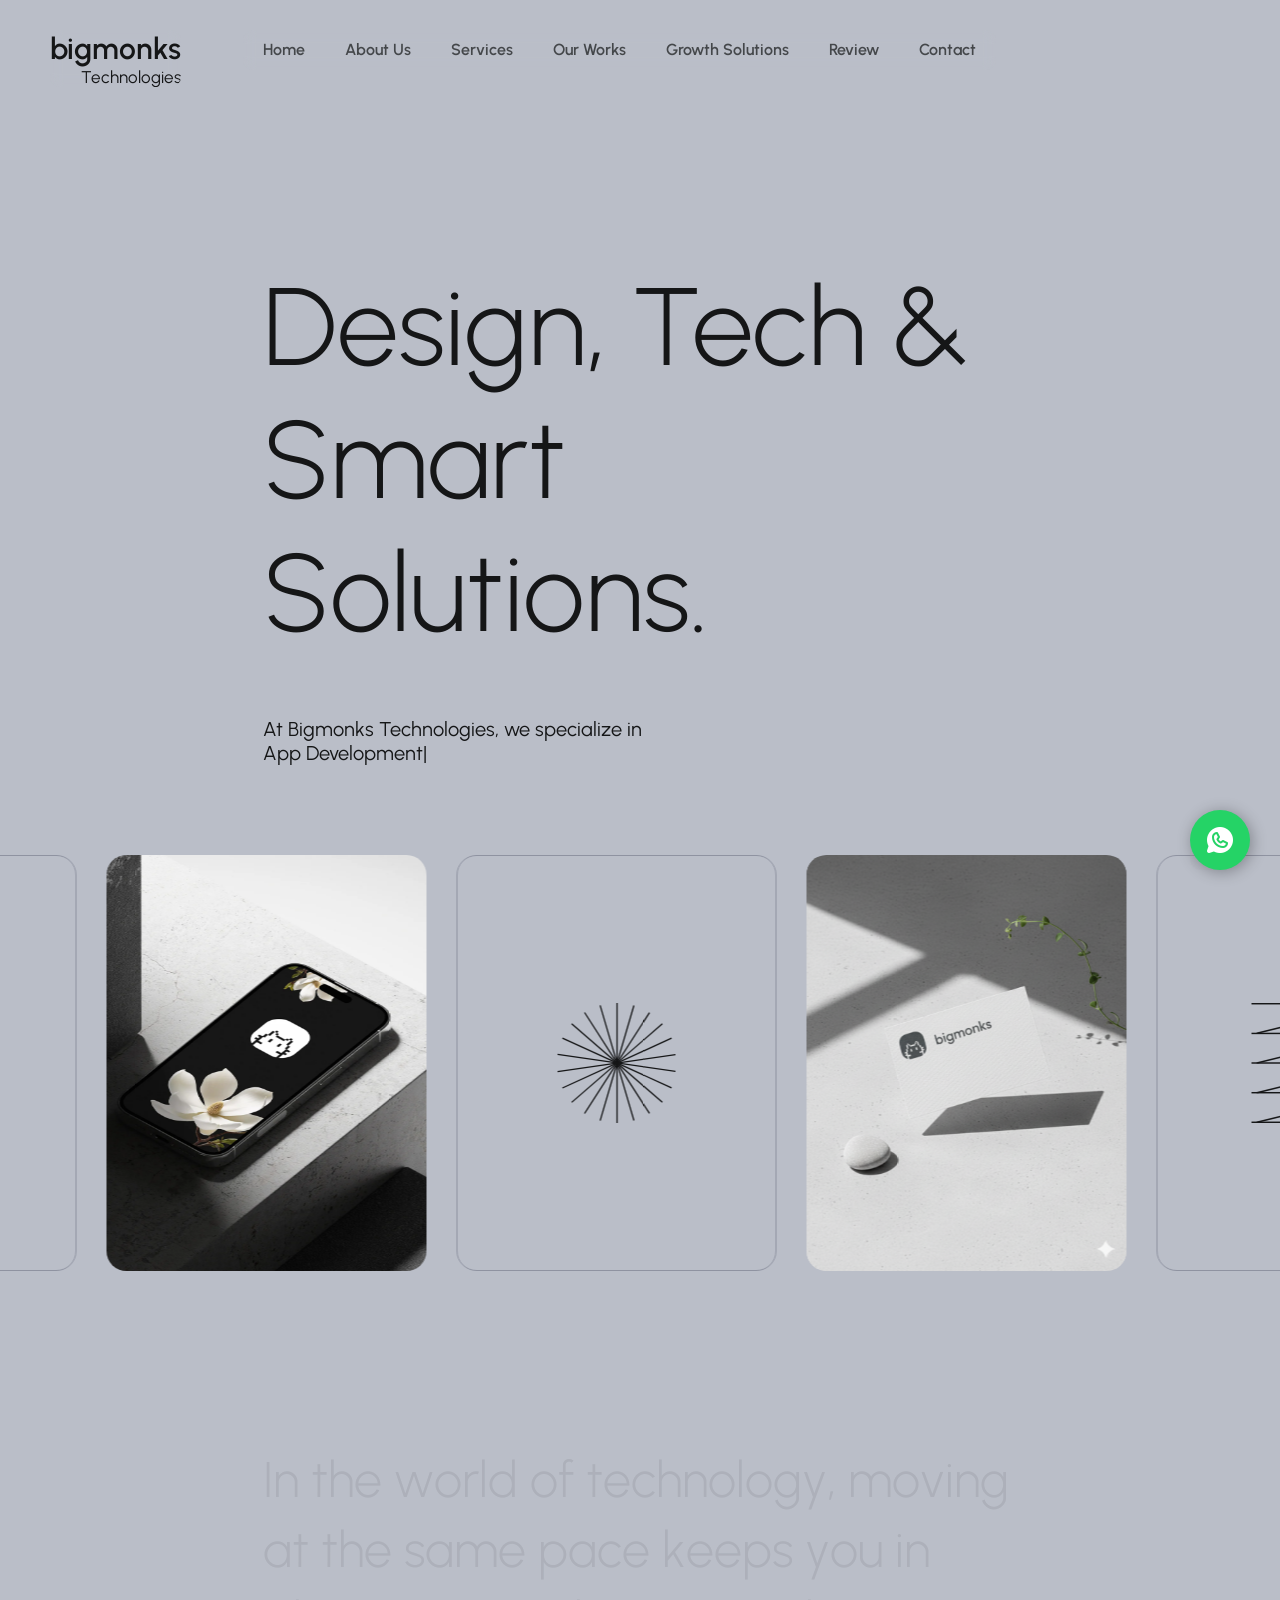
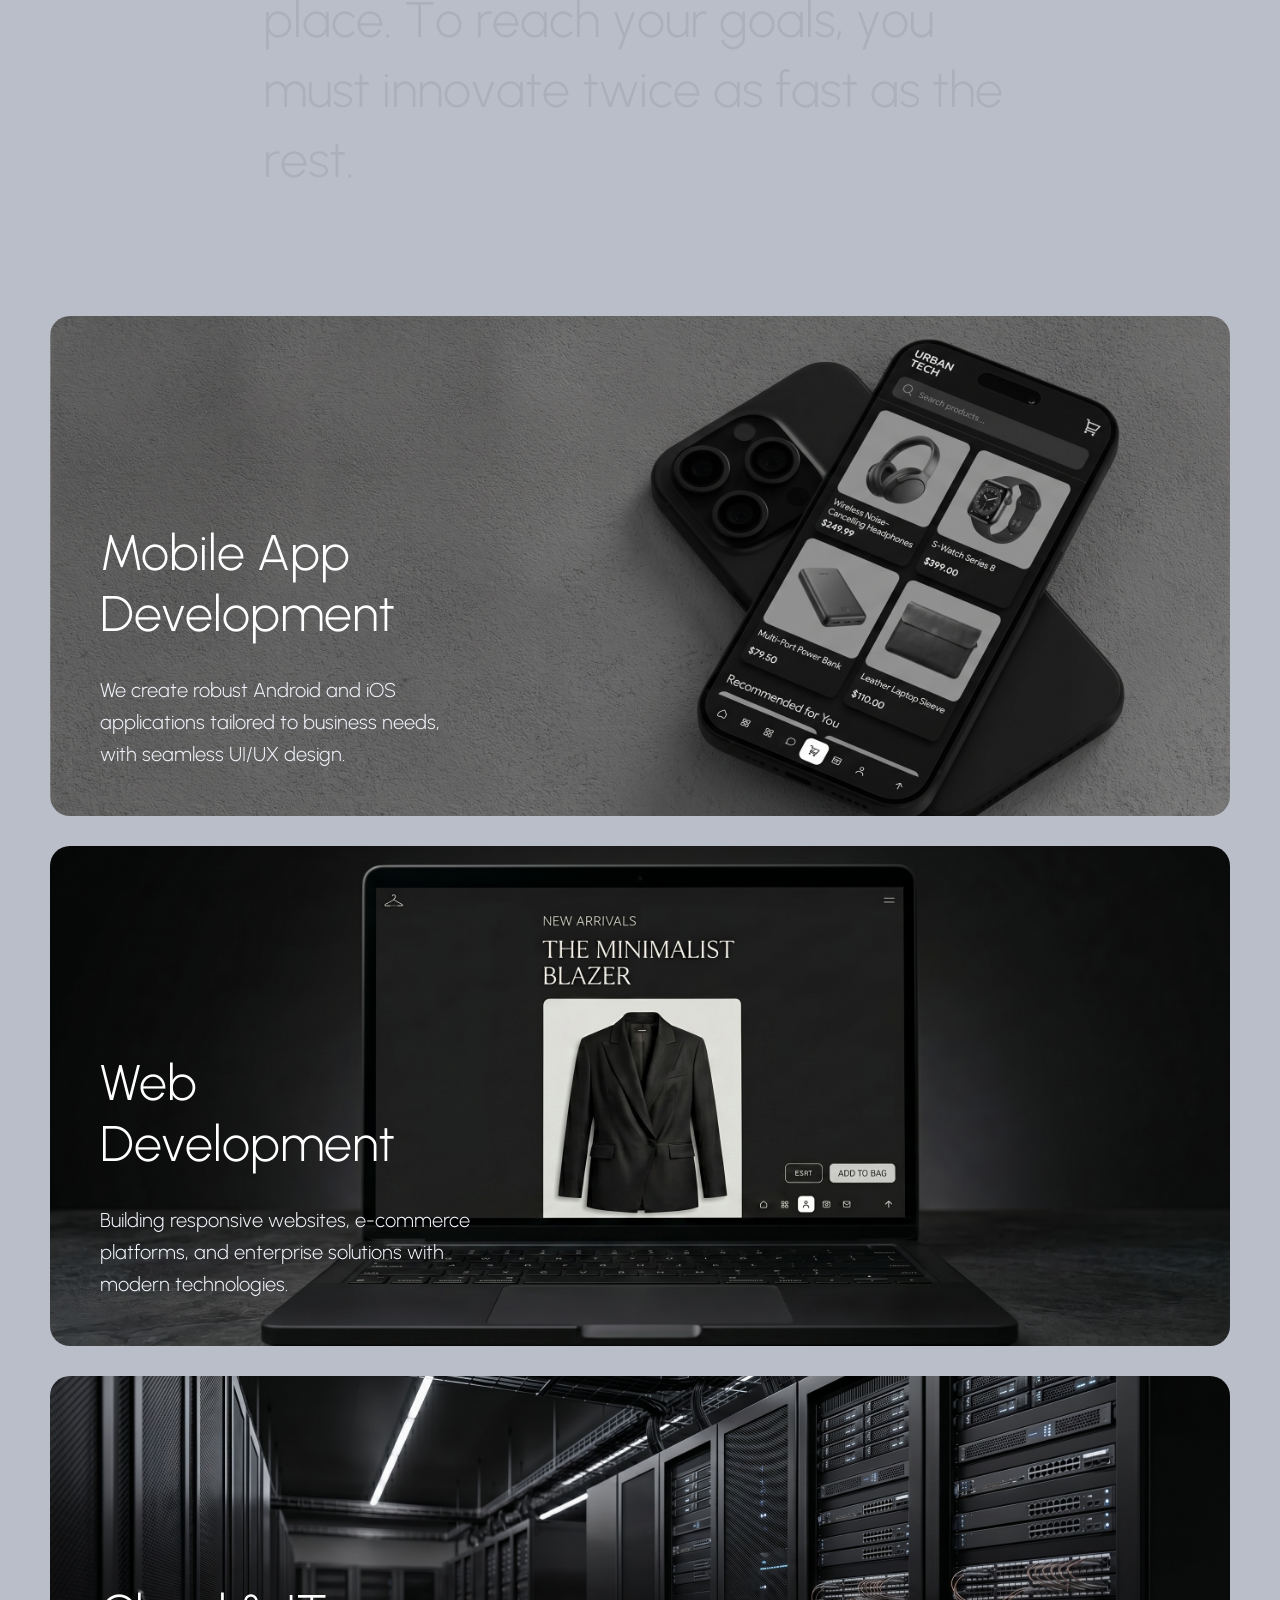
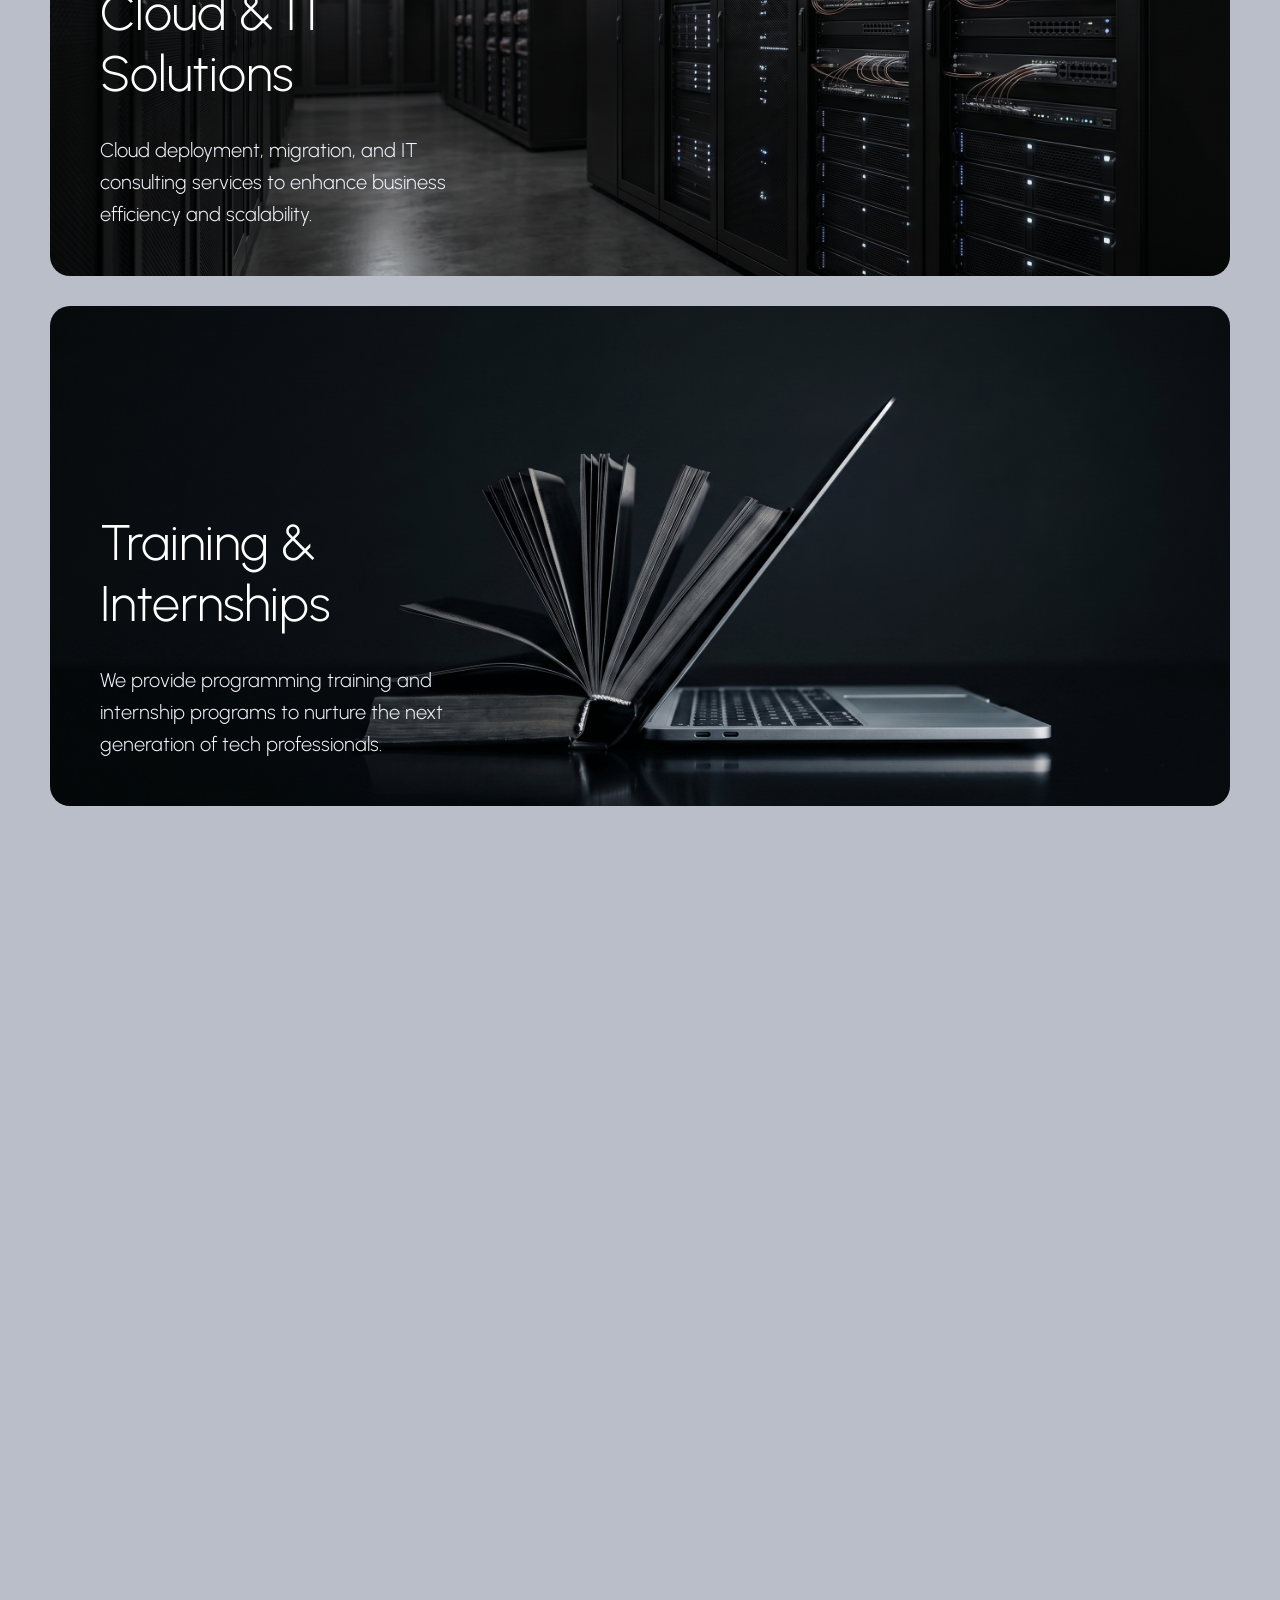
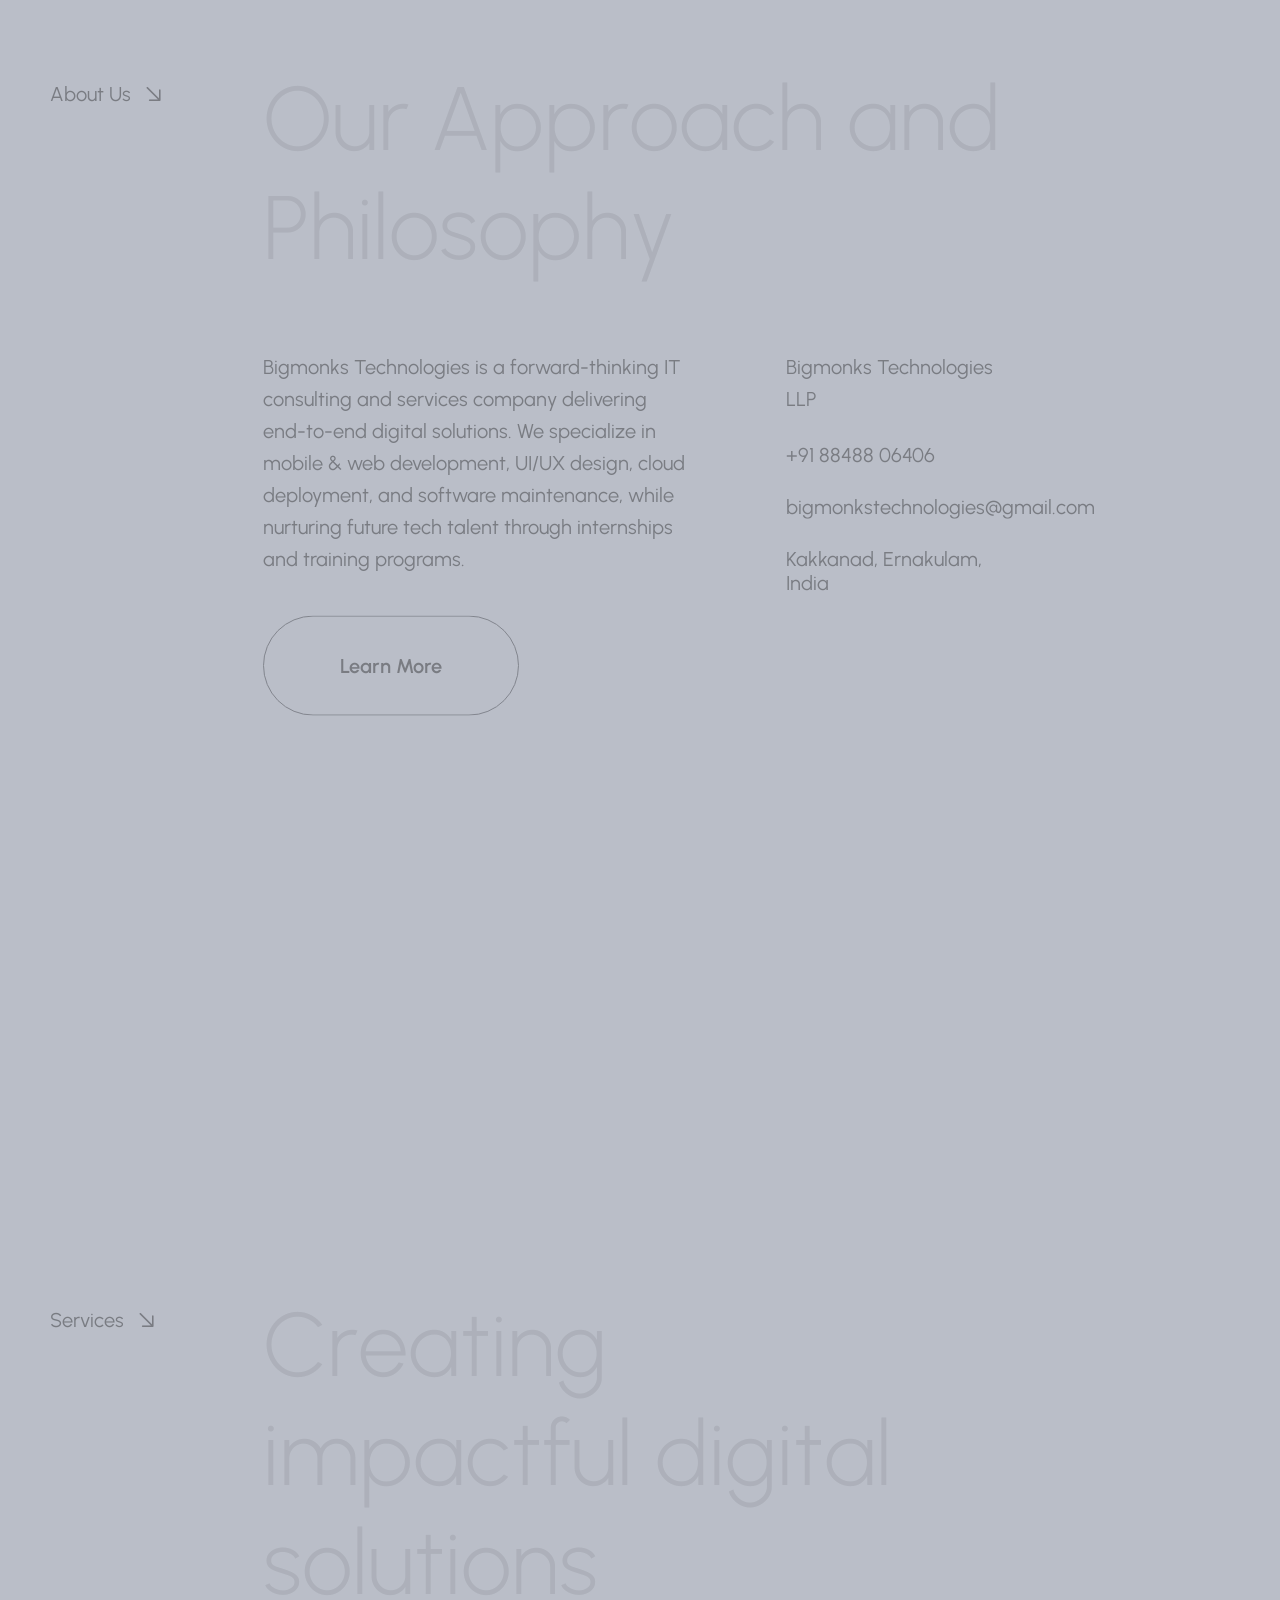
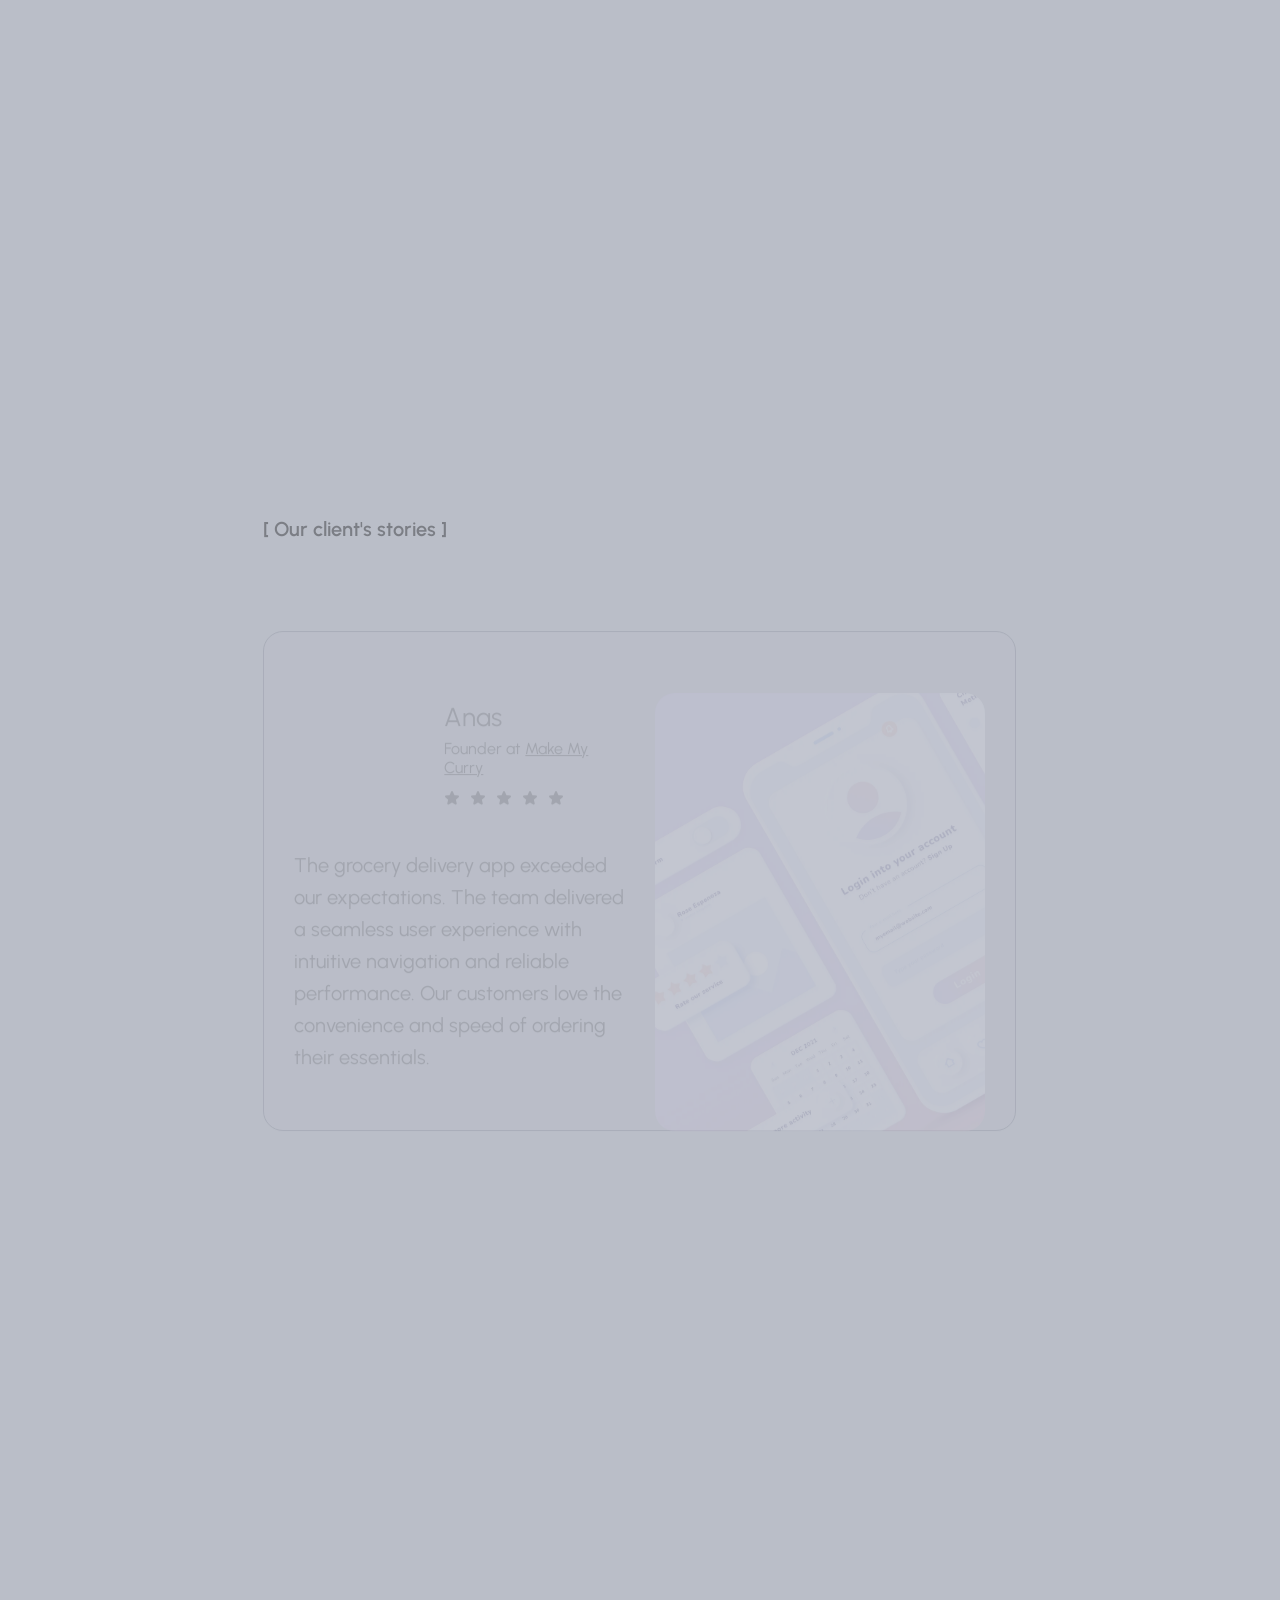
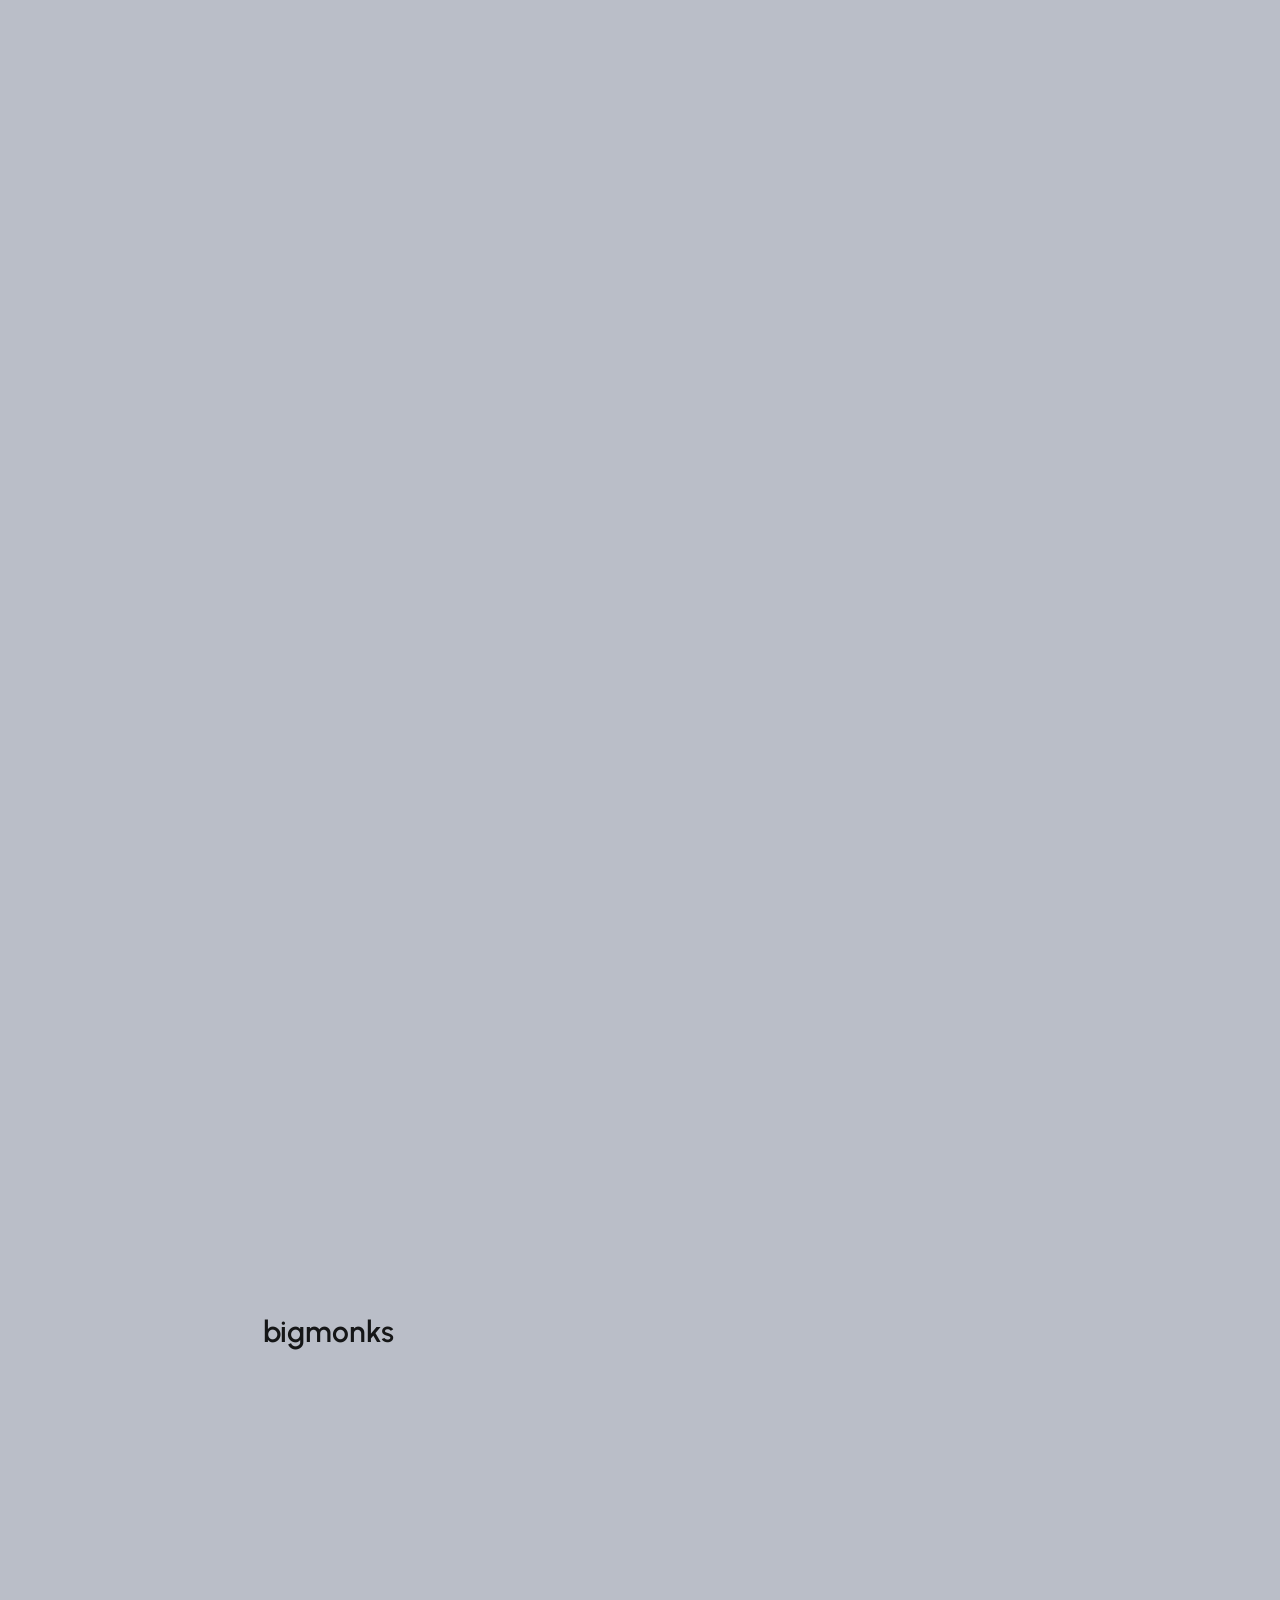
<file: index.html>
<html lang="en" dir="ltr">

<head>
  <meta charset="UTF-8">

  <!-- Primary Title - Most Important for SEO -->
  <title>Bigmonks Technologies | Leading IT Consulting & Software Development Company in Kerala</title>

  <!-- Enhanced Meta Description with Keywords -->
  <meta name="description"
    content="Bigmonks Technologies - Kerala's premier IT consulting company offering mobile app development, web development, UI/UX design, cloud solutions, AI/ML services, and professional IT training. Transform your business digitally with expert technology solutions. Contact: +91 88488 06406">

  <!-- Comprehensive Keywords for Search -->
  <meta name="keywords"
    content="Bigmonks Technologies, Bigmonks, Big Monks, Big Monks Technologies, Big Monks Tech, Bigmonks Tech, IT consulting Kerala, app development company Kerala, web development India, mobile app development, UI/UX design services, cloud computing solutions, AI ML development, software development company, digital transformation Kerala, IT training courses, technology consulting, custom software development, business automation, enterprise solutions, startup technology partner, Kerala IT company, Ernakulam software company, Kakkanad IT services, India software development, best IT company Kerala, top software company Kochi, Bigmonks Kakkanad, Big Monks Ernakulam">
  <meta name="author" content="Bigmonks Technologies">

  <!-- Google Search Console Verification -->
  <meta name="google-site-verification" content="EqcBtyvb3S1HpYLiJvfBXzSyHPFylUwJNJBJSc8eFdU" />

  <!-- Company & Location Information -->
  <meta name="geo.region" content="IN-KL">
  <meta name="geo.placename" content="Kakkanad, Ernakulam, Kerala, India">
  <meta name="geo.position" content="10.0261;76.3479">
  <meta name="ICBM" content="10.0261, 76.3479">

  <!-- Business Type -->
  <meta name="business:contact_data:street_address" content="Kakkanad">
  <meta name="business:contact_data:locality" content="Ernakulam">
  <meta name="business:contact_data:region" content="Kerala">
  <meta name="business:contact_data:postal_code" content="682037">
  <meta name="business:contact_data:country_name" content="India">

  <!-- Viewport and Compatibility -->
  <meta http-equiv="X-UA-Compatible" content="IE=edge">
  <meta name="viewport" content="width=device-width, initial-scale=1, maximum-scale=5">

  <!-- Enhanced Favicon & Icons - WITH VERSION PARAMETER -->
  <link rel="icon" href="img/favicon/favicon.ico?v=2" sizes="any">
  <link rel="icon" href="img/favicon/icon.svg?v=2" type="image/svg+xml">
  <link rel="apple-touch-icon" href="img/favicon/apple-touch-icon.png?v=2">
  <link rel="manifest" href="img/favicon/manifest.webmanifest">

  <!-- Enhanced Open Graph for Social Media -->
  <meta property="og:title" content="Bigmonks Technologies - Leading IT Consulting & Software Development in Kerala">
  <meta property="og:description"
    content="Transform your business with Bigmonks Technologies. Expert mobile & web app development, UI/UX design, cloud services, AI/ML solutions, and professional IT training in Kerala, India.">
  <meta property="og:type" content="website">
  <meta property="og:url" content="https://www.bigmonks.com">
  <meta property="og:site_name" content="Bigmonks Technologies">
  <meta property="og:image" content="https://www.bigmonks.com/img/bigmonks-og-image.jpg">
  <meta property="og:image:secure_url" content="https://www.bigmonks.com/img/bigmonks-og-image.jpg">
  <meta property="og:image:alt" content="Bigmonks Technologies - Premier IT Consulting & Software Development Company">
  <meta property="og:image:width" content="1200">
  <meta property="og:image:height" content="630">
  <meta property="og:locale" content="en_IN">
  <meta property="og:phone_number" content="+918848806406">
  <meta property="og:email" content="info@bigmonks.com">

  <!-- Enhanced Twitter Cards -->
  <meta name="twitter:card" content="summary_large_image">
  <meta name="twitter:site" content="@BigmonksTech">
  <meta name="twitter:creator" content="@BigmonksTech">
  <meta name="twitter:title" content="Bigmonks Technologies - IT Consulting & Software Development">
  <meta name="twitter:description"
    content="Kerala's premier IT consulting company. Expert mobile & web development, UI/UX design, cloud services, AI/ML solutions, and IT training. Your digital transformation partner.">
  <meta name="twitter:image" content="https://www.bigmonks.com/img/bigmonks-twitter-image.jpg">
  <meta name="twitter:image:alt" content="Bigmonks Technologies - Innovation in Technology">

  <!-- Canonical URL - WWW VERSION -->
  <link rel="canonical" href="https://www.bigmonks.com/">

  <!-- Language Alternatives - WWW VERSION -->
  <link rel="alternate" href="https://www.bigmonks.com/" hreflang="en-IN">
  <link rel="alternate" href="https://www.bigmonks.com/" hreflang="en">
  <link rel="alternate" href="https://www.bigmonks.com/" hreflang="x-default">

  <!-- Additional SEO Meta Tags -->
  <meta name="robots" content="index, follow, max-snippet:-1, max-image-preview:large, max-video-preview:-1">
  <meta name="googlebot" content="index, follow, max-snippet:-1, max-image-preview:large, max-video-preview:-1">
  <meta name="bingbot" content="index, follow">
  <meta name="rating" content="general">
  <meta name="revisit-after" content="3 days">
  <meta name="distribution" content="global">
  <meta name="coverage" content="worldwide">
  <meta name="target" content="all">
  <meta name="HandheldFriendly" content="true">
  <meta name="MobileOptimized" content="320">

  <!-- Preconnect to External Resources -->
  <link rel="preconnect" href="https://fonts.googleapis.com">
  <link rel="preconnect" href="https://fonts.gstatic.com" crossorigin>
  <link rel="dns-prefetch" href="https://www.google-analytics.com">

  <!-- Enhanced Structured Data for Search Engines -->
  <script type="application/ld+json">
    {
      "@context": "https://schema.org",
      "@type": "Organization",
      "name": "Bigmonks Technologies",
      "alternateName": ["Bigmonks", "Bigmonks Tech"],
      "url": "https://www.bigmonks.com",
      "logo": "https://www.bigmonks.com/img/bigmonks-logo.png?v=2",
      "image": "https://www.bigmonks.com/img/bigmonks-og-image.jpg",
      "description": "Leading IT consulting and software development company in Kerala, India, specializing in mobile app development, web development, UI/UX design, cloud solutions, and IT training.",
      "foundingDate": "2025",
      "address": {
        "@type": "PostalAddress",
        "streetAddress": "Kakkanad",
        "addressLocality": "Ernakulam",
        "addressRegion": "Kerala",
        "postalCode": "682037",
        "addressCountry": "IN"
      },
      "geo": {
        "@type": "GeoCoordinates",
        "latitude": "10.0261",
        "longitude": "76.3479"
      },
      "contactPoint": [{
        "@type": "ContactPoint",
        "telephone": "+91-88488-06406",
        "contactType": "customer service",
        "email": "info@bigmonks.com",
        "availableLanguage": ["English", "Hindi", "Malayalam"],
        "areaServed": ["IN", "US", "GB", "AE"],
        "contactOption": "TollFree"
      }],
      "sameAs": [
        "https://www.linkedin.com/company/bigmonks-technologies01",
        "https://x.com/BigmonksTech",
        "https://www.instagram.com/bigmonks_technologies",
        "https://www.facebook.com/bigmonks"
      ],
      "aggregateRating": {
        "@type": "AggregateRating",
        "ratingValue": "4.9",
        "reviewCount": "127"
      },
      "serviceType": [
        "IT Consulting",
        "Mobile App Development",
        "Web Development",
        "UI/UX Design",
        "Cloud Services",
        "AI & Machine Learning",
        "IT Training & Internship",
        "Digital Transformation",
        "Custom Software Development",
        "E-commerce Solutions"
      ],
      "areaServed": {
        "@type": "Country",
        "name": "India"
      },
      "hasOfferCatalog": {
        "@type": "OfferCatalog",
        "name": "IT Services",
        "itemListElement": [
          {
            "@type": "Offer",
            "itemOffered": {
              "@type": "Service",
              "name": "Mobile App Development",
              "description": "Custom iOS and Android app development"
            }
          },
          {
            "@type": "Offer",
            "itemOffered": {
              "@type": "Service",
              "name": "Web Development",
              "description": "Responsive website and web application development"
            }
          },
          {
            "@type": "Offer",
            "itemOffered": {
              "@type": "Service",
              "name": "UI/UX Design",
              "description": "User-centered design and interface development"
            }
          },
          {
            "@type": "Offer",
            "itemOffered": {
              "@type": "Service",
              "name": "Cloud Solutions",
              "description": "Cloud infrastructure and deployment services"
            }
          },
          {
            "@type": "Offer",
            "itemOffered": {
              "@type": "Service",
              "name": "IT Training",
              "description": "Professional IT training and internship programs"
            }
          }
        ]
      }
    }
    </script>

  <!-- Local Business Schema -->
  <script type="application/ld+json">
    {
      "@context": "https://schema.org",
      "@type": "LocalBusiness",
      "name": "Bigmonks Technologies",
      "image": "https://www.bigmonks.com/img/bigmonks-logo.png?v=2",
      "@id": "https://www.bigmonks.com",
      "url": "https://www.bigmonks.com",
      "telephone": "+91-88488-06406",
      "email": "info@bigmonks.com",
      "priceRange": "$$",
      "address": {
        "@type": "PostalAddress",
        "streetAddress": "Kakkanad",
        "addressLocality": "Ernakulam",
        "addressRegion": "Kerala",
        "postalCode": "682037",
        "addressCountry": "IN"
      },
      "geo": {
        "@type": "GeoCoordinates",
        "latitude": 10.0261,
        "longitude": 76.3479
      },
      "openingHoursSpecification": [{
        "@type": "OpeningHoursSpecification",
        "dayOfWeek": [
          "Monday",
          "Tuesday",
          "Wednesday",
          "Thursday",
          "Friday"
        ],
        "opens": "09:00",
        "closes": "18:00"
      }],
      "sameAs": [
        "https://www.linkedin.com/company/bigmonks-technologies01",
        "https://x.com/BigmonksTech",
        "https://www.instagram.com/bigmonks_technologies",
        "https://www.facebook.com/bigmonks"
      ]
    }
    </script>

  <!-- Website Schema -->
  <script type="application/ld+json">
    {
      "@context": "https://schema.org",
      "@type": "WebSite",
      "name": "Bigmonks Technologies",
      "alternateName": "Bigmonks",
      "url": "https://www.bigmonks.com",
      "potentialAction": {
        "@type": "SearchAction",
        "target": {
          "@type": "EntryPoint",
          "urlTemplate": "https://www.bigmonks.com/search?q={search_term_string}"
        },
        "query-input": "required name=search_term_string"
      }
    }
    </script>

  <!-- Brand Schema -->
  <script type="application/ld+json">
    {
      "@context": "https://schema.org",
      "@type": "Brand",
      "name": "Bigmonks",
      "alternateName": ["Bigmonks Technologies", "BigMonks"],
      "url": "https://www.bigmonks.com",
      "logo": "https://www.bigmonks.com/img/bigmonks-logo.png?v=2",
      "sameAs": [
        "https://www.linkedin.com/company/bigmonks-technologies01",
        "https://x.com/BigmonksTech",
        "https://www.instagram.com/bigmonks_technologies",
        "https://www.facebook.com/bigmonks"
      ]
    }
    </script>

  <!-- Professional Service Schema -->
  <script type="application/ld+json">
    {
      "@context": "https://schema.org",
      "@type": "ProfessionalService",
      "name": "Bigmonks Technologies",
      "url": "https://www.bigmonks.com",
      "logo": "https://www.bigmonks.com/img/bigmonks-logo.png?v=2",
      "image": "https://www.bigmonks.com/img/bigmonks-og-image.jpg",
      "description": "Professional IT consulting and software development services",
      "priceRange": "$$",
      "address": {
        "@type": "PostalAddress",
        "addressLocality": "Ernakulam",
        "addressRegion": "Kerala",
        "addressCountry": "India"
      },
      "telephone": "+91-88488-06406",
      "email": "info@bigmonks.com"
    }
    </script>

  <!-- Organization Identity Schema -->
  <script type="application/ld+json">
    {
      "@context": "https://schema.org",
      "@type": "Organization",
      "@id": "https://www.bigmonks.com/#organization",
      "name": "Bigmonks Technologies",
      "url": "https://www.bigmonks.com",
      "logo": {
        "@type": "ImageObject",
        "url": "https://www.bigmonks.com/img/bigmonks-logo.png?v=2",
        "@id": "https://www.bigmonks.com/#logo"
      },
      "sameAs": [
        "https://www.linkedin.com/company/bigmonks-technologies01",
        "https://twitter.com/BigmonksTech",
        "https://x.com/BigmonksTech",
        "https://www.instagram.com/bigmonks_technologies",
        "https://www.facebook.com/bigmonks"
      ],
      "contactPoint": {
        "@type": "ContactPoint",
        "telephone": "+91-88488-06406",
        "contactType": "customer service",
        "email": "info@bigmonks.com"
      }
    }
    </script>

  <!-- Breadcrumb Schema -->
  <script type="application/ld+json">
    {
      "@context": "https://schema.org",
      "@type": "BreadcrumbList",
      "itemListElement": [{
        "@type": "ListItem",
        "position": 1,
        "name": "Home",
        "item": "https://www.bigmonks.com/"
      }]
    }
    </script>

  <!-- Template Styles Start -->
  <link rel="stylesheet" type="text/css" href="css/loaders/loader.css">
  <link rel="stylesheet" type="text/css" href="css/plugins.css">
  <link rel="stylesheet" type="text/css" href="css/main.css">
  <!-- Template Styles End -->

  <!-- Enhanced Browser Color -->
  <meta name="theme-color" media="(prefers-color-scheme: light)" content="#1E40AF">
  <meta name="theme-color" media="(prefers-color-scheme: dark)" content="#1E40AF">
  <meta name="msapplication-navbutton-color" content="#1E40AF">
  <meta name="msapplication-TileColor" content="#1E40AF">
  <meta name="apple-mobile-web-app-capable" content="yes">
  <meta name="apple-mobile-web-app-status-bar-style" content="black-translucent">
  <meta name="apple-mobile-web-app-title" content="Bigmonks">

  <!-- Social Profile Links -->
  <link rel="me" href="https://www.linkedin.com/company/bigmonks-technologies01">
  <link rel="me" href="https://x.com/BigmonksTech">
  <link rel="me" href="https://www.instagram.com/bigmonks_technologies">
  <link rel="me" href="https://www.facebook.com/bigmonks">

  <!-- Performance Hints -->
  <link rel="preload" href="css/main.css" as="style">
  <link rel="preload" href="css/plugins.css" as="style">
  <!-- Floating WhatsApp Button -->
  <a href="https://wa.me/918848806406?text=Hi%20Bigmonks%20Technologies!%20I'm%20interested%20in%20your%20services."
    class="whatsapp-float" target="_blank" rel="noopener noreferrer" aria-label="Chat on WhatsApp">
    <i class="ph-fill ph-whatsapp-logo"></i>
    <span class="whatsapp-tooltip">Chat with us</span>
  </a>

  <!-- WhatsApp Button Styles -->
  <style>
    /* WhatsApp Floating Button */
    .whatsapp-float {
      position: fixed;
      width: 60px;
      height: 60px;
      bottom: 30px;
      right: 30px;
      background-color: #25d366;
      color: #FFF;
      border-radius: 50px;
      text-align: center;
      font-size: 32px;
      box-shadow: 2px 2px 15px rgba(0, 0, 0, 0.3);
      z-index: 9999;
      display: flex;
      align-items: center;
      justify-content: center;
      transition: all 0.3s ease;
      animation: pulse-whatsapp 2s infinite;
    }

    .whatsapp-float:hover {
      background-color: #128c7e;
      transform: scale(1.1);
      box-shadow: 2px 2px 25px rgba(0, 0, 0, 0.4);
      animation: none;
    }

    .whatsapp-float i {
      color: #FFF;
      transition: transform 0.3s ease;
    }

    .whatsapp-float:hover i {
      transform: rotate(15deg);
    }

    /* Tooltip */
    .whatsapp-tooltip {
      position: absolute;
      right: 70px;
      background-color: #128c7e;
      color: white;
      padding: 8px 15px;
      border-radius: 20px;
      font-size: 14px;
      white-space: nowrap;
      opacity: 0;
      pointer-events: none;
      transition: opacity 0.3s ease;
      font-weight: 500;
      box-shadow: 0 2px 10px rgba(0, 0, 0, 0.2);
    }

    .whatsapp-float:hover .whatsapp-tooltip {
      opacity: 1;
    }

    /* Pulse Animation */
    @keyframes pulse-whatsapp {
      0% {
        box-shadow: 0 0 0 0 rgba(37, 211, 102, 0.7);
      }

      70% {
        box-shadow: 0 0 0 15px rgba(37, 211, 102, 0);
      }

      100% {
        box-shadow: 0 0 0 0 rgba(37, 211, 102, 0);
      }
    }

    /* Mobile Responsive */
    @media (max-width: 768px) {
      .whatsapp-float {
        width: 55px;
        height: 55px;
        bottom: 20px;
        right: 20px;
        font-size: 28px;
      }

      .whatsapp-tooltip {
        display: none;
      }
    }

    /* Smaller screens */
    @media (max-width: 480px) {
      .whatsapp-float {
        width: 50px;
        height: 50px;
        bottom: 15px;
        right: 15px;
        font-size: 26px;
      }
    }

    /* Dark theme compatibility */
    @media (prefers-color-scheme: dark) {
      .whatsapp-float {
        box-shadow: 2px 2px 15px rgba(255, 255, 255, 0.1);
      }
    }
  </style>
</head>
<!-- Your body content goes here -->

<body>

  <!-- Loader Start -->
  <div id="loader" class="loader">
    <div class="loader__wrapper">
      <div class="loader__content">
        <div class="loader__count">
          <span class="count__text">0</span>
          <span class="count__percent">%</span>
        </div>
      </div>
    </div>
  </div>
  <!-- Loader End -->

  <!-- Header Start -->
  <header id="header" class="header d-flex justify-content-center loading__fade">
    <!-- Navigation Menu Start -->
    <div class="header__navigation d-flex justify-content-start">
      <nav id="menu" class="menu">
        <ul class="menu__list d-flex justify-content-start">
          <!-- <li class="menu__item">
              <a class="menu__link btn" href="#home">
                <span class="menu__caption">Home</span>
                <i class="ph ph-house-simple"></i>
              </a>
            </li> -->
          <li class="menu__item">
            <a class="menu__link btn nav-link" href="#home">
              <span class="menu__caption">Home</span>
              <i class="ph ph-squares-four"></i>
            </a>
          </li>
          <li class="menu__item">
            <a class="menu__link btn nav-link" href="#about">
              <span class="menu__caption">About Us</span>
              <i class="ph ph-user"></i>
            </a>
          </li>
          <li class="menu__item">
            <a class="menu__link btn nav-link" href="#services">
              <span class="menu__caption">Services</span>
              <i class="ph ph-sticker"></i>
            </a>
          </li>
          <li class="menu__item">
            <a class="menu__link btn nav-link" href="works.html">
              <span class="menu__caption">Our Works</span>
              <i class="ph ph-briefcase"></i>
            </a>
          </li>
          <li class="menu__item">
            <a class="menu__link btn nav-link" href="growth-solutions.html">
              <span class="menu__caption">Growth Solutions</span>
              <i class="ph ph-trend-up"></i>
            </a>
          </li>
          <li class="menu__item">
            <a class="menu__link btn nav-link" href="#resume">
              <span class="menu__caption">Review</span>
              <i class="ph ph-article"></i>
            </a>
          </li>
          <li class="menu__item">
            <a class="menu__link btn nav-link" href="#contact">
              <span class="menu__caption">Contact</span>
              <i class="ph ph-envelope"></i>
            </a>
          </li>

        </ul>
      </nav>
    </div>
    <!-- Navigation Menu End -->
  </header>
  <!-- Header End -->

  <!-- Fixed Logo Start -->
  <div class="logo loading__fade">
    <a href="#home" class="logo__link" style="display: block;">
      <div class="logo-text" style="font-size: 30px;">bigmonks</div>
      <div class="logo-subtext" style="font-size: 17px; text-align: right;">Technologies</div>
    </a>
  </div>
  <!-- Fixed Logo End -->



  <!-- Page Content Start -->
  <main id="page-content" class="page-content">

    <!-- Main Section Start -->
    <section id="home" class="main home">

      <!-- Main Section Intro Start -->
      <div class="main__intro intro-95-desktop">

        <!-- Intro Background Start -->
        <!-- <div class="intro__background intro-bg-02">
            <div class="intro-bg-02__01" data-speed="0.6">
              <img src="images/drawing.png" alt="Blayden Decorative Image">
            </div>
            <div class="intro-bg-02__02" data-speed="0.8">
              <img src="images/drawing.png" alt="Blayden Decorative Image">
            </div>
          </div> -->
        <!-- Intro Background End -->

        <div class="container-fluid p-0 fullheight-desktop">
          <div class="row g-0 fullheight-desktop align-items-xl-stretch">

            <!-- Intro Data Line #1 (if needed) Start -->
            <div class="col-12 col-xl-2"></div>
            <!-- Intro Data Line #1 (if needed) End -->

            <!-- Intro Content Start -->
            <div class="col-12 col-xl-8 fullheight-desktop">

              <!-- Headline Start -->
              <div id="headline" class="headline headline-95-desktop d-flex align-items-start flex-column loading-wrap">
                <h1 class="headline__title loading__item">Design, Tech & Smart Solutions.</h1>
                <p class="headline__subtitle space-top animated-type loading__item">
                  At <b>Bigmonks Technologies</b>, we specialize in
                  <br>
                  <span id="typed-strings">
                    <b>App Development</b>
                    <b>Web Development</b>
                    <b>UI/UX Design</b>
                    <b>Cloud Services</b>
                    <b>IT Services & Consulting</b>
                    <b>Training & Internships</b>
                  </span>
                  <span id="typed"></span>
                </p>

              </div>
              <!-- Headline End -->

            </div>
            <!-- Intro Content End -->

            <!-- Intro Data Line #2 (if needed) Start -->
            <div class="col-12 col-xl-2"></div>
            <!-- Intro Data Line #2 (if needed) End -->

          </div>
        </div>
      </div>
      <!-- Main Section Intro End -->

      <!-- Main Section Media Start -->
      <div class="main__media media-stack-bottom">
        <div class="container-fluid p-0">
          <div class="row g-0">

            <!-- Media Fullwidth Divider Start -->
            <div class="media__fullwidth">

              <!-- Marquee V1 Divider Start -->
              <div class="items items--gsap">
                <div class="items__container">
                  <!-- single item -->
                  <div class="item icon">
                    <svg xmlns="http://www.w3.org/2000/svg" viewBox="0 0 92.3 93.1" fill="currentColor">
                      <g>
                        <rect x="45.7" class="st0" width="1" height="93.1" />
                        <rect x="45.7" y="0" transform="matrix(0.8412 -0.5407 0.5407 0.8412 -17.8476 32.3497)"
                          class="st0" width="1" height="93.1" />
                        <rect x="45.7" y="0" transform="matrix(0.4155 -0.9096 0.9096 0.4155 -15.3764 69.2119)"
                          class="st0" width="1" height="93.1" />
                        <rect x="-0.4" y="46.1" transform="matrix(0.9898 -0.1425 0.1425 0.9898 -6.1646 7.0506)"
                          class="st0" width="93.1" height="1" />
                        <rect x="-0.4" y="46.1" transform="matrix(0.7556 -0.655 0.655 0.7556 -19.2157 41.618)"
                          class="st0" width="93.1" height="1" />
                        <rect x="-0.4" y="46.1" transform="matrix(0.2812 -0.9597 0.9597 0.2812 -11.5032 77.7858)"
                          class="st0" width="93.1" height="1" />
                        <rect x="45.7" y="0" transform="matrix(0.9595 -0.2817 0.2817 0.9595 -11.2479 14.8866)"
                          class="st0" width="1" height="93.1" />
                        <rect x="45.7" y="0" transform="matrix(0.6549 -0.7557 0.7557 0.6549 -19.2631 50.9572)"
                          class="st0" width="1" height="93.1" />
                        <rect x="45.7" y="0" transform="matrix(0.1423 -0.9898 0.9898 0.1423 -6.4999 85.629)" class="st0"
                          width="1" height="93.1" />
                        <rect x="-0.4" y="46.1" transform="matrix(0.9097 -0.4153 0.4153 0.9097 -15.1716 23.381)"
                          class="st0" width="93.1" height="1" />
                        <rect x="-0.4" y="46.1" transform="matrix(0.5411 -0.8409 0.8409 0.5411 -17.9774 60.1901)"
                          class="st0" width="93.1" height="1" />
                      </g>
                    </svg>
                  </div>
                  <!-- single item -->
                  <div class="item image image-1">
                    <img src="img/marquee/01.webp" alt="Image">
                  </div>
                  <!-- single item -->
                  <div class="item icon">
                    <svg xmlns="http://www.w3.org/2000/svg" viewBox="0 0 89.2 82.8" fill="currentColor">
                      <g>
                        <g>
                          <rect class="st0" width="89.2" height="1" />
                          <rect y="20.5" class="st0" width="89.2" height="1" />
                          <rect y="40.9" class="st0" width="89.2" height="1" />
                          <rect y="61.4" class="st0" width="89.2" height="1" />
                          <rect y="81.8" class="st0" width="89.2" height="1" />
                        </g>
                        <rect x="2.5" y="10.2" transform="matrix(0.9712 -0.2384 0.2384 0.9712 -1.2518 11.1229)"
                          class="st0" width="85.7" height="1" />
                        <rect x="2.5" y="30.7" transform="matrix(0.9712 -0.2384 0.2384 0.9712 -6.1265 11.7116)"
                          class="st0" width="85.7" height="1" />
                        <rect x="2.5" y="51.2" transform="matrix(0.9712 -0.2384 0.2384 0.9712 -11.0059 12.3009)"
                          class="st0" width="85.7" height="1" />
                        <rect x="2.5" y="71.6" transform="matrix(0.9712 -0.2384 0.2384 0.9712 -15.8827 12.8923)"
                          class="st0" width="85.7" height="1" />
                      </g>
                    </svg>
                  </div>
                  <!-- single item -->
                  <div class="item image image-2">
                    <img src="img/marquee/02.webp" alt="Image">
                  </div>
                  <!-- single item -->
                  <div class="item icon">
                    <svg xmlns="http://www.w3.org/2000/svg" viewBox="0 0 84 84" fill="currentColor">
                      <g>
                        <path d="M42,84C18.8,84,0,65.1,0,42S18.8,0,42,0s42,18.8,42,42S65.1,84,42,84z M42,1C19.4,1,1,19.4,1,42
                            s18.4,41,41,41s41-18.4,41-41S64.6,1,42,1z" />
                        <path d="M42,69.8c-15.8,0-28.6-12.8-28.6-28.6h1c0,15.2,12.4,27.6,27.6,27.6s27.6-12.4,27.6-27.6h1
                            C70.6,57,57.7,69.8,42,69.8z" />
                        <g>
                          <path d="M31.7,31.1H17.8v-0.5c0-3.8,3.1-7,7-7s7,3.1,7,7L31.7,31.1L31.7,31.1z M18.8,30.1h11.9
                              c-0.2-3-2.8-5.5-5.9-5.5S19.1,27.1,18.8,30.1L18.8,30.1z" />
                          <path d="M66.2,31.1H52.2v-0.5c0-3.8,3.1-7,7-7s7,3.1,7,7L66.2,31.1L66.2,31.1z M53.3,30.1h11.9
                              c-0.2-3-2.8-5.5-5.9-5.5S53.5,27.1,53.3,30.1L53.3,30.1z" />
                        </g>
                      </g>
                    </svg>
                  </div>
                  <!-- single item -->
                  <div class="item image image-3">
                    <img src="img/marquee/03.webp" alt="Image">
                  </div>
                </div>
              </div>
              <!-- Marquee V1 Divider End -->

            </div>
            <!-- Media Fullwidth Divider End -->

            <!-- Media Data Line #1 (if needed) Start -->
            <div class="col-12 col-xl-2"></div>
            <!-- Media Data Line #1 (if needed) End -->

            <!-- Media Content Start -->
            <div class="col-12 col-xl-8">

              <!-- Content Block - Blockquote Start -->
              <div class="content__block large-text-block pre-stack">
                <div class="container-fluid p-0">
                  <div class="row g-0">
                    <div class="col-12">
                      <blockquote class="reveal-type animate-in-up">
                        In the world of technology, moving at the same pace keeps you in place. To reach your goals, you
                        must innovate twice as fast as the rest.
                    </div>
                  </div>
                </div>
              </div>
              <!-- Content Block - Blockquote End -->

            </div>
            <!-- Media Content End -->

            <!-- Media Data Line #2 (if needed) Start -->
            <div class="col-12 col-xl-2"></div>
            <!-- Media Data Line #2 (if needed) End -->

          </div>
        </div>
      </div>
      <!-- Main Section Media End -->

    </section>
    <!-- Main Section End -->

    <!-- Inner Section - Portfolio - Start -->
    <section id="portfolio" class="inner inner-stack-bottom no-padding-top portfolio">
      <div class="inner__wrapper">
        <div class="container-fluid p-0">
          <div class="row g-0">

            <!-- Inner Section Content Start -->
            <div class="col-12">
              <div class="inner__content">

                <!-- Content Block - Portfolio Stacking Cards Start -->
                <div class="content__block">
                  <div class="stack-wrapper">
                    <div class="stack-offset solid-block"></div>
                    <div class="portfolio-stack">

                      <!-- Portfolio Stack Item 1 -->
                      <div class="stack-item">
                        <div data-mfp-src="#portfolio-popup-1"
                          class="portfolio-stack__inner portfolio-item-1 popup-trigger">
                          <div class="portfolio-stack__descr">
                            <h3 class="portfolio-stack__title light">Mobile App Development</h3>
                            <p class="portfolio-stack__text type-basic-160lh light">We create robust Android and iOS
                              applications tailored to business needs, with seamless UI/UX design.</p>
                          </div>
                        </div>
                      </div>

                      <!-- Portfolio Stack Item 2 -->
                      <div class="stack-item">
                        <div data-mfp-src="#portfolio-popup-2"
                          class="portfolio-stack__inner portfolio-item-2 popup-trigger">
                          <div class="portfolio-stack__descr">
                            <h3 class="portfolio-stack__title light">
                              Web Development
                            </h3>
                            <p class="portfolio-stack__text type-basic-160lh light">
                              Building responsive websites, e-commerce platforms, and enterprise solutions with modern
                              technologies.
                            </p>
                          </div>

                        </div>
                      </div>

                      <!-- Portfolio Stack Item 3 -->
                      <div class="stack-item">
                        <div data-mfp-src="#portfolio-popup-3"
                          class="portfolio-stack__inner portfolio-item-3 popup-trigger">
                          <div class="portfolio-stack__descr">
                            <h3 class="portfolio-stack__title light">Cloud & IT Solutions</h3>
                            <p class="portfolio-stack__text type-basic-160lh light">Cloud deployment, migration, and IT
                              consulting services to enhance business efficiency and scalability.</p>
                          </div>
                        </div>
                      </div>

                      <!-- Portfolio Stack Item 4 -->
                      <div class="stack-item">
                        <div data-mfp-src="#portfolio-popup-4"
                          class="portfolio-stack__inner portfolio-item-4 popup-trigger">
                          <div class="portfolio-stack__descr">
                            <h3 class="portfolio-stack__title light">Training & Internships</h3>
                            <p class="portfolio-stack__text type-basic-160lh light">We provide programming training and
                              internship programs to nurture the next generation of tech professionals.</p>
                          </div>
                        </div>
                      </div>

                    </div>
                  </div>
                </div>

                <!-- Content Block - Portfolio Stacking Cards End -->

              </div>
            </div>
            <!-- Inner Section Content End -->

            <!-- Portfilio Single Item Popup №1 Start -->
            <div id="portfolio-popup-1" class="popup mfp-hide" data-lenis-prevent="">

              <!-- Popup Close Button -->
              <button class="mfp-close permanent-light"></button>

              <!-- Popup Content Start -->
              <div class="popup__container">
                <div class="container-fluid p-0">
                  <div class="row g-0">
                    <div class="col-12">
                      <div class="project">

                        <!-- Title Section -->
                        <div class="project__block no-padding no-margin project-image-bg">
                          <img class="project-image-bg__portrait" src="img/works/work-single/600x800_w03-top.webp"
                            alt="Mobile App Illustration">
                          <img class="project-image-bg__landscape" src="img/works/work-single/1920x800_w03-01.webp"
                            alt="Mobile App Illustration">
                          <div class="project__title">
                            <h3 class="light">Mobile App Development</h3>
                          </div>
                        </div>

                        <!-- About Mobile App Development -->
                        <div class="project__block grid-block grid-items">
                          <div class="project__descr">
                            <div class="container-fluid p-0">
                              <div class="row g-0">
                                <div class="col-12">
                                  <p class="type-basic-160lh">
                                    Mobile app development involves creating applications for smartphones and tablets
                                    that deliver seamless user experiences across both Android and iOS platforms. It
                                    includes designing intuitive interfaces, integrating backend services, optimizing
                                    performance, and ensuring security and scalability.
                                  </p>
                                </div>
                              </div>
                            </div>
                          </div>
                        </div>

                        <!-- Challenges -->
                        <div class="project__block pre-grid-items">
                          <div class="project__descr">
                            <div class="container-fluid p-0">
                              <div class="row g-0">
                                <div class="col-12 col-xl-4">
                                  <p class="project__subtitle tagline-chapter">Challenges</p>
                                </div>
                                <div class="col-12 col-xl-8">
                                  <p class="type-basic-160lh">
                                    Developing mobile apps comes with several challenges including handling
                                    cross-platform compatibility, ensuring smooth performance under high traffic,
                                    implementing secure authentication, integrating with third-party services, and
                                    maintaining an intuitive user experience.
                                  </p>
                                </div>
                              </div>
                            </div>
                          </div>
                        </div>

                        <!-- Solutions -->
                        <div class="project__block">
                          <div class="project__descr">
                            <div class="container-fluid p-0">
                              <div class="row g-0">
                                <div class="col-12 col-xl-4">
                                  <p class="project__subtitle tagline-chapter">Solutions</p>
                                </div>
                                <div class="col-12 col-xl-8">
                                  <p class="type-basic-160lh">
                                    Solutions include using cross-platform frameworks like Flutter or React Native,
                                    implementing cloud-based backend systems, optimizing UI/UX for responsiveness, using
                                    secure authentication methods, and continuously testing and monitoring performance
                                    to deliver a reliable and engaging mobile experience.
                                  </p>
                                </div>
                              </div>
                            </div>
                          </div>
                        </div>

                        <!-- Optional Illustration -->
                        <div class="project__block no-margin">
                          <div class="project__illustration-xl">
                            <img src="img/works/work-single/1920x800_w03-03.webp" alt="Mobile App Illustration">
                          </div>
                        </div>

                      </div>
                    </div>
                  </div>
                </div>
              </div>
              <!-- Popup Content End -->

            </div>

            <!-- Portfilio Single Item Popup №1 End -->

            <!-- Portfilio Single Item Popup №2 Start -->
            <div id="portfolio-popup-2" class="popup mfp-hide" data-lenis-prevent="">

              <!-- Popup Close Button -->
              <button class="mfp-close permanent-light"></button>

              <!-- Popup Content Start -->
              <div class="popup__container">
                <div class="container-fluid p-0">
                  <div class="row g-0">
                    <div class="col-12">
                      <div class="project">

                        <!-- Title Section -->
                        <div class="project__block no-padding no-margin project-image-bg">
                          <img class="project-image-bg__portrait" src="img/works/work-single/600x800_w04-top.webp"
                            alt="Web Development Illustration">
                          <img class="project-image-bg__landscape" src="img/works/work-single/1920x800_w04-01.webp"
                            alt="Web Development Illustration">
                          <div class="project__title">
                            <h3 class="light">Web Development</h3>
                          </div>
                        </div>

                        <!-- About Web Development -->
                        <div class="project__block grid-block grid-items">
                          <div class="project__descr">
                            <div class="container-fluid p-0">
                              <div class="row g-0">
                                <div class="col-12">
                                  <p class="type-basic-160lh">
                                    Web development involves designing, building, and maintaining websites and web
                                    applications that are responsive, user-friendly, and performant. It includes
                                    frontend development for visual interfaces, backend development for server-side
                                    logic, and integration with databases, APIs, and third-party services.
                                  </p>
                                </div>
                              </div>
                            </div>
                          </div>
                        </div>

                        <!-- Challenges -->
                        <div class="project__block pre-grid-items">
                          <div class="project__descr">
                            <div class="container-fluid p-0">
                              <div class="row g-0">
                                <div class="col-12 col-xl-4">
                                  <p class="project__subtitle tagline-chapter">Challenges</p>
                                </div>
                                <div class="col-12 col-xl-8">
                                  <p class="type-basic-160lh">
                                    Web development challenges include ensuring cross-browser compatibility, optimizing
                                    page load times, creating responsive designs for multiple devices, implementing
                                    secure authentication, and managing complex backend operations efficiently.
                                  </p>
                                </div>
                              </div>
                            </div>
                          </div>
                        </div>

                        <!-- Solutions -->
                        <div class="project__block">
                          <div class="project__descr">
                            <div class="container-fluid p-0">
                              <div class="row g-0">
                                <div class="col-12 col-xl-4">
                                  <p class="project__subtitle tagline-chapter">Solutions</p>
                                </div>
                                <div class="col-12 col-xl-8">
                                  <p class="type-basic-160lh">
                                    Solutions involve using modern frameworks like React, Angular, or Vue.js for the
                                    frontend, Node.js, Django, or Laravel for the backend, implementing caching and CDN
                                    strategies for performance, following security best practices, and thoroughly
                                    testing across devices and browsers.
                                  </p>
                                </div>
                              </div>
                            </div>
                          </div>
                        </div>

                        <!-- Optional Illustration -->
                        <div class="project__block no-margin">
                          <div class="project__illustration-xl">
                            <img src="img/works/work-single/1920x800_w04-03.webp" alt="Web Development Illustration">
                          </div>
                        </div>

                      </div>
                    </div>
                  </div>
                </div>
              </div>
              <!-- Popup Content End -->

            </div>

            <!-- Portfilio Single Item Popup №2 End -->

            <!-- Portfilio Single Item Popup №3 Start -->
            <div id="portfolio-popup-3" class="popup mfp-hide" data-lenis-prevent="">

              <!-- Popup Close Button -->
              <button class="mfp-close permanent-dark"></button>

              <!-- Popup Content Start -->
              <div class="popup__container">
                <div class="container-fluid p-0">
                  <div class="row g-0">
                    <div class="col-12">
                      <div class="project">

                        <!-- Title Section -->
                        <div class="project__block no-padding no-margin project-image-bg">
                          <img class="project-image-bg__portrait" src="img/works/work-single/600x800_w01-top.webp"
                            alt="Cloud & IT Illustration">
                          <img class="project-image-bg__landscape" src="img/works/work-single/1920x800_w01-01.webp"
                            alt="Cloud & IT Illustration">
                          <div class="project__title">
                            <h3 class="dark">Cloud & IT Solutions</h3>
                          </div>
                        </div>

                        <!-- About Cloud & IT Solutions -->
                        <div class="project__block grid-block grid-items">
                          <div class="project__descr">
                            <div class="container-fluid p-0">
                              <div class="row g-0">
                                <div class="col-12">
                                  <p class="type-basic-160lh">
                                    Cloud and IT solutions involve providing scalable, secure, and efficient technology
                                    services that support business operations. This includes cloud computing,
                                    infrastructure management, network optimization, cybersecurity, data storage, and
                                    deploying software solutions that improve productivity and reliability.
                                  </p>
                                </div>
                              </div>
                            </div>
                          </div>
                        </div>

                        <!-- Challenges -->
                        <div class="project__block pre-grid-items">
                          <div class="project__descr">
                            <div class="container-fluid p-0">
                              <div class="row g-0">
                                <div class="col-12 col-xl-4">
                                  <p class="project__subtitle tagline-chapter">Challenges</p>
                                </div>
                                <div class="col-12 col-xl-8">
                                  <p class="type-basic-160lh">
                                    Key challenges in Cloud & IT solutions include ensuring data security, managing
                                    infrastructure costs, maintaining high availability, integrating legacy systems, and
                                    keeping up with rapid technological changes while ensuring compliance and
                                    reliability.
                                  </p>
                                </div>
                              </div>
                            </div>
                          </div>
                        </div>

                        <!-- Solutions -->
                        <div class="project__block">
                          <div class="project__descr">
                            <div class="container-fluid p-0">
                              <div class="row g-0">
                                <div class="col-12 col-xl-4">
                                  <p class="project__subtitle tagline-chapter">Solutions</p>
                                </div>
                                <div class="col-12 col-xl-8">
                                  <p class="type-basic-160lh">
                                    Solutions include deploying cloud services such as AWS, Azure, or Google Cloud for
                                    scalability, implementing strong cybersecurity protocols, automating infrastructure
                                    management, using virtualization and containerization technologies, and providing IT
                                    support to ensure seamless operations and optimal system performance.
                                  </p>
                                </div>
                              </div>
                            </div>
                          </div>
                        </div>

                        <!-- Optional Illustration -->
                        <div class="project__block no-margin">
                          <div class="project__illustration-xl">
                            <img src="img/works/work-single/1920x800_w01-03.webp" alt="Cloud & IT Illustration">
                          </div>
                        </div>

                      </div>
                    </div>
                  </div>
                </div>
              </div>
              <!-- Popup Content End -->

            </div>

            <!-- Portfilio Single Item Popup №3 End -->

            <!-- Portfilio Single Item Popup №4 Start -->
            <div id="portfolio-popup-4" class="popup mfp-hide" data-lenis-prevent="">

              <!-- Popup Close Button -->
              <button class="mfp-close permanent-light"></button>

              <!-- Popup Content Start -->
              <div class="popup__container">
                <div class="container-fluid p-0">
                  <div class="row g-0">
                    <div class="col-12">
                      <div class="project">

                        <!-- Title Section -->
                        <div class="project__block no-padding no-margin project-image-bg">
                          <img class="project-image-bg__portrait" src="images/img2.png"
                            alt="Internships & Training">
                          <img class="project-image-bg__landscape" src="images/img1.png"
                            alt="Internships & Training">
                          <div class="project__title">
                            <h3 class="light">Internships & Training</h3>
                          </div>
                        </div>

                        <!-- About Internships & Training -->
                        <div class="project__block grid-block grid-items">
                          <div class="project__descr">
                            <div class="container-fluid p-0">
                              <div class="row g-0">
                                <div class="col-12">
                                  <p class="type-basic-160lh">
                                    Our internship and training programs are designed to equip students and
                                    professionals with practical skills in IT, web development, mobile app development,
                                    cloud computing, and other modern technologies. Participants gain hands-on
                                    experience through real-world projects and guided mentorship.
                                  </p>
                                </div>
                              </div>
                            </div>
                          </div>
                        </div>

                        <!-- Challenges -->
                        <div class="project__block pre-grid-items">
                          <div class="project__descr">
                            <div class="container-fluid p-0">
                              <div class="row g-0">
                                <div class="col-12 col-xl-4">
                                  <p class="project__subtitle tagline-chapter">Challenges</p>
                                </div>
                                <div class="col-12 col-xl-8">
                                  <p class="type-basic-160lh">
                                    Key challenges include bridging the gap between theoretical knowledge and practical
                                    skills, ensuring engagement and learning outcomes, and adapting to the rapidly
                                    evolving technology landscape.
                                  </p>
                                </div>
                              </div>
                            </div>
                          </div>
                        </div>

                        <!-- Solutions -->
                        <div class="project__block">
                          <div class="project__descr">
                            <div class="container-fluid p-0">
                              <div class="row g-0">
                                <div class="col-12 col-xl-4">
                                  <p class="project__subtitle tagline-chapter">Solutions</p>
                                </div>
                                <div class="col-12 col-xl-8">
                                  <p class="type-basic-160lh">
                                    Our solutions include structured training modules, hands-on projects, mentorship
                                    from industry experts, live workshops, and exposure to modern tools and
                                    technologies. This ensures participants gain practical experience and become
                                    job-ready professionals.
                                  </p>
                                </div>
                              </div>
                            </div>
                          </div>
                        </div>

                        <!-- Optional Illustration -->
                        <div class="project__block no-margin">
                          <div class="project__illustration-xl">
                            <img src="images/img2.png" alt="Internships & Training">
                          </div>
                        </div>

                      </div>
                    </div>
                  </div>
                </div>
              </div>
              <!-- Popup Content End -->

            </div>

            <!-- Portfilio Single Item Popup №4 End -->

          </div>
        </div>
      </div>
    </section>
    <!-- Inner Section - Portfolio - End -->

    <!-- Inner Section - About - Start -->
    <section id="about" class="inner inner-grid-bottom about">
      <div class="inner__wrapper">
        <div class="container-fluid p-0">
          <div class="row g-0">

            <!-- Inner Section Name Start -->
            <div class="col-12 col-xl-2">
              <div class="inner__name">

                <!-- Content Block - Section Name Start -->
                <div class="content__block name-block">
                  <span class="section-name icon-right animate-in-up">
                    <span class="section-name-caption">About Us</span>
                    <i class="ph ph-arrow-down-right"></i>
                  </span>
                </div>
                <!-- Content Block - Section Name End -->

              </div>
            </div>
            <!-- Inner Section Name End -->

            <!-- Inner Section Content Start -->
            <div class="col-12 col-xl-8">
              <div class="inner__content">

                <!-- Content Block - H2 Section Title Start -->
                <div class="content__block section-text-title">
                  <div class="block__descr">
                    <h2 class="reveal-type animate-in-up">Our Approach and<br>Philosophy</h2>
                  </div>
                </div>
                <!-- Content Block - H2 Section Title End -->

                <!-- Content Block - About Data Start -->
                <div class="content__block grid-block pre-grid-items">
                  <div class="container-fluid p-0">
                    <div class="row g-0 justify-content-between">

                      <div class="col-12 col-md-8 col-lg-7 col-xxl-8 grid-item about-descr pre-title">
                        <p class="about-descr__text type-basic-160lh animate-in-up">
                          Bigmonks Technologies is a forward-thinking IT consulting and services company delivering
                          end-to-end digital solutions.
                          We specialize in mobile & web development, UI/UX design, cloud deployment, and software
                          maintenance, while nurturing future tech talent through internships and training programs.
                        </p>
                        <div class="btn-group about-descr__btnholder animate-in-up">
                          <a class="btn btn-default hover-default" href="#0">
                            <em></em>
                            <span class="btn-caption">
                              Learn More
                            </span>
                          </a>
                        </div>
                      </div>

                      <div class="col-12 col-md-4 col-xxl-3 grid-item about-info pre-title">
                        <div class="about-info__item animate-in-up">
                          <h6>Bigmonks Technologies LLP</h6>
                        </div>
                        <div class="about-info__item animate-in-up">
                          <h6>
                            <a class="link-inline text-link" href="tel:+918848806406">+91 88488 06406</a>
                          </h6>
                        </div>
                        <div class="about-info__item animate-in-up">
                          <h6>
                            <a class="link-inline text-link"
                              href="mailto:bigmonkstechnologies@gmail.com">bigmonkstechnologies@gmail.com</a>
                          </h6>
                        </div>
                        <div class="about-info__item animate-in-up">
                          <h6>
                            <a class="link-inline text-link"
                              href="https://www.google.com/maps/place/Kakkanad,+Ernakulam,+Kerala" target="_blank">
                              Kakkanad, Ernakulam, India
                            </a>
                          </h6>
                        </div>
                      </div>

                    </div>
                  </div>
                </div>
                <!-- Content Block - About Data End -->

                <!-- Content Block - Image Divider Start -->
                <div class="content__block grid-block pre-grid-items">
                  <div class="container-fluid p-0">
                    <div class="row g-0">
                      <!-- <div class="col-12 grid-item"> -->
                      <!-- change the background image in the main.css file - .about-image-1 -->
                      <!-- <div class="divider divider-image about-image-1 animate-in-up"></div>
                  </div> -->
                    </div>
                  </div>
                </div>
                <!-- Content Block - Image Divider End -->

                <!-- Content Block - Achievements Start -->
                <div class="content__block grid-block">
                  <div class="achievements d-flex flex-column flex-md-row align-items-md-stretch">
                    <div class="achievements__item d-flex flex-column grid-item animate-card-3">
                      <div class="achievements__card">
                        <p class="achievements__number animate-in-up">10+</p>
                        <p class="achievements__descr animate-in-up">Happy Clients</p>
                      </div>
                    </div>
                    <div class="achievements__item d-flex flex-column grid-item animate-card-3">
                      <div class="achievements__card">
                        <p class="achievements__number animate-in-up">1+</p>
                        <p class="achievements__descr animate-in-up">Years of Experience</p>
                      </div>
                    </div>
                    <div class="achievements__item d-flex flex-column grid-item animate-card-3">
                      <div class="achievements__card">
                        <p class="achievements__number animate-in-up">20+</p>
                        <p class="achievements__descr animate-in-up">Projects Completed</p>
                      </div>
                    </div>
                  </div>
                </div>
                <!-- Content Block - Achievements End -->

              </div>
            </div>
            <!-- Inner Section Content End -->

            <!-- Inner Section Aside Start -->
            <div class="col-12 col-xl-2"></div>
            <!-- Inner Section Aside End -->

          </div>
        </div>
      </div>
    </section>

    <!-- Inner Section - About - End -->

    <!-- Inner Section - Services - Start -->
    <section id="services" class="inner inner-grid-bottom services">
      <div class="inner__wrapper">
        <div class="container-fluid p-0">
          <div class="row g-0">

            <!-- Inner Section Name Start -->
            <div class="col-12 col-xl-2">
              <div class="inner__name">
                <div class="content__block name-block">
                  <span class="section-name icon-right animate-in-up">
                    <span class="section-name-caption">Services</span>
                    <i class="ph ph-arrow-down-right"></i>
                  </span>
                </div>
              </div>
            </div>
            <!-- Inner Section Name End -->

            <!-- Inner Section Content Start -->
            <div class="col-12 col-xl-8">
              <div class="inner__content">

                <!-- Section Title -->
                <div class="content__block section-grid-title">
                  <div class="block__descr">
                    <h2 class="reveal-type animate-in-up">Creating<br>impactful digital solutions</h2>
                  </div>
                </div>

                <!-- Services Cards -->
                <div class="content__block grid-block">
                  <div class="container-fluid p-0">
                    <div class="row g-0 align-items-stretch cards">

                      <!-- App Development -->
                      <div class="col-12 col-md-6 cards__item grid-item animate-card-2">
                        <div class="cards__card d-flex flex-column">
                          <div class="cards__descr">
                            <h3 class="cards__title animate-in-up">App<br>Development</h3>
                            <p class="cards__text type-basic-160lh animate-in-up">
                              Android, iOS, and cross-platform solutions tailored to your business needs.
                            </p>
                          </div>
                          <div class="cards__image d-flex animate-in-up">
                            <img src="images/img18.jpeg" alt="App Development">
                          </div>
                        </div>
                      </div>

                      <!-- Web Development -->
                      <div class="col-12 col-md-6 cards__item grid-item animate-card-2">
                        <div class="cards__card d-flex flex-column">
                          <div class="cards__descr">
                            <h3 class="cards__title animate-in-up">Web<br>Development</h3>
                            <p class="cards__text type-basic-160lh animate-in-up">
                              Websites, e-commerce platforms, and enterprise applications built for performance and
                              scalability.
                            </p>
                          </div>
                          <div class="cards__image d-flex animate-in-up">
                            <img src="images/img16.jpeg" alt="Web Development">
                          </div>
                        </div>
                      </div>

                      <!-- UI/UX Design -->
                      <div class="col-12 col-md-6 cards__item grid-item animate-card-2">
                        <div class="cards__card d-flex flex-column">
                          <div class="cards__descr">
                            <h3 class="cards__title animate-in-up">UI/UX<br>Design</h3>
                            <p class="cards__text type-basic-160lh animate-in-up">
                              Intuitive, modern, and user-centric interfaces to enhance user experience.
                            </p>
                          </div>
                          <div class="cards__image d-flex animate-in-up">
                            <img src="images/img19.jpeg" alt="UI/UX Design">
                          </div>
                        </div>
                      </div>

                      <!-- IT Service & Consulting -->
                      <div class="col-12 col-md-6 cards__item grid-item animate-card-2">
                        <div class="cards__card d-flex flex-column">
                          <div class="cards__descr">
                            <h3 class="cards__title animate-in-up">IT Service &<br>Consulting</h3>
                            <p class="cards__text type-basic-160lh animate-in-up">
                              Technology planning, strategy, and IT solutions to optimize your business operations.
                            </p>
                          </div>
                          <div class="cards__image d-flex animate-in-up">
                            <img src="img/services/1200x1200_s04.webp" alt="IT Service & Consulting">
                          </div>
                        </div>
                      </div>

                      <!-- Cloud Services -->
                      <div class="col-12 col-md-6 cards__item grid-item animate-card-2">
                        <div class="cards__card d-flex flex-column">
                          <div class="cards__descr">
                            <h3 class="cards__title animate-in-up">Cloud<br>Services</h3>
                            <p class="cards__text type-basic-160lh animate-in-up">
                              Cloud setup, migration, and deployment solutions for scalable digital operations.
                            </p>
                          </div>
                          <div class="cards__image d-flex animate-in-up">
                            <!-- <img src="img/services/1200x1200_s04.webp" alt="Cloud Services"> -->
                          </div>
                        </div>
                      </div>

                      <!-- Internships & Training -->
                      <div class="col-12 col-md-6 cards__item grid-item animate-card-2">
                        <div class="cards__card d-flex flex-column">
                          <div class="cards__descr">
                            <h3 class="cards__title animate-in-up">Internships &<br>Training</h3>
                            <p class="cards__text type-basic-160lh animate-in-up">
                              Programming training and industry exposure to nurture the next generation of tech
                              professionals.
                            </p>
                          </div>
                          <div class="cards__image d-flex animate-in-up">
                            <!-- <img src="img/services/1200x1200_s04.webp" alt="Internships & Training"> -->
                          </div>
                        </div>
                      </div>

                    </div>
                  </div>
                </div>
                <!-- Services Cards End -->

              </div>
            </div>
            <!-- Inner Section Content End -->

            <div class="col-12 col-xl-2"></div>

          </div>
        </div>
      </div>
    </section>

    <!-- Inner Section - Services - End -->

    <!-- Inner Section - Resume - Start -->
    <section id="resume" class="inner inner-type-bottom resume">
      <div class="inner__wrapper">
        <div class="container-fluid p-0">
          <div class="row g-0">

            <!-- Inner Section Name Start -->
            <div class="col-12 col-xl-2">
              <div class="inner__name">

                <!-- Content Block - Section Name Start -->
                <!-- <div class="content__block name-block">
                    <span class="section-name icon-right animate-in-up">
                      <span class="section-name-caption">Our tools</span>
                      <i class="ph ph-arrow-down-right"></i>
                    </span>
                  </div> -->
                <!-- Content Block - Section Name Start -->

              </div>
            </div>
            <!-- Inner Section Name End -->

            <!-- Inner Section Content Start -->
            <div class="col-12 col-xl-8">
              <div class="inner__content">

                  <!-- Content Block - Testimonials Start -->
                  <div class="content__block">

                    <!-- Section Subtitle Start -->
                    <div class="block__subtitle">
                      <p class="tagline-chapter animate-in-up">Our client's stories</p>
                    </div>
                    <!-- Section Subtitle End -->

                    <!-- Testimonials Slider Start -->
                    <div class="testimonials-slider">
                      <!-- slider main container -->
                      <div class="swiper-testimonials">
                        <!-- additional required wrapper -->
                        <div class="swiper-wrapper">
                          <!-- single slide -->
                          <div class="swiper-slide">
                            <div class="testimonials-card animate-in-up">
                              <div class="container-fluid p-0 fullheight-l">
                                <div class="row g-0 d-flex align-items-stretch fullheight-l">
                                  <div class="col-12 col-lg-6 testimonials-card__tdata">
                                    <div class="testimonials-card__tauthor d-flex">
                                      <div class="tauthor__avatar animate-in-up">
                                        <!-- <img src="img/avatars/400x400_t01.webp" alt="Review Author"> -->
                                      </div>
                                      <div class="tauthor__info d-flex flex-column justify-content-center">
                                        <h4 class="tauthor__name animate-in-up">Anas</h4>
                                        <p class="tauthor__position small animate-in-up">Founder at
                                          <a class="link-small-underline" href="#">Make My Curry</a>
                                        </p>
                                        <div class="tauthor__rating d-flex animate-in-up">
                                          <i class="ph-fill ph-star"></i>
                                          <i class="ph-fill ph-star"></i>
                                          <i class="ph-fill ph-star"></i>
                                          <i class="ph-fill ph-star"></i>
                                          <i class="ph-fill ph-star"></i>
                                        </div>
                                      </div>
                                    </div>
                                    <div class="testimonials-card__descr animate-in-up">
                                      <p class="type-basic-160lh">The grocery delivery app exceeded our expectations.
                                        The team delivered a seamless user experience with intuitive navigation and
                                        reliable performance. Our customers love the convenience and speed of ordering
                                        their essentials.</p>
                                    </div>
                                    <div class="testimonials-card__btnholder animate-in-up">
                                      <a class="btn btn-line icon-right slide-right" href="#0">
                                        <span class="btn-caption">Project page</span>
                                        <i class="ph ph-arrow-right"></i>
                                      </a>
                                    </div>
                                  </div>
                                  <div class="col-12 col-lg-6 testimonials-card__timage fullheight-l">
                                    <div class="timage__inner fullheight-l animate-in-up">
                                      <img src="img/testimonials/1400x1200_t01.webp" alt="Testimonials Image">
                                    </div>

                                  </div>
                                </div>
                              </div>
                            </div>
                          </div>
                          <!-- single slide -->
                          <div class="swiper-slide">
                            <div class="testimonials-card animate-in-up">
                              <div class="container-fluid p-0 fullheight-l">
                                <div class="row g-0 d-flex align-items-stretch fullheight-l">
                                  <div class="col-12 col-lg-6 testimonials-card__tdata">
                                    <div class="testimonials-card__tauthor d-flex">
                                      <div class="tauthor__avatar animate-in-up">
                                        <!-- <img src="img/avatars/400x400_t02.webp" alt="Review Author"> -->
                                      </div>
                                      <div class="tauthor__info d-flex flex-column justify-content-center">
                                        <h4 class="tauthor__name animate-in-up">Vishnunad</h4>
                                        <p class="tauthor__position small animate-in-up">Client at
                                          <a class="link-small-underline" href="#">Web Development Project</a>
                                        </p>
                                        <div class="tauthor__rating d-flex animate-in-up">
                                          <i class="ph-fill ph-star"></i>
                                          <i class="ph-fill ph-star"></i>
                                          <i class="ph-fill ph-star"></i>
                                          <i class="ph-fill ph-star"></i>
                                          <i class="ph-fill ph-star"></i>
                                        </div>
                                      </div>
                                    </div>
                                    <div class="testimonials-card__descr animate-in-up">
                                      <p class="type-basic-160lh">Outstanding web development work! The website is
                                        modern, responsive, and perfectly represents our brand. The attention to detail
                                        and professional approach throughout the project was impressive. Highly
                                        recommended for quality web solutions.</p>
                                    </div>
                                    <div class="testimonials-card__btnholder animate-in-up">
                                      <a class="btn btn-line icon-right slide-right" href="#0">
                                        <span class="btn-caption">Project page</span>
                                        <i class="ph ph-arrow-right"></i>
                                      </a>
                                    </div>
                                  </div>
                                  <div class="col-12 col-lg-6 testimonials-card__timage fullheight-l">
                                    <div class="timage__inner fullheight-l animate-in-up">
                                      <img src="img/testimonials/1400x1200_t02.webp" alt="Testimonials Image">
                                    </div>
                                  </div>
                                </div>
                              </div>
                            </div>
                          </div>
                          <!-- single slide -->
                          <div class="swiper-slide">
                            <div class="testimonials-card animate-in-up">
                              <div class="container-fluid p-0 fullheight-l">
                                <div class="row g-0 d-flex align-items-stretch fullheight-l">
                                  <div class="col-12 col-lg-6 testimonials-card__tdata">
                                    <div class="testimonials-card__tauthor d-flex">
                                      <div class="tauthor__avatar animate-in-up">
                                        <!-- <img src="img/avatars/400x400_t01.webp" alt="Review Author"> -->
                                      </div>
                                      <div class="tauthor__info d-flex flex-column justify-content-center">
                                        <h4 class="tauthor__name animate-in-up">Rajesh Kumar</h4>
                                        <p class="tauthor__position small animate-in-up">CTO at
                                          <a class="link-small-underline" href="#">TechVista Solutions</a>
                                        </p>
                                        <div class="tauthor__rating d-flex animate-in-up">
                                          <i class="ph-fill ph-star"></i>
                                          <i class="ph-fill ph-star"></i>
                                          <i class="ph-fill ph-star"></i>
                                          <i class="ph-fill ph-star"></i>
                                          <i class="ph-fill ph-star"></i>
                                        </div>
                                      </div>
                                    </div>
                                    <div class="testimonials-card__descr animate-in-up">
                                      <p class="type-basic-160lh">Exceptional work on our cloud infrastructure and
                                        mobile app development. The team's expertise in cloud architecture and scalable
                                        app solutions transformed our business operations. The deployment was smooth and
                                        the ongoing support has been outstanding.</p>
                                    </div>
                                    <div class="testimonials-card__btnholder animate-in-up">
                                      <a class="btn btn-line icon-right slide-right" href="#0">
                                        <span class="btn-caption">Project page</span>
                                        <i class="ph ph-arrow-right"></i>
                                      </a>
                                    </div>
                                  </div>
                                  <div class="col-12 col-lg-6 testimonials-card__timage fullheight-l">
                                    <div class="timage__inner fullheight-l animate-in-up">
                                      <img src="img/testimonials/1400x1200_t01.webp" alt="Testimonials Image">
                                    </div>
                                  </div>
                                </div>
                              </div>
                            </div>
                          </div>
                          <!-- single slide -->
                          <div class="swiper-slide">
                            <div class="testimonials-card animate-in-up">
                              <div class="container-fluid p-0 fullheight-l">
                                <div class="row g-0 d-flex align-items-stretch fullheight-l">
                                  <div class="col-12 col-lg-6 testimonials-card__tdata">
                                    <div class="testimonials-card__tauthor d-flex">
                                      <div class="tauthor__avatar animate-in-up">
                                        <!-- <img src="img/avatars/400x400_t02.webp" alt="Review Author"> -->
                                      </div>
                                      <div class="tauthor__info d-flex flex-column justify-content-center">
                                        <h4 class="tauthor__name animate-in-up">Priya Menon</h4>
                                        <p class="tauthor__position small animate-in-up">Intern -
                                          <a class="link-small-underline" href="#">Software Development</a>
                                        </p>
                                        <div class="tauthor__rating d-flex animate-in-up">
                                          <i class="ph-fill ph-star"></i>
                                          <i class="ph-fill ph-star"></i>
                                          <i class="ph-fill ph-star"></i>
                                          <i class="ph-fill ph-star"></i>
                                          <i class="ph-fill ph-star"></i>
                                        </div>
                                      </div>
                                    </div>
                                    <div class="testimonials-card__descr animate-in-up">
                                      <p class="type-basic-160lh">My internship experience was incredible! I gained
                                        hands-on experience with real-world projects and learned cutting-edge
                                        technologies. The mentorship was excellent, and the team created a supportive
                                        learning environment that helped me grow as a developer.</p>
                                    </div>
                                    <div class="testimonials-card__btnholder animate-in-up">
                                      <a class="btn btn-line icon-right slide-right" href="#0">
                                        <span class="btn-caption">Internship Program</span>
                                        <i class="ph ph-arrow-right"></i>
                                      </a>
                                    </div>
                                  </div>
                                  <div class="col-12 col-lg-6 testimonials-card__timage fullheight-l">
                                    <div class="timage__inner fullheight-l animate-in-up">
                                      <img src="img/testimonials/1400x1200_t02.webp" alt="Testimonials Image">
                                    </div>
                                  </div>
                                </div>
                              </div>
                            </div>
                          </div>
                        </div>

                      </div>
                    </div>
                    <!-- Testimonials Slider End -->

                  </div>
                  <!-- Content Block - Testimonials End -->

                </div>
              </div>
              <!-- Inner Section Content End -->

              <!-- Inner Section Aside Start -->
              <div class="col-12 col-xl-2"></div>
              <!-- Inner Section Aside End -->

            </div>
          </div>
        </div>
    </section>
    <!-- Inner Section - Resume - End -->

    <!-- Inner Section - Contact - Start -->
    <section id="contact" class="inner contact inner-grid-bottom no-padding-bottom">
      <div class="inner__wrapper">
        <div class="container-fluid p-0">
          <div class="row g-0">

            <!-- Inner Section Name Start -->
            <div class="col-12 col-xl-2">
              <div class="inner__name">

                <!-- Content Block - Section Name Start -->
                <div class="content__block name-block">
                  <span class="section-name icon-right animate-in-up">
                    <span class="section-name-caption">Contact</span>
                    <i class="ph ph-arrow-down-right"></i>
                  </span>
                </div>
                <!-- Content Block - Section Name Start -->

              </div>
            </div>
            <!-- Inner Section Name End -->

            <!-- Inner Section Content Start -->
            <div class="col-12 col-xl-8">
              <div class="inner__content">

                <!-- Content Block - H2 Section Title Start -->
                <div class="content__block section-form-title">
                  <div class="block__descr">
                    <h2 class="reveal-type animate-in-up">Just say hello!</h2>
                    <p class="h2__text type-basic-160lh animate-in-up">Want to know more about me, tell me about your
                      project
                      or just to say hello? Drop me a line and I'll get back as soon as possible.</p>
                  </div>
                </div>
                <!-- Content Block - H2 Section Title End -->

                <!-- Content Block - Contact Form Start -->
                <div class="content__block grid-block pre-grid-items">
                  <div class="form-container">

                    <!-- Reply Messages Start -->
                    <div class="form__reply centered text-center">
                      <i class="ph-thin ph-smiley reply__icon"></i>
                      <p class="reply__title">Done!</p>
                      <span class="reply__text">Thanks for your message. I'll get back as soon as possible.</span>
                    </div>
                    <!-- Reply Messages End -->

                    <!-- Contact Form Start -->
                    <form class="form contact-form" id="contact-form">
                      <!-- Hidden Required Fields -->
                      <input type="hidden" name="project_name" value="Blayden Template">
                      <input type="hidden" name="admin_email" value="support@mixdesign.club">
                      <input type="hidden" name="form_subject" value="Contact Form Message">
                      <!-- END Hidden Required Fields-->
                      <div class="container-fluid p-0">
                        <div class="row gx-0">
                          <div class="col-12 col-md-6 form__item animate-in-up">
                            <input type="text" name="Name" placeholder="Your name*" required>
                          </div>
                          <div class="col-12 col-md-6 form__item animate-in-up">
                            <input type="text" name="Company" placeholder="Company name">
                          </div>
                          <div class="col-12 col-md-6 form__item animate-in-up">
                            <input type="email" name="E-mail" placeholder="Email*" required>
                          </div>
                          <div class="col-12 col-md-6 form__item animate-in-up">
                            <input type="tel" name="Phone" placeholder="Phone">
                          </div>
                          <div class="col-12 form__item animate-in-up">
                            <textarea name="Message" placeholder="A few words about your project*" required></textarea>
                          </div>
                          <div class="col-12 form__item animate-in-up">
                            <button class="btn btn-default hover-default" type="submit">
                              <em></em>
                              <span class="btn-caption">Submit request</span>
                            </button>
                          </div>
                        </div>
                      </div>
                    </form>
                    <!-- Contact Form End -->

                  </div>
                </div>
                <!-- Content Block - Contact Form End -->

                <!-- Content Block - Socials Cards Start -->
                <div class="content__block grid-block">
                  <ul class="socials-cards d-flex justify-content-start flex-wrap">
                    <!-- socials cards single item -->
                    <li class="socials-cards__item grid-item d-flex animate-card-5">
                      <a class="socials-cards__link d-flex align-items-center justify-content-center"
                        href="https://www.linkedin.com/company/bigmonks-technologies01" target="_blank">
                        <em></em>
                        <i class="ph ph-linkedin-logo"></i>
                      </a>
                    </li>
                    <!-- socials cards single item -->
                    <li class="socials-cards__item grid-item d-flex animate-card-5">
                      <a class="socials-cards__link d-flex align-items-center justify-content-center"
                        href="https://x.com/BigmonksTech" target="_blank">
                        <em></em>
                        <i class="ph ph-twitter-logo"></i>
                      </a>
                    </li>
                    <!-- socials cards single item -->
                    <li class="socials-cards__item grid-item d-flex animate-card-5">
                      <a class="socials-cards__link d-flex align-items-center justify-content-center"
                        href="https://www.instagram.com/bigmonks_technologies?igsh=eXF6dWNpY3R3eWNo" target="_blank">
                        <em></em>
                        <i class="ph ph-instagram-logo"></i>
                      </a>
                    </li>
                    <!-- socials cards single item -->
                    <li class="socials-cards__item grid-item d-flex animate-card-5">
                      <a class="socials-cards__link d-flex align-items-center justify-content-center"
                        href="https://www.bigmonks.com" target="_blank">
                        <em></em>
                        <i class="ph ph-globe"></i>
                      </a>
                    </li>
                    <!-- socials cards single item -->
                    <li class="socials-cards__item grid-item d-flex animate-card-5">
                      <a class="socials-cards__link d-flex align-items-center justify-content-center"
                        href="mailto:info@bigmonks.com" target="_blank">
                        <em></em>
                        <i class="ph ph-envelope"></i>
                      </a>
                    </li>
                  </ul>
                </div>
                <!-- Content Block - Socials Cards End -->

                <!-- Footer Start -->
                <footer class="footer">
                  <div class="container-fluid p-0">
                    <div class="row g-0">
                      <div class="col-12">

                        <!-- Footer Email Link -->
                        <div class="content__block pre-grid-items">
                          <div
                            class="footer__link d-flex flex-column flex-md-row justify-content-md-between align-items-md-center">
                            <div class="footer__text reveal-type animate-in-up">Have a project?<br>Let's discuss!</div>
                            <div class="footer__btn animate-in-up">
                              <a href="mailto:info@bigmonks.com?subject=Project%20Inquiry%20from%20Website"
                                class="btn btn-circle-icon hover-circle">
                                <em></em>
                                <i class="ph-light ph-arrow-right"></i>
                              </a>
                            </div>
                          </div>
                          <div class="footer__divider animate-in-up"></div>
                        </div>
                        <!-- Footer Email Link End -->

                        <!-- Contact Data -->
                        <div class="content__block grid-block">
                          <div class="container-fluid p-0 contact-data">
                            <div class="row g-0">

                              <!-- Logo -->
                              <div class="col-12 col-lg-3 contact-data__item grid-item">
                                <a href="#home" class="logo__link" style="display: block;">
                                  <div class="logo-text" style="font-size: 30px;">bigmonks</div>
                                  <!--<div class="logo-subtext" style="font-size: 17px; text-align: right;">Technologies</div>-->
                                </a>
                                <p class="contact-data__text small type-basic-160lh animate-in-up"
                                  style="margin-top: 15px; opacity: 0.8;">
                                  Transforming ideas into digital reality with innovative technology solutions.
                                </p>
                              </div>

                              <!-- Location -->
                              <div class="col-12 col-md-4 col-lg-3 contact-data__item grid-item">
                                <p class="contact-data__title tagline-chapter animate-in-up">Location</p>
                                <p class="contact-data__text small type-basic-160lh">
                                  <a class="link-small-160lh animate-in-up"
                                    href="https://maps.google.com/?q=Kakkanad,Ernakulam,Kerala" target="_blank">
                                    Kakkanad, Ernakulam<br>Kerala - 682037<br>India
                                  </a>
                                </p>
                              </div>

                              <!-- Phone -->
                              <div class="col-12 col-md-4 col-lg-3 contact-data__item grid-item">
                                <p class="contact-data__title tagline-chapter animate-in-up">Contact</p>
                                <p class="contact-data__text small type-basic-160lh">
                                  <a class="link-small-160lh animate-in-up" href="tel:+918848806406">+91 88488
                                    06406</a><br>
                                  <a class="link-small-160lh animate-in-up" href="https://wa.me/918848806406"
                                    target="_blank">WhatsApp</a>
                                </p>
                              </div>

                              <!-- Email & Social -->
                              <div class="col-12 col-md-4 col-lg-3 contact-data__item grid-item">
                                <p class="contact-data__title tagline-chapter animate-in-up">Connect</p>
                                <p class="contact-data__text small type-basic-160lh">
                                  <a class="link-small-160lh animate-in-up"
                                    href="mailto:info@bigmonks.com">info@bigmonks.com</a><br>
                                  <a class="link-small-160lh animate-in-up" href="https://www.bigmonks.com"
                                    target="_blank">www.bigmonks.com</a>
                                </p>
                                <div style="margin-top: 15px; display: flex; gap: 10px;">
                                  <a class="link-small-160lh animate-in-up"
                                    href="https://www.linkedin.com/company/bigmonks-technologies01" target="_blank"
                                    style="font-size: 20px;">
                                    <i class="ph ph-linkedin-logo"></i>
                                  </a>
                                  <a class="link-small-160lh animate-in-up" href="https://x.com/BigmonksTech"
                                    target="_blank" style="font-size: 20px;">
                                    <i class="ph ph-x-logo"></i>
                                  </a>
                                  <a class="link-small-160lh animate-in-up"
                                    href="https://www.instagram.com/bigmonks_technologies" target="_blank"
                                    style="font-size: 20px;">
                                    <i class="ph ph-instagram-logo"></i>
                                  </a>
                                </div>
                              </div>

                            </div>
                          </div>
                        </div>
                        <!-- Contact Data End -->

                        <!-- Footer Bottom -->
                        <div class="content__block grid-block">
                          <div class="container-fluid p-0">
                            <div class="row g-0">
                              <div class="col-12">
                                <div
                                  class="footer__bottom d-flex flex-column flex-md-row justify-content-between align-items-center animate-in-up"
                                  style="padding-top: 30px; border-top: 1px solid rgba(255,255,255,0.1);">
                                  <div class="d-flex flex-column flex-md-row align-items-center gap-3">
                                    <p class="small" style="opacity: 0.7; margin: 0;">© 2025 Bigmonks Technologies. All
                                      rights reserved.</p>
                                    <div class="d-flex gap-3">
                                      <a href="privacy-policy.html" target="_blank" class="small link-small-160lh"
                                        style="opacity: 0.7;">Privacy Policy</a>
                                      <span style="opacity: 0.7;">|</span>
                                      <a href="termsofservice.html" target="_blank" class="small link-small-160lh"
                                        style="opacity: 0.7;">Terms of Service</a>
                                    </div>
                                  </div>
                                  <p class="small" style="opacity: 0.7; margin: 0;">Crafted with <i
                                      class="ph-fill ph-heart" style="color: #ff4444;"></i> in Kerala</p>
                                </div>
                              </div>
                            </div>
                          </div>
                        </div>
                        <!-- Footer Bottom End -->

                      </div>
                    </div>
                  </div>
                </footer>

                <!-- Footer End -->

              </div>
            </div>
            <!-- Inner Section Content End -->

            <!-- Inner Section Aside Start -->
            <div class="col-12 col-xl-2"></div>
            <!-- Inner Section Aside End -->

          </div>
        </div>
      </div>
    </section>
    <!-- Inner Section - Contact - End -->

  </main>
  <!-- Page Content End -->

  <!-- Bottom Background Images Start -->
  <div class="bottom__background bottom-bg-02">
    <div class="bottom-bg-02__02 animate-card-2">
      <img src="img/backgrounds/1200x1553_bg04.webp" alt="Template background image">
    </div>
    <div class="bottom-bg-02__01 animate-card-2">
      <img src="img/backgrounds/1200x1200_bg05.webp" alt="Template background image">
    </div>
  </div>
  <!-- Bottom Background Images End -->

  <!-- Mobile Menu Bottom Placeholder Start -->
  <div class="header-offset"></div>
  <!-- Mobile Menu Bottom Placeholder End -->

  <!-- To Top Button Start -->
  <a href="#0" id="to-top" class="btn btn-to-top slide-up">
    <i class="ph ph-arrow-up"></i>
  </a>
  <!-- To Top Button End -->

  <!-- Root element of PhotoSwipe. Must have class pswp. -->
  <div class="pswp" tabindex="-1" role="dialog" aria-hidden="true">

    <!-- Background of PhotoSwipe.
      It's a separate element, as animating opacity is faster than rgba(). -->
    <div class="pswp__bg"></div>

    <!-- Slides wrapper with overflow:hidden. -->
    <div class="pswp__scroll-wrap">

      <!-- Container that holds slides. PhotoSwipe keeps only 3 slides in DOM to save memory. -->
      <!-- don't modify these 3 pswp__item elements, data is added later on. -->
      <div class="pswp__container">
        <div class="pswp__item"></div>
        <div class="pswp__item"></div>
        <div class="pswp__item"></div>
      </div>

      <!-- Default (PhotoSwipeUI_Default) interface on top of sliding area. Can be changed. -->
      <div class="pswp__ui pswp__ui--hidden">

        <div class="pswp__top-bar">

          <!--  Controls are self-explanatory. Order can be changed. -->

          <div class="pswp__counter"></div>

          <button class="pswp__button pswp__button--close link-s" title="Close (Esc)"></button>

          <button class="pswp__button pswp__button--share link-s" title="Share"></button>

          <button class="pswp__button pswp__button--fs link-s" title="Toggle fullscreen"></button>

          <button class="pswp__button pswp__button--zoom link-s" title="Zoom in/out"></button>

          <!-- Preloader demo http://codepen.io/dimsemenov/pen/yyBWoR -->
          <!-- element will get class pswp__preloader-active when preloader is running -->
          <div class="pswp__preloader">
            <div class="pswp__preloader__icn">
              <div class="pswp__preloader__cut">
                <div class="pswp__preloader__donut"></div>
              </div>
            </div>
          </div>
        </div>

        <div class="pswp__share-modal pswp__share-modal--hidden pswp__single-tap">
          <div class="pswp__share-tooltip"></div>
        </div>

        <button class="pswp__button pswp__button--arrow--left link-s" title="Previous (arrow left)"></button>

        <button class="pswp__button pswp__button--arrow--right link-s" title="Next (arrow right)"></button>

        <div class="pswp__caption">
          <div class="pswp__caption__center"></div>
        </div>

      </div>

    </div>

  </div>

  <!-- Load Scripts Start -->
  <script src="js/libs.min.js"></script>
  <script src="js/gallery-init.js"></script>
  <script src="js/app.js"></script>
  <!-- Load Scripts End -->

  
</body>

</html>
</file>
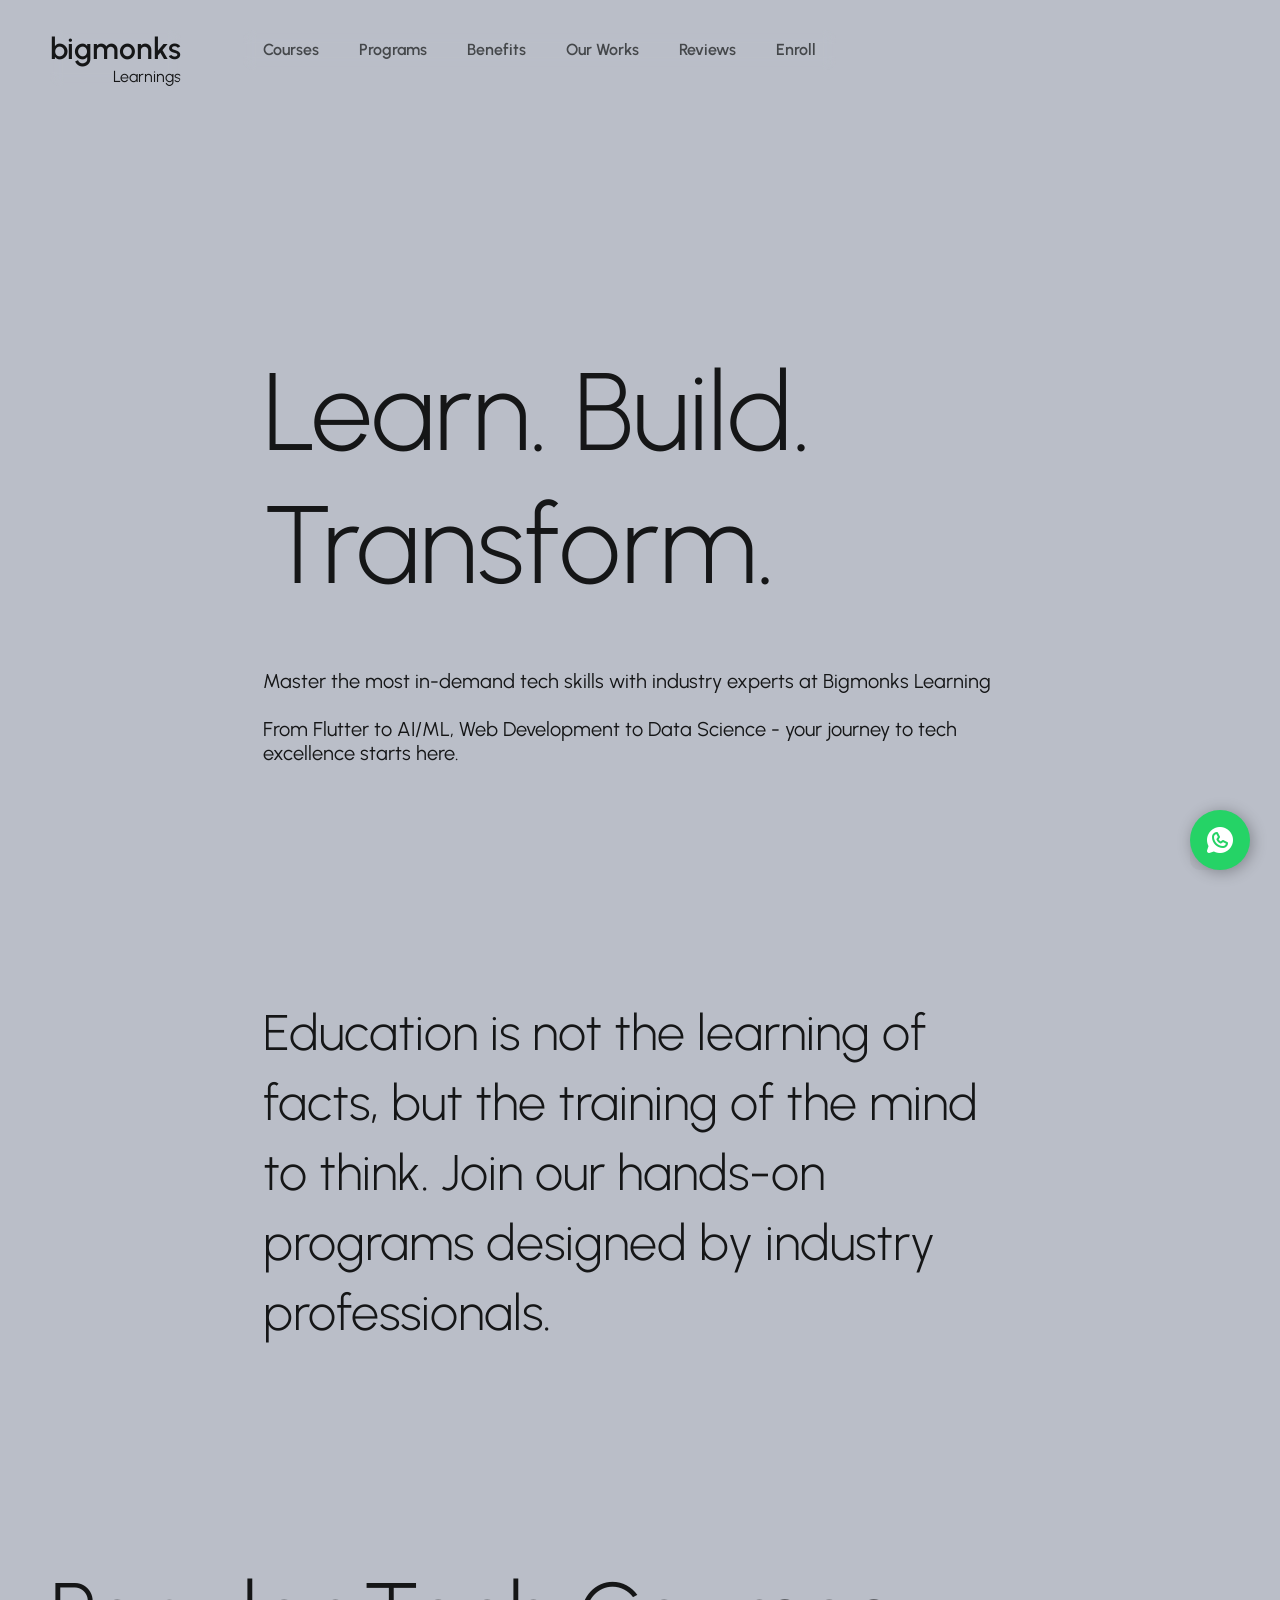
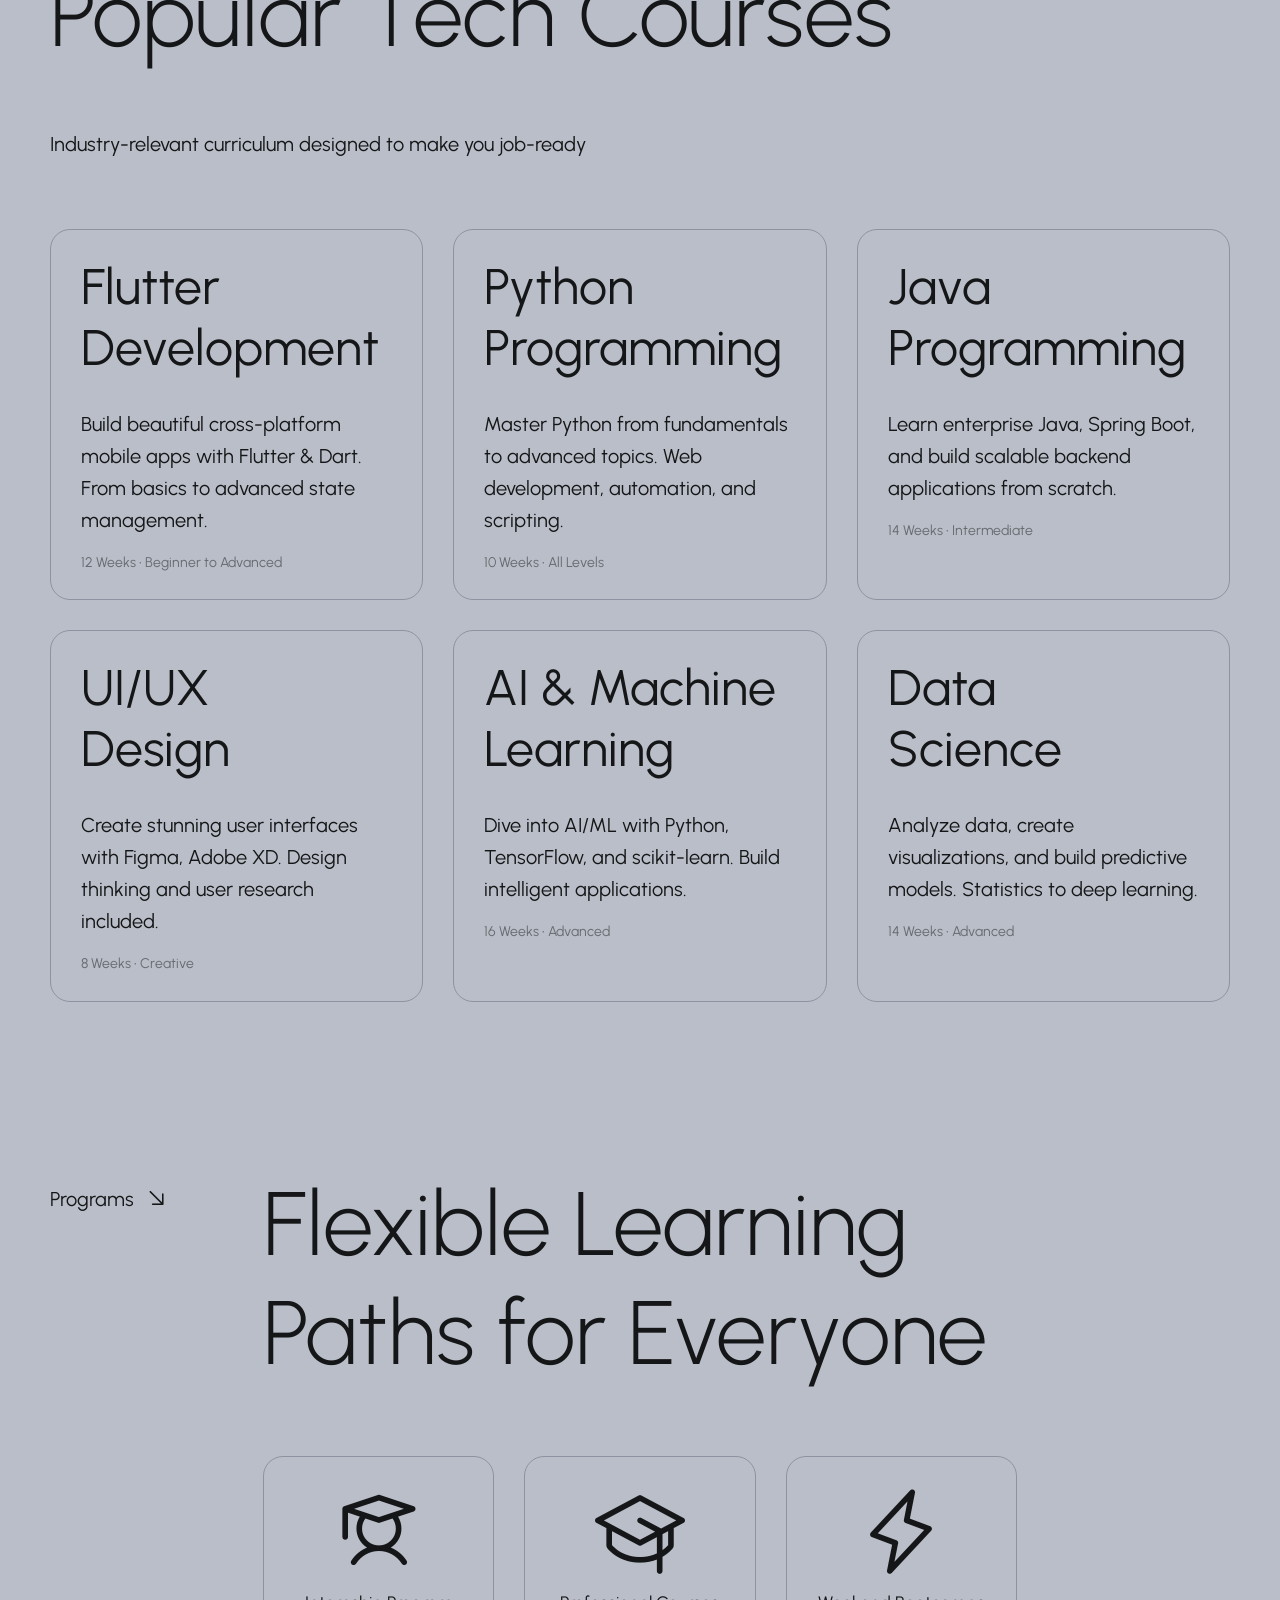
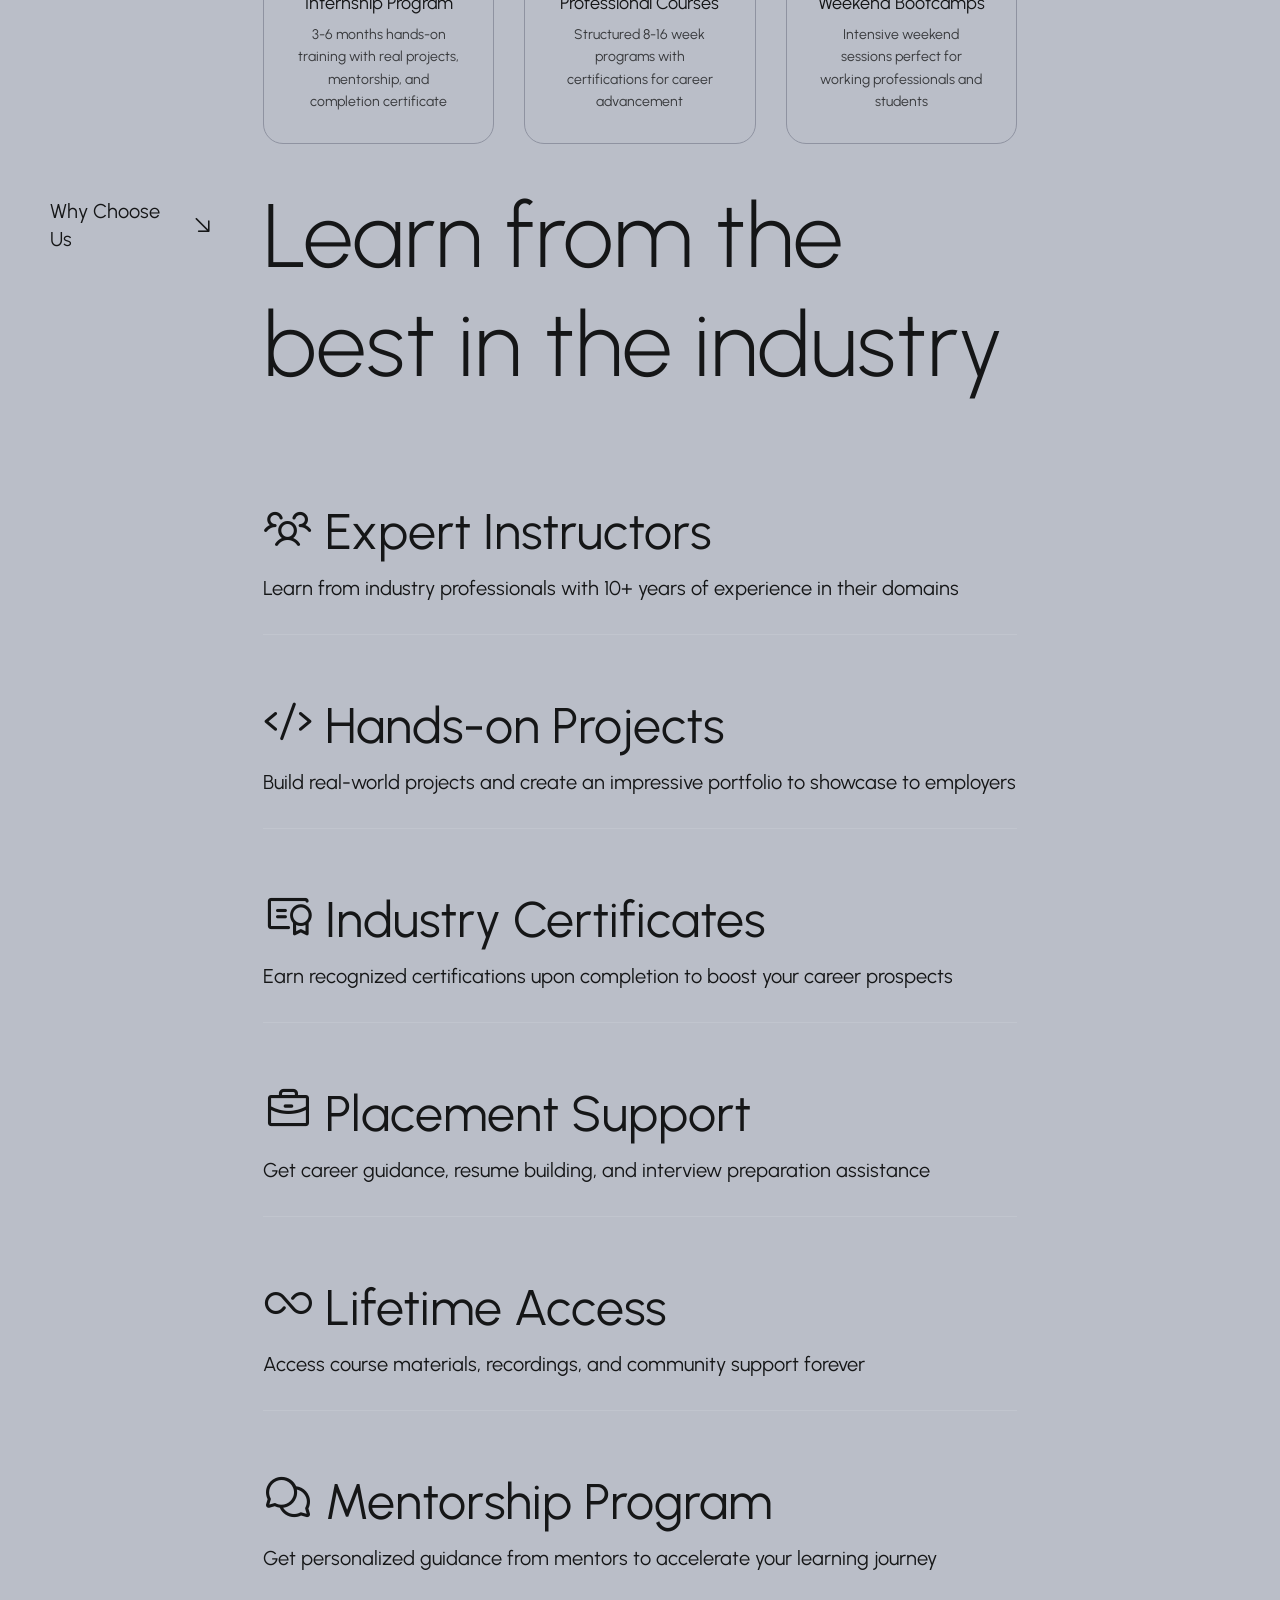
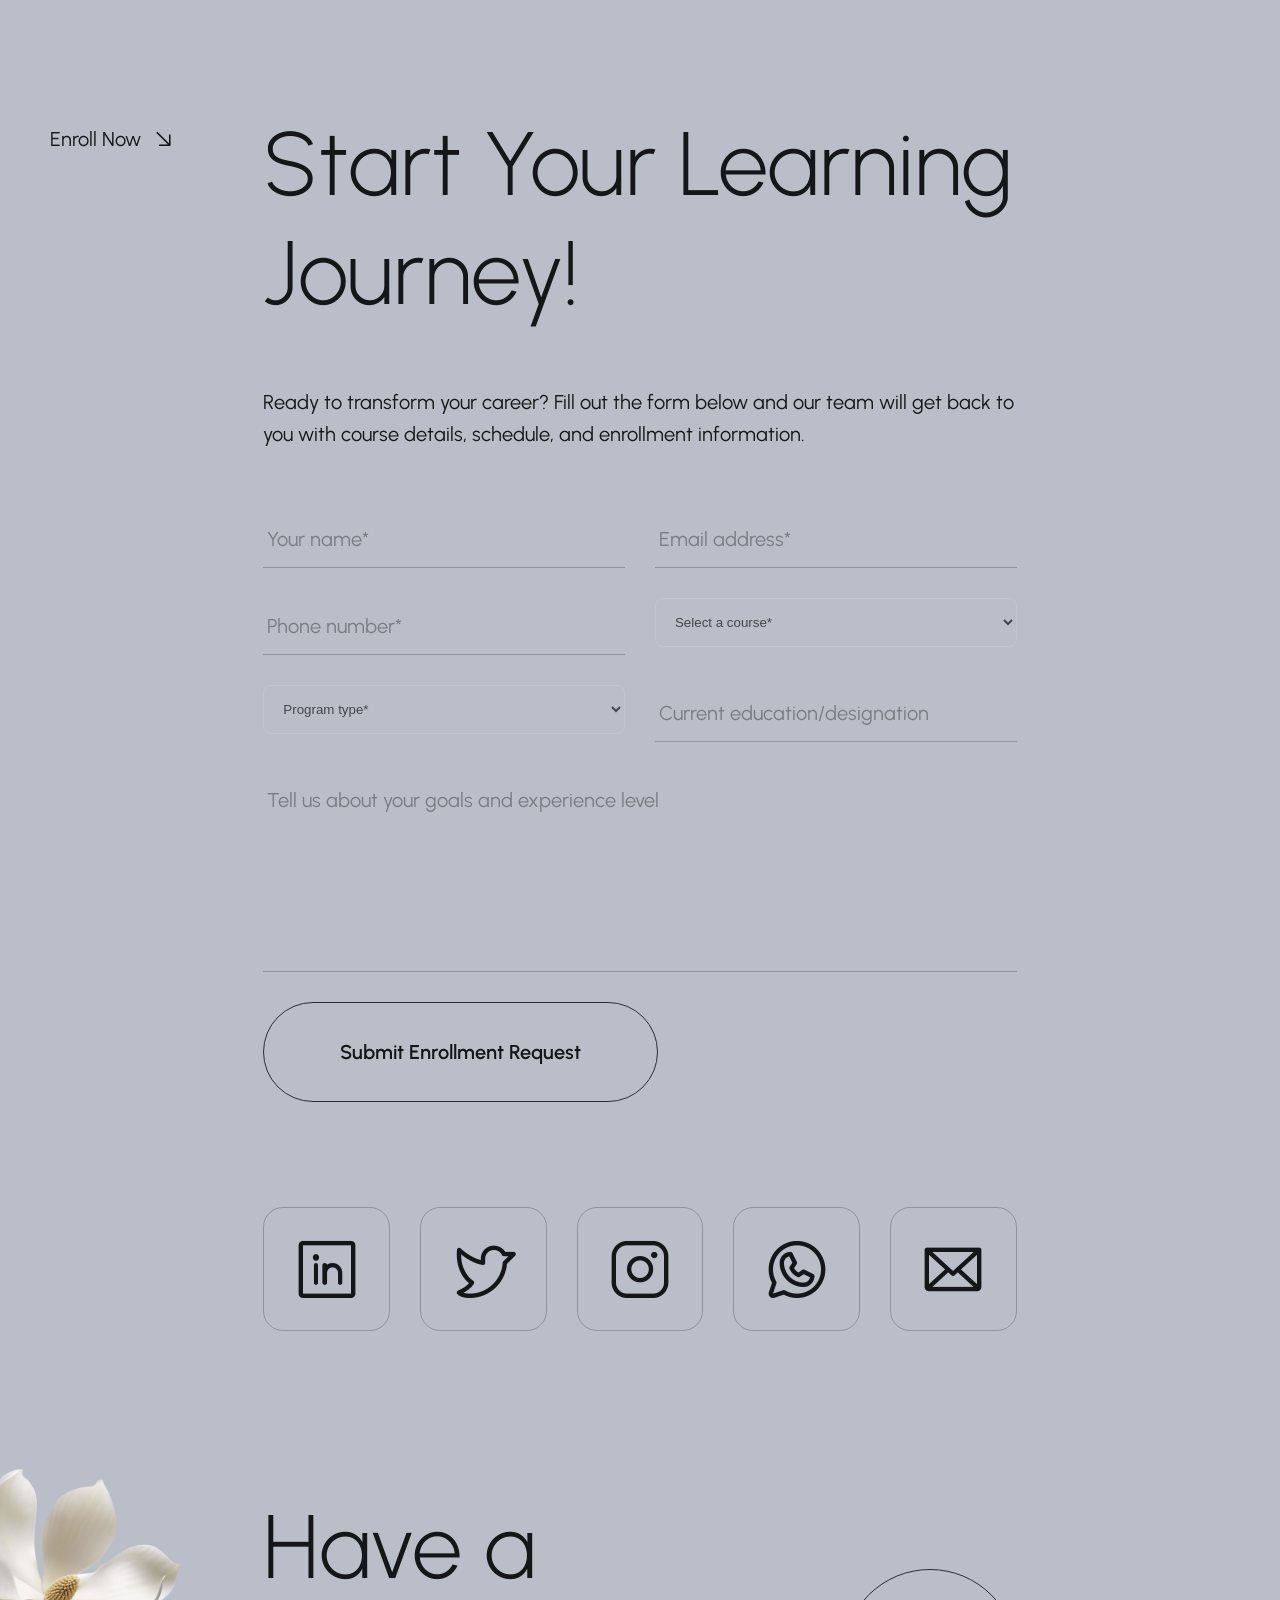
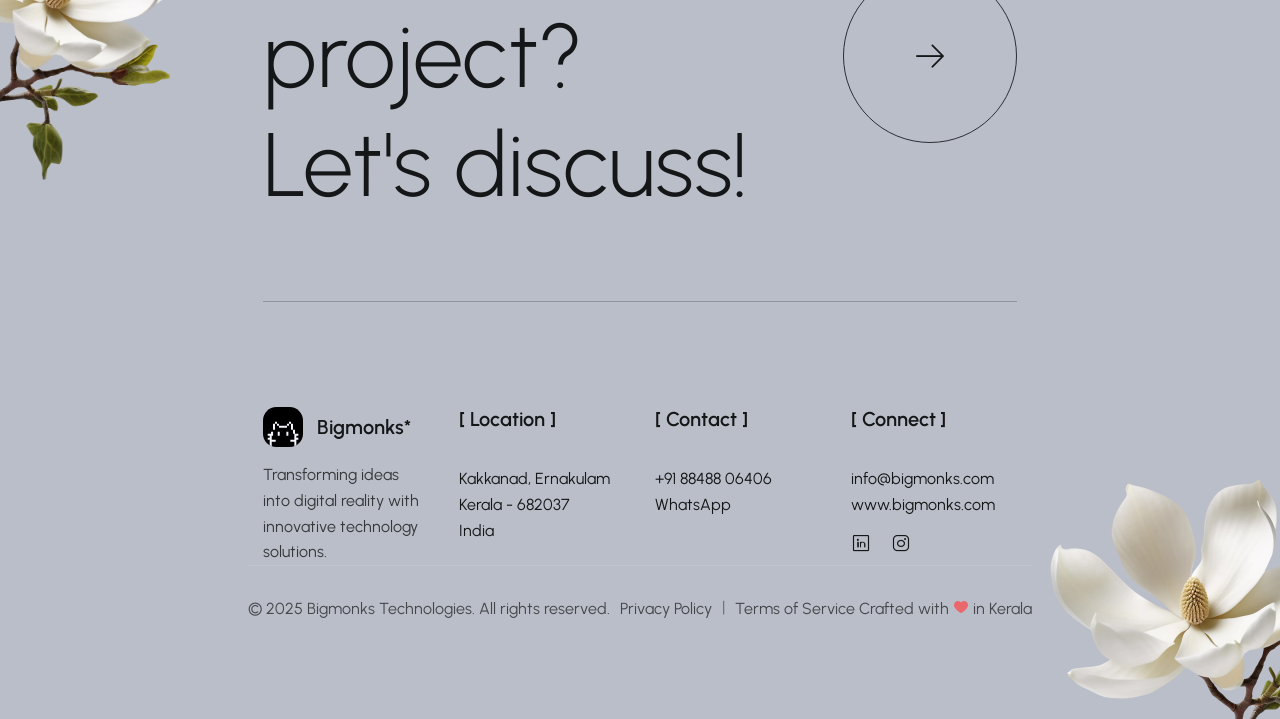
<file: bigmonkslearnings.html>
<!DOCTYPE html>
<html lang="en" dir="ltr">
<head>
    <meta charset="UTF-8">
    <title>Bigmonks Learning | Professional IT Training & Courses in Kerala</title>
    <meta name="description" content="Master in-demand tech skills with Bigmonks Learning. Comprehensive courses in Flutter, Python, Java, UI/UX Design, AI/ML, Data Science, and more. Expert-led training with hands-on projects.">
    <meta name="keywords" content="Flutter training Kerala, Python course, Java programming, UI/UX design course, AI ML training, Data Science course, IT training Ernakulam, coding bootcamp Kerala">
    <meta http-equiv="X-UA-Compatible" content="IE=edge">
    <meta name="viewport" content="width=device-width, initial-scale=1, maximum-scale=5">
    
    <!-- Favicon -->
    <link rel="icon" href="img/favicon/favicon.ico" sizes="any">
    <link rel="icon" href="img/favicon/icon.svg" type="image/svg+xml">
    <link rel="apple-touch-icon" href="img/favicon/apple-touch-icon.png">
    <link rel="manifest" href="img/favicon/manifest.webmanifest">    
    <!-- Styles -->
    <link rel="stylesheet" type="text/css" href="css/loaders/loader.css">
    <link rel="stylesheet" type="text/css" href="css/plugins.css">
    <link rel="stylesheet" type="text/css" href="css/main.css">
    
    <!-- WhatsApp Button Styles -->
    <style>
    .whatsapp-float {
      position: fixed;
      width: 60px;
      height: 60px;
      bottom: 30px;
      right: 30px;
      background-color: #25d366;
      color: #FFF;
      border-radius: 50px;
      text-align: center;
      font-size: 32px;
      box-shadow: 2px 2px 15px rgba(0, 0, 0, 0.3);
      z-index: 9999;
      display: flex;
      align-items: center;
      justify-content: center;
      transition: all 0.3s ease;
      animation: pulse-whatsapp 2s infinite;
    }
    .whatsapp-float:hover {
      background-color: #128c7e;
      transform: scale(1.1);
      animation: none;
    }
    .whatsapp-tooltip {
      position: absolute;
      right: 70px;
      background-color: #128c7e;
      color: white;
      padding: 8px 15px;
      border-radius: 20px;
      font-size: 14px;
      white-space: nowrap;
      opacity: 0;
      pointer-events: none;
      transition: opacity 0.3s ease;
    }
    .whatsapp-float:hover .whatsapp-tooltip {
      opacity: 1;
    }
    @keyframes pulse-whatsapp {
      0% { box-shadow: 0 0 0 0 rgba(37, 211, 102, 0.7); }
      70% { box-shadow: 0 0 0 15px rgba(37, 211, 102, 0); }
      100% { box-shadow: 0 0 0 0 rgba(37, 211, 102, 0); }
    }
    </style>
</head>
<body>

    <!-- Loader Removed -->

    <!-- Header Start -->
    <header id="header" class="header d-flex justify-content-center loading__fade">
      <div class="header__navigation d-flex justify-content-start">
        <nav id="menu" class="menu">
          <ul class="menu__list d-flex justify-content-start">
            <li class="menu__item">
              <a class="menu__link btn" href="#courses">
                <span class="menu__caption">Courses</span>
                <i class="ph ph-book-open"></i>
              </a>
            </li>
            <li class="menu__item">
              <a class="menu__link btn" href="#programs">
                <span class="menu__caption">Programs</span>
                <i class="ph ph-graduation-cap"></i>
              </a>
            </li>
            <li class="menu__item">
              <a class="menu__link btn" href="#benefits">
                <span class="menu__caption">Benefits</span>
                <i class="ph ph-star"></i>
              </a>
            </li>
            <li class="menu__item">
              <a class="menu__link btn" href="works.html">
                <span class="menu__caption">Our Works</span>
                <i class="ph ph-briefcase"></i>
              </a>
            </li>
            <li class="menu__item">
              <a class="menu__link btn" href="#testimonials">
                <span class="menu__caption">Reviews</span>
                <i class="ph ph-chat-circle"></i>
              </a>
            </li>
            <li class="menu__item">
              <a class="menu__link btn" href="#contact">
                <span class="menu__caption">Enroll</span>
                <i class="ph ph-envelope"></i>
              </a>
            </li>
          </ul>
        </nav>
      </div>
    </header>
    <!-- Header End -->

    <!-- Fixed Logo Start -->
 <!-- Fixed Logo Start -->
<!-- Fixed Logo Start -->
<div class="logo loading__fade">
  <a href="index.html" class="logo__link" style="display: block;">
    <div class="logo-text" style="font-size: 30px;">bigmonks</div>
    <div class="logo-subtext" style="font-size: 16px; text-align: right;">Learnings</div>
  </a>
</div>
<!-- Fixed Logo End -->
<!-- Fixed Logo End -->
    <!-- Fixed Logo End -->



    <!-- WhatsApp Button -->
    <a href="https://wa.me/918848806406?text=Hi%20Bigmonks!%20I'm%20interested%20in%20your%20training%20programs." 
       class="whatsapp-float" 
       target="_blank" 
       rel="noopener noreferrer"
       aria-label="Chat on WhatsApp">
      <i class="ph-fill ph-whatsapp-logo"></i>
      <span class="whatsapp-tooltip">Enroll Now</span>
    </a>

    <!-- Page Content Start -->
    <main id="page-content" class="page-content">

      <!-- Hero Section Start -->
      <section id="home" class="main home">
        <div class="main__intro intro-95-desktop">
          <div class="container-fluid p-0 fullheight-desktop">
            <div class="row g-0 fullheight-desktop align-items-xl-stretch">
              <div class="col-12 col-xl-2"></div>
              <div class="col-12 col-xl-8 fullheight-desktop">
                <div id="headline" class="headline headline-95-desktop d-flex align-items-start flex-column loading-wrap">
                  <h1 class="headline__title loading__item">Learn. Build. Transform.</h1>
                  <p class="headline__subtitle space-top loading__item">
                    Master the most <b>in-demand tech skills</b> with industry experts at <b>Bigmonks Learning</b>
                    <br><br>
                    From Flutter to AI/ML, Web Development to Data Science - your journey to tech excellence starts here.
                  </p>
                </div>
              </div>
              <div class="col-12 col-xl-2"></div>
            </div>
          </div>
        </div>

        <!-- Intro Blockquote -->
        <div class="main__media media-stack-bottom">
          <div class="container-fluid p-0">
            <div class="row g-0">
              <div class="col-12 col-xl-2"></div>
              <div class="col-12 col-xl-8">
                <div class="content__block large-text-block pre-stack">
                  <div class="container-fluid p-0">
                    <div class="row g-0">
                      <div class="col-12">
                        <blockquote class="reveal-type animate-in-up">
                          Education is not the learning of facts, but the training of the mind to think. Join our hands-on programs designed by industry professionals.
                        </blockquote>
                      </div>
                    </div>
                  </div>
                </div>
              </div>
              <div class="col-12 col-xl-2"></div>
            </div>
          </div>
        </div>
      </section>
      <!-- Hero Section End -->

      <!-- Courses Section Start -->
      <section id="courses" class="inner inner-stack-bottom portfolio">
        <div class="inner__wrapper">
          <div class="container-fluid p-0">
            <div class="row g-0">
              <div class="col-12">
                <div class="inner__content">
                  
                  <!-- Section Title -->
                  <div class="content__block section-text-title">
                    <div class="block__descr">
                      <h2 class="reveal-type animate-in-up">Popular Tech Courses</h2>
                      <p class="h2__text type-basic-160lh animate-in-up">Industry-relevant curriculum designed to make you job-ready</p>
                    </div>
                  </div>

                  <!-- Courses Cards -->
                  <div class="content__block grid-block">
                    <div class="container-fluid p-0">
                      <div class="row g-0 align-items-stretch cards">

                        <!-- Flutter Development -->
                        <div class="col-12 col-md-6 col-lg-4 cards__item grid-item animate-card-2">
                          <div class="cards__card d-flex flex-column">
                            <div class="cards__descr">
                              <h3 class="cards__title animate-in-up">Flutter<br>Development</h3>
                              <p class="cards__text type-basic-160lh animate-in-up">
                                Build beautiful cross-platform mobile apps with Flutter & Dart. From basics to advanced state management.
                              </p>
                              <div class="cards__tags animate-in-up" style="margin-top: 15px;">
                                <span style="opacity: 0.7; font-size: 14px;">12 Weeks • Beginner to Advanced</span>
                              </div>
                            </div>
                          </div>
                        </div>

                        <!-- Python Programming -->
                        <div class="col-12 col-md-6 col-lg-4 cards__item grid-item animate-card-2">
                          <div class="cards__card d-flex flex-column">
                            <div class="cards__descr">
                              <h3 class="cards__title animate-in-up">Python<br>Programming</h3>
                              <p class="cards__text type-basic-160lh animate-in-up">
                                Master Python from fundamentals to advanced topics. Web development, automation, and scripting.
                              </p>
                              <div class="cards__tags animate-in-up" style="margin-top: 15px;">
                                <span style="opacity: 0.7; font-size: 14px;">10 Weeks • All Levels</span>
                              </div>
                            </div>
                          </div>
                        </div>

                        <!-- Java Programming -->
                        <div class="col-12 col-md-6 col-lg-4 cards__item grid-item animate-card-2">
                          <div class="cards__card d-flex flex-column">
                            <div class="cards__descr">
                              <h3 class="cards__title animate-in-up">Java<br>Programming</h3>
                              <p class="cards__text type-basic-160lh animate-in-up">
                                Learn enterprise Java, Spring Boot, and build scalable backend applications from scratch.
                              </p>
                              <div class="cards__tags animate-in-up" style="margin-top: 15px;">
                                <span style="opacity: 0.7; font-size: 14px;">14 Weeks • Intermediate</span>
                              </div>
                            </div>
                          </div>
                        </div>

                        <!-- UI/UX Design -->
                        <div class="col-12 col-md-6 col-lg-4 cards__item grid-item animate-card-2">
                          <div class="cards__card d-flex flex-column">
                            <div class="cards__descr">
                              <h3 class="cards__title animate-in-up">UI/UX<br>Design</h3>
                              <p class="cards__text type-basic-160lh animate-in-up">
                                Create stunning user interfaces with Figma, Adobe XD. Design thinking and user research included.
                              </p>
                              <div class="cards__tags animate-in-up" style="margin-top: 15px;">
                                <span style="opacity: 0.7; font-size: 14px;">8 Weeks • Creative</span>
                              </div>
                            </div>
                          </div>
                        </div>

                        <!-- AI & Machine Learning -->
                        <div class="col-12 col-md-6 col-lg-4 cards__item grid-item animate-card-2">
                          <div class="cards__card d-flex flex-column">
                            <div class="cards__descr">
                              <h3 class="cards__title animate-in-up">AI & Machine<br>Learning</h3>
                              <p class="cards__text type-basic-160lh animate-in-up">
                                Dive into AI/ML with Python, TensorFlow, and scikit-learn. Build intelligent applications.
                              </p>
                              <div class="cards__tags animate-in-up" style="margin-top: 15px;">
                                <span style="opacity: 0.7; font-size: 14px;">16 Weeks • Advanced</span>
                              </div>
                            </div>
                          </div>
                        </div>

                        <!-- Data Science -->
                        <div class="col-12 col-md-6 col-lg-4 cards__item grid-item animate-card-2">
                          <div class="cards__card d-flex flex-column">
                            <div class="cards__descr">
                              <h3 class="cards__title animate-in-up">Data<br>Science</h3>
                              <p class="cards__text type-basic-160lh animate-in-up">
                                Analyze data, create visualizations, and build predictive models. Statistics to deep learning.
                              </p>
                              <div class="cards__tags animate-in-up" style="margin-top: 15px;">
                                <span style="opacity: 0.7; font-size: 14px;">14 Weeks • Advanced</span>
                              </div>
                            </div>
                          </div>
                        </div>

                      </div>
                    </div>
                  </div>

                </div>
              </div>
            </div>
          </div>
        </div>
      </section>
      <!-- Courses Section End -->

      <!-- Programs Section Start -->
      <section id="programs" class="inner inner-grid-bottom about">
        <div class="inner__wrapper">
          <div class="container-fluid p-0">
            <div class="row g-0">
              <div class="col-12 col-xl-2">
                <div class="inner__name">
                  <div class="content__block name-block">
                    <span class="section-name icon-right animate-in-up">
                      <span class="section-name-caption">Programs</span>
                      <i class="ph ph-arrow-down-right"></i>
                    </span>
                  </div>
                </div>
              </div>

              <div class="col-12 col-xl-8">
                <div class="inner__content">

                  <div class="content__block section-text-title">
                    <div class="block__descr">
                      <h2 class="reveal-type animate-in-up">Flexible Learning<br>Paths for Everyone</h2>
                    </div>
                  </div>

                  <!-- Programs Cards -->
                  <div class="content__block grid-block">
                    <div class="achievements d-flex flex-column flex-md-row align-items-md-stretch">
                      
                      <div class="achievements__item d-flex flex-column grid-item animate-card-3">
                        <div class="achievements__card">
                          <p class="achievements__number animate-in-up"><i class="ph ph-student"></i></p>
                          <p class="achievements__descr animate-in-up" style="font-size: 18px; margin-bottom: 10px;">Internship Program</p>
                          <p class="type-basic-160lh animate-in-up" style="font-size: 14px; opacity: 0.8;">3-6 months hands-on training with real projects, mentorship, and completion certificate</p>
                        </div>
                      </div>

                      <div class="achievements__item d-flex flex-column grid-item animate-card-3">
                        <div class="achievements__card">
                          <p class="achievements__number animate-in-up"><i class="ph ph-graduation-cap"></i></p>
                          <p class="achievements__descr animate-in-up" style="font-size: 18px; margin-bottom: 10px;">Professional Courses</p>
                          <p class="type-basic-160lh animate-in-up" style="font-size: 14px; opacity: 0.8;">Structured 8-16 week programs with certifications for career advancement</p>
                        </div>
                      </div>

                      <div class="achievements__item d-flex flex-column grid-item animate-card-3">
                        <div class="achievements__card">
                          <p class="achievements__number animate-in-up"><i class="ph ph-lightning"></i></p>
                          <p class="achievements__descr animate-in-up" style="font-size: 18px; margin-bottom: 10px;">Weekend Bootcamps</p>
                          <p class="type-basic-160lh animate-in-up" style="font-size: 14px; opacity: 0.8;">Intensive weekend sessions perfect for working professionals and students</p>
                        </div>
                      </div>

                    </div>
                  </div>

                </div>
              </div>
              <div class="col-12 col-xl-2"></div>
            </div>
          </div>
        </div>
      </section>
      <!-- Programs Section End -->

      <!-- Benefits Section Start -->
      <section id="benefits" class="inner services">
        <div class="inner__wrapper">
          <div class="container-fluid p-0">
            <div class="row g-0">
              <div class="col-12 col-xl-2">
                <div class="inner__name">
                  <div class="content__block name-block">
                    <span class="section-name icon-right animate-in-up">
                      <span class="section-name-caption">Why Choose Us</span>
                      <i class="ph ph-arrow-down-right"></i>
                    </span>
                  </div>
                </div>
              </div>

              <div class="col-12 col-xl-8">
                <div class="inner__content">

                  <div class="content__block section-grid-title">
                    <div class="block__descr">
                      <h2 class="reveal-type animate-in-up">Learn from the<br>best in the industry</h2>
                    </div>
                  </div>

                  <!-- Benefits List -->
                  <div class="content__block grid-block pre-grid-items">
                    <div class="container-fluid p-0">
                      <div class="row g-0">
                        
                        <div class="col-12 grid-item animate-in-up">
                          <div style="padding: 30px 0; border-bottom: 1px solid rgba(255,255,255,0.1);">
                            <h3 style="margin-bottom: 10px;"><i class="ph ph-users-three"></i> Expert Instructors</h3>
                            <p class="type-basic-160lh">Learn from industry professionals with 10+ years of experience in their domains</p>
                          </div>
                        </div>

                        <div class="col-12 grid-item animate-in-up">
                          <div style="padding: 30px 0; border-bottom: 1px solid rgba(255,255,255,0.1);">
                            <h3 style="margin-bottom: 10px;"><i class="ph ph-code"></i> Hands-on Projects</h3>
                            <p class="type-basic-160lh">Build real-world projects and create an impressive portfolio to showcase to employers</p>
                          </div>
                        </div>

                        <div class="col-12 grid-item animate-in-up">
                          <div style="padding: 30px 0; border-bottom: 1px solid rgba(255,255,255,0.1);">
                            <h3 style="margin-bottom: 10px;"><i class="ph ph-certificate"></i> Industry Certificates</h3>
                            <p class="type-basic-160lh">Earn recognized certifications upon completion to boost your career prospects</p>
                          </div>
                        </div>

                        <div class="col-12 grid-item animate-in-up">
                          <div style="padding: 30px 0; border-bottom: 1px solid rgba(255,255,255,0.1);">
                            <h3 style="margin-bottom: 10px;"><i class="ph ph-briefcase"></i> Placement Support</h3>
                            <p class="type-basic-160lh">Get career guidance, resume building, and interview preparation assistance</p>
                          </div>
                        </div>

                        <div class="col-12 grid-item animate-in-up">
                          <div style="padding: 30px 0; border-bottom: 1px solid rgba(255,255,255,0.1);">
                            <h3 style="margin-bottom: 10px;"><i class="ph ph-infinity"></i> Lifetime Access</h3>
                            <p class="type-basic-160lh">Access course materials, recordings, and community support forever</p>
                          </div>
                        </div>

                        <div class="col-12 grid-item animate-in-up">
                          <div style="padding: 30px 0;">
                            <h3 style="margin-bottom: 10px;"><i class="ph ph-chats-circle"></i> Mentorship Program</h3>
                            <p class="type-basic-160lh">Get personalized guidance from mentors to accelerate your learning journey</p>
                          </div>
                        </div>

                      </div>
                    </div>
                  </div>

                </div>
              </div>
              <div class="col-12 col-xl-2"></div>
            </div>
          </div>
        </div>
      </section>
      <!-- Benefits Section End -->

      <!-- Testimonials Section Start -->
      <!-- Testimonials Section End -->

      <!-- Contact/Enrollment Section Start -->
      <section id="contact" class="inner contact inner-grid-bottom no-padding-bottom">
        <div class="inner__wrapper">
          <div class="container-fluid p-0">
            <div class="row g-0">
              
              <div class="col-12 col-xl-2">
                <div class="inner__name">
                  <div class="content__block name-block">
                    <span class="section-name icon-right animate-in-up">
                      <span class="section-name-caption">Enroll Now</span>
                      <i class="ph ph-arrow-down-right"></i>
                    </span>
                  </div>
                </div>
              </div>

              <div class="col-12 col-xl-8">
                <div class="inner__content">

                  <!-- Section Title -->
                  <div class="content__block section-form-title">
                    <div class="block__descr">
                      <h2 class="reveal-type animate-in-up">Start Your Learning Journey!</h2>
                      <p class="h2__text type-basic-160lh animate-in-up">Ready to transform your career? Fill out the form below and our team will get back to you with course details, schedule, and enrollment information.</p>
                    </div>
                  </div>

                  <!-- Enrollment Form Start -->
                  <div class="content__block grid-block pre-grid-items">
                    <div class="form-container">

                      <!-- Reply Messages -->
                      <div class="form__reply centered text-center">
                        <i class="ph-thin ph-smiley reply__icon"></i>
                        <p class="reply__title">Awesome!</p>
                        <span class="reply__text">Thanks for your interest! Our team will contact you within 24 hours.</span>
                      </div>

                      <!-- Enrollment Form -->
                      <form class="form contact-form" id="contact-form">
                        <input type="hidden" name="project_name" value="Bigmonks Learning">
                        <input type="hidden" name="admin_email" value="info@bigmonks.com">
                        <input type="hidden" name="form_subject" value="New Course Enrollment Inquiry">
                        
                        <div class="container-fluid p-0">
                          <div class="row gx-0">
                            <div class="col-12 col-md-6 form__item animate-in-up">
                              <input type="text" name="Name" placeholder="Your name*" required>
                            </div>
                            <div class="col-12 col-md-6 form__item animate-in-up">
                              <input type="email" name="Email" placeholder="Email address*" required>
                            </div>
                            <div class="col-12 col-md-6 form__item animate-in-up">
                              <input type="tel" name="Phone" placeholder="Phone number*" required>
                            </div>
                            <div class="col-12 col-md-6 form__item animate-in-up">
                              <select name="Course" required style="width: 100%; padding: 15px; background: var(--bg-color); border: 1px solid rgba(255,255,255,0.1); color: var(--text-color); border-radius: 8px;">
                                <option value="">Select a course*</option>
                                <option value="Flutter Development">Flutter Development</option>
                                <option value="Python Programming">Python Programming</option>
                                <option value="Java Programming">Java Programming</option>
                                <option value="UI/UX Design">UI/UX Design</option>
                                <option value="AI & Machine Learning">AI & Machine Learning</option>
                                <option value="Data Science">Data Science</option>
                                <option value="Full Stack Web Development">Full Stack Web Development</option>
                                <option value="DevOps & Cloud">DevOps & Cloud</option>
                                <option value="Other">Other</option>
                              </select>
                            </div>
                            <div class="col-12 col-md-6 form__item animate-in-up">
                              <select name="Program" required style="width: 100%; padding: 15px; background: var(--bg-color); border: 1px solid rgba(255,255,255,0.1); color: var(--text-color); border-radius: 8px;">
                                <option value="">Program type*</option>
                                <option value="Internship">Internship Program</option>
                                <option value="Professional Course">Professional Course</option>
                                <option value="Weekend Bootcamp">Weekend Bootcamp</option>
                              </select>
                            </div>
                            <div class="col-12 col-md-6 form__item animate-in-up">
                              <input type="text" name="Education" placeholder="Current education/designation">
                            </div>
                            <div class="col-12 form__item animate-in-up">
                              <textarea name="Message" placeholder="Tell us about your goals and experience level"></textarea>
                            </div>
                            <div class="col-12 form__item animate-in-up">
                              <button class="btn btn-default hover-default" type="submit">
                                <em></em>
                                <span class="btn-caption">Submit Enrollment Request</span>
                              </button>
                            </div>
                          </div>
                        </div>
                      </form>
                      <!-- Enrollment Form End -->

                    </div>
                  </div>
                  <!-- Enrollment Form Block End -->

                  <!-- Social Cards -->
                  <div class="content__block grid-block">
                    <ul class="socials-cards d-flex justify-content-start flex-wrap">
                      <li class="socials-cards__item grid-item d-flex animate-card-5">
                        <a class="socials-cards__link d-flex align-items-center justify-content-center" href="https://www.linkedin.com/company/bigmonks-technologies01" target="_blank">
                          <em></em>
                          <i class="ph ph-linkedin-logo"></i>
                        </a>
                      </li>
                      <li class="socials-cards__item grid-item d-flex animate-card-5">
                        <a class="socials-cards__link d-flex align-items-center justify-content-center" href="https://x.com/BigmonksTech" target="_blank">
                          <em></em>
                          <i class="ph ph-twitter-logo"></i>
                        </a>
                      </li>
                      <li class="socials-cards__item grid-item d-flex animate-card-5">
                        <a class="socials-cards__link d-flex align-items-center justify-content-center" href="https://www.instagram.com/bigmonkstechnologies" target="_blank">
                          <em></em>
                          <i class="ph ph-instagram-logo"></i>
                        </a>
                      </li>
                      <li class="socials-cards__item grid-item d-flex animate-card-5">
                        <a class="socials-cards__link d-flex align-items-center justify-content-center" href="https://wa.me/918848806406" target="_blank">
                          <em></em>
                          <i class="ph ph-whatsapp-logo"></i>
                        </a>
                      </li>
                      <li class="socials-cards__item grid-item d-flex animate-card-5">
                        <a class="socials-cards__link d-flex align-items-center justify-content-center" href="mailto:info@bigmonks.com" target="_blank">
                          <em></em>
                          <i class="ph ph-envelope"></i>
                        </a>
                      </li>
                    </ul>
                  </div>

                  <!-- Footer Start -->
                    <footer class="footer">
  <div class="container-fluid p-0">
    <div class="row g-0">
      <div class="col-12">

        <!-- Footer Email Link -->
        <div class="content__block pre-grid-items">
          <div class="footer__link d-flex flex-column flex-md-row justify-content-md-between align-items-md-center">
            <div class="footer__text reveal-type animate-in-up">Have a project?<br>Let's discuss!</div>
            <div class="footer__btn animate-in-up">
              <a href="mailto:info@bigmonks.com?subject=Project%20Inquiry%20from%20Website" class="btn btn-circle-icon hover-circle">
                <em></em>
                <i class="ph-light ph-arrow-right"></i>
              </a>
            </div>
          </div>
          <div class="footer__divider animate-in-up"></div>
        </div>
        <!-- Footer Email Link End -->

        <!-- Contact Data -->
        <div class="content__block grid-block">
          <div class="container-fluid p-0 contact-data">
            <div class="row g-0">

              <!-- Logo -->
              <div class="col-12 col-lg-3 contact-data__item grid-item">
                <a href="#home" class="footer-logo logo-text animate-in-up">
                  <svg xmlns="http://www.w3.org/2000/svg" x="0px" y="0px" viewBox="0 0 50 50" style="enable-background:new 0 0 50 50;" xml:space="preserve">
                    <style type="text/css">
                      .mxd-background { fill: var(--neutral-bright); }
                      .mxd-cat { clip-path: url(#mxd-path-id-2); fill: var(--t-opp-bright); }
                    </style>
                    <path class="mxd-background" d="M33.4,50H16.7C7.5,50,0,42.5,0,33.3V16.7C0,7.5,7.5,0,16.7,0h16.7C42.5,0,50,7.5,50,16.7v16.7
                      C50,42.5,42.5,50,33.4,50z"/>
                    <g>
                      <defs>
                        <path id="mxd-clip-path-2" d="M33.4,50H16.7C7.5,50,0,42.5,0,33.3V16.7C0,7.5,7.5,0,16.7,0h16.7C42.5,0,50,7.5,50,16.7v16.7
                          C50,42.5,42.5,50,33.4,50z"/>
                      </defs>
                      <clipPath id="mxd-path-id-2">
                        <use xlink:href="#mxd-clip-path-2" style="overflow:visible;"/>
                      </clipPath>
                      <path class="mxd-cat" d="M29.2,30.8h2.5v2.5v2.5h-2.5v-2.5V30.8z M18.4,33.3v2.5h2.5v-2.5v-2.5h-2.5V33.3z M35,18.3v2.5h-2.5v-2.5H35z M30,23.3h2.5v-2.5H30V23.3z M25,23.3h-2.5H20v2.5h2.5H25h2.5H30v-2.5h-2.5H25z M17.5,20.8v2.5H20v-2.5H17.5z M15,18.3v2.5h2.5v-2.5H15z M12.5,23.3v2.5v2.5H15v-2.5v-2.5v-2.5h-2.5V23.3z M10,30.8v2.5H8.4H5.9v2.5h2.5v2.5H5.9v2.5h2.5v2.5v2.5v2.5v2.5h2.5v-2.5v-2.5v-2.5h2.5h2.5v-2.5h-2.5h-2.5v-2.5v-2.5h1.7v-2.5v-2.5H10V30.8z M37.5,23.3v-2.5H35v2.5v2.5v2.5h2.5v-2.5V23.3z M44.2,35.8v-2.5h-2.5H40v-2.5v-2.5h-2.5v2.5v2.5h1.7v2.5v2.5v2.5h-2.5h-2.5v2.5h2.5h2.5v2.5v2.5v2.5h2.5v-2.5v-2.5v-2.5v-2.5h2.5v-2.5h-2.5v-2.5H44.2z"/>
                    </g>
                  </svg>
                  <span>Bigmonks*</span>
                </a>
                <p class="contact-data__text small type-basic-160lh animate-in-up" style="margin-top: 15px; opacity: 0.8;">
                  Transforming ideas into digital reality with innovative technology solutions.
                </p>
              </div>

              <!-- Location -->
              <div class="col-12 col-md-4 col-lg-3 contact-data__item grid-item">
                <p class="contact-data__title tagline-chapter animate-in-up">Location</p>
                <p class="contact-data__text small type-basic-160lh">
                  <a class="link-small-160lh animate-in-up" href="https://share.google/9O4jQwYUQ4s3JKIWl" target="_blank">
                    Kakkanad, Ernakulam<br>Kerala - 682037<br>India
                  </a>
                </p>
              </div>

              <!-- Phone -->
              <div class="col-12 col-md-4 col-lg-3 contact-data__item grid-item">
                <p class="contact-data__title tagline-chapter animate-in-up">Contact</p>
                <p class="contact-data__text small type-basic-160lh">
                  <a class="link-small-160lh animate-in-up" href="tel:+918848806406">+91 88488 06406</a><br>
                  <a class="link-small-160lh animate-in-up" href="https://wa.me/918848806406" target="_blank">WhatsApp</a>
                </p>
              </div>

              <!-- Email & Social -->
              <div class="col-12 col-md-4 col-lg-3 contact-data__item grid-item">
                <p class="contact-data__title tagline-chapter animate-in-up">Connect</p>
                <p class="contact-data__text small type-basic-160lh">
                  <a class="link-small-160lh animate-in-up" href="mailto:info@bigmonks.com">info@bigmonks.com</a><br>
                  <a class="link-small-160lh animate-in-up" href="https://www.bigmonks.com" target="_blank">www.bigmonks.com</a>
                </p>
                <div style="margin-top: 15px; display: flex; gap: 10px;">
                  <a class="link-small-160lh animate-in-up" href="https://www.linkedin.com/company/bigmonks-technologies01" target="_blank" style="font-size: 20px;">
                    <i class="ph ph-linkedin-logo"></i>
                  </a>
                  <a class="link-small-160lh animate-in-up" href="https://x.com/BigmonksTech" target="_blank" style="font-size: 20px;">
                    <i class="ph ph-x-logo"></i>
                  </a>
                  <a class="link-small-160lh animate-in-up" href="https://www.instagram.com/bigmonkstechnologies" target="_blank" style="font-size: 20px;">
                    <i class="ph ph-instagram-logo"></i>
                  </a>
                </div>
              </div>

            </div>
          </div>
        </div>
        <!-- Contact Data End -->

        <!-- Footer Bottom -->
        <div class="content__block grid-block">
          <div class="container-fluid p-0">
            <div class="row g-0">
              <div class="col-12">
               <div class="footer__bottom d-flex flex-column flex-md-row justify-content-between align-items-center animate-in-up" style="padding-top: 30px; border-top: 1px solid rgba(255,255,255,0.1);">
                  <div class="d-flex flex-column flex-md-row align-items-center gap-3">
                    <p class="small" style="opacity: 0.7; margin: 0;">© 2025 Bigmonks Technologies. All rights reserved.</p>
                    <div class="d-flex gap-3">
                      <a href="privacy-policy.html" target="_blank" class="small link-small-160lh" style="opacity: 0.7;">Privacy Policy</a>
                      <span style="opacity: 0.7;">|</span>
                      <a href="termsofservice.html" target="_blank" class="small link-small-160lh" style="opacity: 0.7;">Terms of Service</a>
                    </div>
                  </div>
                  <p class="small" style="opacity: 0.7; margin: 0;">Crafted with <i class="ph-fill ph-heart" style="color: #ff4444;"></i> in Kerala</p>
                </div>
              </div>
            </div>
          </div>
        </div>
        <!-- Footer Bottom End -->

      </div>
    </div>
  </div>
</footer>
                  <!-- Footer End -->

                </div>
              </div>
              <div class="col-12 col-xl-2"></div>

            </div>
          </div>
        </div>
      </section>
      <!-- Contact/Enrollment Section End -->

    </main>
    <!-- Page Content End -->

    <!-- Bottom Background Images -->
    <div class="bottom__background bottom-bg-02">
      <div class="bottom-bg-02__02 animate-card-2">
        <img src="img/backgrounds/1200x1553_bg04.webp" alt="Background">
      </div>
      <div class="bottom-bg-02__01 animate-card-2">
        <img src="img/backgrounds/1200x1200_bg05.webp" alt="Background">
      </div>
    </div>

    <!-- Mobile Menu Placeholder -->
    <div class="header-offset"></div>

    <!-- To Top Button -->
    <a href="#0" id="to-top" class="btn btn-to-top slide-up">
      <i class="ph ph-arrow-up"></i>
    </a>

    <!-- Load Scripts -->
    <script src="js/libs.min.js"></script>
    <script src="js/app.js"></script>
    
  </body>
</html>
</file>
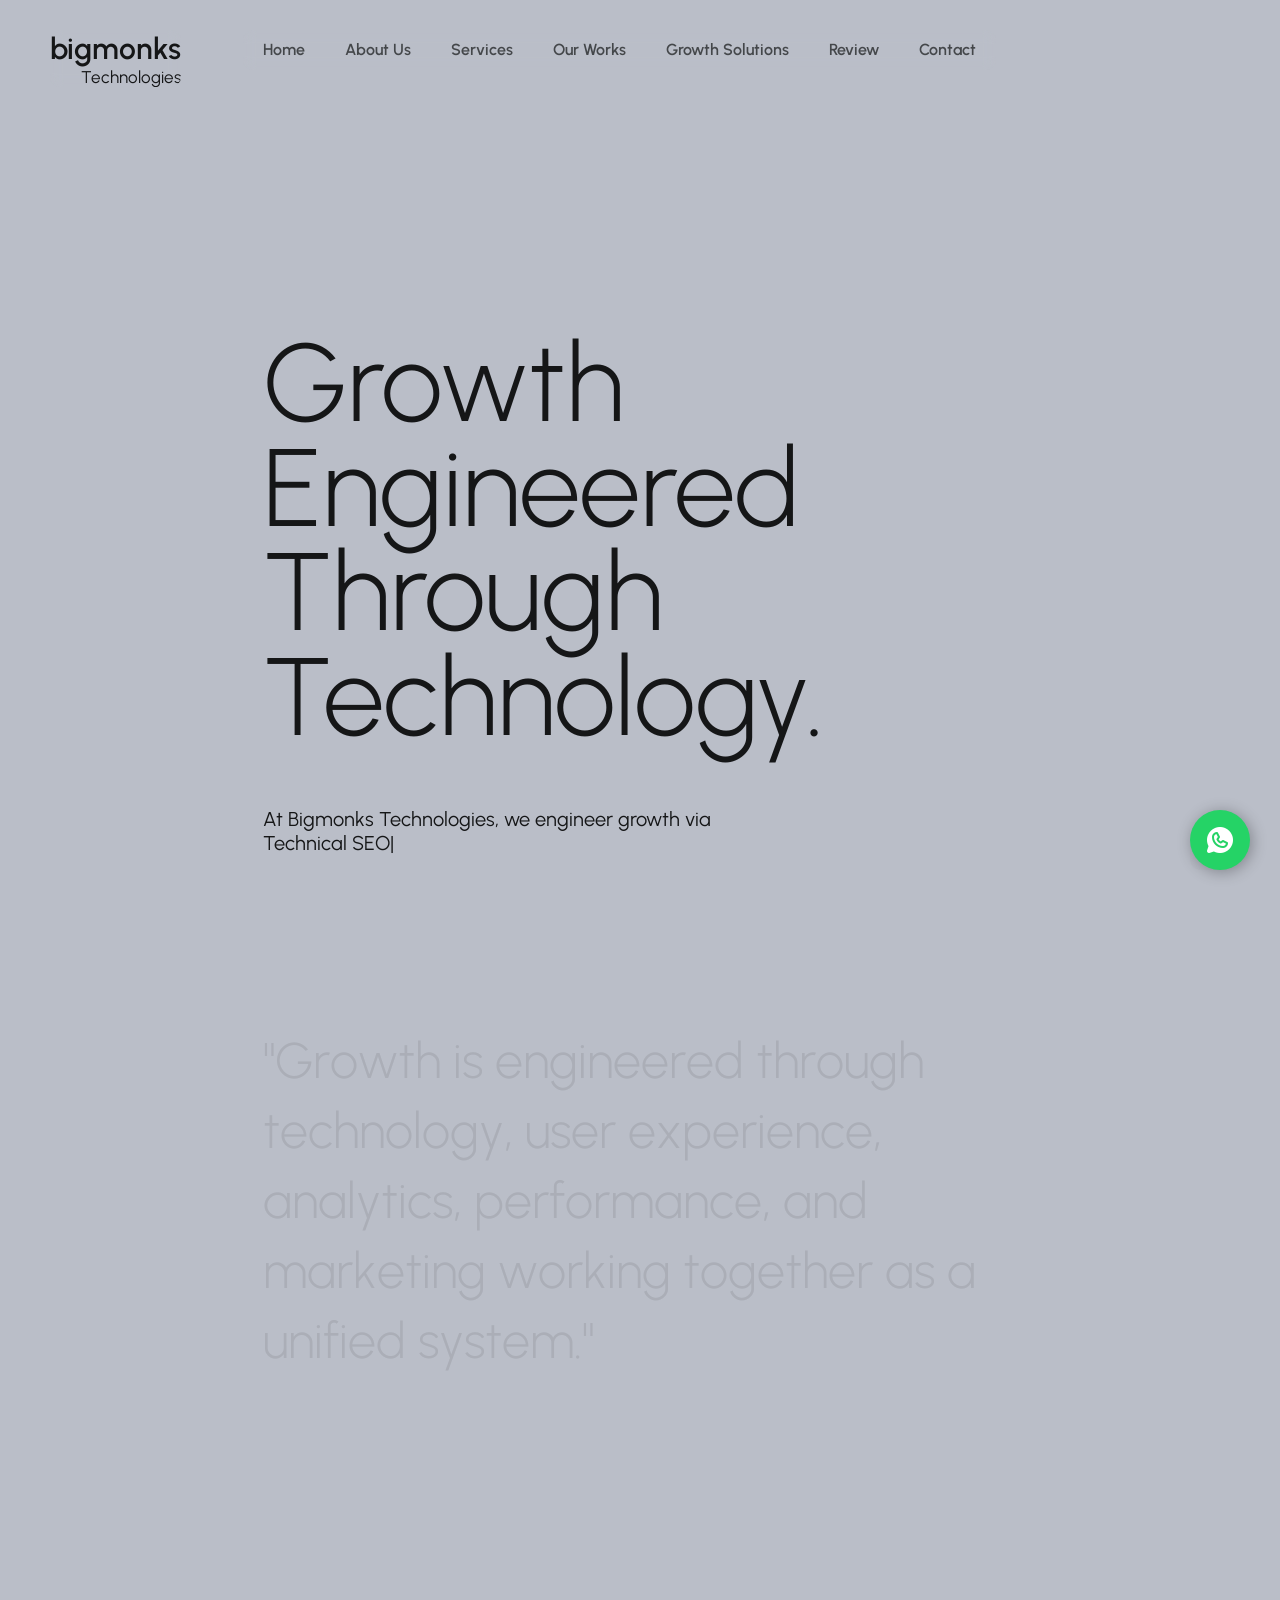
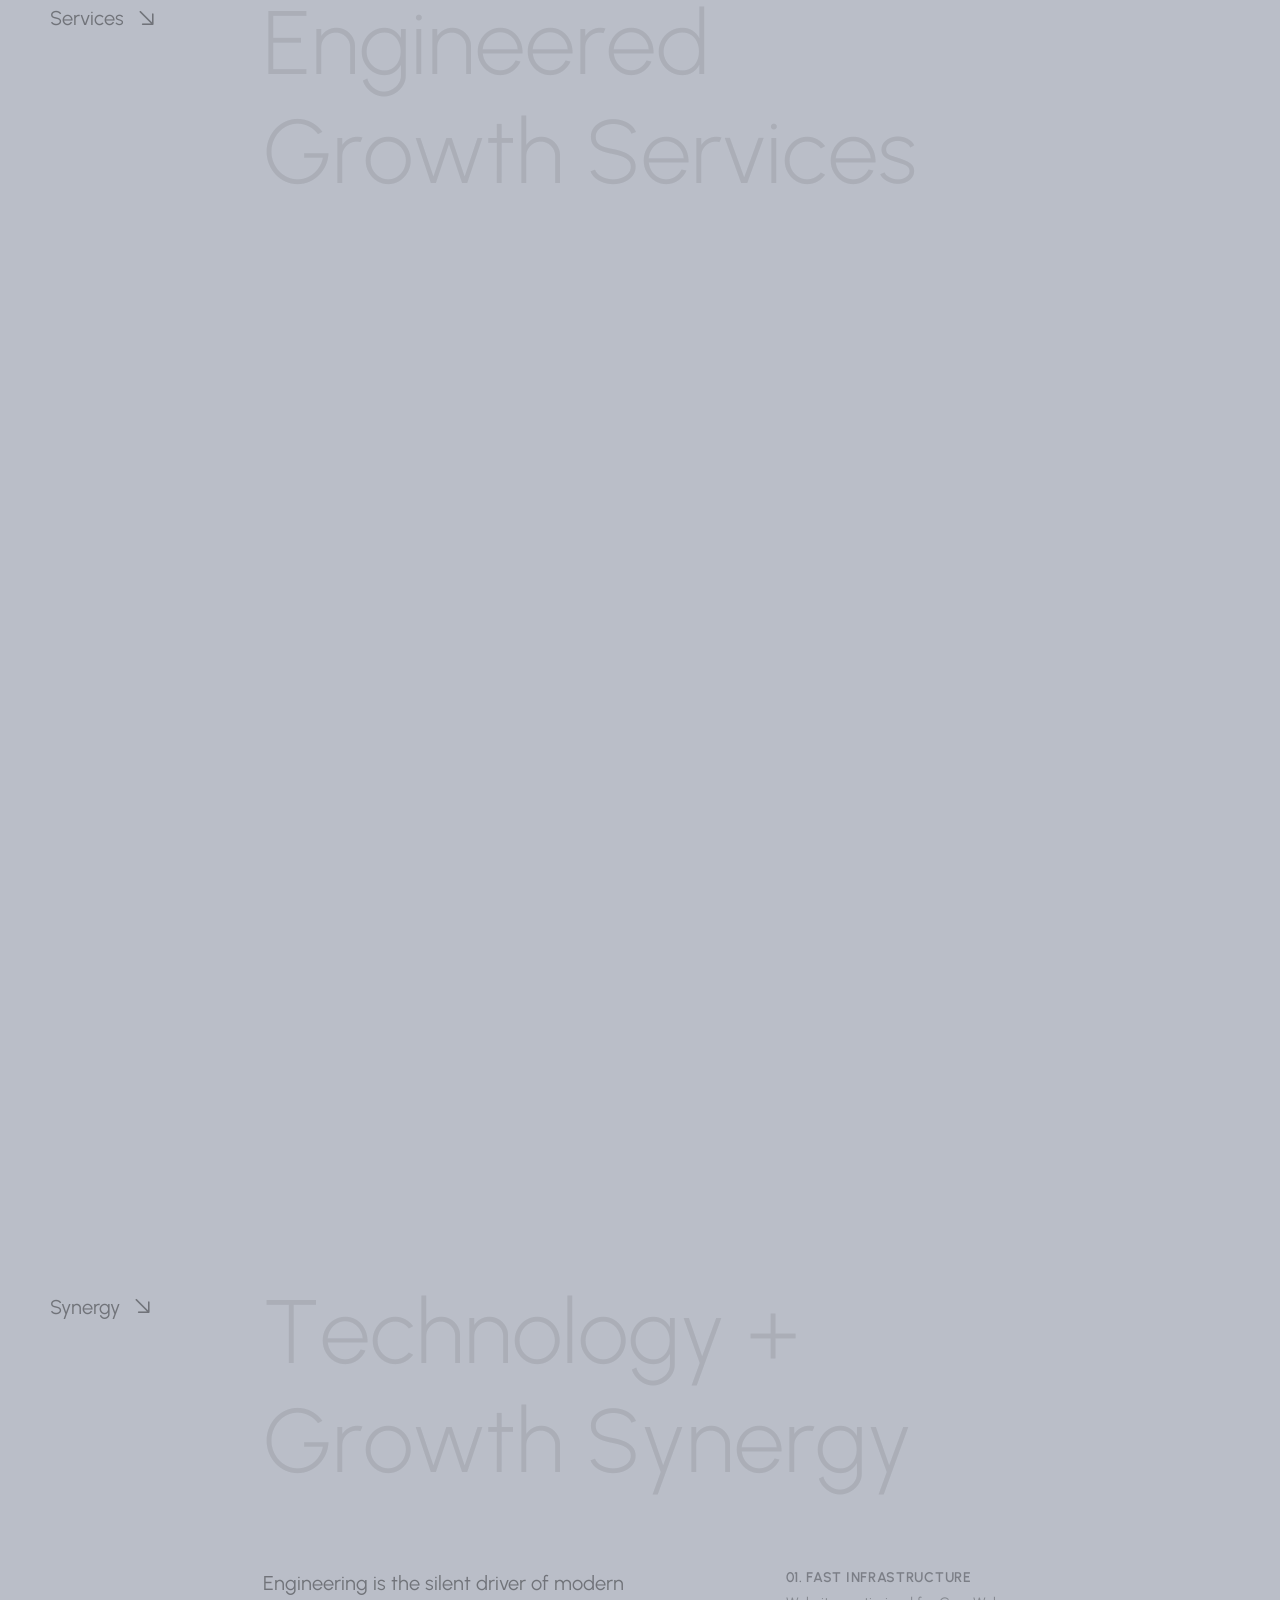
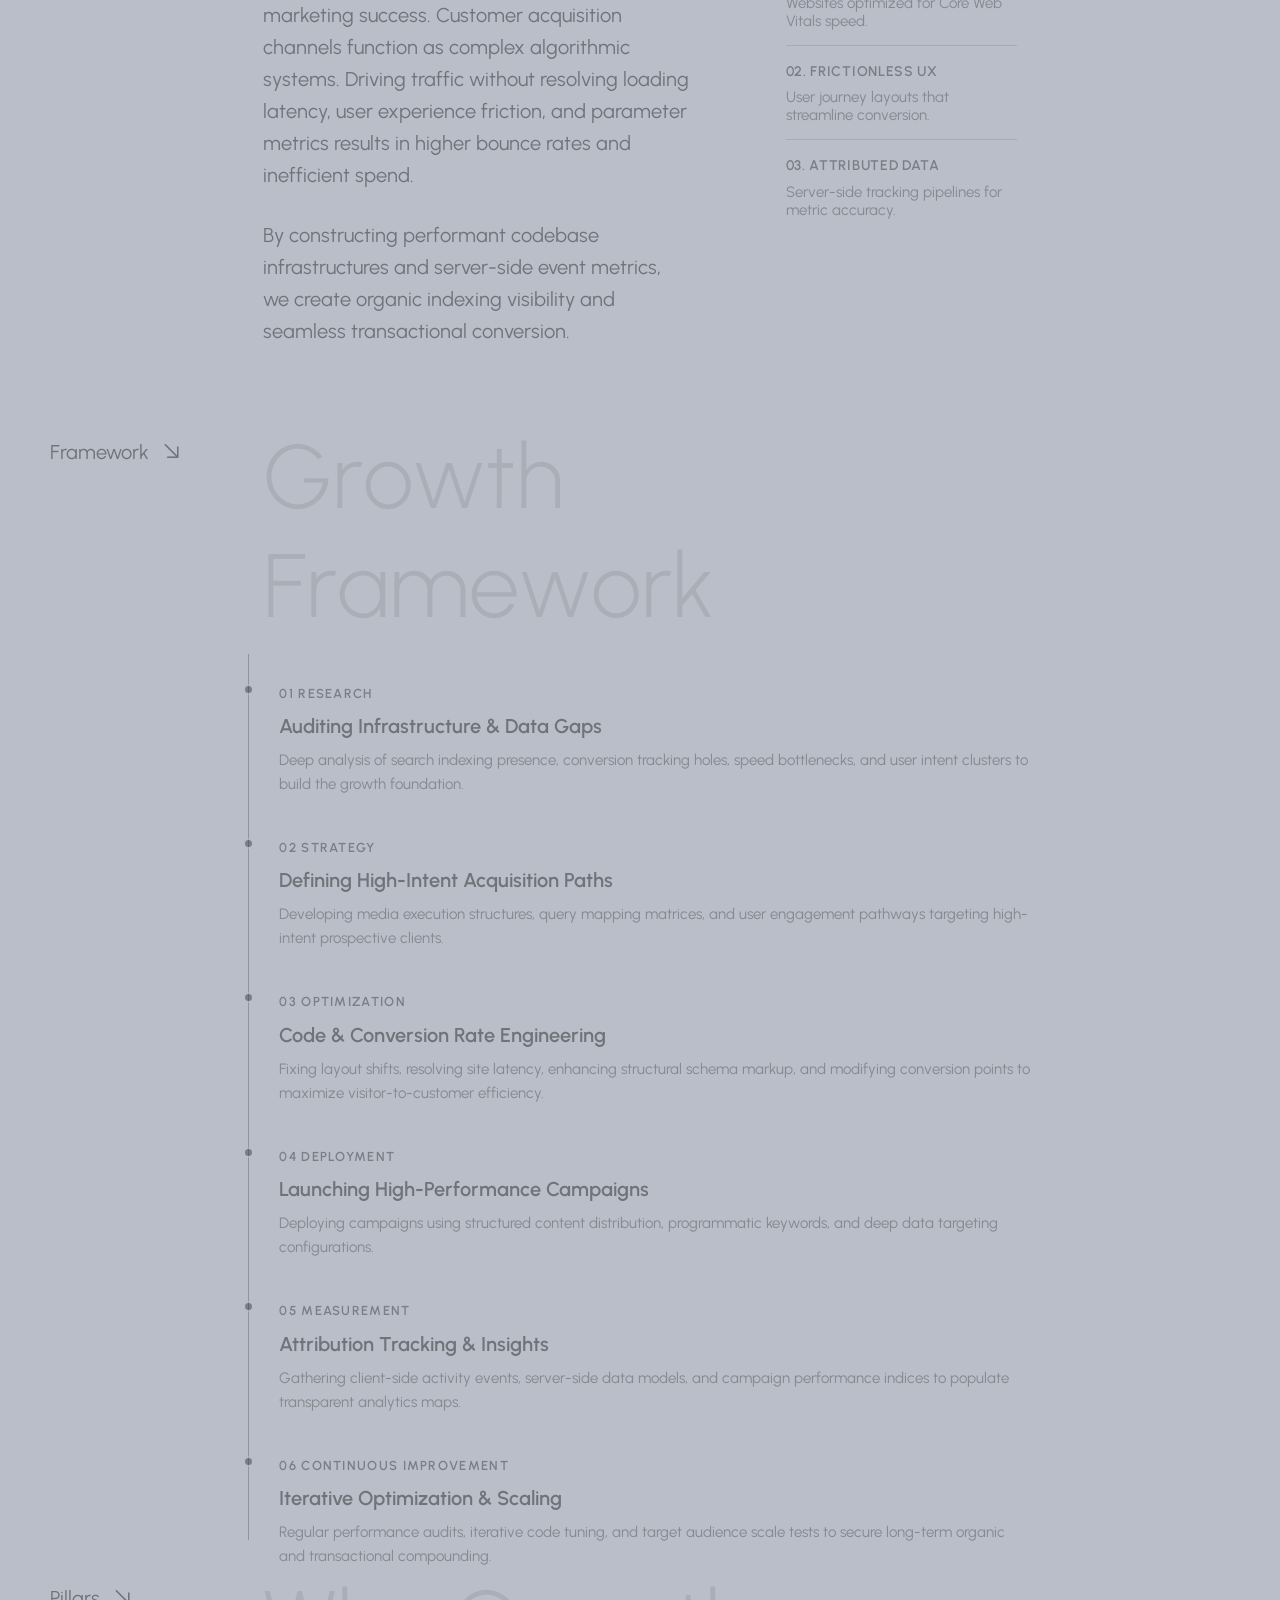
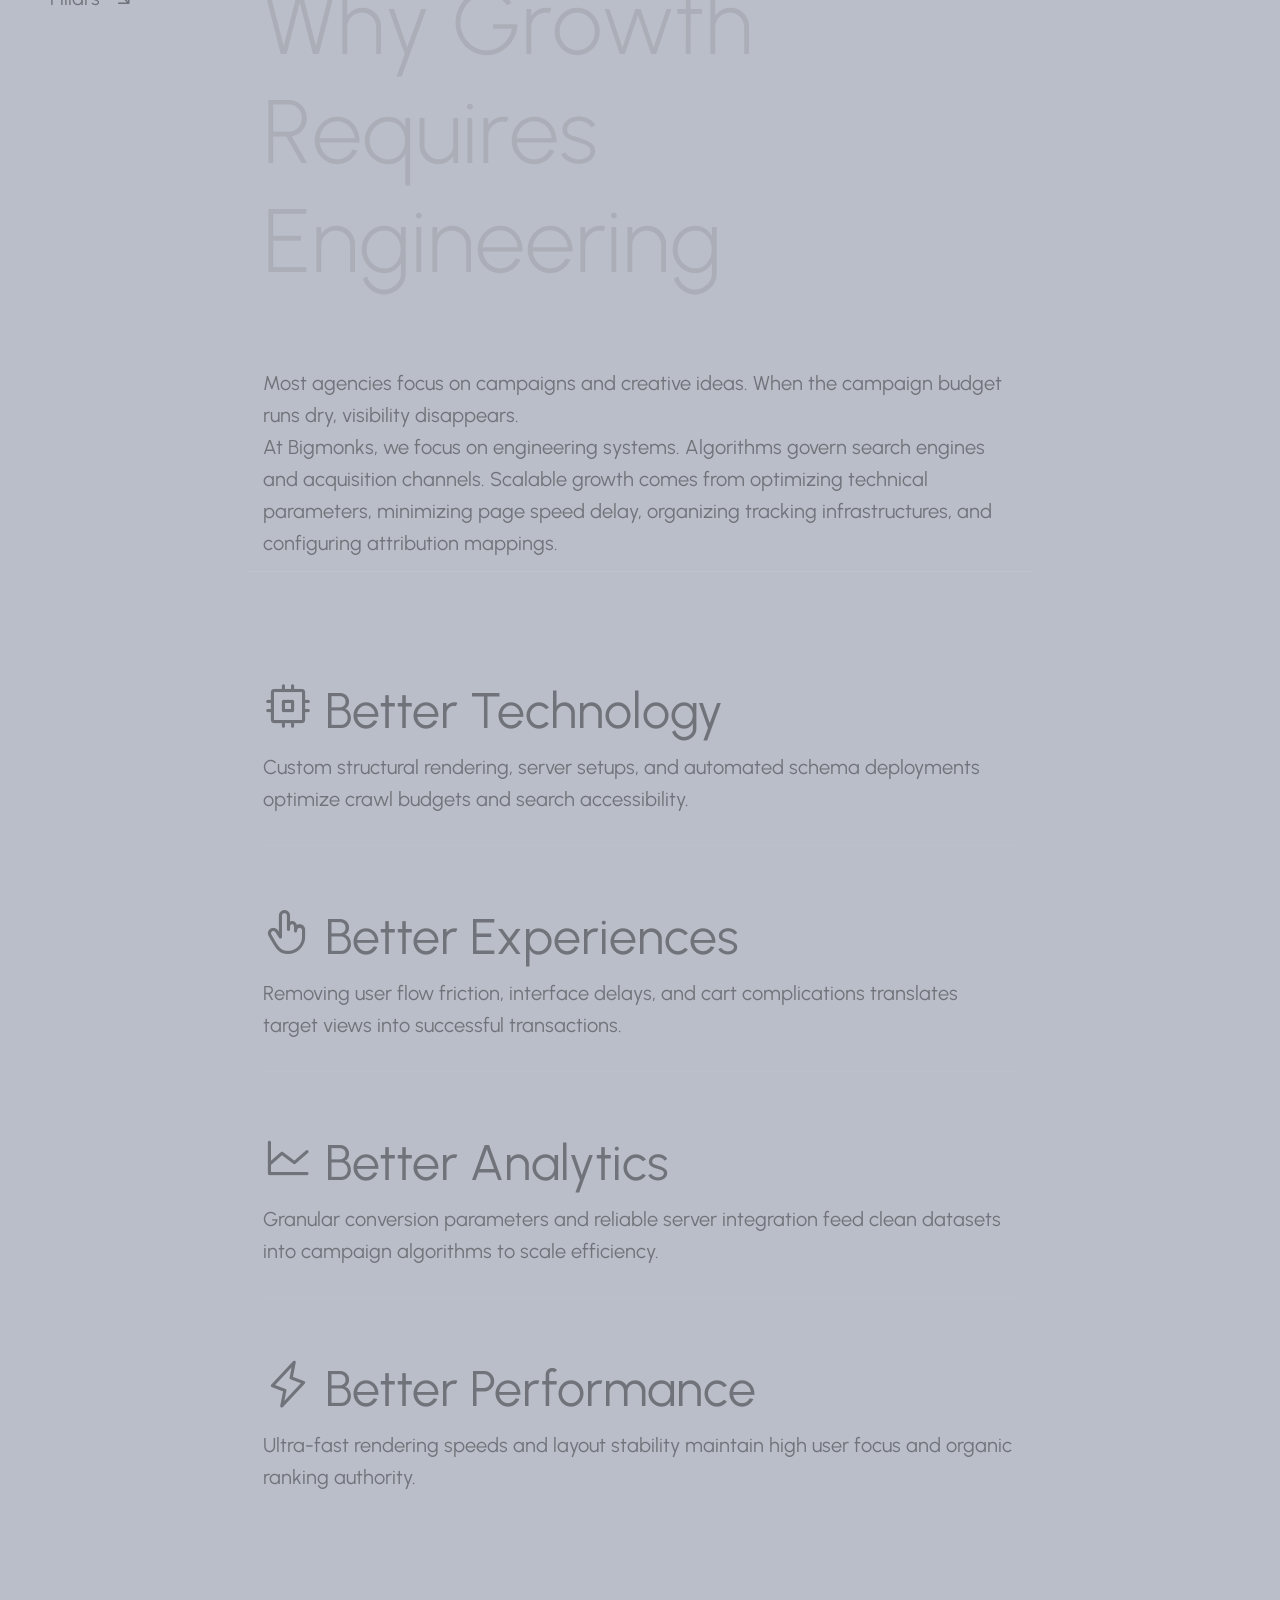
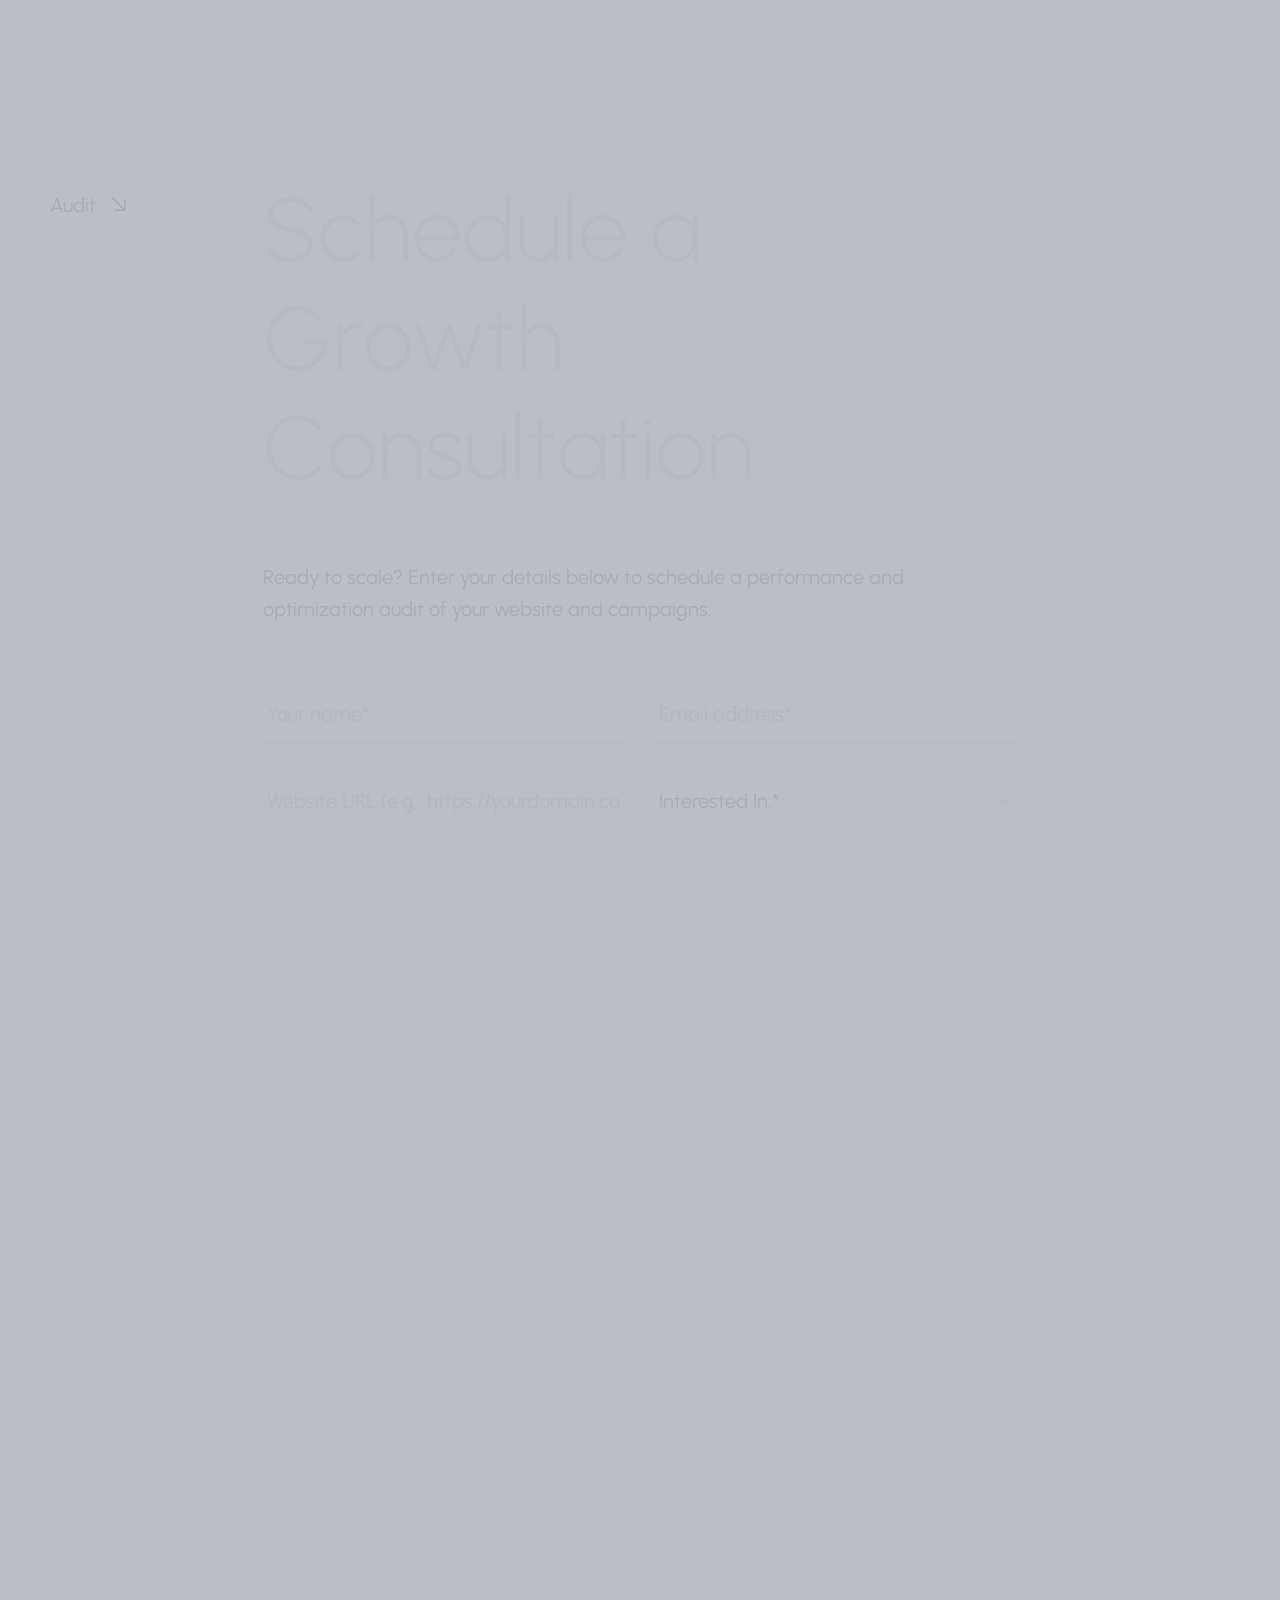
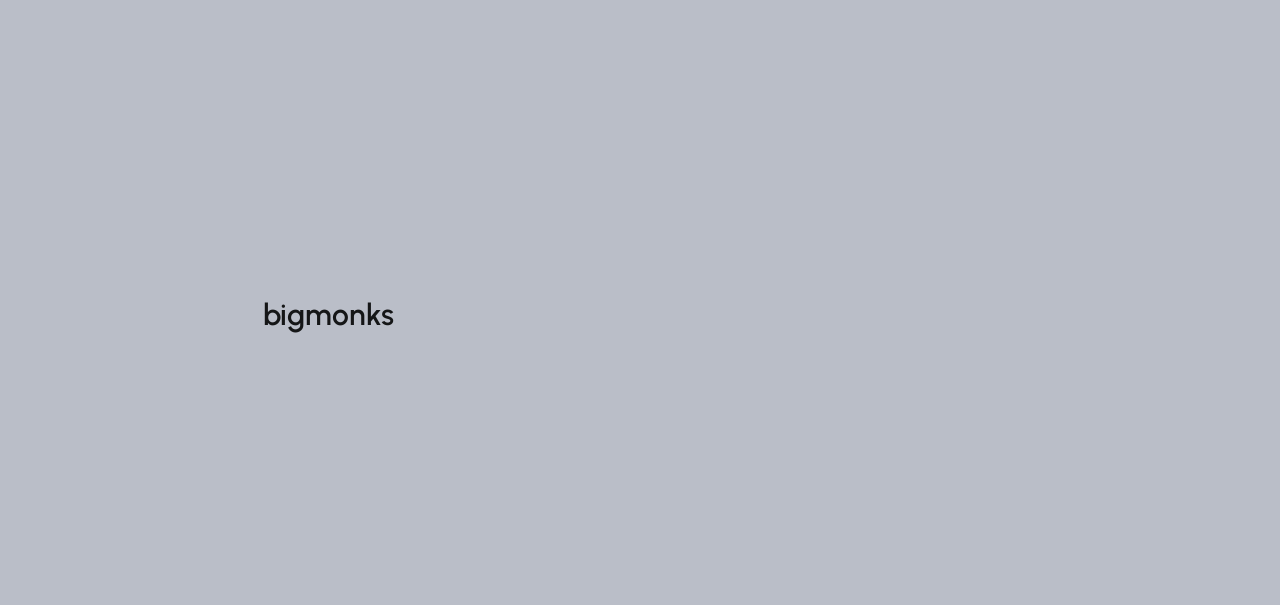
<file: growth-solutions.html>
<!DOCTYPE html>
<html lang="en" dir="ltr">

<head>
  <meta charset="UTF-8">

  <!-- Primary Title - SEO optimized -->
  <title>Growth Solutions | Technology-Driven Business Growth | Bigmonks Technologies</title>

  <!-- Enhanced Meta Description -->
  <meta name="description"
    content="Supercharge your business with Bigmonks Growth Solutions. We engineer high-performance SEO, SEM, social media, performance marketing, content marketing, and deep analytics to scale organic visibility and ROI.">

  <!-- Comprehensive Keywords -->
  <meta name="keywords"
    content="Bigmonks growth solutions, technical SEO Kerala, search engine marketing, performance marketing, analytics attribution, social media marketing, content strategy, business growth Ernakulam">
  <meta name="author" content="Bigmonks Technologies">

  <!-- Viewport and Compatibility -->
  <meta http-equiv="X-UA-Compatible" content="IE=edge">
  <meta name="viewport" content="width=device-width, initial-scale=1, maximum-scale=5">

  <!-- Favicon & Icons -->
  <link rel="icon" href="img/favicon/favicon.ico?v=2" sizes="any">
  <link rel="icon" href="img/favicon/icon.svg?v=2" type="image/svg+xml">
  <link rel="apple-touch-icon" href="img/favicon/apple-touch-icon.png?v=2">
  <link rel="manifest" href="img/favicon/manifest.webmanifest">

  <!-- Template Styles Start -->
  <link rel="stylesheet" type="text/css" href="css/loaders/loader.css">
  <link rel="stylesheet" type="text/css" href="css/plugins.css">
  <link rel="stylesheet" type="text/css" href="css/main.css">
  <!-- Template Styles End -->

  <!-- Enhanced Browser Color -->
  <meta name="theme-color" media="(prefers-color-scheme: light)" content="#1E40AF">
  <meta name="theme-color" media="(prefers-color-scheme: dark)" content="#1E40AF">

  <!-- Preconnect to Fonts -->
  <link rel="preconnect" href="https://fonts.googleapis.com">
  <link rel="preconnect" href="https://fonts.gstatic.com" crossorigin>

  <!-- WhatsApp Button Styles -->
  <style>
    .whatsapp-float {
      position: fixed;
      width: 60px;
      height: 60px;
      bottom: 30px;
      right: 30px;
      background-color: #25d366;
      color: #FFF;
      border-radius: 50px;
      text-align: center;
      font-size: 32px;
      box-shadow: 2px 2px 15px rgba(0, 0, 0, 0.3);
      z-index: 9999;
      display: flex;
      align-items: center;
      justify-content: center;
      transition: all 0.3s ease;
      animation: pulse-whatsapp 2s infinite;
    }

    .whatsapp-float:hover {
      background-color: #128c7e;
      transform: scale(1.1);
      box-shadow: 2px 2px 25px rgba(0, 0, 0, 0.4);
      animation: none;
    }

    .whatsapp-float i {
      color: #FFF;
      transition: transform 0.3s ease;
    }

    .whatsapp-float:hover i {
      transform: rotate(15deg);
    }

    .whatsapp-tooltip {
      position: absolute;
      right: 70px;
      background-color: #128c7e;
      color: white;
      padding: 8px 15px;
      border-radius: 20px;
      font-size: 14px;
      white-space: nowrap;
      opacity: 0;
      pointer-events: none;
      transition: opacity 0.3s ease;
      font-weight: 500;
      box-shadow: 0 2px 10px rgba(0, 0, 0, 0.2);
    }

    .whatsapp-float:hover .whatsapp-tooltip {
      opacity: 1;
    }

    @keyframes pulse-whatsapp {
      0% {
        box-shadow: 0 0 0 0 rgba(37, 211, 102, 0.7);
      }

      70% {
        box-shadow: 0 0 0 15px rgba(37, 211, 102, 0);
      }

      100% {
        box-shadow: 0 0 0 0 rgba(37, 211, 102, 0);
      }
    }

    @media (max-width: 768px) {
      .whatsapp-float {
        width: 55px;
        height: 55px;
        bottom: 20px;
        right: 20px;
        font-size: 28px;
      }

      .whatsapp-tooltip {
        display: none;
      }
    }

    @media (max-width: 480px) {
      .whatsapp-float {
        width: 50px;
        height: 50px;
        bottom: 15px;
        right: 15px;
        font-size: 26px;
      }
    }

    @media (prefers-color-scheme: dark) {
      .whatsapp-float {
        box-shadow: 2px 2px 15px rgba(255, 255, 255, 0.1);
      }
    }

    /* Growth Solutions Hero Fix */
    @media only screen and (min-width: 1200px) {

      .hero-growth .headline.headline-95-desktop {
        padding-bottom: 0%;
      }

      .hero-growth .headline__title {
        max-width: none !important;
        line-height: 0.95;
      }

    }

    /* Style form select element to match theme input styling */
    .form select {
      position: relative;
      display: block;
      width: 100%;
      border: none;
      outline: none;
      margin: 0;
      padding: 1.6rem 2.5rem 1.6rem 0.4rem;
      background: transparent url("data:image/svg+xml,%3Csvg xmlns='http://www.w3.org/2000/svg' viewBox='0 0 256 256' fill='%238F93A1'%3E%3Cpath d='M213.66,101.66l-80,80a8,8,0,0,1-11.32,0l-80-80a8,8,0,0,1,11.32-11.32L128,164.69l74.34-74.35a8,8,0,0,1,11.32,11.32Z'/%3E%3C/svg%3E") no-repeat right 0.4rem center;
      background-size: 1.6rem;
      border-bottom: 1px solid var(--stroke-elements);
      font: normal 400 1.8rem var(--_font-default);
      color: var(--t-bright);
      border-radius: 0;
      appearance: none;
      -webkit-appearance: none;
      -moz-appearance: none;
      cursor: pointer;
      transition: border-bottom-color var(--_animspeed-medium) var(--_animbezier);
    }

    .form select:focus {
      border-bottom: 1px solid var(--stroke-controls);
    }

    .form select option {
      background-color: var(--base);
      color: var(--t-bright);
      font-size: 1.6rem;
    }

    @media only screen and (min-width: 768px) {
      .form select {
        font-size: 2rem;
        padding-right: 3rem;
        background-size: 2rem;
      }
    }


    /* Style lists inside services cards to match Bigmonks design language */
    .cards__card ul {
      list-style: none;
      padding: 0;
      margin: 2rem 0 0 0;
    }

    .cards__card li {
      position: relative;
      padding-left: 2rem;
      margin-bottom: 1rem;
      font-size: 1.5rem;
      line-height: 1.6;
      color: var(--t-medium);
    }

    .cards__card li::before {
      content: "";
      position: absolute;
      left: 0;
      top: 0.8rem;
      width: 0.6rem;
      height: 0.6rem;
      background-color: var(--stroke-controls);
      border-radius: 50%;
    }

    .cards__card .cards__icon {
      font-size: 3.2rem;
      color: var(--stroke-controls);
      margin-bottom: 2rem;
    }

    /* Synergy Section side item adjustments */
    .about-info__item {
      border-bottom: 1px solid var(--stroke-elements);
      padding-bottom: 1.5rem;
      margin-bottom: 1.5rem;
    }

    .about-info__item:last-of-type {
      border-bottom: none;
      padding-bottom: 0;
      margin-bottom: 0;
    }

    .about-info__item h6 {
      color: var(--stroke-controls);
      font-size: 1.4rem;
      text-transform: uppercase;
      letter-spacing: 0.05em;
      margin-bottom: 0.5rem;
      font-weight: 600;
    }

    .about-info__item p {
      font-size: 1.5rem;
      color: var(--t-medium);
      margin: 0;
    }

    /* Growth Framework Timeline Styles */
    .timeline-container {
      position: relative;
      padding-left: 3rem;
      border-left: 1px solid var(--stroke-elements);
      margin-top: 4rem;
    }

    .timeline-item {
      position: relative;
      margin-bottom: 4rem;
    }

    .timeline-item:last-of-type {
      margin-bottom: 0;
    }

    .timeline-dot {
      position: absolute;
      left: -3.6rem;
      top: 0.2rem;
      width: 1.1rem;
      height: 1.1rem;
      border-radius: 50%;
      background-color: var(--stroke-controls);
      border: 2px solid var(--base);
      transition: background-color var(--_animspeed-medium) ease, border-color var(--_animspeed-medium) ease;
    }

    .timeline-step {
      font-size: 1.3rem;
      font-weight: 600;
      text-transform: uppercase;
      letter-spacing: 0.1em;
      color: var(--stroke-controls);
    }

    .timeline-title {
      font-size: 2rem;
      font-weight: 600;
      margin: 1rem 0;
      color: var(--t-bright);
    }

    .timeline-text {
      color: var(--t-medium);
      font-size: 1.5rem;
      line-height: 1.6;
    }
  </style>
</head>

<body>

  <!-- Loader Start -->
  <div id="loader" class="loader">
    <div class="loader__wrapper">
      <div class="loader__content">
        <div class="loader__count">
          <span class="count__text">0</span>
          <span class="count__percent">%</span>
        </div>
      </div>
    </div>
  </div>
  <!-- Loader End -->

  <!-- Header Start -->
  <header id="header" class="header d-flex justify-content-center loading__fade">
    <!-- Navigation Menu Start -->
    <div class="header__navigation d-flex justify-content-start">
      <nav id="menu" class="menu">
        <ul class="menu__list d-flex justify-content-start">
          <li class="menu__item">
            <a class="menu__link btn nav-link" href="index.html#home">
              <span class="menu__caption">Home</span>
              <i class="ph ph-squares-four"></i>
            </a>
          </li>
          <li class="menu__item">
            <a class="menu__link btn nav-link" href="index.html#about">
              <span class="menu__caption">About Us</span>
              <i class="ph ph-user"></i>
            </a>
          </li>
          <li class="menu__item">
            <a class="menu__link btn nav-link" href="index.html#services">
              <span class="menu__caption">Services</span>
              <i class="ph ph-sticker"></i>
            </a>
          </li>
          <li class="menu__item">
            <a class="menu__link btn nav-link" href="works.html">
              <span class="menu__caption">Our Works</span>
              <i class="ph ph-briefcase"></i>
            </a>
          </li>
          <li class="menu__item">
            <a class="menu__link btn nav-link active" href="growth-solutions.html">
              <span class="menu__caption">Growth Solutions</span>
              <i class="ph ph-trend-up"></i>
            </a>
          </li>
          <li class="menu__item">
            <a class="menu__link btn nav-link" href="index.html#resume">
              <span class="menu__caption">Review</span>
              <i class="ph ph-article"></i>
            </a>
          </li>
          <li class="menu__item">
            <a class="menu__link btn nav-link" href="index.html#contact">
              <span class="menu__caption">Contact</span>
              <i class="ph ph-envelope"></i>
            </a>
          </li>
        </ul>
      </nav>
    </div>
    <!-- Navigation Menu End -->
  </header>
  <!-- Header End -->

  <!-- Fixed Logo Start -->
  <div class="logo loading__fade">
    <a href="index.html" class="logo__link" style="display: block;">
      <div class="logo-text" style="font-size: 30px;">bigmonks</div>
      <div class="logo-subtext" style="font-size: 17px; text-align: right;">Technologies</div>
    </a>
  </div>
  <!-- Fixed Logo End -->



  <!-- Floating WhatsApp Button -->
  <a href="https://wa.me/918848806406?text=Hi%20Bigmonks%20Technologies!%20I'm%20interested%20in%20your%20Growth%20Solutions."
    class="whatsapp-float" target="_blank" rel="noopener noreferrer" aria-label="Chat on WhatsApp">
    <i class="ph-fill ph-whatsapp-logo"></i>
    <span class="whatsapp-tooltip">Chat with us</span>
  </a>

  <!-- Page Content Start -->
  <main id="page-content" class="page-content">

    <!-- Section 1 — Hero Start -->
    <section id="home" class="main home hero-growth">
      <div class="main__intro intro-95-desktop">
        <div class="container-fluid p-0 fullheight-desktop">
          <div class="row g-0 fullheight-desktop align-items-xl-stretch">

            <div class="col-12 col-xl-2"></div>

            <div class="col-12 col-xl-8 fullheight-desktop">
              <div id="headline" class="headline headline-95-desktop d-flex align-items-start flex-column loading-wrap">
                <h1 class="headline__title loading__item">
                  Growth Engineered<br>
                  Through Technology.
                </h1>
                <p class="headline__subtitle space-top animated-type loading__item">
                  At <b>Bigmonks Technologies</b>, we engineer growth via
                  <br>
                  <span id="typed-strings">
                    <b>Technical SEO</b>
                    <b>High-Intent SEM</b>
                    <b>Performance Marketing</b>
                    <b>Social Media Strategy</b>
                    <b>Content Marketing</b>
                    <b>Attribution Analytics</b>
                  </span>
                  <span id="typed"></span>
                </p>
              </div>
            </div>

            <div class="col-12 col-xl-2"></div>

          </div>
        </div>
      </div>

      <!-- Section 2 — Philosophy Start -->
      <div class="main__media media-stack-bottom">
        <div class="container-fluid p-0">
          <div class="row g-0">
            <div class="col-12 col-xl-2"></div>
            <div class="col-12 col-xl-8">
              <div class="content__block large-text-block pre-stack">
                <div class="container-fluid p-0">
                  <div class="row g-0">
                    <div class="col-12">
                      <blockquote class="reveal-type animate-in-up">
                        "Growth is engineered through technology, user experience, analytics, performance, and marketing
                        working together as a unified system."
                      </blockquote>
                    </div>
                  </div>
                </div>
              </div>
            </div>
            <div class="col-12 col-xl-2"></div>
          </div>
        </div>
      </div>
    </section>
    <!-- Section 1 & 2 End -->

    <!-- Section 3 — Growth Services Start -->
    <section id="growth-services" class="inner inner-stack-bottom portfolio">
      <div class="inner__wrapper">
        <div class="container-fluid p-0">
          <div class="row g-0">

            <!-- Section Name -->
            <div class="col-12 col-xl-2">
              <div class="inner__name">
                <div class="content__block name-block">
                  <span class="section-name icon-right animate-in-up">
                    <span class="section-name-caption">Services</span>
                    <i class="ph ph-arrow-down-right"></i>
                  </span>
                </div>
              </div>
            </div>

            <div class="col-12 col-xl-8">
              <div class="inner__content">

                <!-- Section Title -->
                <div class="content__block section-grid-title">
                  <div class="block__descr">
                    <h2 class="reveal-type animate-in-up">Engineered Growth Services</h2>
                  </div>
                </div>

                <!-- Services Grid -->
                <div class="content__block grid-block">
                  <div class="container-fluid p-0">
                    <div class="row gx-4 gy-4 align-items-stretch cards">
                      <!-- SEO -->
                      <div class="col-12 col-md-6 col-xl-4 cards__item grid-item animate-card-2">
                        <div class="cards__card d-flex flex-column">
                          <div class="cards__descr">
                            <div class="cards__icon animate-in-up"><i class="ph ph-magnifying-glass"></i></div>
                            <h3 class="cards__title animate-in-up">Search Engine Optimization (SEO)</h3>
                            <div class="cards__text type-basic-160lh animate-in-up">
                              <ul>
                                <li>Technical SEO</li>
                                <li>Core Web Vitals</li>
                                <li>Search Visibility</li>
                                <li>Organic Growth</li>
                              </ul>
                            </div>
                          </div>
                        </div>
                      </div>

                      <!-- SEM -->
                      <div class="col-12 col-md-6 col-xl-4 cards__item grid-item animate-card-2">
                        <div class="cards__card d-flex flex-column">
                          <div class="cards__descr">
                            <div class="cards__icon animate-in-up"><i class="ph ph-target"></i></div>
                            <h3 class="cards__title animate-in-up">Search Engine Marketing (SEM)</h3>
                            <div class="cards__text type-basic-160lh animate-in-up">
                              <ul>
                                <li>High Intent Traffic</li>
                                <li>Conversion Optimization</li>
                                <li>Campaign Performance</li>
                              </ul>
                            </div>
                          </div>
                        </div>
                      </div>

                      <!-- Social Media Marketing -->
                      <div class="col-12 col-md-6 col-xl-4 cards__item grid-item animate-card-2">
                        <div class="cards__card d-flex flex-column">
                          <div class="cards__descr">
                            <div class="cards__icon animate-in-up"><i class="ph ph-share-network"></i></div>
                            <h3 class="cards__title animate-in-up">Social Media Marketing</h3>
                            <div class="cards__text type-basic-160lh animate-in-up">
                              <ul>
                                <li>Brand Visibility</li>
                                <li>Audience Engagement</li>
                                <li>Strategic Communication</li>
                              </ul>
                            </div>
                          </div>
                        </div>
                      </div>

                      <!-- Performance Marketing -->
                      <div class="col-12 col-md-6 col-xl-4 cards__item grid-item animate-card-2">
                        <div class="cards__card d-flex flex-column">
                          <div class="cards__descr">
                            <div class="cards__icon animate-in-up"><i class="ph ph-chart-bar"></i></div>
                            <h3 class="cards__title animate-in-up">Performance Marketing</h3>
                            <div class="cards__text type-basic-160lh animate-in-up">
                              <ul>
                                <li>ROI Tracking</li>
                                <li>Conversion Growth</li>
                                <li>Campaign Efficiency</li>
                              </ul>
                            </div>
                          </div>
                        </div>
                      </div>

                      <!-- Content Marketing -->
                      <div class="col-12 col-md-6 col-xl-4 cards__item grid-item animate-card-2">
                        <div class="cards__card d-flex flex-column">
                          <div class="cards__descr">
                            <div class="cards__icon animate-in-up"><i class="ph ph-newspaper"></i></div>
                            <h3 class="cards__title animate-in-up">Content Marketing</h3>
                            <div class="cards__text type-basic-160lh animate-in-up">
                              <ul>
                                <li>Thought Leadership</li>
                                <li>Authority Building</li>
                                <li>Customer Education</li>
                              </ul>
                            </div>
                          </div>
                        </div>
                      </div>

                      <!-- Analytics & Reporting -->
                      <div class="col-12 col-md-6 col-xl-4 cards__item grid-item animate-card-2">
                        <div class="cards__card d-flex flex-column">
                          <div class="cards__descr">
                            <div class="cards__icon animate-in-up"><i class="ph ph-chart-pie"></i></div>
                            <h3 class="cards__title animate-in-up">Analytics & Reporting</h3>
                            <div class="cards__text type-basic-160lh animate-in-up">
                              <ul>
                                <li>Attribution Tracking</li>
                                <li>Data Transparency</li>
                                <li>Business Intelligence</li>
                              </ul>
                            </div>
                          </div>
                        </div>
                      </div>
                    </div>
                  </div>
                </div>

              </div>
            </div>

            <div class="col-12 col-xl-2"></div>

          </div>
        </div>
      </div>
    </section>
    <!-- Section 3 End -->

    <!-- Section 4 — Technology + Growth Start -->
    <section id="tech-growth-synergy" class="inner services">
      <div class="inner__wrapper">
        <div class="container-fluid p-0">
          <div class="row g-0">

            <!-- Section Name -->
            <div class="col-12 col-xl-2">
              <div class="inner__name">
                <div class="content__block name-block">
                  <span class="section-name icon-right animate-in-up">
                    <span class="section-name-caption">Synergy</span>
                    <i class="ph ph-arrow-down-right"></i>
                  </span>
                </div>
              </div>
            </div>

            <div class="col-12 col-xl-8">
              <div class="inner__content">

                <!-- Section Title -->
                <div class="content__block section-grid-title">
                  <div class="block__descr">
                    <h2 class="reveal-type animate-in-up">Technology + Growth Synergy</h2>
                  </div>
                </div>

                <!-- Editorial Storytelling Synergy Block -->
                <div class="content__block grid-block pre-grid-items">
                  <div class="container-fluid p-0">
                    <div class="row g-0 justify-content-between">

                      <div class="col-12 col-md-8 col-lg-7 col-xxl-8 grid-item about-descr pre-title">
                        <p class="about-descr__text type-basic-160lh animate-in-up">
                          Engineering is the silent driver of modern marketing success. Customer acquisition channels
                          function as complex algorithmic systems. Driving traffic without resolving loading latency,
                          user experience friction, and parameter metrics results in higher bounce rates and inefficient
                          spend.
                        </p>
                        <p class="about-descr__text type-basic-160lh animate-in-up">
                          By constructing performant codebase infrastructures and server-side event metrics, we create
                          organic indexing visibility and seamless transactional conversion.
                        </p>
                      </div>

                      <div class="col-12 col-md-4 col-xxl-3 grid-item about-info pre-title">
                        <div class="about-info__item animate-in-up">
                          <h6>01. Fast Infrastructure</h6>
                          <p>Websites optimized for Core Web Vitals speed.</p>
                        </div>
                        <div class="about-info__item animate-in-up">
                          <h6>02. Frictionless UX</h6>
                          <p>User journey layouts that streamline conversion.</p>
                        </div>
                        <div class="about-info__item animate-in-up">
                          <h6>03. Attributed Data</h6>
                          <p>Server-side tracking pipelines for metric accuracy.</p>
                        </div>
                      </div>

                    </div>
                  </div>
                </div>

              </div>
            </div>

            <div class="col-12 col-xl-2"></div>

          </div>
        </div>
      </div>
    </section>
    <!-- Section 4 End -->

    <!-- Section 5 — Growth Framework Start -->
    <section id="growth-framework" class="inner about">
      <div class="inner__wrapper">
        <div class="container-fluid p-0">
          <div class="row g-0">

            <!-- Section Name -->
            <div class="col-12 col-xl-2">
              <div class="inner__name">
                <div class="content__block name-block">
                  <span class="section-name icon-right animate-in-up">
                    <span class="section-name-caption">Framework</span>
                    <i class="ph ph-arrow-down-right"></i>
                  </span>
                </div>
              </div>
            </div>

            <div class="col-12 col-xl-8">
              <div class="inner__content">

                <!-- Section Title -->
                <div class="content__block section-grid-title">
                  <div class="block__descr">
                    <h2 class="reveal-type animate-in-up">Growth Framework</h2>
                  </div>
                </div>

                <!-- Timeline -->
                <div class="content__block grid-block">
                  <div class="timeline-container">

                    <!-- Item 1 -->
                    <div class="timeline-item animate-in-up">
                      <div class="timeline-dot"></div>
                      <span class="timeline-step">01 Research</span>
                      <h3 class="timeline-title">Auditing Infrastructure & Data Gaps</h3>
                      <p class="timeline-text">
                        Deep analysis of search indexing presence, conversion tracking holes, speed bottlenecks, and
                        user intent clusters to build the growth foundation.
                      </p>
                    </div>

                    <!-- Item 2 -->
                    <div class="timeline-item animate-in-up">
                      <div class="timeline-dot"></div>
                      <span class="timeline-step">02 Strategy</span>
                      <h3 class="timeline-title">Defining High-Intent Acquisition Paths</h3>
                      <p class="timeline-text">
                        Developing media execution structures, query mapping matrices, and user engagement pathways
                        targeting high-intent prospective clients.
                      </p>
                    </div>

                    <!-- Item 3 -->
                    <div class="timeline-item animate-in-up">
                      <div class="timeline-dot"></div>
                      <span class="timeline-step">03 Optimization</span>
                      <h3 class="timeline-title">Code & Conversion Rate Engineering</h3>
                      <p class="timeline-text">
                        Fixing layout shifts, resolving site latency, enhancing structural schema markup, and modifying
                        conversion points to maximize visitor-to-customer efficiency.
                      </p>
                    </div>

                    <!-- Item 4 -->
                    <div class="timeline-item animate-in-up">
                      <div class="timeline-dot"></div>
                      <span class="timeline-step">04 Deployment</span>
                      <h3 class="timeline-title">Launching High-Performance Campaigns</h3>
                      <p class="timeline-text">
                        Deploying campaigns using structured content distribution, programmatic keywords, and deep data
                        targeting configurations.
                      </p>
                    </div>

                    <!-- Item 5 -->
                    <div class="timeline-item animate-in-up">
                      <div class="timeline-dot"></div>
                      <span class="timeline-step">05 Measurement</span>
                      <h3 class="timeline-title">Attribution Tracking & Insights</h3>
                      <p class="timeline-text">
                        Gathering client-side activity events, server-side data models, and campaign performance indices
                        to populate transparent analytics maps.
                      </p>
                    </div>

                    <!-- Item 6 -->
                    <div class="timeline-item animate-in-up">
                      <div class="timeline-dot"></div>
                      <span class="timeline-step">06 Continuous Improvement</span>
                      <h3 class="timeline-title">Iterative Optimization & Scaling</h3>
                      <p class="timeline-text">
                        Regular performance audits, iterative code tuning, and target audience scale tests to secure
                        long-term organic and transactional compounding.
                      </p>
                    </div>

                  </div>
                </div>

              </div>
            </div>

            <div class="col-12 col-xl-2"></div>

          </div>
        </div>
      </div>
    </section>
    <!-- Section 5 End -->

    <!-- Section 6 — Why Growth Requires Engineering Start -->
    <section id="why-engineering" class="inner services">
      <div class="inner__wrapper">
        <div class="container-fluid p-0">
          <div class="row g-0">

            <!-- Section Name -->
            <div class="col-12 col-xl-2">
              <div class="inner__name">
                <div class="content__block name-block">
                  <span class="section-name icon-right animate-in-up">
                    <span class="section-name-caption">Pillars</span>
                    <i class="ph ph-arrow-down-right"></i>
                  </span>
                </div>
              </div>
            </div>

            <div class="col-12 col-xl-8">
              <div class="inner__content">

                <!-- Section Title -->
                <div class="content__block section-grid-title">
                  <div class="block__descr">
                    <h2 class="reveal-type animate-in-up">Why Growth Requires Engineering</h2>
                  </div>
                </div>

                <!-- Editorial Content -->
                <div class="content__block grid-block pre-grid-items">
                  <div class="container-fluid p-0">
                    <div class="row g-0">
                      <div class="col-12 grid-item animate-in-up">
                        <p class="type-basic-160lh">
                          Most agencies focus on campaigns and creative ideas. When the campaign budget runs dry,
                          visibility disappears.
                        </p>
                        <p class="type-basic-160lh">
                          At Bigmonks, we focus on engineering systems. Algorithms govern search engines and acquisition
                          channels. Scalable growth comes from optimizing technical parameters, minimizing page speed
                          delay, organizing tracking infrastructures, and configuring attribution mappings.
                        </p>
                      </div>
                    </div>

                    <!-- Pillars List (aligned with bigmonkslearnings.html benefits list) -->
                    <div class="row g-0"
                      style="margin-top: 40px; border-top: 1px solid rgba(255,255,255,0.08); padding-top: 20px;">

                      <div class="col-12 grid-item animate-in-up">
                        <div style="padding: 30px 0; border-bottom: 1px solid rgba(255,255,255,0.1);">
                          <h3 style="margin-bottom: 10px;"><i class="ph ph-cpu"></i> Better Technology</h3>
                          <p class="type-basic-160lh">
                            Custom structural rendering, server setups, and automated schema deployments optimize crawl
                            budgets and search accessibility.
                          </p>
                        </div>
                      </div>

                      <div class="col-12 grid-item animate-in-up">
                        <div style="padding: 30px 0; border-bottom: 1px solid rgba(255,255,255,0.1);">
                          <h3 style="margin-bottom: 10px;"><i class="ph ph-hand-pointing"></i> Better Experiences</h3>
                          <p class="type-basic-160lh">
                            Removing user flow friction, interface delays, and cart complications translates target
                            views into successful transactions.
                          </p>
                        </div>
                      </div>

                      <div class="col-12 grid-item animate-in-up">
                        <div style="padding: 30px 0; border-bottom: 1px solid rgba(255,255,255,0.1);">
                          <h3 style="margin-bottom: 10px;"><i class="ph ph-chart-line"></i> Better Analytics</h3>
                          <p class="type-basic-160lh">
                            Granular conversion parameters and reliable server integration feed clean datasets into
                            campaign algorithms to scale efficiency.
                          </p>
                        </div>
                      </div>

                      <div class="col-12 grid-item animate-in-up">
                        <div style="padding: 30px 0;">
                          <h3 style="margin-bottom: 10px;"><i class="ph ph-lightning"></i> Better Performance</h3>
                          <p class="type-basic-160lh">
                            Ultra-fast rendering speeds and layout stability maintain high user focus and organic
                            ranking authority.
                          </p>
                        </div>
                      </div>

                    </div>
                  </div>
                </div>

              </div>
            </div>

            <div class="col-12 col-xl-2"></div>

          </div>
        </div>
      </div>
    </section>
    <!-- Section 6 End -->

    <!-- Section 7 — Consultation CTA Start -->
    <section id="contact-audit" class="inner contact inner-grid-bottom no-padding-bottom">
      <div class="inner__wrapper">
        <div class="container-fluid p-0">
          <div class="row g-0">

            <!-- Section Name -->
            <div class="col-12 col-xl-2">
              <div class="inner__name">
                <div class="content__block name-block">
                  <span class="section-name icon-right animate-in-up">
                    <span class="section-name-caption">Audit</span>
                    <i class="ph ph-arrow-down-right"></i>
                  </span>
                </div>
              </div>
            </div>

            <div class="col-12 col-xl-8">
              <div class="inner__content">

                <!-- Section Title -->
                <div class="content__block section-form-title">
                  <div class="block__descr">
                    <h2 class="reveal-type animate-in-up">Schedule a Growth Consultation</h2>
                    <p class="h2__text type-basic-160lh animate-in-up">
                      Ready to scale? Enter your details below to schedule a performance and optimization audit of your
                      website and campaigns.
                    </p>
                  </div>
                </div>

                <!-- Form Container -->
                <div class="content__block grid-block pre-grid-items">
                  <div class="form-container">

                    <!-- Reply Messages -->
                    <div class="form__reply centered text-center">
                      <i class="ph-thin ph-smiley reply__icon"></i>
                      <p class="reply__title">Thank you!</p>
                      <span class="reply__text">Thanks for your inquiry. Our engineering team will review your site and
                        contact you.</span>
                    </div>

                    <!-- Consultation Form -->
                    <form class="form contact-form" id="contact-form">
                      <!-- Hidden Required Fields -->
                      <input type="hidden" name="project_name" value="Bigmonks Growth Solutions">
                      <input type="hidden" name="admin_email" value="info@bigmonks.com">
                      <input type="hidden" name="form_subject" value="Growth Audit Request">

                      <div class="container-fluid p-0">
                        <div class="row gx-0">

                          <div class="col-12 col-md-6 form__item animate-in-up">
                            <input type="text" name="Name" placeholder="Your name*" required>
                          </div>

                          <div class="col-12 col-md-6 form__item animate-in-up">
                            <input type="email" name="Email" placeholder="Email address*" required>
                          </div>

                          <div class="col-12 col-md-6 form__item animate-in-up">
                            <input type="url" name="Website" placeholder="Website URL (e.g., https://yourdomain.com)*"
                              required>
                          </div>

                          <div class="col-12 col-md-6 form__item animate-in-up">
                            <select name="Interested_In" required>
                              <option value="">Interested In:*</option>
                              <option value="SEO">SEO</option>
                              <option value="SEM">SEM</option>
                              <option value="Social Media Marketing">Social Media Marketing</option>
                              <option value="Performance Marketing">Performance Marketing</option>
                              <option value="Content Marketing">Content Marketing</option>
                              <option value="Analytics & Reporting">Analytics & Reporting</option>
                            </select>
                          </div>

                          <div class="col-12 form__item animate-in-up">
                            <textarea name="Message" placeholder="Tell us about your business goals*"
                              required></textarea>
                          </div>

                          <div class="col-12 form__item animate-in-up">
                            <button class="btn btn-default hover-default" type="submit">
                              <em></em>
                              <span class="btn-caption">Schedule a Growth Consultation</span>
                            </button>
                          </div>

                        </div>
                      </div>
                    </form>

                  </div>
                </div>
                <!-- Consultation Form End -->

                <!-- Footer Start -->
                <footer class="footer">
                  <div class="container-fluid p-0">
                    <div class="row g-0">
                      <div class="col-12">

                        <!-- Footer Email Link -->
                        <div class="content__block pre-grid-items">
                          <div
                            class="footer__link d-flex flex-column flex-md-row justify-content-md-between align-items-md-center">
                            <div class="footer__text reveal-type animate-in-up">Have a project?<br>Let's discuss!</div>
                            <div class="footer__btn animate-in-up">
                              <a href="mailto:info@bigmonks.com?subject=Project%20Inquiry%20from%20Website"
                                class="btn btn-circle-icon hover-circle">
                                <em></em>
                                <i class="ph-light ph-arrow-right"></i>
                              </a>
                            </div>
                          </div>
                          <div class="footer__divider animate-in-up"></div>
                        </div>
                        <!-- Footer Email Link End -->

                        <!-- Contact Data -->
                        <div class="content__block grid-block">
                          <div class="container-fluid p-0 contact-data">
                            <div class="row g-0">

                              <!-- Logo -->
                              <div class="col-12 col-lg-3 contact-data__item grid-item">
                                <a href="#home" class="logo__link" style="display: block;">
                                  <div class="logo-text" style="font-size: 30px;">bigmonks</div>
                                  <!--<div class="logo-subtext" style="font-size: 17px; text-align: right;">Technologies</div>-->
                                </a>
                                <p class="contact-data__text small type-basic-160lh animate-in-up"
                                  style="margin-top: 15px; opacity: 0.8;">
                                  Transforming ideas into digital reality with innovative technology solutions.
                                </p>
                              </div>

                              <!-- Location -->
                              <div class="col-12 col-md-4 col-lg-3 contact-data__item grid-item">
                                <p class="contact-data__title tagline-chapter animate-in-up">Location</p>
                                <p class="contact-data__text small type-basic-160lh">
                                  <a class="link-small-160lh animate-in-up"
                                    href="https://maps.google.com/?q=Kakkanad,Ernakulam,Kerala" target="_blank">
                                    Kakkanad, Ernakulam<br>Kerala - 682037<br>India
                                  </a>
                                </p>
                              </div>

                              <!-- Phone -->
                              <div class="col-12 col-md-4 col-lg-3 contact-data__item grid-item">
                                <p class="contact-data__title tagline-chapter animate-in-up">Contact</p>
                                <p class="contact-data__text small type-basic-160lh">
                                  <a class="link-small-160lh animate-in-up" href="tel:+918848806406">+91 88488
                                    06406</a><br>
                                  <a class="link-small-160lh animate-in-up" href="https://wa.me/918848806406"
                                    target="_blank">WhatsApp</a>
                                </p>
                              </div>

                              <!-- Email & Social -->
                              <div class="col-12 col-md-4 col-lg-3 contact-data__item grid-item">
                                <p class="contact-data__title tagline-chapter animate-in-up">Connect</p>
                                <p class="contact-data__text small type-basic-160lh">
                                  <a class="link-small-160lh animate-in-up"
                                    href="mailto:info@bigmonks.com">info@bigmonks.com</a><br>
                                  <a class="link-small-160lh animate-in-up" href="https://www.bigmonks.com"
                                    target="_blank">www.bigmonks.com</a>
                                </p>
                                <div style="margin-top: 15px; display: flex; gap: 10px;">
                                  <a class="link-small-160lh animate-in-up"
                                    href="https://www.linkedin.com/company/bigmonks-technologies01" target="_blank"
                                    style="font-size: 20px;">
                                    <i class="ph ph-linkedin-logo"></i>
                                  </a>
                                  <a class="link-small-160lh animate-in-up" href="https://x.com/BigmonksTech"
                                    target="_blank" style="font-size: 20px;">
                                    <i class="ph ph-x-logo"></i>
                                  </a>
                                  <a class="link-small-160lh animate-in-up"
                                    href="https://www.instagram.com/bigmonks_technologies" target="_blank"
                                    style="font-size: 20px;">
                                    <i class="ph ph-instagram-logo"></i>
                                  </a>
                                </div>
                              </div>

                            </div>
                          </div>
                        </div>
                        <!-- Contact Data End -->

                        <!-- Footer Bottom -->
                        <div class="content__block grid-block">
                          <div class="container-fluid p-0">
                            <div class="row g-0">
                              <div class="col-12">
                                <div
                                  class="footer__bottom d-flex flex-column flex-md-row justify-content-between align-items-center animate-in-up"
                                  style="padding-top: 30px; border-top: 1px solid rgba(255,255,255,0.1);">
                                  <div class="d-flex flex-column flex-md-row align-items-center gap-3">
                                    <p class="small" style="opacity: 0.7; margin: 0;">© 2025 Bigmonks Technologies. All
                                      rights reserved.</p>
                                    <div class="d-flex gap-3">
                                      <a href="privacy-policy.html" target="_blank" class="small link-small-160lh"
                                        style="opacity: 0.7;">Privacy Policy</a>
                                      <span style="opacity: 0.7;">|</span>
                                      <a href="termsofservice.html" target="_blank" class="small link-small-160lh"
                                        style="opacity: 0.7;">Terms of Service</a>
                                    </div>
                                  </div>
                                  <p class="small" style="opacity: 0.7; margin: 0;">Crafted with <i
                                      class="ph-fill ph-heart" style="color: #ff4444;"></i> in Kerala</p>
                                </div>
                              </div>
                            </div>
                          </div>
                        </div>
                        <!-- Footer Bottom End -->

                      </div>
                    </div>
                  </div>
                </footer>
                <!-- Footer End -->

              </div>
            </div>

            <div class="col-12 col-xl-2"></div>

          </div>
        </div>
      </div>
    </section>
    <!-- Section 7 End -->

  </main>
  <!-- Page Content End -->

  <!-- Bottom Background Images -->
  <div class="bottom__background bottom-bg-02">
    <div class="bottom-bg-02__02 animate-card-2">
      <img src="img/backgrounds/1200x1553_bg04.webp" alt="Background">
    </div>
    <div class="bottom-bg-02__01 animate-card-2">
      <img src="img/backgrounds/1200x1200_bg05.webp" alt="Background">
    </div>
  </div>

  <!-- Mobile Menu Placeholder -->
  <div class="header-offset"></div>

  <!-- To Top Button -->
  <a href="#0" id="to-top" class="btn btn-to-top slide-up">
    <i class="ph ph-arrow-up"></i>
  </a>

  <!-- Load Scripts -->
  <script src="js/libs.min.js"></script>
  <script src="js/app.js"></script>

</body>

</html>
</file>
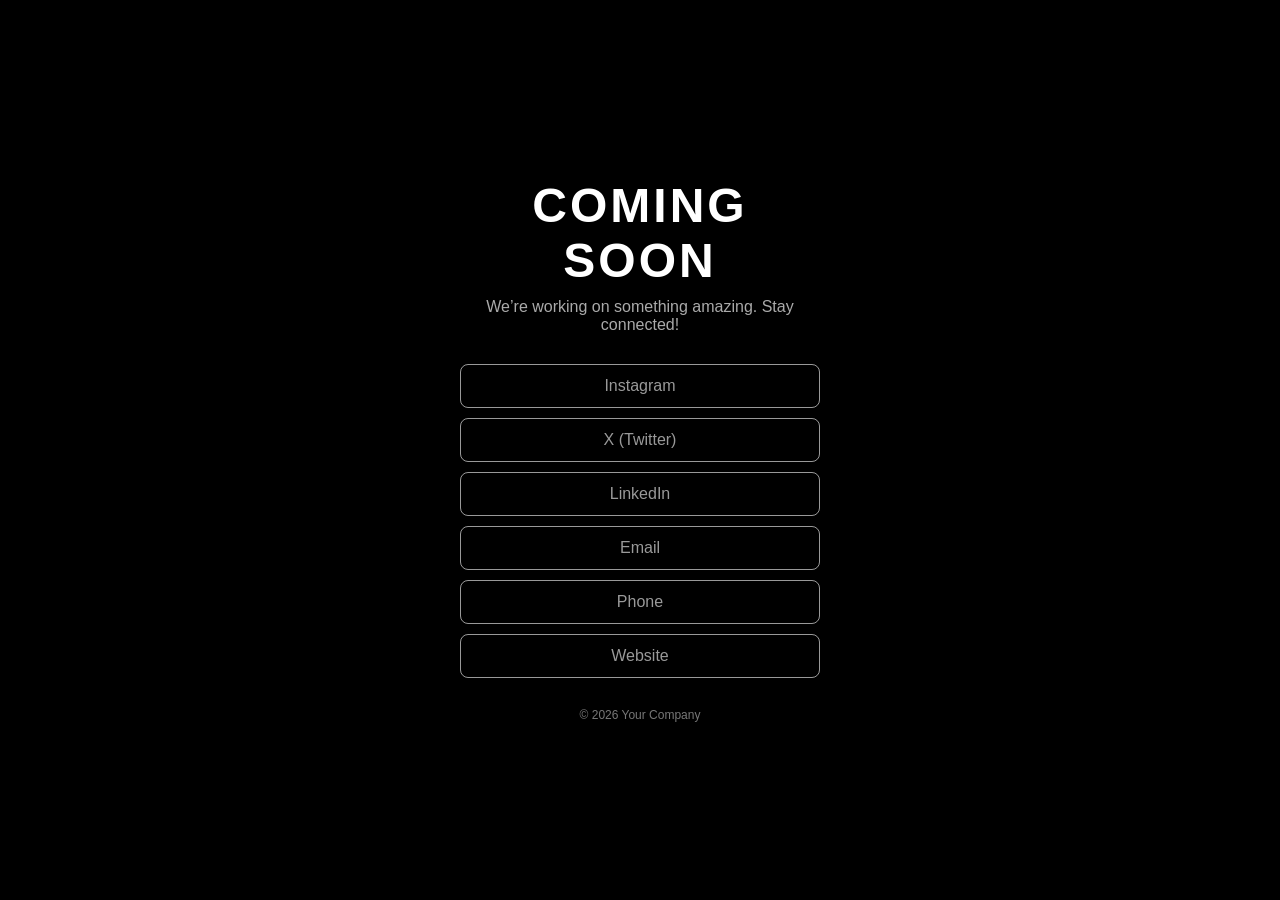
<file: ourlinks.html>
<!DOCTYPE html>
<html lang="en">
<head>
  <meta charset="UTF-8">
  <title>Coming Soon</title>
  <meta name="viewport" content="width=device-width, initial-scale=1.0">

  <style>
    * {
      margin: 0;
      padding: 0;
      box-sizing: border-box;
      font-family: "Segoe UI", sans-serif;
    }

    body {
      background: #000;
      color: #fff;
      height: 100vh;
      display: flex;
      justify-content: center;
      align-items: center;
    }

    .container {
      text-align: center;
      max-width: 400px;
      padding: 20px;
    }

    h1 {
      font-size: 48px;
      letter-spacing: 3px;
      margin-bottom: 10px;
    }

    p {
      font-size: 16px;
      color: #aaa;
      margin-bottom: 30px;
    }

    .links div {
      display: block;
      border: 1px solid #fff;
      padding: 12px;
      margin: 10px 0;
      border-radius: 8px;
      color: #fff;
      opacity: 0.6;
      cursor: not-allowed;
    }

    footer {
      margin-top: 30px;
      font-size: 12px;
      color: #777;
    }

  </style>
</head>
<body>

  <div class="container">
    <h1>COMING SOON</h1>
    <p>We’re working on something amazing. Stay connected!</p>

    <div class="links">
      <div>Instagram</div>
      <div>X (Twitter)</div>
      <div>LinkedIn</div>
      <div>Email</div>
      <div>Phone</div>
      <div>Website</div>
    </div>

    <footer>
      © 2026 Your Company
    </footer>
  </div>

</body>
</html>
</file>
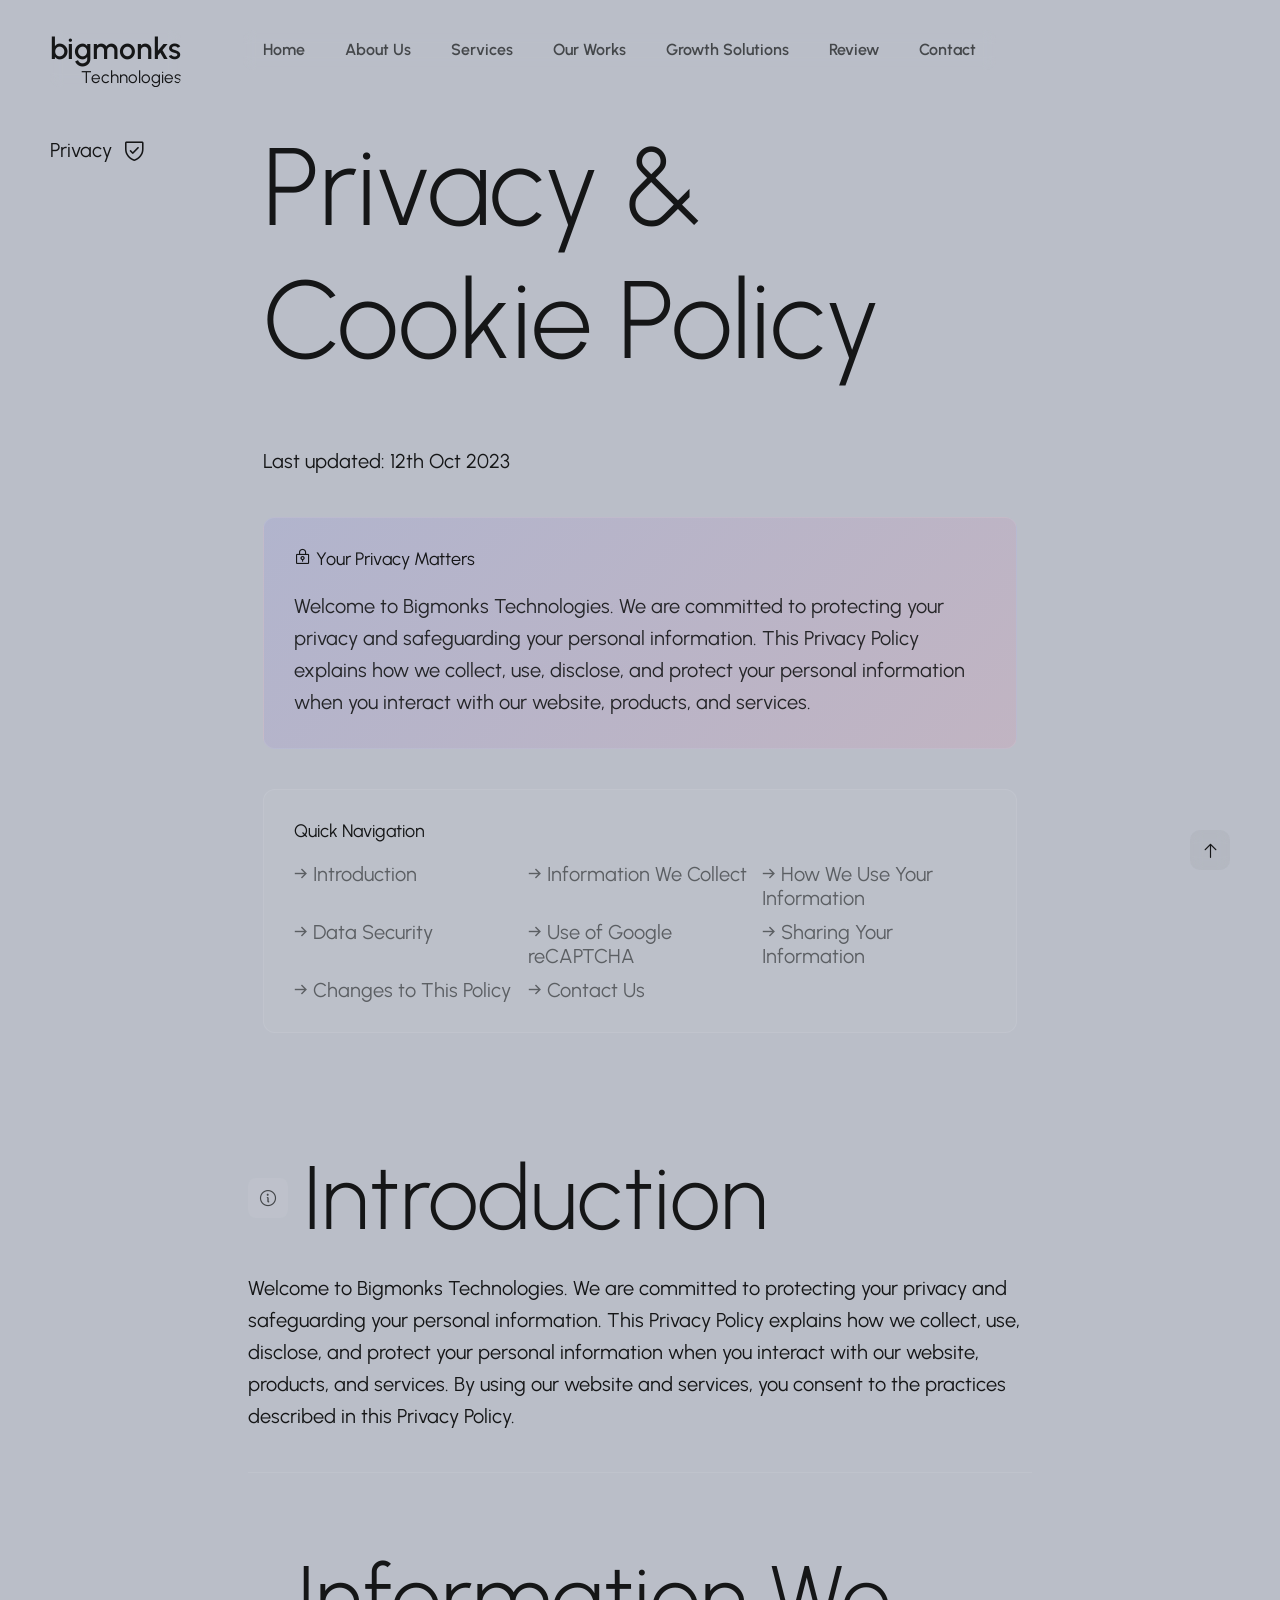
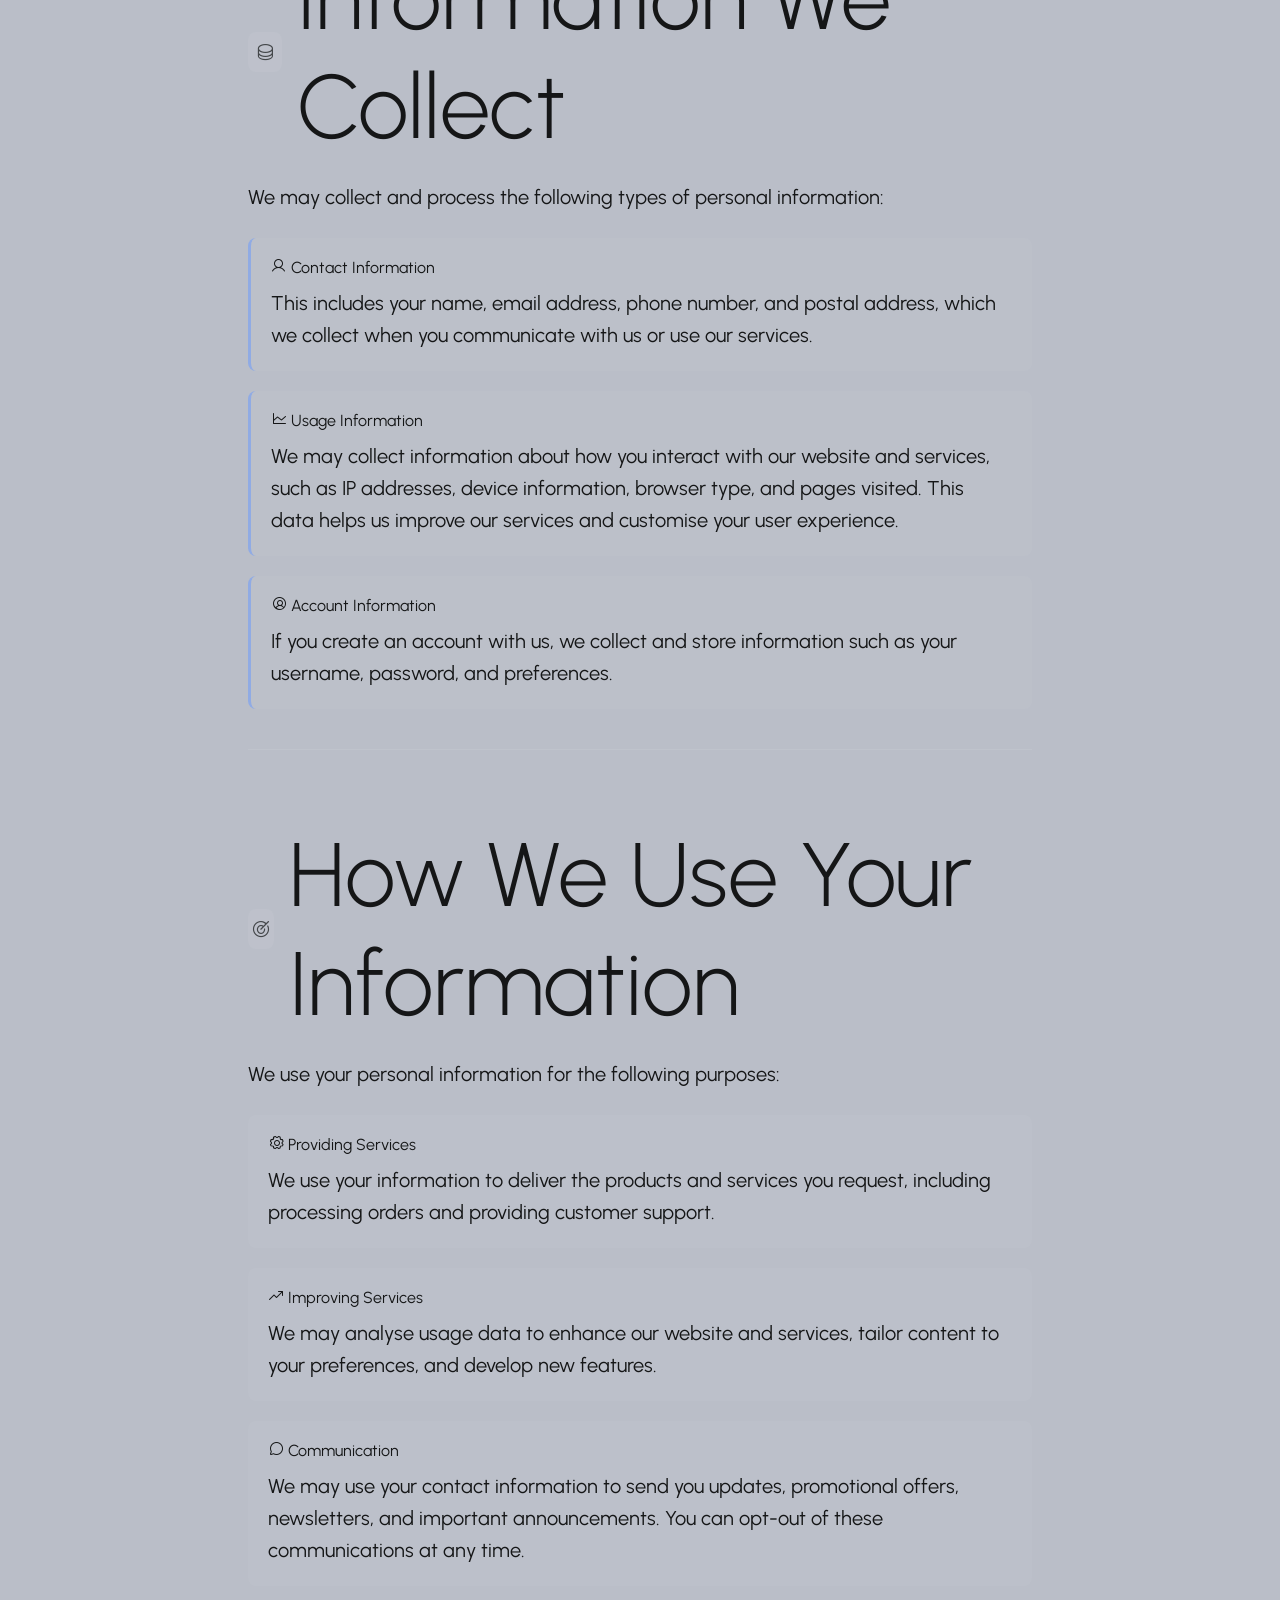
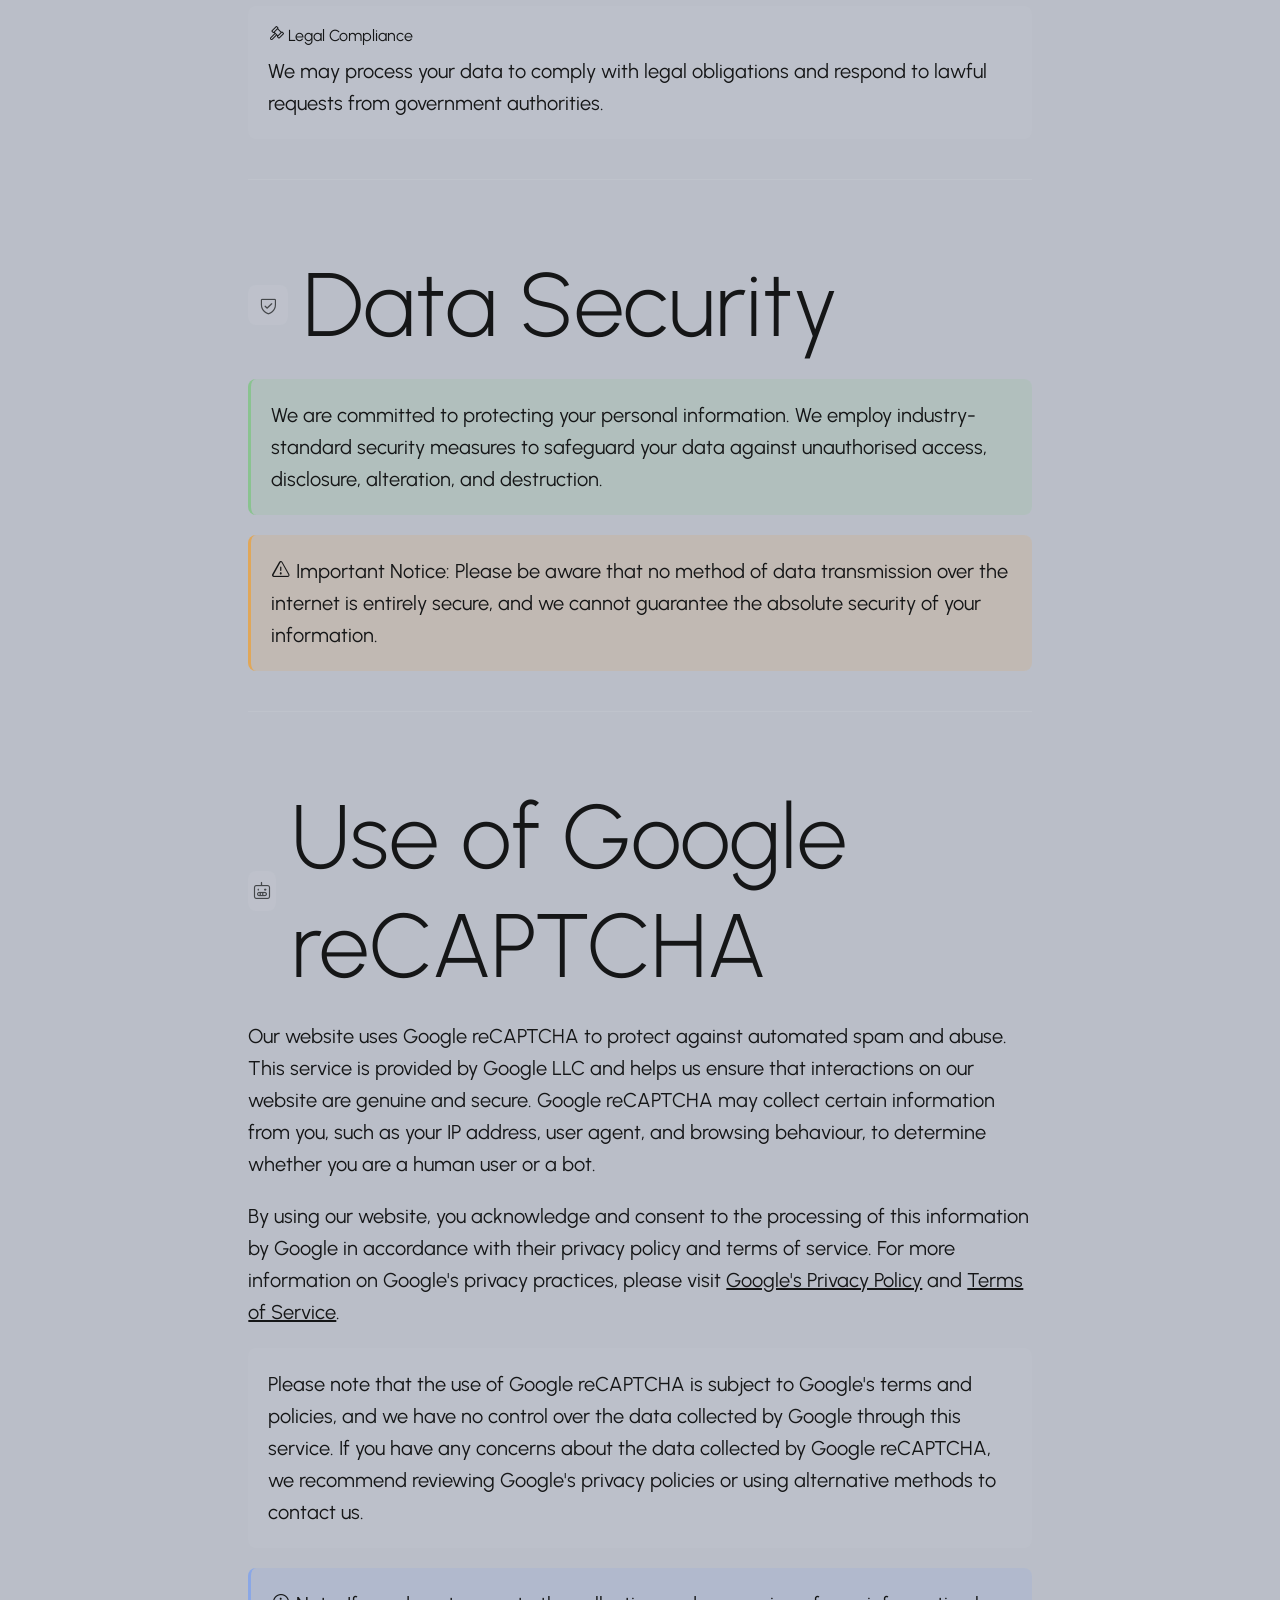
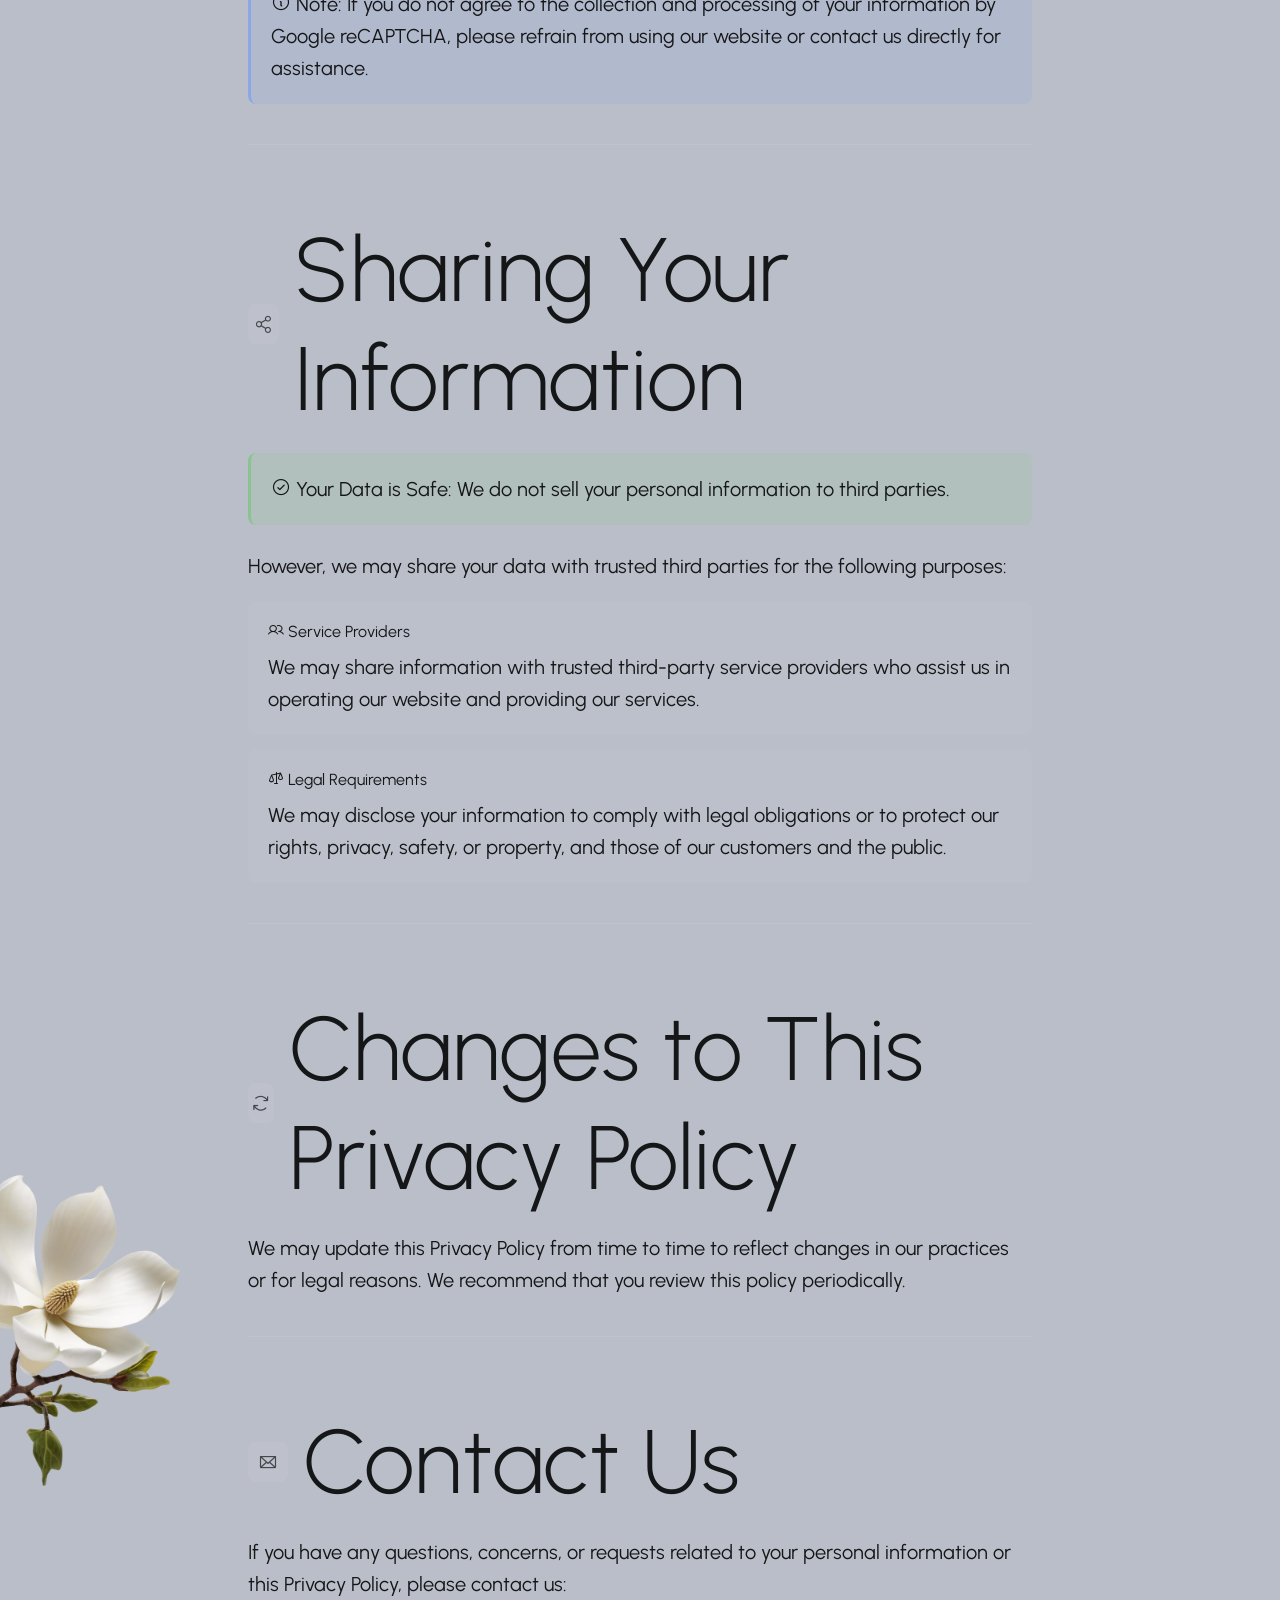
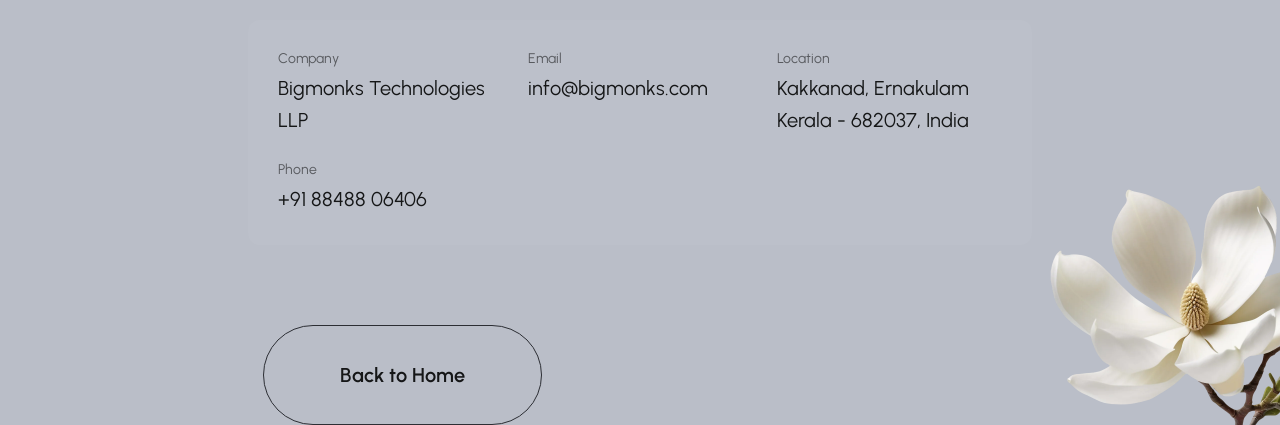
<file: privacy-policy.html>
<!DOCTYPE html>
<html lang="en" dir="ltr">
<head>
    <meta charset="UTF-8">
    <title>Privacy Policy | Bigmonks Technologies</title>
    <meta name="description" content="Privacy Policy for Bigmonks Technologies - Learn how we collect, use, and protect your personal information.">
    <meta http-equiv="X-UA-Compatible" content="IE=edge">
    <meta name="viewport" content="width=device-width, initial-scale=1, maximum-scale=5">
    <link rel="icon" href="img/favicon/favicon.ico" sizes="any">
    <link rel="stylesheet" type="text/css" href="css/plugins.css">
    <link rel="stylesheet" type="text/css" href="css/main.css">
    <style>
      .inner.contact {
        padding-top: 8rem;
      }
      @media only screen and (min-width: 1200px) {
        .inner.contact {
          padding-top: 12rem;
        }
      }
    </style>
</head>
<body>

  <!-- Header Start -->
  <header id="header" class="header d-flex justify-content-center loading__fade">
    <!-- Navigation Menu Start -->
    <div class="header__navigation d-flex justify-content-start">
      <nav id="menu" class="menu">
        <ul class="menu__list d-flex justify-content-start">
          <li class="menu__item">
            <a class="menu__link btn nav-link" href="index.html">
              <span class="menu__caption">Home</span>
              <i class="ph ph-squares-four"></i>
            </a>
          </li>
          <li class="menu__item">
            <a class="menu__link btn nav-link" href="index.html#about">
              <span class="menu__caption">About Us</span>
              <i class="ph ph-user"></i>
            </a>
          </li>
          <li class="menu__item">
            <a class="menu__link btn nav-link" href="index.html#services">
              <span class="menu__caption">Services</span>
              <i class="ph ph-sticker"></i>
            </a>
          </li>
          <li class="menu__item">
            <a class="menu__link btn nav-link" href="works.html">
              <span class="menu__caption">Our Works</span>
              <i class="ph ph-briefcase"></i>
            </a>
          </li>
          <li class="menu__item">
            <a class="menu__link btn nav-link" href="growth-solutions.html">
              <span class="menu__caption">Growth Solutions</span>
              <i class="ph ph-trend-up"></i>
            </a>
          </li>
          <li class="menu__item">
            <a class="menu__link btn nav-link" href="index.html#resume">
              <span class="menu__caption">Review</span>
              <i class="ph ph-article"></i>
            </a>
          </li>
          <li class="menu__item">
            <a class="menu__link btn nav-link" href="index.html#contact">
              <span class="menu__caption">Contact</span>
              <i class="ph ph-envelope"></i>
            </a>
          </li>
        </ul>
      </nav>
    </div>
    <!-- Navigation Menu End -->
  </header>
  <!-- Fixed Logo Start -->
  <div class="logo loading__fade">
    <a href="index.html" class="logo__link" style="display: block;">
      <div class="logo-text" style="font-size: 30px;">bigmonks</div>
      <div class="logo-subtext" style="font-size: 17px; text-align: right;">Technologies</div>
    </a>
  </div>
  <!-- Fixed Logo End -->
  <!-- Header End -->

  <!-- Page Content Start -->
  <main id="page-content" class="page-content">
<section class="inner contact">
        <div class="inner__wrapper">
          <div class="container-fluid p-0">
            <div class="row g-0">
              
              <div class="col-12 col-xl-2">
                <div class="inner__name">
                  <div class="content__block name-block">
                    <span class="section-name icon-right animate-in-up">
                      <span class="section-name-caption">Privacy</span>
                      <i class="ph ph-shield-check"></i>
                    </span>
                  </div>
                </div>
              </div>

              <div class="col-12 col-xl-8">
                <div class="inner__content">

                  <!-- Title -->
                  <div class="content__block section-text-title">
                    <div class="block__descr">
                      <h1 class="reveal-type animate-in-up">Privacy & Cookie Policy</h1>
                      <p class="h2__text type-basic-160lh animate-in-up">Last updated: 12th Oct 2023</p>
                    </div>
                  </div>

                  <!-- Key Highlights -->
                  <div class="content__block animate-in-up" style="margin: 40px 0;">
                    <div style="background: linear-gradient(135deg, rgba(100,100,255,0.1), rgba(255,100,150,0.1)); padding: 30px; border-radius: 12px; border: 1px solid rgba(255,255,255,0.08);">
                      <h3 style="margin-bottom: 20px; font-size: 18px;"><i class="ph ph-lock-key"></i> Your Privacy Matters</h3>
                      <p class="type-basic-160lh" style="opacity: 0.9;">
                        Welcome to Bigmonks Technologies. We are committed to protecting your privacy and safeguarding your personal information. This Privacy Policy explains how we collect, use, disclose, and protect your personal information when you interact with our website, products, and services.
                      </p>
                    </div>
                  </div>

                  <!-- Quick Navigation -->
                  <div class="content__block animate-in-up" style="margin: 40px 0;">
                    <div style="background: rgba(255,255,255,0.03); padding: 30px; border-radius: 12px; border: 1px solid rgba(255,255,255,0.08);">
                      <h3 style="margin-bottom: 20px; font-size: 18px;">Quick Navigation</h3>
                      <div style="display: grid; grid-template-columns: repeat(auto-fit, minmax(200px, 1fr)); gap: 10px;">
                        <a href="#section-1" style="color: var(--text-color); opacity: 0.8; text-decoration: none; transition: opacity 0.3s;">→ Introduction</a>
                        <a href="#section-2" style="color: var(--text-color); opacity: 0.8; text-decoration: none; transition: opacity 0.3s;">→ Information We Collect</a>
                        <a href="#section-3" style="color: var(--text-color); opacity: 0.8; text-decoration: none; transition: opacity 0.3s;">→ How We Use Your Information</a>
                        <a href="#section-4" style="color: var(--text-color); opacity: 0.8; text-decoration: none; transition: opacity 0.3s;">→ Data Security</a>
                        <a href="#section-5" style="color: var(--text-color); opacity: 0.8; text-decoration: none; transition: opacity 0.3s;">→ Use of Google reCAPTCHA</a>
                        <a href="#section-6" style="color: var(--text-color); opacity: 0.8; text-decoration: none; transition: opacity 0.3s;">→ Sharing Your Information</a>
                        <a href="#section-7" style="color: var(--text-color); opacity: 0.8; text-decoration: none; transition: opacity 0.3s;">→ Changes to This Policy</a>
                        <a href="#section-8" style="color: var(--text-color); opacity: 0.8; text-decoration: none; transition: opacity 0.3s;">→ Contact Us</a>
                      </div>
                    </div>
                  </div>

                  <!-- Privacy Content -->
                  <div class="content__block grid-block">
                    <div class="container-fluid p-0">
                      <div class="row g-0">
                        <div class="col-12">

                          <!-- Section 1: Introduction -->
                          <div id="section-1" class="grid-item animate-in-up" style="padding: 40px 0; border-bottom: 1px solid rgba(255,255,255,0.08);">
                            <div style="display: flex; align-items: center; margin-bottom: 20px;">
                              <div style="width: 40px; height: 40px; background: rgba(255,255,255,0.05); border-radius: 8px; display: flex; align-items: center; justify-content: center; margin-right: 15px;">
                                <i class="ph ph-info" style="font-size: 20px;"></i>
                              </div>
                              <h2 style="margin: 0;">Introduction</h2>
                            </div>
                            
                            <p class="type-basic-160lh">
                              Welcome to Bigmonks Technologies. We are committed to protecting your privacy and safeguarding your personal information. This Privacy Policy explains how we collect, use, disclose, and protect your personal information when you interact with our website, products, and services. By using our website and services, you consent to the practices described in this Privacy Policy.
                            </p>
                          </div>

                          <!-- Section 2: Information We Collect -->
                          <div id="section-2" class="grid-item animate-in-up" style="padding: 40px 0; border-bottom: 1px solid rgba(255,255,255,0.08);">
                            <div style="display: flex; align-items: center; margin-bottom: 20px;">
                              <div style="width: 40px; height: 40px; background: rgba(255,255,255,0.05); border-radius: 8px; display: flex; align-items: center; justify-content: center; margin-right: 15px;">
                                <i class="ph ph-database" style="font-size: 20px;"></i>
                              </div>
                              <h2 style="margin: 0;">Information We Collect</h2>
                            </div>
                            
                            <p class="type-basic-160lh">
                              We may collect and process the following types of personal information:
                            </p>

                            <div style="display: grid; gap: 20px; margin-top: 25px;">
                              <div style="background: rgba(255,255,255,0.03); padding: 20px; border-radius: 8px; border-left: 3px solid rgba(100,150,255,0.5);">
                                <h3 style="margin-bottom: 10px; font-size: 16px;"><i class="ph ph-user"></i> Contact Information</h3>
                                <p class="type-basic-160lh">
                                  This includes your name, email address, phone number, and postal address, which we collect when you communicate with us or use our services.
                                </p>
                              </div>

                              <div style="background: rgba(255,255,255,0.03); padding: 20px; border-radius: 8px; border-left: 3px solid rgba(100,150,255,0.5);">
                                <h3 style="margin-bottom: 10px; font-size: 16px;"><i class="ph ph-chart-line"></i> Usage Information</h3>
                                <p class="type-basic-160lh">
                                  We may collect information about how you interact with our website and services, such as IP addresses, device information, browser type, and pages visited. This data helps us improve our services and customise your user experience.
                                </p>
                              </div>

                              <div style="background: rgba(255,255,255,0.03); padding: 20px; border-radius: 8px; border-left: 3px solid rgba(100,150,255,0.5);">
                                <h3 style="margin-bottom: 10px; font-size: 16px;"><i class="ph ph-user-circle"></i> Account Information</h3>
                                <p class="type-basic-160lh">
                                  If you create an account with us, we collect and store information such as your username, password, and preferences.
                                </p>
                              </div>
                            </div>
                          </div>

                          <!-- Section 3: How We Use Your Information -->
                          <div id="section-3" class="grid-item animate-in-up" style="padding: 40px 0; border-bottom: 1px solid rgba(255,255,255,0.08);">
                            <div style="display: flex; align-items: center; margin-bottom: 20px;">
                              <div style="width: 40px; height: 40px; background: rgba(255,255,255,0.05); border-radius: 8px; display: flex; align-items: center; justify-content: center; margin-right: 15px;">
                                <i class="ph ph-target" style="font-size: 20px;"></i>
                              </div>
                              <h2 style="margin: 0;">How We Use Your Information</h2>
                            </div>
                            
                            <p class="type-basic-160lh">
                              We use your personal information for the following purposes:
                            </p>

                            <div style="display: grid; gap: 20px; margin-top: 25px;">
                              <div style="background: rgba(255,255,255,0.03); padding: 20px; border-radius: 8px;">
                                <h3 style="margin-bottom: 10px; font-size: 16px;"><i class="ph ph-gear"></i> Providing Services</h3>
                                <p class="type-basic-160lh">
                                  We use your information to deliver the products and services you request, including processing orders and providing customer support.
                                </p>
                              </div>

                              <div style="background: rgba(255,255,255,0.03); padding: 20px; border-radius: 8px;">
                                <h3 style="margin-bottom: 10px; font-size: 16px;"><i class="ph ph-trend-up"></i> Improving Services</h3>
                                <p class="type-basic-160lh">
                                  We may analyse usage data to enhance our website and services, tailor content to your preferences, and develop new features.
                                </p>
                              </div>

                              <div style="background: rgba(255,255,255,0.03); padding: 20px; border-radius: 8px;">
                                <h3 style="margin-bottom: 10px; font-size: 16px;"><i class="ph ph-chat-circle"></i> Communication</h3>
                                <p class="type-basic-160lh">
                                  We may use your contact information to send you updates, promotional offers, newsletters, and important announcements. You can opt-out of these communications at any time.
                                </p>
                              </div>

                              <div style="background: rgba(255,255,255,0.03); padding: 20px; border-radius: 8px;">
                                <h3 style="margin-bottom: 10px; font-size: 16px;"><i class="ph ph-gavel"></i> Legal Compliance</h3>
                                <p class="type-basic-160lh">
                                  We may process your data to comply with legal obligations and respond to lawful requests from government authorities.
                                </p>
                              </div>
                            </div>
                          </div>

                          <!-- Section 4: Data Security -->
                          <div id="section-4" class="grid-item animate-in-up" style="padding: 40px 0; border-bottom: 1px solid rgba(255,255,255,0.08);">
                            <div style="display: flex; align-items: center; margin-bottom: 20px;">
                              <div style="width: 40px; height: 40px; background: rgba(255,255,255,0.05); border-radius: 8px; display: flex; align-items: center; justify-content: center; margin-right: 15px;">
                                <i class="ph ph-shield-check" style="font-size: 20px;"></i>
                              </div>
                              <h2 style="margin: 0;">Data Security</h2>
                            </div>
                            
                            <div style="background: rgba(100,200,100,0.1); padding: 20px; border-radius: 8px; border-left: 3px solid rgba(100,200,100,0.5);">
                              <p class="type-basic-160lh" style="margin: 0;">
                                We are committed to protecting your personal information. We employ industry-standard security measures to safeguard your data against unauthorised access, disclosure, alteration, and destruction.
                              </p>
                            </div>

                            <div style="background: rgba(255,150,0,0.1); padding: 20px; border-radius: 8px; border-left: 3px solid rgba(255,150,0,0.5); margin-top: 20px;">
                              <p class="type-basic-160lh" style="margin: 0;">
                                <strong><i class="ph ph-warning"></i> Important Notice:</strong> Please be aware that no method of data transmission over the internet is entirely secure, and we cannot guarantee the absolute security of your information.
                              </p>
                            </div>
                          </div>

                          <!-- Section 5: Use of Google reCAPTCHA -->
                          <div id="section-5" class="grid-item animate-in-up" style="padding: 40px 0; border-bottom: 1px solid rgba(255,255,255,0.08);">
                            <div style="display: flex; align-items: center; margin-bottom: 20px;">
                              <div style="width: 40px; height: 40px; background: rgba(255,255,255,0.05); border-radius: 8px; display: flex; align-items: center; justify-content: center; margin-right: 15px;">
                                <i class="ph ph-robot" style="font-size: 20px;"></i>
                              </div>
                              <h2 style="margin: 0;">Use of Google reCAPTCHA</h2>
                            </div>
                            
                            <p class="type-basic-160lh">
                              Our website uses Google reCAPTCHA to protect against automated spam and abuse. This service is provided by Google LLC and helps us ensure that interactions on our website are genuine and secure. Google reCAPTCHA may collect certain information from you, such as your IP address, user agent, and browsing behaviour, to determine whether you are a human user or a bot.
                            </p>

                            <p class="type-basic-160lh" style="margin-top: 20px;">
                              By using our website, you acknowledge and consent to the processing of this information by Google in accordance with their privacy policy and terms of service. For more information on Google's privacy practices, please visit <a href="https://policies.google.com/privacy" target="_blank" style="color: var(--text-color); text-decoration: underline;">Google's Privacy Policy</a> and <a href="https://policies.google.com/terms" target="_blank" style="color: var(--text-color); text-decoration: underline;">Terms of Service</a>.
                            </p>

                            <div style="background: rgba(255,255,255,0.03); padding: 20px; border-radius: 8px; margin-top: 20px;">
                              <p class="type-basic-160lh" style="margin: 0;">
                                Please note that the use of Google reCAPTCHA is subject to Google's terms and policies, and we have no control over the data collected by Google through this service. If you have any concerns about the data collected by Google reCAPTCHA, we recommend reviewing Google's privacy policies or using alternative methods to contact us.
                              </p>
                            </div>

                            <div style="background: rgba(100,150,255,0.1); padding: 20px; border-radius: 8px; border-left: 3px solid rgba(100,150,255,0.5); margin-top: 20px;">
                              <p class="type-basic-160lh" style="margin: 0;">
                                <strong><i class="ph ph-info"></i> Note:</strong> If you do not agree to the collection and processing of your information by Google reCAPTCHA, please refrain from using our website or contact us directly for assistance.
                              </p>
                            </div>
                          </div>

                          <!-- Section 6: Sharing Your Information -->
                          <div id="section-6" class="grid-item animate-in-up" style="padding: 40px 0; border-bottom: 1px solid rgba(255,255,255,0.08);">
                            <div style="display: flex; align-items: center; margin-bottom: 20px;">
                              <div style="width: 40px; height: 40px; background: rgba(255,255,255,0.05); border-radius: 8px; display: flex; align-items: center; justify-content: center; margin-right: 15px;">
                                <i class="ph ph-share-network" style="font-size: 20px;"></i>
                              </div>
                              <h2 style="margin: 0;">Sharing Your Information</h2>
                            </div>
                            
                            <div style="background: rgba(100,200,100,0.1); padding: 20px; border-radius: 8px; border-left: 3px solid rgba(100,200,100,0.5); margin-bottom: 25px;">
                              <p class="type-basic-160lh" style="margin: 0;">
                                <strong><i class="ph ph-check-circle"></i> Your Data is Safe:</strong> We do not sell your personal information to third parties.
                              </p>
                            </div>

                            <p class="type-basic-160lh">
                              However, we may share your data with trusted third parties for the following purposes:
                            </p>

                            <div style="display: grid; gap: 15px; margin-top: 20px;">
                              <div style="padding: 20px; background: rgba(255,255,255,0.03); border-radius: 8px;">
                                <h3 style="margin-bottom: 10px; font-size: 16px;"><i class="ph ph-users"></i> Service Providers</h3>
                                <p class="type-basic-160lh">
                                  We may share information with trusted third-party service providers who assist us in operating our website and providing our services.
                                </p>
                              </div>

                              <div style="padding: 20px; background: rgba(255,255,255,0.03); border-radius: 8px;">
                                <h3 style="margin-bottom: 10px; font-size: 16px;"><i class="ph ph-scales"></i> Legal Requirements</h3>
                                <p class="type-basic-160lh">
                                  We may disclose your information to comply with legal obligations or to protect our rights, privacy, safety, or property, and those of our customers and the public.
                                </p>
                              </div>
                            </div>
                          </div>

                          <!-- Section 7: Changes to This Privacy Policy -->
                          <div id="section-7" class="grid-item animate-in-up" style="padding: 40px 0; border-bottom: 1px solid rgba(255,255,255,0.08);">
                            <div style="display: flex; align-items: center; margin-bottom: 20px;">
                              <div style="width: 40px; height: 40px; background: rgba(255,255,255,0.05); border-radius: 8px; display: flex; align-items: center; justify-content: center; margin-right: 15px;">
                                <i class="ph ph-arrows-clockwise" style="font-size: 20px;"></i>
                              </div>
                              <h2 style="margin: 0;">Changes to This Privacy Policy</h2>
                            </div>
                            
                            <p class="type-basic-160lh">
                              We may update this Privacy Policy from time to time to reflect changes in our practices or for legal reasons. We recommend that you review this policy periodically.
                            </p>
                          </div>

                          <!-- Section 8: Contact Us -->
                          <div id="section-8" class="grid-item animate-in-up" style="padding: 40px 0;">
                            <div style="display: flex; align-items: center; margin-bottom: 20px;">
                              <div style="width: 40px; height: 40px; background: rgba(255,255,255,0.05); border-radius: 8px; display: flex; align-items: center; justify-content: center; margin-right: 15px;">
                                <i class="ph ph-envelope" style="font-size: 20px;"></i>
                              </div>
                              <h2 style="margin: 0;">Contact Us</h2>
                            </div>
                            
                            <p class="type-basic-160lh">
                              If you have any questions, concerns, or requests related to your personal information or this Privacy Policy, please contact us:
                            </p>

                            <div style="background: rgba(255,255,255,0.03); padding: 30px; border-radius: 12px; margin-top: 20px;">
                              <div style="display: grid; grid-template-columns: repeat(auto-fit, minmax(200px, 1fr)); gap: 25px;">
                                <div>
                                  <p style="opacity: 0.6; margin-bottom: 5px; font-size: 14px;">Company</p>
                                  <p class="type-basic-160lh"><strong>Bigmonks Technologies LLP</strong></p>
                                </div>
                                <div>
                                  <p style="opacity: 0.6; margin-bottom: 5px; font-size: 14px;">Email</p>
                                  <p class="type-basic-160lh">
                                    <a href="mailto:info@bigmonks.com" style="color: var(--text-color); text-decoration: none;">info@bigmonks.com</a>
                                  </p>
                                </div>
                                <div>
                                  <p style="opacity: 0.6; margin-bottom: 5px; font-size: 14px;">Location</p>
                                  <p class="type-basic-160lh">Kakkanad, Ernakulam<br>Kerala - 682037, India</p>
                                </div>
                                <div>
                                  <p style="opacity: 0.6; margin-bottom: 5px; font-size: 14px;">Phone</p>
                                  <p class="type-basic-160lh">
                                    <a href="tel:+918848806406" style="color: var(--text-color); text-decoration: none;">+91 88488 06406</a>
                                  </p>
                                </div>
                              </div>
                            </div>
                          </div>

                        </div>
                      </div>
                    </div>
                  </div>

                  <!-- Back to Home Button -->
                  <div class="content__block animate-in-up" style="margin-top: 40px;">
                    <a href="index.html" class="btn btn-default hover-default">
                      <em></em>
                      <span class="btn-caption">Back to Home</span>
                    </a>
                  </div>

                </div>
              </div>
              <!-- Inner Section Content End -->

              <!-- Inner Section Aside Start -->
              <div class="col-12 col-xl-2"></div>
              <!-- Inner Section Aside End -->

            </div>
          </div>
        </div>
      </section>
      <!-- Inner Section - Contact - End -->

    </main>
    <!-- Page Content End -->

    <!-- Bottom Background Images Start -->
    <div class="bottom__background bottom-bg-02">
      <div class="bottom-bg-02__02 animate-card-2">
        <img src="img/backgrounds/1200x1553_bg04.webp" alt="Template background image">
      </div>
      <div class="bottom-bg-02__01 animate-card-2">
        <img src="img/backgrounds/1200x1200_bg05.webp" alt="Template background image">
      </div>
    </div>
    <!-- Bottom Background Images End -->

    <!-- Mobile Menu Bottom Placeholder Start -->
    <div class="header-offset"></div>
    <!-- Mobile Menu Bottom Placeholder End -->

    <!-- To Top Button Start -->
    <a href="#0" id="to-top" class="btn btn-to-top slide-up">
      <i class="ph ph-arrow-up"></i>
    </a>
    <!-- To Top Button End -->

    <!-- Root element of PhotoSwipe. Must have class pswp. -->
    <div class="pswp" tabindex="-1" role="dialog" aria-hidden="true">
      <div class="pswp__bg"></div>
      <div class="pswp__scroll-wrap">
        <div class="pswp__container">
          <div class="pswp__item"></div>
          <div class="pswp__item"></div>
          <div class="pswp__item"></div>
        </div>
        <div class="pswp__ui pswp__ui--hidden">
          <div class="pswp__top-bar">
            <div class="pswp__counter"></div>
            <button class="pswp__button pswp__button--close link-s" title="Close (Esc)"></button>
            <button class="pswp__button pswp__button--share link-s" title="Share"></button>
            <button class="pswp__button pswp__button--fs link-s" title="Toggle fullscreen"></button>
            <button class="pswp__button pswp__button--zoom link-s" title="Zoom in/out"></button>
            <div class="pswp__preloader">
              <div class="pswp__preloader__icn">
                <div class="pswp__preloader__cut">
                  <div class="pswp__preloader__donut"></div>
                </div>
              </div>
            </div>
          </div>
          <div class="pswp__share-modal pswp__share-modal--hidden pswp__single-tap">
            <div class="pswp__share-tooltip"></div>
          </div>
          <button class="pswp__button pswp__button--arrow--left link-s" title="Previous (arrow left)"></button>
          <button class="pswp__button pswp__button--arrow--right link-s" title="Next (arrow right)"></button>
          <div class="pswp__caption">
            <div class="pswp__caption__center"></div>
          </div>
        </div>
      </div>
    </div>

    <!-- Load Scripts Start -->
    <script src="js/libs.min.js"></script>
    <script src="js/gallery-init.js"></script>
    <script src="js/app.js"></script>
    <!-- Load Scripts End -->

  </body>
</html>
</file>
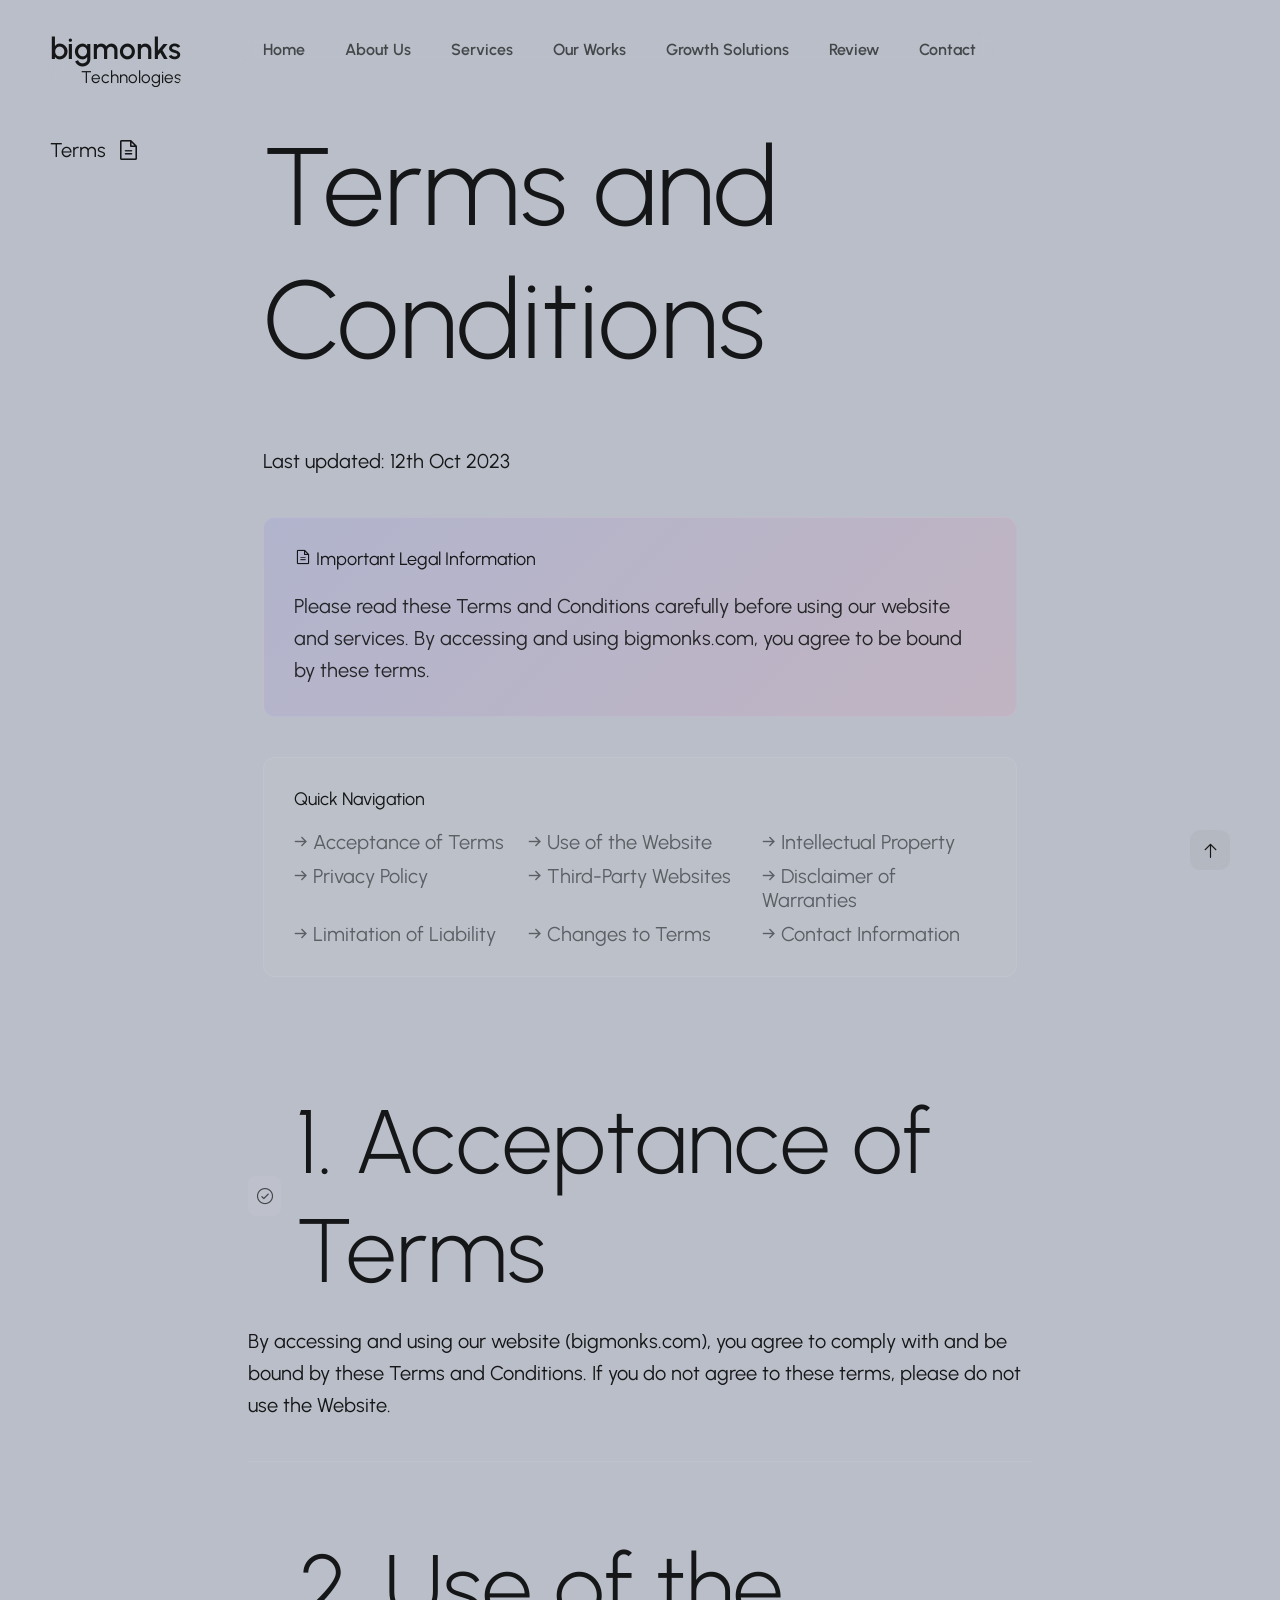
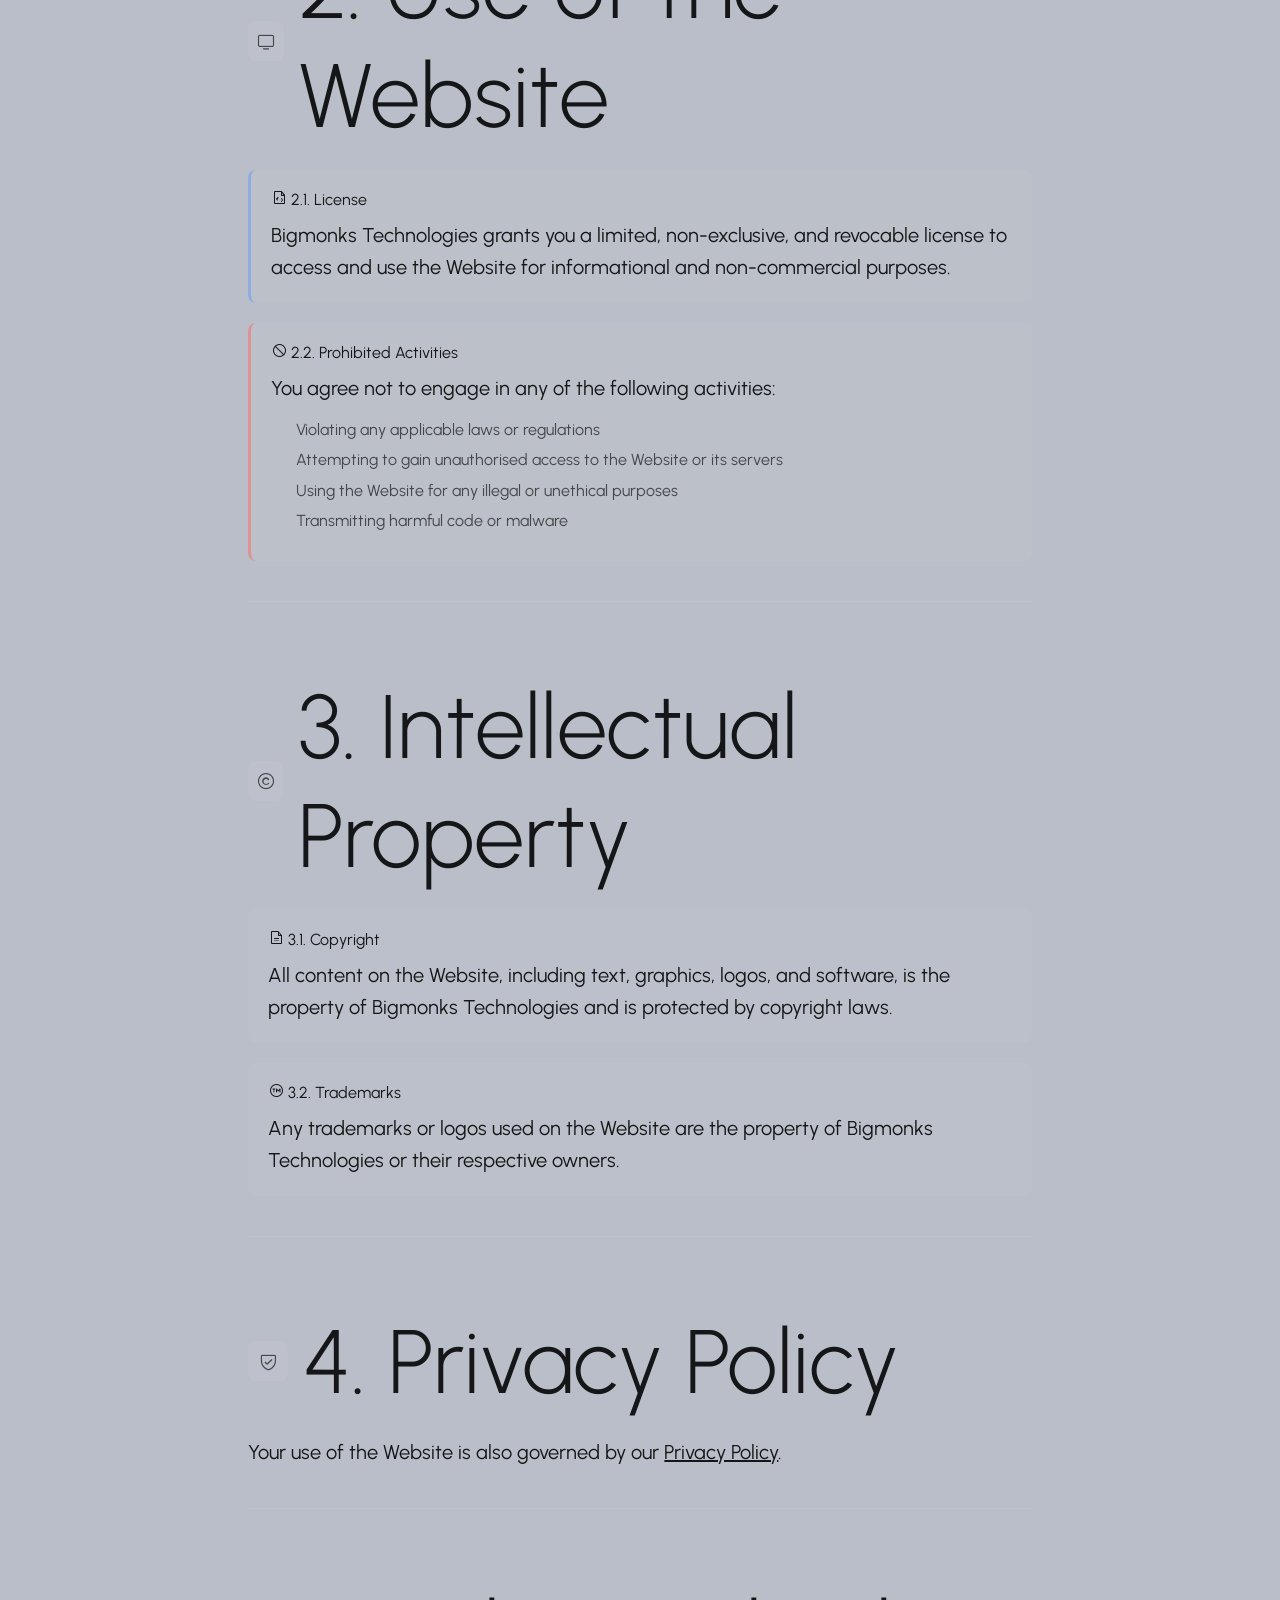
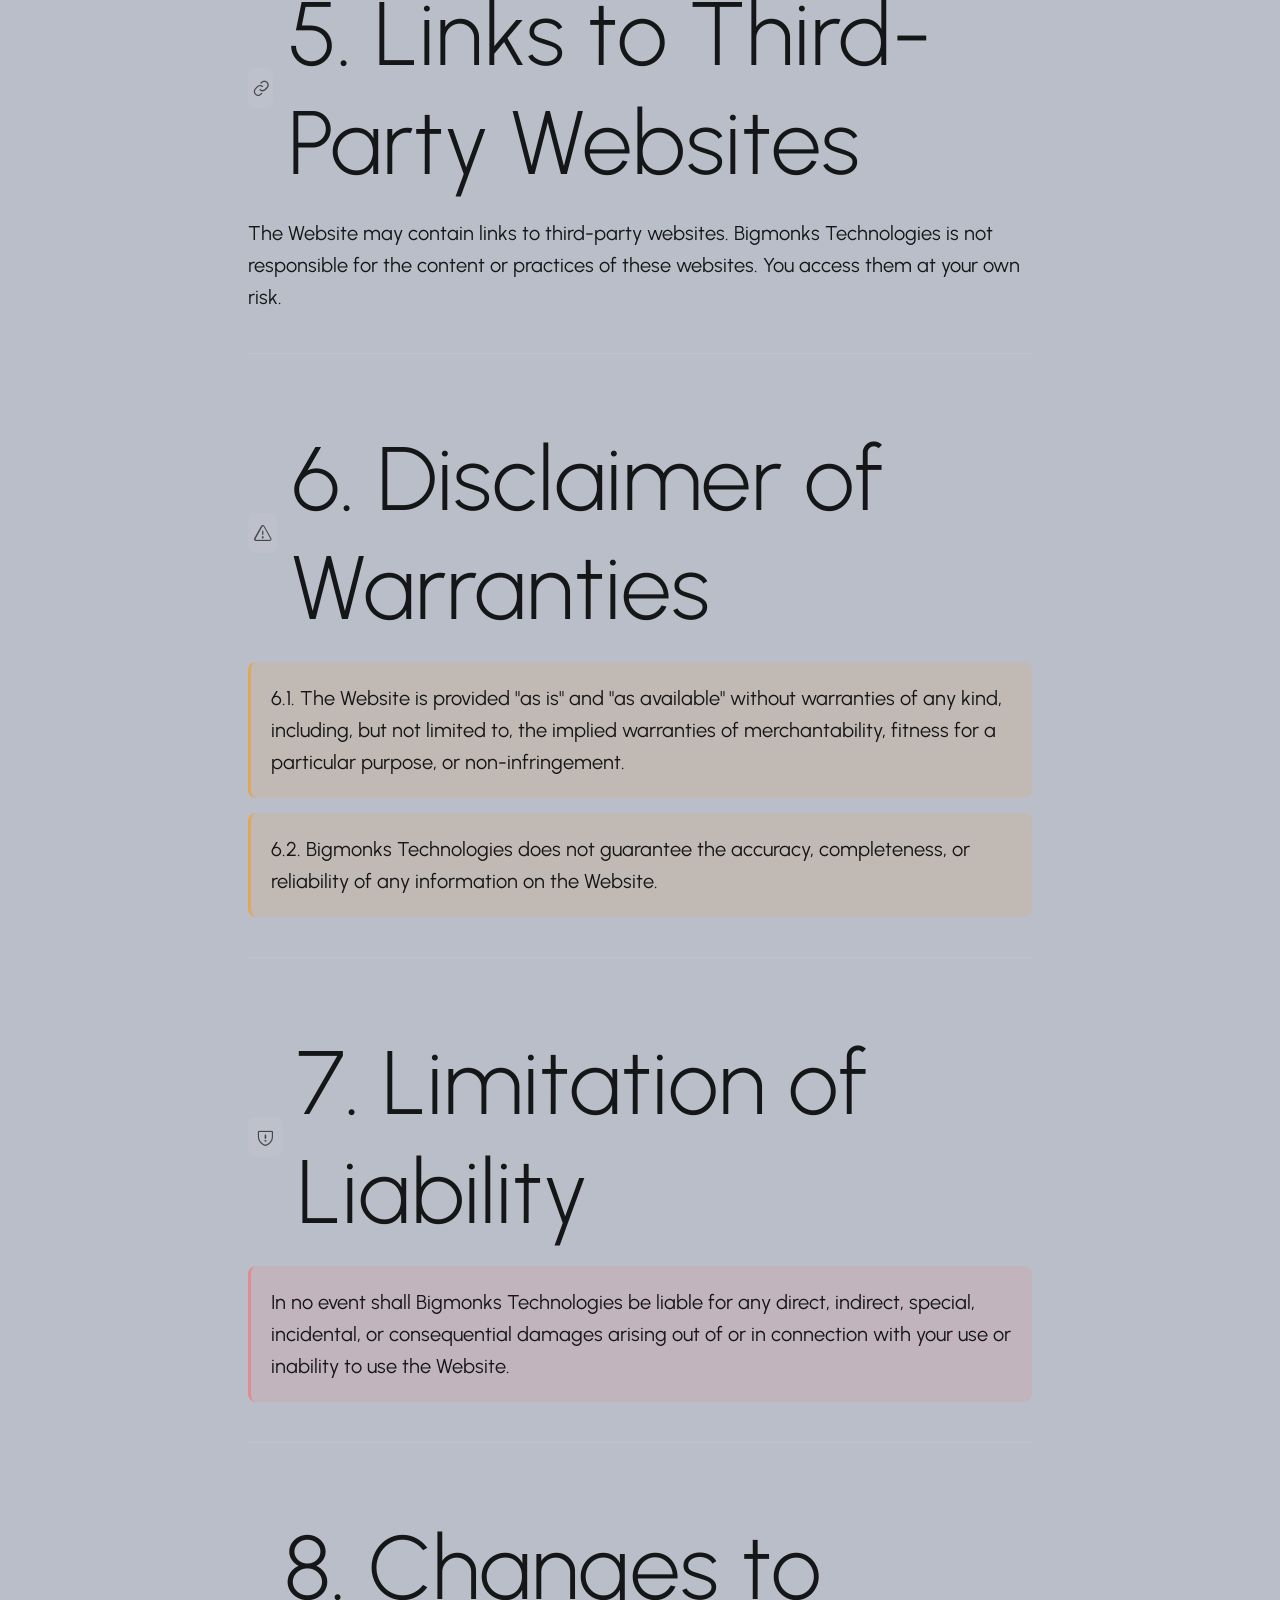
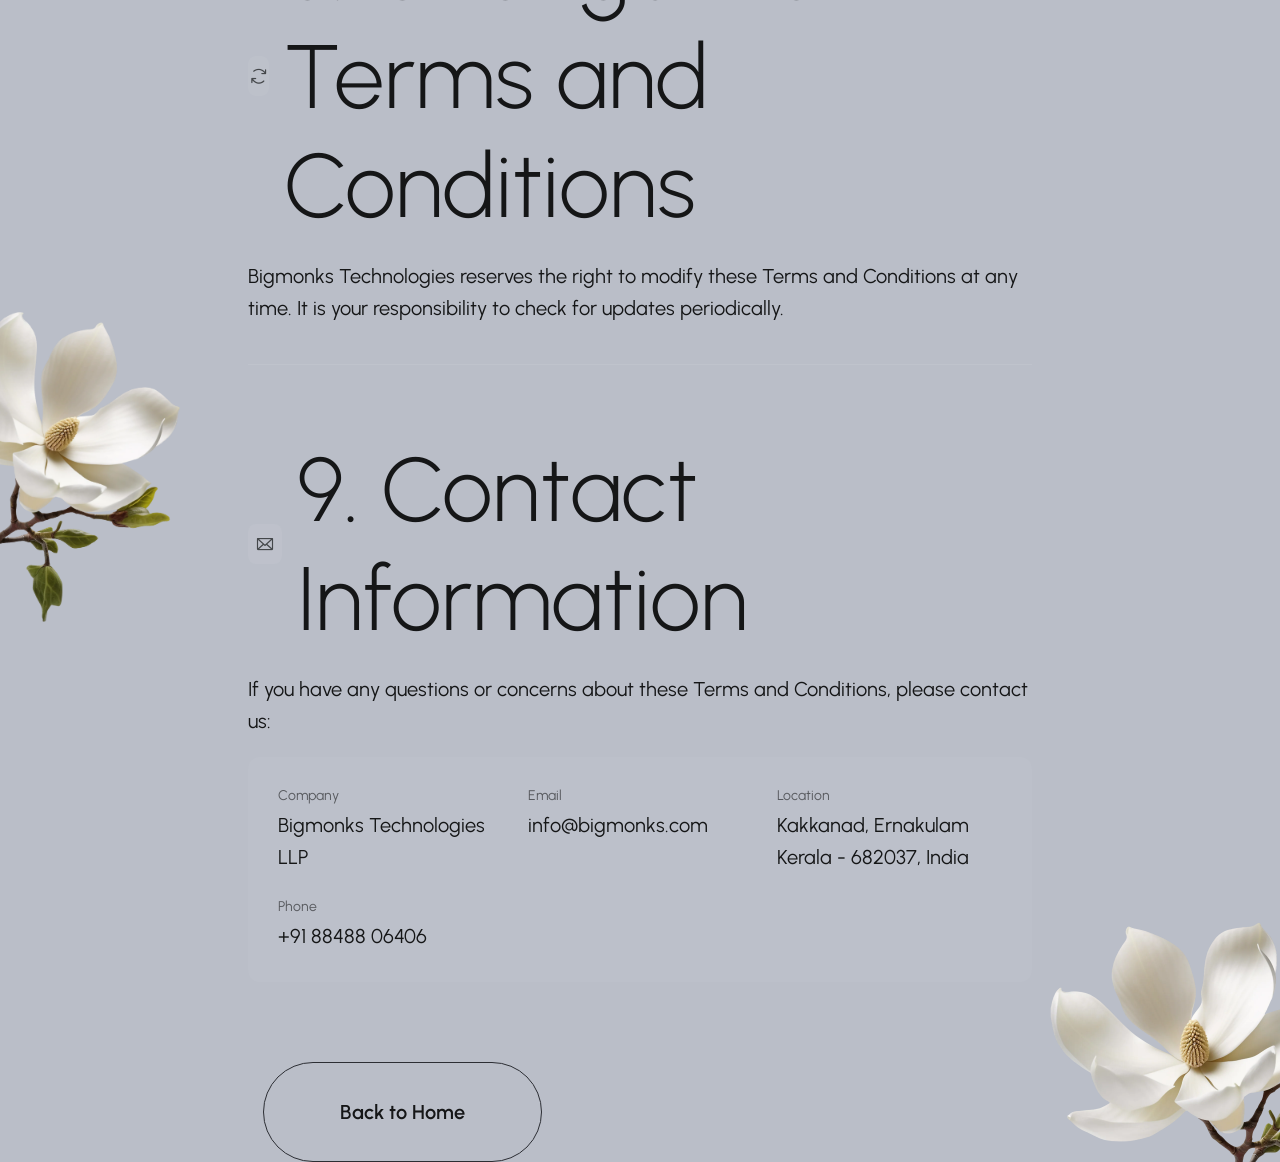
<file: termsofservice.html>
<!DOCTYPE html>
<html lang="en" dir="ltr">
<head>
    <meta charset="UTF-8">
    <title>Terms and Conditions | Bigmonks Technologies</title>
    <meta name="description" content="Terms and Conditions for Bigmonks Technologies - Please read these terms carefully before using our services.">
    <meta http-equiv="X-UA-Compatible" content="IE=edge">
    <meta name="viewport" content="width=device-width, initial-scale=1, maximum-scale=5">
    <link rel="icon" href="img/favicon/favicon.ico" sizes="any">
    <link rel="stylesheet" type="text/css" href="css/plugins.css">
    <link rel="stylesheet" type="text/css" href="css/main.css">
    <style>
      .inner.contact {
        padding-top: 8rem;
      }
      @media only screen and (min-width: 1200px) {
        .inner.contact {
          padding-top: 12rem;
        }
      }
    </style>
</head>
<body>

  <!-- Header Start -->
  <header id="header" class="header d-flex justify-content-center loading__fade">
    <!-- Navigation Menu Start -->
    <div class="header__navigation d-flex justify-content-start">
      <nav id="menu" class="menu">
        <ul class="menu__list d-flex justify-content-start">
          <li class="menu__item">
            <a class="menu__link btn nav-link" href="index.html">
              <span class="menu__caption">Home</span>
              <i class="ph ph-squares-four"></i>
            </a>
          </li>
          <li class="menu__item">
            <a class="menu__link btn nav-link" href="index.html#about">
              <span class="menu__caption">About Us</span>
              <i class="ph ph-user"></i>
            </a>
          </li>
          <li class="menu__item">
            <a class="menu__link btn nav-link" href="index.html#services">
              <span class="menu__caption">Services</span>
              <i class="ph ph-sticker"></i>
            </a>
          </li>
          <li class="menu__item">
            <a class="menu__link btn nav-link" href="works.html">
              <span class="menu__caption">Our Works</span>
              <i class="ph ph-briefcase"></i>
            </a>
          </li>
          <li class="menu__item">
            <a class="menu__link btn nav-link" href="growth-solutions.html">
              <span class="menu__caption">Growth Solutions</span>
              <i class="ph ph-trend-up"></i>
            </a>
          </li>
          <li class="menu__item">
            <a class="menu__link btn nav-link" href="index.html#resume">
              <span class="menu__caption">Review</span>
              <i class="ph ph-article"></i>
            </a>
          </li>
          <li class="menu__item">
            <a class="menu__link btn nav-link" href="index.html#contact">
              <span class="menu__caption">Contact</span>
              <i class="ph ph-envelope"></i>
            </a>
          </li>
        </ul>
      </nav>
    </div>
    <!-- Navigation Menu End -->
  </header>
  <!-- Fixed Logo Start -->
  <div class="logo loading__fade">
    <a href="index.html" class="logo__link" style="display: block;">
      <div class="logo-text" style="font-size: 30px;">bigmonks</div>
      <div class="logo-subtext" style="font-size: 17px; text-align: right;">Technologies</div>
    </a>
  </div>
  <!-- Fixed Logo End -->
  <!-- Header End -->

  <!-- Page Content Start -->
  <main id="page-content" class="page-content">
<section class="inner contact">
        <div class="inner__wrapper">
          <div class="container-fluid p-0">
            <div class="row g-0">
              
              <div class="col-12 col-xl-2">
                <div class="inner__name">
                  <div class="content__block name-block">
                    <span class="section-name icon-right animate-in-up">
                      <span class="section-name-caption">Terms</span>
                      <i class="ph ph-file-text"></i>
                    </span>
                  </div>
                </div>
              </div>

              <div class="col-12 col-xl-8">
                <div class="inner__content">

                  <!-- Title -->
                  <div class="content__block section-text-title">
                    <div class="block__descr">
                      <h1 class="reveal-type animate-in-up">Terms and Conditions</h1>
                      <p class="h2__text type-basic-160lh animate-in-up">Last updated: 12th Oct 2023</p>
                    </div>
                  </div>

                  <!-- Key Highlights -->
                  <div class="content__block animate-in-up" style="margin: 40px 0;">
                    <div style="background: linear-gradient(135deg, rgba(100,100,255,0.1), rgba(255,100,150,0.1)); padding: 30px; border-radius: 12px; border: 1px solid rgba(255,255,255,0.08);">
                      <h3 style="margin-bottom: 20px; font-size: 18px;"><i class="ph ph-file-text"></i> Important Legal Information</h3>
                      <p class="type-basic-160lh" style="opacity: 0.9;">
                        Please read these Terms and Conditions carefully before using our website and services. By accessing and using bigmonks.com, you agree to be bound by these terms.
                      </p>
                    </div>
                  </div>

                  <!-- Quick Navigation -->
                  <div class="content__block animate-in-up" style="margin: 40px 0;">
                    <div style="background: rgba(255,255,255,0.03); padding: 30px; border-radius: 12px; border: 1px solid rgba(255,255,255,0.08);">
                      <h3 style="margin-bottom: 20px; font-size: 18px;">Quick Navigation</h3>
                      <div style="display: grid; grid-template-columns: repeat(auto-fit, minmax(200px, 1fr)); gap: 10px;">
                        <a href="#section-1" style="color: var(--text-color); opacity: 0.8; text-decoration: none; transition: opacity 0.3s;">→ Acceptance of Terms</a>
                        <a href="#section-2" style="color: var(--text-color); opacity: 0.8; text-decoration: none; transition: opacity 0.3s;">→ Use of the Website</a>
                        <a href="#section-3" style="color: var(--text-color); opacity: 0.8; text-decoration: none; transition: opacity 0.3s;">→ Intellectual Property</a>
                        <a href="#section-4" style="color: var(--text-color); opacity: 0.8; text-decoration: none; transition: opacity 0.3s;">→ Privacy Policy</a>
                        <a href="#section-5" style="color: var(--text-color); opacity: 0.8; text-decoration: none; transition: opacity 0.3s;">→ Third-Party Websites</a>
                        <a href="#section-6" style="color: var(--text-color); opacity: 0.8; text-decoration: none; transition: opacity 0.3s;">→ Disclaimer of Warranties</a>
                        <a href="#section-7" style="color: var(--text-color); opacity: 0.8; text-decoration: none; transition: opacity 0.3s;">→ Limitation of Liability</a>
                        <a href="#section-8" style="color: var(--text-color); opacity: 0.8; text-decoration: none; transition: opacity 0.3s;">→ Changes to Terms</a>
                        <a href="#section-9" style="color: var(--text-color); opacity: 0.8; text-decoration: none; transition: opacity 0.3s;">→ Contact Information</a>
                      </div>
                    </div>
                  </div>

                  <!-- Terms Content -->
                  <div class="content__block grid-block">
                    <div class="container-fluid p-0">
                      <div class="row g-0">
                        <div class="col-12">

                          <!-- Section 1: Acceptance of Terms -->
                          <div id="section-1" class="grid-item animate-in-up" style="padding: 40px 0; border-bottom: 1px solid rgba(255,255,255,0.08);">
                            <div style="display: flex; align-items: center; margin-bottom: 20px;">
                              <div style="width: 40px; height: 40px; background: rgba(255,255,255,0.05); border-radius: 8px; display: flex; align-items: center; justify-content: center; margin-right: 15px;">
                                <i class="ph ph-check-circle" style="font-size: 20px;"></i>
                              </div>
                              <h2 style="margin: 0;">1. Acceptance of Terms</h2>
                            </div>
                            
                            <p class="type-basic-160lh">
                              By accessing and using our website (bigmonks.com), you agree to comply with and be bound by these Terms and Conditions. If you do not agree to these terms, please do not use the Website.
                            </p>
                          </div>

                          <!-- Section 2: Use of the Website -->
                          <div id="section-2" class="grid-item animate-in-up" style="padding: 40px 0; border-bottom: 1px solid rgba(255,255,255,0.08);">
                            <div style="display: flex; align-items: center; margin-bottom: 20px;">
                              <div style="width: 40px; height: 40px; background: rgba(255,255,255,0.05); border-radius: 8px; display: flex; align-items: center; justify-content: center; margin-right: 15px;">
                                <i class="ph ph-monitor" style="font-size: 20px;"></i>
                              </div>
                              <h2 style="margin: 0;">2. Use of the Website</h2>
                            </div>
                            
                            <div style="display: grid; gap: 20px;">
                              <div style="background: rgba(255,255,255,0.03); padding: 20px; border-radius: 8px; border-left: 3px solid rgba(100,150,255,0.5);">
                                <h3 style="margin-bottom: 10px; font-size: 16px;"><i class="ph ph-file-code"></i> 2.1. License</h3>
                                <p class="type-basic-160lh">
                                  Bigmonks Technologies grants you a limited, non-exclusive, and revocable license to access and use the Website for informational and non-commercial purposes.
                                </p>
                              </div>

                              <div style="background: rgba(255,255,255,0.03); padding: 20px; border-radius: 8px; border-left: 3px solid rgba(255,100,100,0.5);">
                                <h3 style="margin-bottom: 10px; font-size: 16px;"><i class="ph ph-prohibit"></i> 2.2. Prohibited Activities</h3>
                                <p class="type-basic-160lh" style="margin-bottom: 15px;">
                                  You agree not to engage in any of the following activities:
                                </p>
                                <ul style="margin: 0; padding-left: 25px;" class="type-basic-160lh">
                                  <li style="margin-bottom: 8px;">Violating any applicable laws or regulations</li>
                                  <li style="margin-bottom: 8px;">Attempting to gain unauthorised access to the Website or its servers</li>
                                  <li style="margin-bottom: 8px;">Using the Website for any illegal or unethical purposes</li>
                                  <li style="margin-bottom: 8px;">Transmitting harmful code or malware</li>
                                </ul>
                              </div>
                            </div>
                          </div>

                          <!-- Section 3: Intellectual Property -->
                          <div id="section-3" class="grid-item animate-in-up" style="padding: 40px 0; border-bottom: 1px solid rgba(255,255,255,0.08);">
                            <div style="display: flex; align-items: center; margin-bottom: 20px;">
                              <div style="width: 40px; height: 40px; background: rgba(255,255,255,0.05); border-radius: 8px; display: flex; align-items: center; justify-content: center; margin-right: 15px;">
                                <i class="ph ph-copyright" style="font-size: 20px;"></i>
                              </div>
                              <h2 style="margin: 0;">3. Intellectual Property</h2>
                            </div>
                            
                            <div style="display: grid; gap: 20px;">
                              <div style="background: rgba(255,255,255,0.03); padding: 20px; border-radius: 8px;">
                                <h3 style="margin-bottom: 10px; font-size: 16px;"><i class="ph ph-file-text"></i> 3.1. Copyright</h3>
                                <p class="type-basic-160lh">
                                  All content on the Website, including text, graphics, logos, and software, is the property of Bigmonks Technologies and is protected by copyright laws.
                                </p>
                              </div>

                              <div style="background: rgba(255,255,255,0.03); padding: 20px; border-radius: 8px;">
                                <h3 style="margin-bottom: 10px; font-size: 16px;"><i class="ph ph-trademark"></i> 3.2. Trademarks</h3>
                                <p class="type-basic-160lh">
                                  Any trademarks or logos used on the Website are the property of Bigmonks Technologies or their respective owners.
                                </p>
                              </div>
                            </div>
                          </div>

                          <!-- Section 4: Privacy Policy -->
                          <div id="section-4" class="grid-item animate-in-up" style="padding: 40px 0; border-bottom: 1px solid rgba(255,255,255,0.08);">
                            <div style="display: flex; align-items: center; margin-bottom: 20px;">
                              <div style="width: 40px; height: 40px; background: rgba(255,255,255,0.05); border-radius: 8px; display: flex; align-items: center; justify-content: center; margin-right: 15px;">
                                <i class="ph ph-shield-check" style="font-size: 20px;"></i>
                              </div>
                              <h2 style="margin: 0;">4. Privacy Policy</h2>
                            </div>
                            
                            <p class="type-basic-160lh">
                              Your use of the Website is also governed by our <a href="privacy-policy.html" style="color: var(--text-color); text-decoration: underline;">Privacy Policy</a>.
                            </p>
                          </div>

                          <!-- Section 5: Links to Third-Party Websites -->
                          <div id="section-5" class="grid-item animate-in-up" style="padding: 40px 0; border-bottom: 1px solid rgba(255,255,255,0.08);">
                            <div style="display: flex; align-items: center; margin-bottom: 20px;">
                              <div style="width: 40px; height: 40px; background: rgba(255,255,255,0.05); border-radius: 8px; display: flex; align-items: center; justify-content: center; margin-right: 15px;">
                                <i class="ph ph-link" style="font-size: 20px;"></i>
                              </div>
                              <h2 style="margin: 0;">5. Links to Third-Party Websites</h2>
                            </div>
                            
                            <p class="type-basic-160lh">
                              The Website may contain links to third-party websites. Bigmonks Technologies is not responsible for the content or practices of these websites. You access them at your own risk.
                            </p>
                          </div>

                          <!-- Section 6: Disclaimer of Warranties -->
                          <div id="section-6" class="grid-item animate-in-up" style="padding: 40px 0; border-bottom: 1px solid rgba(255,255,255,0.08);">
                            <div style="display: flex; align-items: center; margin-bottom: 20px;">
                              <div style="width: 40px; height: 40px; background: rgba(255,255,255,0.05); border-radius: 8px; display: flex; align-items: center; justify-content: center; margin-right: 15px;">
                                <i class="ph ph-warning" style="font-size: 20px;"></i>
                              </div>
                              <h2 style="margin: 0;">6. Disclaimer of Warranties</h2>
                            </div>
                            
                            <div style="display: grid; gap: 15px;">
                              <div style="background: rgba(255,150,0,0.1); padding: 20px; border-radius: 8px; border-left: 3px solid rgba(255,150,0,0.5);">
                                <p class="type-basic-160lh" style="margin: 0;">
                                  <strong>6.1.</strong> The Website is provided "as is" and "as available" without warranties of any kind, including, but not limited to, the implied warranties of merchantability, fitness for a particular purpose, or non-infringement.
                                </p>
                              </div>

                              <div style="background: rgba(255,150,0,0.1); padding: 20px; border-radius: 8px; border-left: 3px solid rgba(255,150,0,0.5);">
                                <p class="type-basic-160lh" style="margin: 0;">
                                  <strong>6.2.</strong> Bigmonks Technologies does not guarantee the accuracy, completeness, or reliability of any information on the Website.
                                </p>
                              </div>
                            </div>
                          </div>

                          <!-- Section 7: Limitation of Liability -->
                          <div id="section-7" class="grid-item animate-in-up" style="padding: 40px 0; border-bottom: 1px solid rgba(255,255,255,0.08);">
                            <div style="display: flex; align-items: center; margin-bottom: 20px;">
                              <div style="width: 40px; height: 40px; background: rgba(255,255,255,0.05); border-radius: 8px; display: flex; align-items: center; justify-content: center; margin-right: 15px;">
                                <i class="ph ph-shield-warning" style="font-size: 20px;"></i>
                              </div>
                              <h2 style="margin: 0;">7. Limitation of Liability</h2>
                            </div>
                            
                            <div style="background: rgba(255,100,100,0.1); padding: 20px; border-radius: 8px; border-left: 3px solid rgba(255,100,100,0.5);">
                              <p class="type-basic-160lh" style="margin: 0;">
                                In no event shall Bigmonks Technologies be liable for any direct, indirect, special, incidental, or consequential damages arising out of or in connection with your use or inability to use the Website.
                              </p>
                            </div>
                          </div>

                          <!-- Section 8: Changes to Terms and Conditions -->
                          <div id="section-8" class="grid-item animate-in-up" style="padding: 40px 0; border-bottom: 1px solid rgba(255,255,255,0.08);">
                            <div style="display: flex; align-items: center; margin-bottom: 20px;">
                              <div style="width: 40px; height: 40px; background: rgba(255,255,255,0.05); border-radius: 8px; display: flex; align-items: center; justify-content: center; margin-right: 15px;">
                                <i class="ph ph-arrows-clockwise" style="font-size: 20px;"></i>
                              </div>
                              <h2 style="margin: 0;">8. Changes to Terms and Conditions</h2>
                            </div>
                            
                            <p class="type-basic-160lh">
                              Bigmonks Technologies reserves the right to modify these Terms and Conditions at any time. It is your responsibility to check for updates periodically.
                            </p>
                          </div>

                          <!-- Section 9: Contact Information -->
                          <div id="section-9" class="grid-item animate-in-up" style="padding: 40px 0;">
                            <div style="display: flex; align-items: center; margin-bottom: 20px;">
                              <div style="width: 40px; height: 40px; background: rgba(255,255,255,0.05); border-radius: 8px; display: flex; align-items: center; justify-content: center; margin-right: 15px;">
                                <i class="ph ph-envelope" style="font-size: 20px;"></i>
                              </div>
                              <h2 style="margin: 0;">9. Contact Information</h2>
                            </div>
                            
                            <p class="type-basic-160lh">
                              If you have any questions or concerns about these Terms and Conditions, please contact us:
                            </p>

                            <div style="background: rgba(255,255,255,0.03); padding: 30px; border-radius: 12px; margin-top: 20px;">
                              <div style="display: grid; grid-template-columns: repeat(auto-fit, minmax(200px, 1fr)); gap: 25px;">
                                <div>
                                  <p style="opacity: 0.6; margin-bottom: 5px; font-size: 14px;">Company</p>
                                  <p class="type-basic-160lh"><strong>Bigmonks Technologies LLP</strong></p>
                                </div>
                                <div>
                                  <p style="opacity: 0.6; margin-bottom: 5px; font-size: 14px;">Email</p>
                                  <p class="type-basic-160lh">
                                    <a href="mailto:info@bigmonks.com" style="color: var(--text-color); text-decoration: none;">info@bigmonks.com</a>
                                  </p>
                                </div>
                                <div>
                                  <p style="opacity: 0.6; margin-bottom: 5px; font-size: 14px;">Location</p>
                                  <p class="type-basic-160lh">Kakkanad, Ernakulam<br>Kerala - 682037, India</p>
                                </div>
                                <div>
                                  <p style="opacity: 0.6; margin-bottom: 5px; font-size: 14px;">Phone</p>
                                  <p class="type-basic-160lh">
                                    <a href="tel:+918848806406" style="color: var(--text-color); text-decoration: none;">+91 88488 06406</a>
                                  </p>
                                </div>
                              </div>
                            </div>
                          </div>

                        </div>
                      </div>
                    </div>
                  </div>

                  <!-- Back to Home Button -->
                  <div class="content__block animate-in-up" style="margin-top: 40px;">
                    <a href="index.html" class="btn btn-default hover-default">
                      <em></em>
                      <span class="btn-caption">Back to Home</span>
                    </a>
                  </div>

                </div>
              </div>
              <!-- Inner Section Content End -->

              <!-- Inner Section Aside Start -->
              <div class="col-12 col-xl-2"></div>
              <!-- Inner Section Aside End -->

            </div>
          </div>
        </div>
      </section>
      <!-- Inner Section - Contact - End -->

    </main>
    <!-- Page Content End -->

    <!-- Bottom Background Images Start -->
    <div class="bottom__background bottom-bg-02">
      <div class="bottom-bg-02__02 animate-card-2">
        <img src="img/backgrounds/1200x1553_bg04.webp" alt="Template background image">
      </div>
      <div class="bottom-bg-02__01 animate-card-2">
        <img src="img/backgrounds/1200x1200_bg05.webp" alt="Template background image">
      </div>
    </div>
    <!-- Bottom Background Images End -->

    <!-- Mobile Menu Bottom Placeholder Start -->
    <div class="header-offset"></div>
    <!-- Mobile Menu Bottom Placeholder End -->

    <!-- To Top Button Start -->
    <a href="#0" id="to-top" class="btn btn-to-top slide-up">
      <i class="ph ph-arrow-up"></i>
    </a>
    <!-- To Top Button End -->

    <!-- Root element of PhotoSwipe. Must have class pswp. -->
    <div class="pswp" tabindex="-1" role="dialog" aria-hidden="true">
      <div class="pswp__bg"></div>
      <div class="pswp__scroll-wrap">
        <div class="pswp__container">
          <div class="pswp__item"></div>
          <div class="pswp__item"></div>
          <div class="pswp__item"></div>
        </div>
        <div class="pswp__ui pswp__ui--hidden">
          <div class="pswp__top-bar">
            <div class="pswp__counter"></div>
            <button class="pswp__button pswp__button--close link-s" title="Close (Esc)"></button>
            <button class="pswp__button pswp__button--share link-s" title="Share"></button>
            <button class="pswp__button pswp__button--fs link-s" title="Toggle fullscreen"></button>
            <button class="pswp__button pswp__button--zoom link-s" title="Zoom in/out"></button>
            <div class="pswp__preloader">
              <div class="pswp__preloader__icn">
                <div class="pswp__preloader__cut">
                  <div class="pswp__preloader__donut"></div>
                </div>
              </div>
            </div>
          </div>
          <div class="pswp__share-modal pswp__share-modal--hidden pswp__single-tap">
            <div class="pswp__share-tooltip"></div>
          </div>
          <button class="pswp__button pswp__button--arrow--left link-s" title="Previous (arrow left)"></button>
          <button class="pswp__button pswp__button--arrow--right link-s" title="Next (arrow right)"></button>
          <div class="pswp__caption">
            <div class="pswp__caption__center"></div>
          </div>
        </div>
      </div>
    </div>

    <!-- Load Scripts Start -->
    <script src="js/libs.min.js"></script>
    <script src="js/gallery-init.js"></script>
    <script src="js/app.js"></script>
    <!-- Load Scripts End -->

  </body>
</html>
</file>
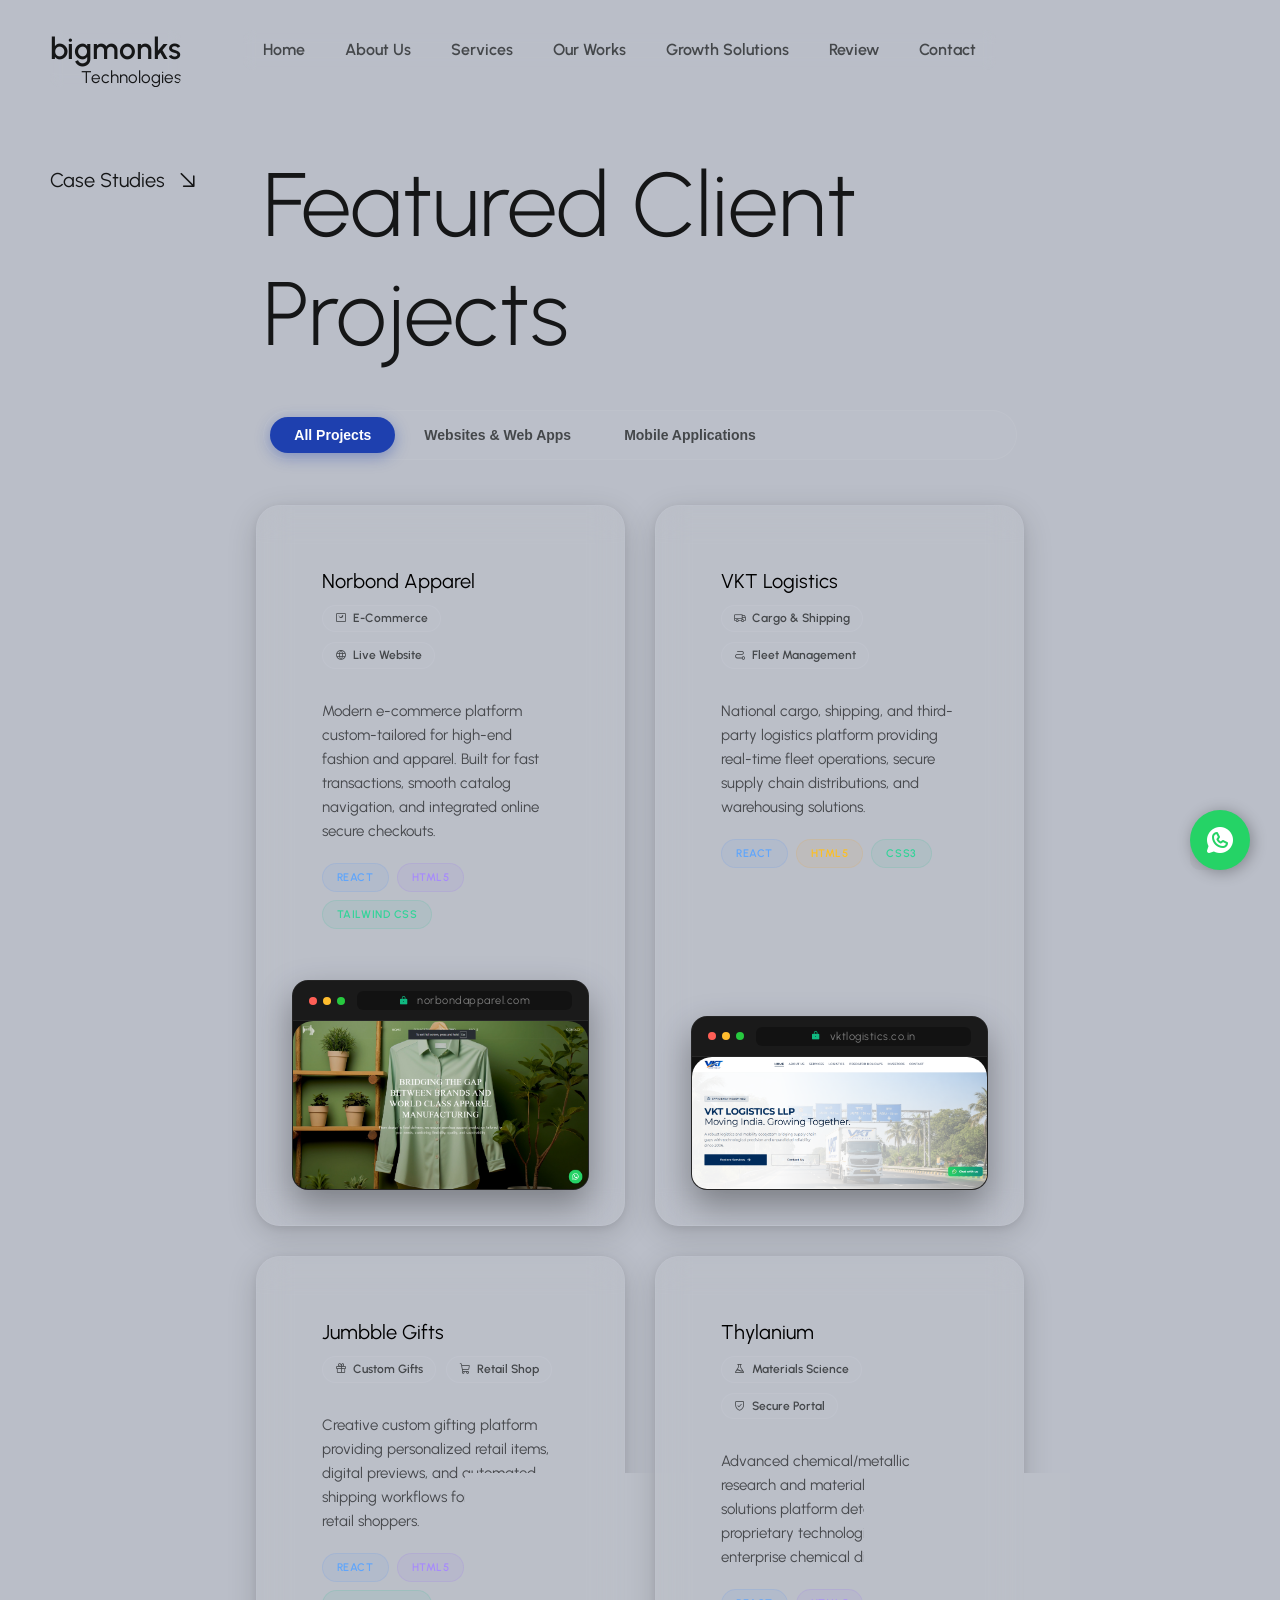
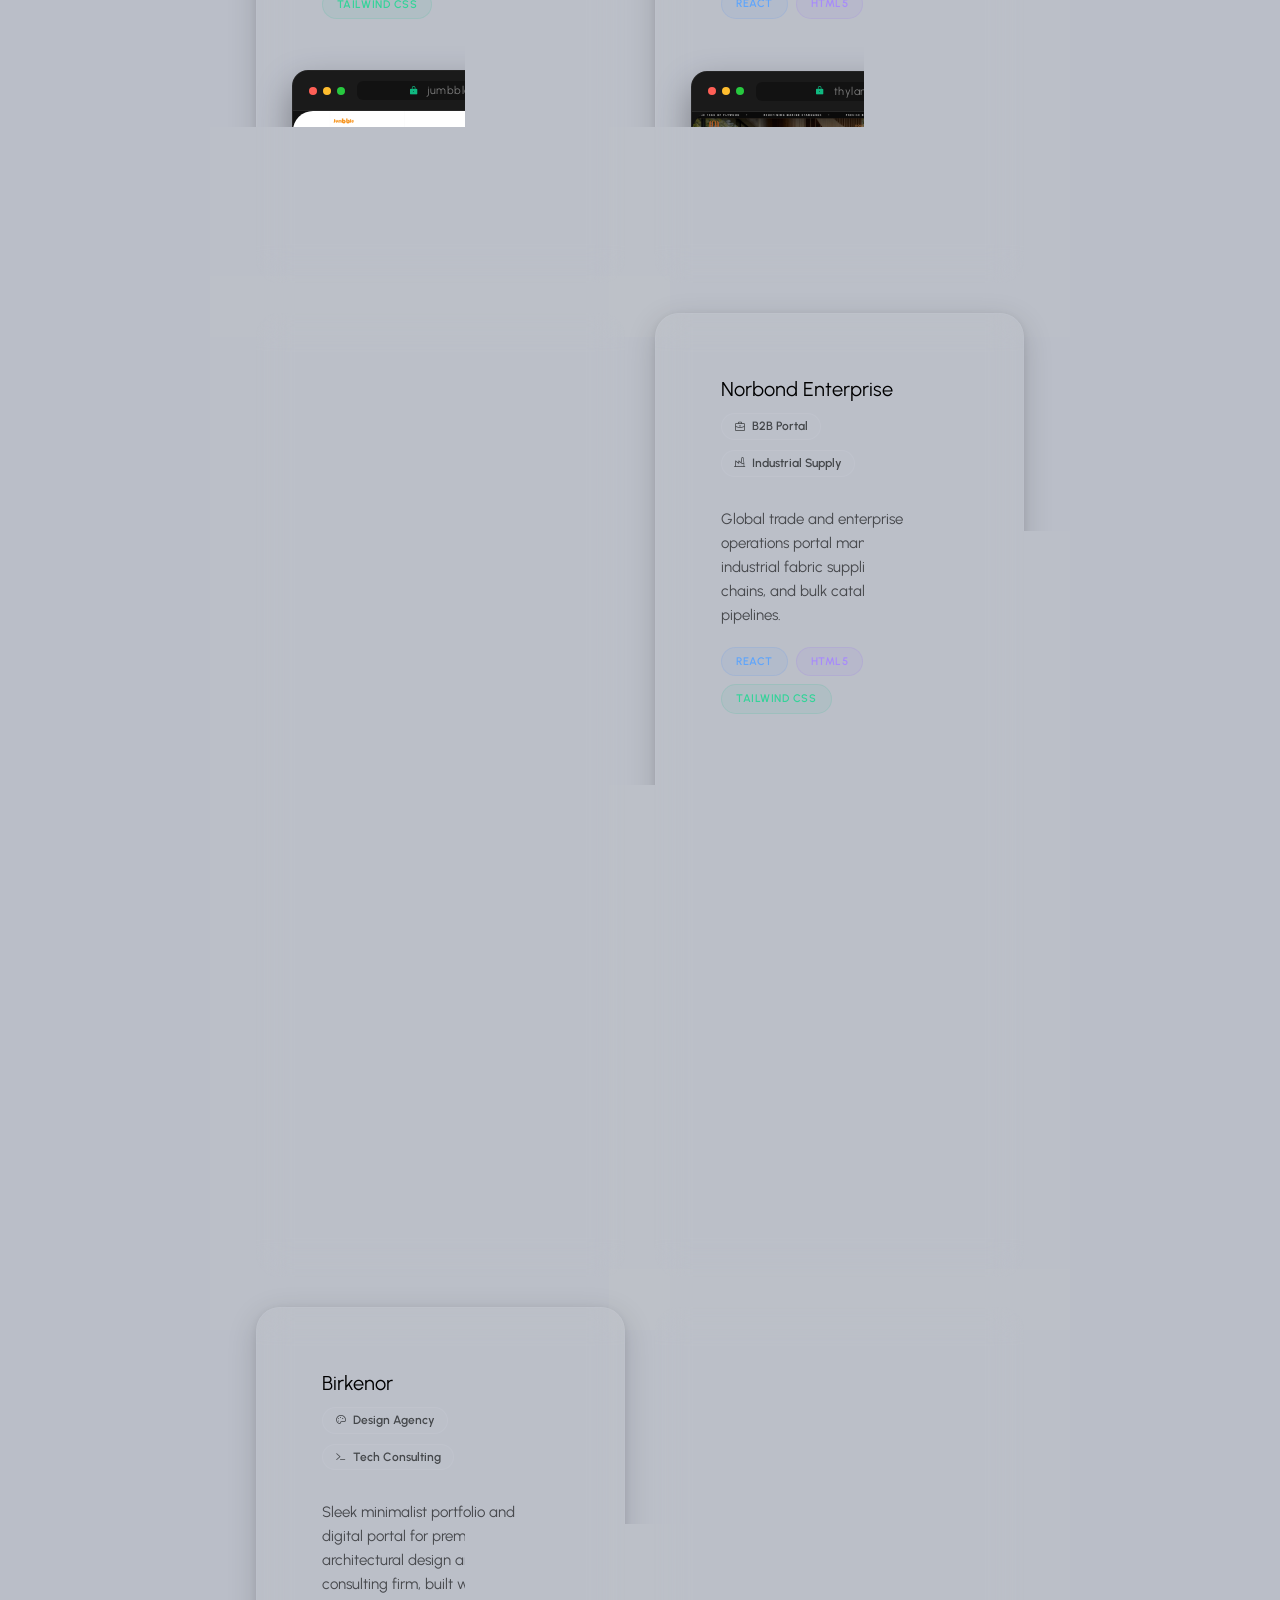
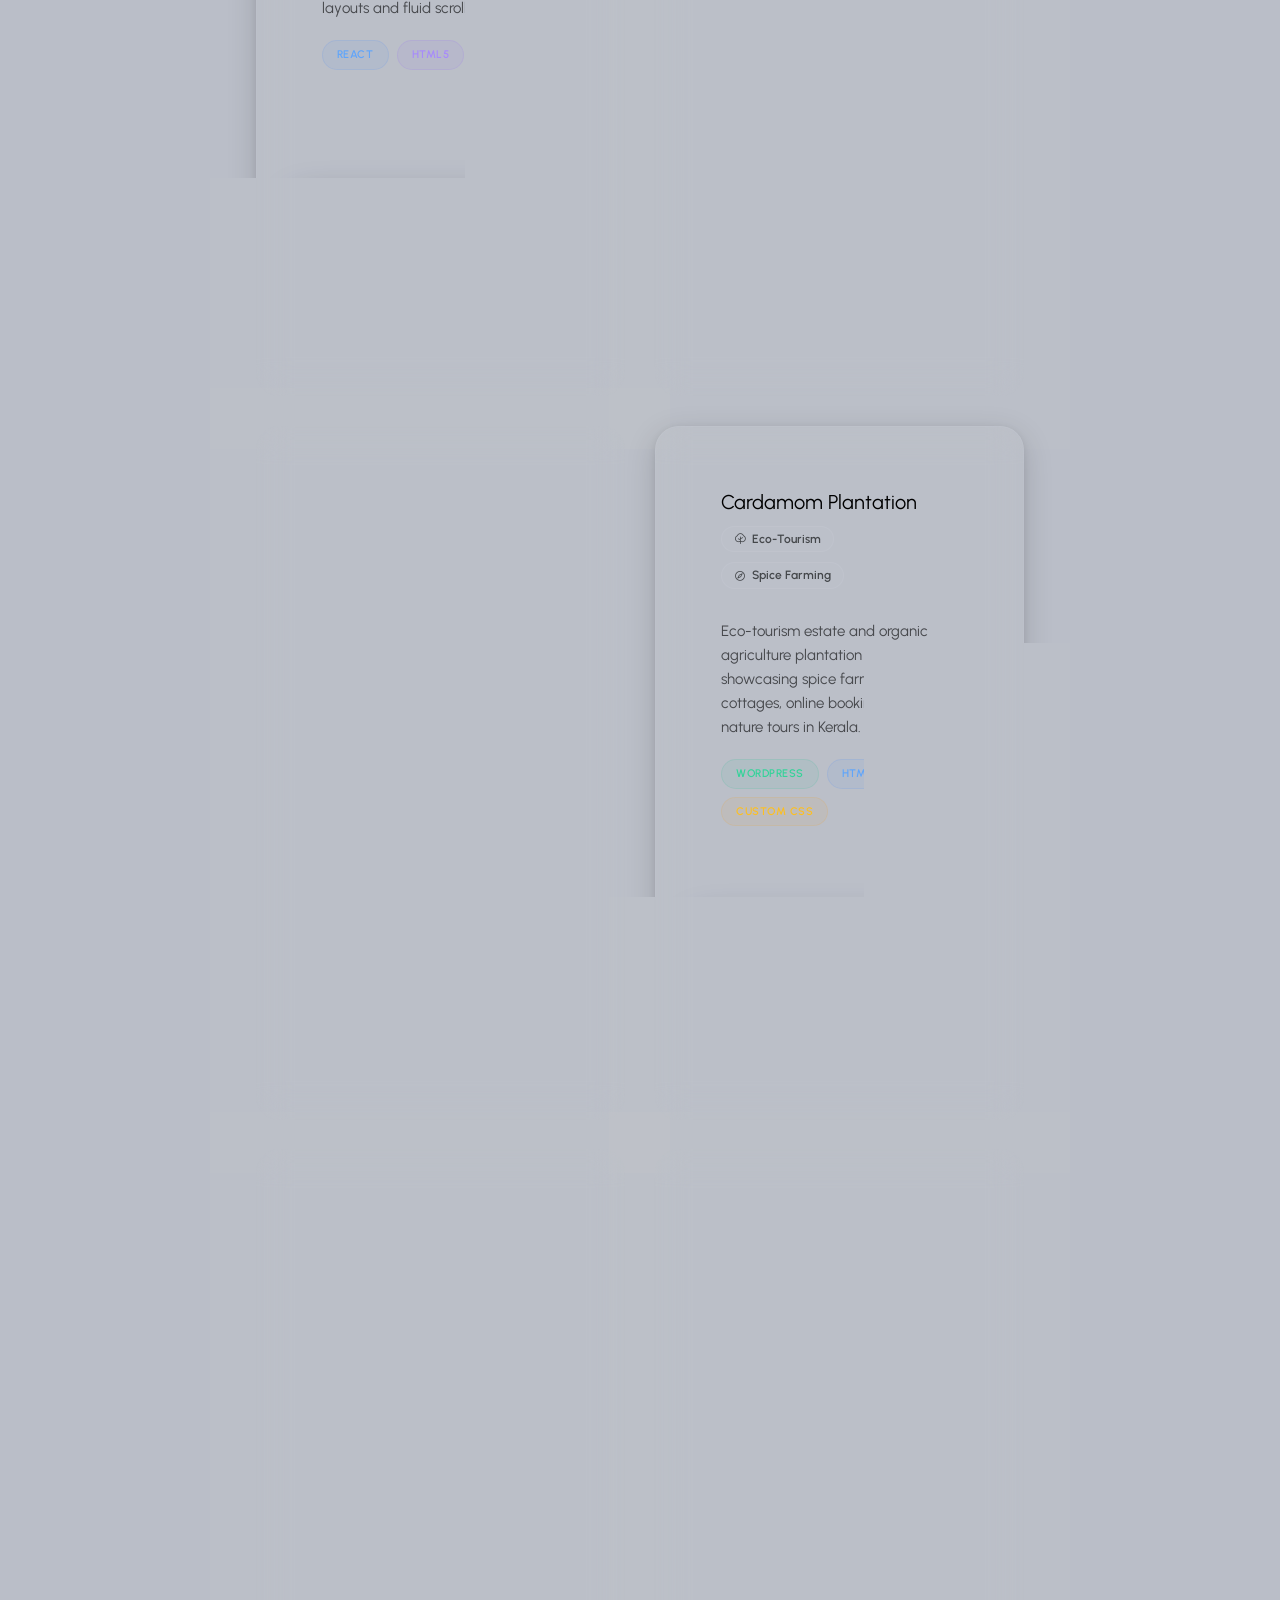
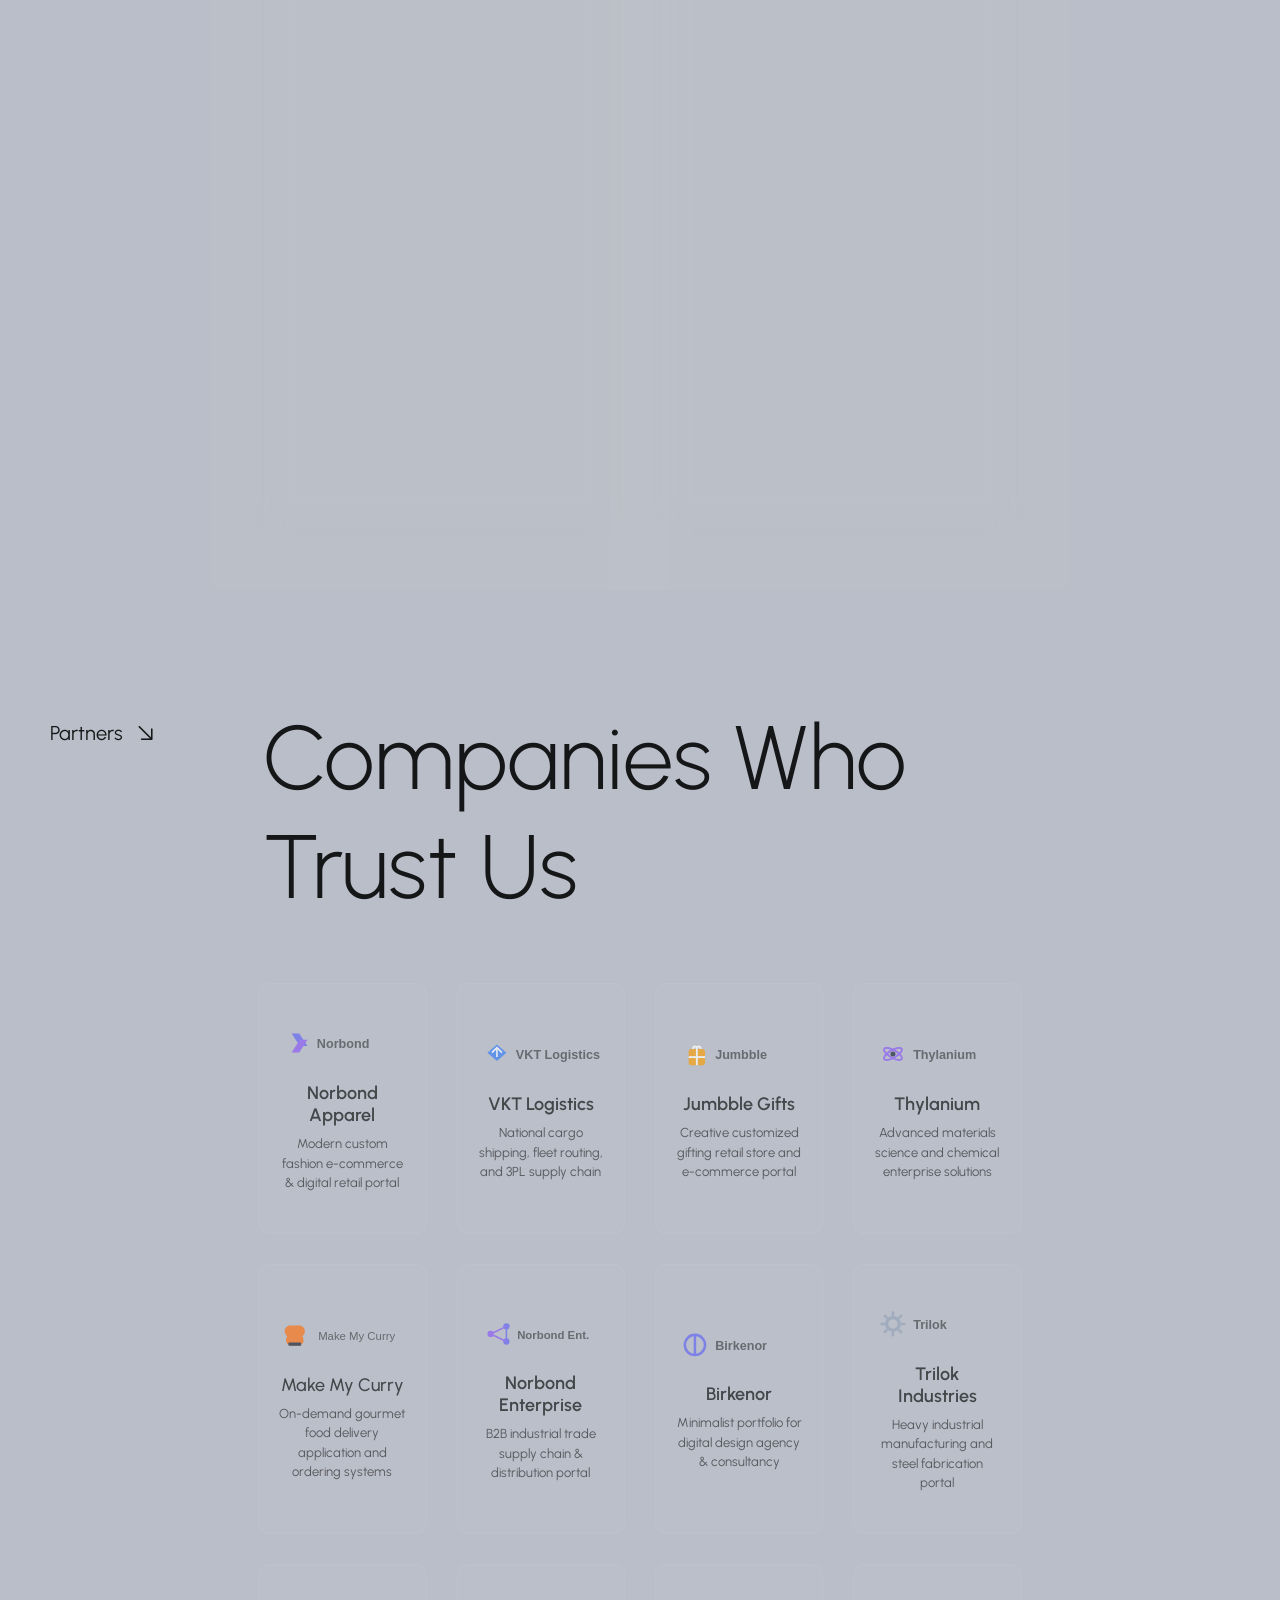
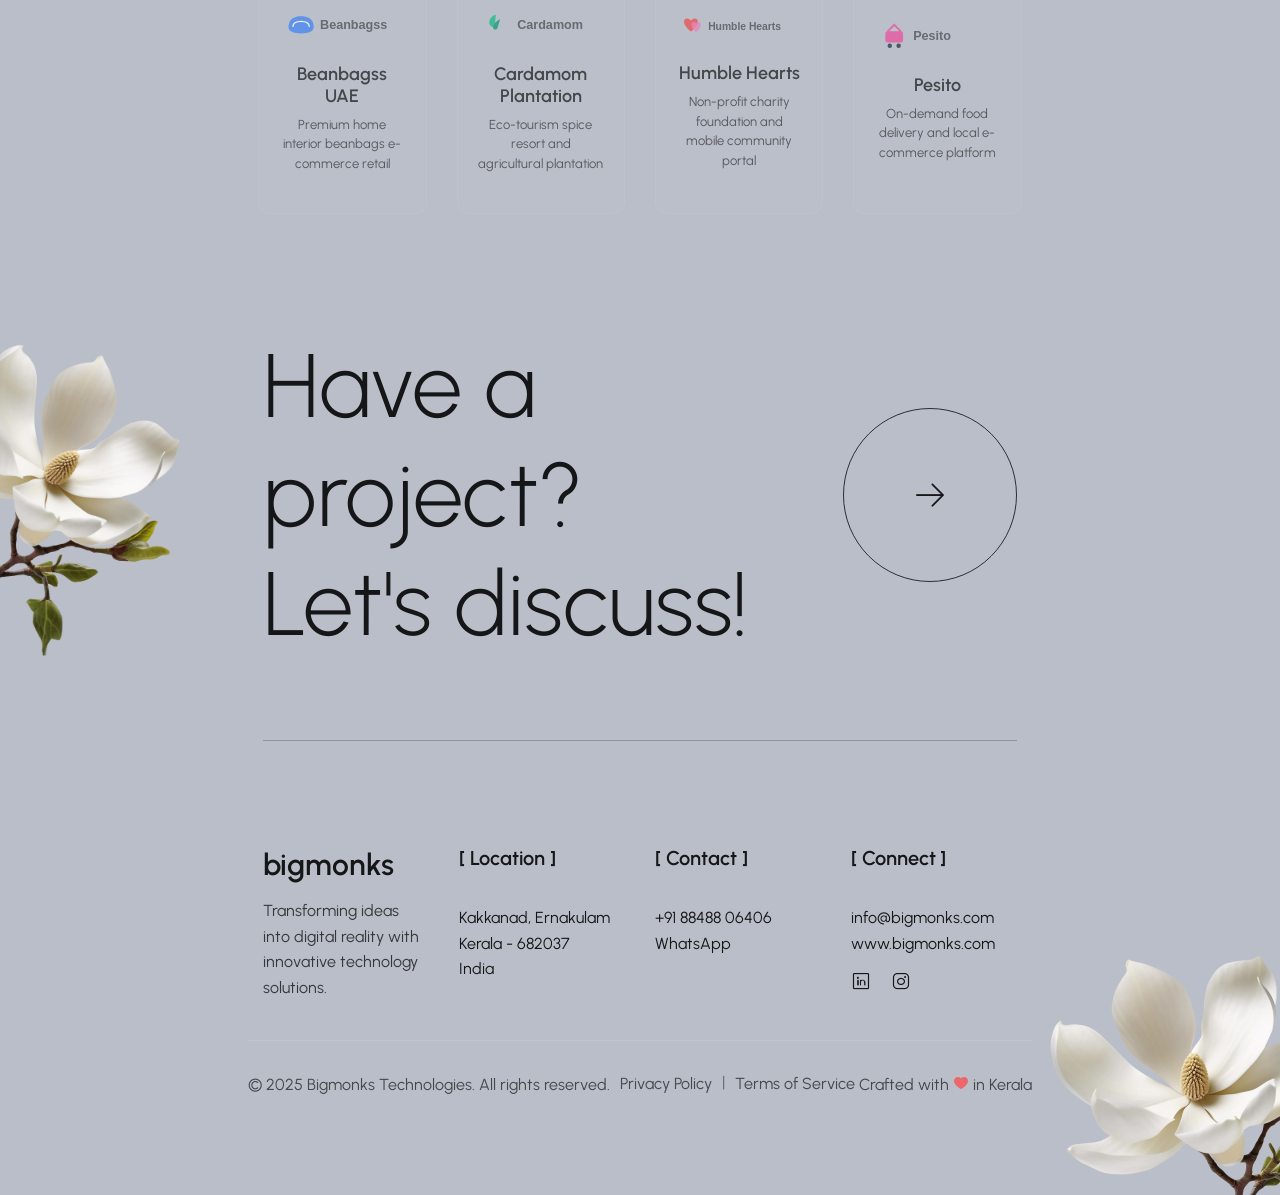
<file: works.html>
<!DOCTYPE html>
<html lang="en" dir="ltr">

<head>
  <meta charset="UTF-8">

  <!-- Primary Title - SEO optimized -->
  <title>Our Works & Clients | Bigmonks Technologies</title>

  <!-- Enhanced Meta Description -->
  <meta name="description"
    content="Explore the portfolio of Bigmonks Technologies. Showcasing our successful custom web development, mobile applications, cloud deployments, and IT consulting projects for global clients.">

  <!-- Comprehensive Keywords -->
  <meta name="keywords"
    content="Bigmonks portfolio, Bigmonks works, software projects Kerala, app development portfolio, web development showcases, client logo list, software case studies, Flutter projects, React websites">
  <meta name="author" content="Bigmonks Technologies">

  <!-- Viewport and Compatibility -->
  <meta http-equiv="X-UA-Compatible" content="IE=edge">
  <meta name="viewport" content="width=device-width, initial-scale=1, maximum-scale=5">

  <!-- Favicon & Icons -->
  <link rel="icon" href="img/favicon/favicon.ico?v=2" sizes="any">
  <link rel="icon" href="img/favicon/icon.svg?v=2" type="image/svg+xml">
  <link rel="apple-touch-icon" href="img/favicon/apple-touch-icon.png?v=2">
  <link rel="manifest" href="img/favicon/manifest.webmanifest">

  <!-- Template Styles Start -->
  <link rel="stylesheet" type="text/css" href="css/loaders/loader.css">
  <link rel="stylesheet" type="text/css" href="css/plugins.css">
  <link rel="stylesheet" type="text/css" href="css/main.css">
  <!-- Template Styles End -->

  <!-- Enhanced Browser Color -->
  <meta name="theme-color" media="(prefers-color-scheme: light)" content="#1E40AF">
  <meta name="theme-color" media="(prefers-color-scheme: dark)" content="#1E40AF">

  <!-- Preconnect to Fonts -->
  <link rel="preconnect" href="https://fonts.googleapis.com">
  <link rel="preconnect" href="https://fonts.gstatic.com" crossorigin>

  <!-- WhatsApp Button Styles -->
  <style>
    .whatsapp-float {
      position: fixed;
      width: 60px;
      height: 60px;
      bottom: 30px;
      right: 30px;
      background-color: #25d366;
      color: #FFF;
      border-radius: 50px;
      text-align: center;
      font-size: 32px;
      box-shadow: 2px 2px 15px rgba(0, 0, 0, 0.3);
      z-index: 9999;
      display: flex;
      align-items: center;
      justify-content: center;
      transition: all 0.3s ease;
      animation: pulse-whatsapp 2s infinite;
    }

    .whatsapp-float:hover {
      background-color: #128c7e;
      transform: scale(1.1);
      box-shadow: 2px 2px 25px rgba(0, 0, 0, 0.4);
      animation: none;
    }

    .whatsapp-tooltip {
      position: absolute;
      right: 70px;
      background-color: #128c7e;
      color: white;
      padding: 8px 15px;
      border-radius: 20px;
      font-size: 14px;
      white-space: nowrap;
      opacity: 0;
      pointer-events: none;
      transition: opacity 0.3s ease;
      font-weight: 500;
    }

    .whatsapp-float:hover .whatsapp-tooltip {
      opacity: 1;
    }

    @keyframes pulse-whatsapp {
      0% {
        box-shadow: 0 0 0 0 rgba(37, 211, 102, 0.7);
      }

      70% {
        box-shadow: 0 0 0 15px rgba(37, 211, 102, 0);
      }

      100% {
        box-shadow: 0 0 0 0 rgba(37, 211, 102, 0);
      }
    }

    /* Client Grid Styling */
    .client-logo-card {
      background: rgba(255, 255, 255, 0.02);
      border: 1px solid rgba(255, 255, 255, 0.05);
      border-radius: 12px;
      padding: 40px 20px;
      text-align: center;
      transition: all 0.4s cubic-bezier(0.165, 0.84, 0.44, 1);
      height: 100%;
      display: flex;
      flex-direction: column;
      justify-content: center;
      align-items: center;
    }

    [color-scheme=light] .client-logo-card {
      background: rgba(0, 0, 0, 0.02);
      border-color: rgba(0, 0, 0, 0.05);
    }

    .client-logo-card:hover {
      transform: translateY(-8px);
      background: rgba(255, 255, 255, 0.05);
      border-color: rgba(99, 102, 241, 0.4);
      box-shadow: 0 10px 30px rgba(0, 0, 0, 0.2);
    }

    [color-scheme=light] .client-logo-card:hover {
      background: rgba(0, 0, 0, 0.04);
      border-color: rgba(30, 64, 175, 0.3);
    }

    .client-logo-card svg {
      max-height: 50px;
      width: auto;
      margin-bottom: 20px;
      transition: all 0.3s ease;
      opacity: 0.7;
    }

    .client-logo-card:hover svg {
      opacity: 1;
      transform: scale(1.05);
    }

    .client-title {
      font-size: 18px;
      font-weight: 600;
      margin-bottom: 8px;
      color: var(--text-color);
    }

    .client-desc {
      font-size: 13px;
      line-height: 1.5;
      opacity: 0.6;
    }

    /* Inline client logo styles */
    .logo-svg-path {
      fill: currentColor;
    }

    /* Filter Buttons Styling */
    .filter-buttons {
      margin-top: 20px;
      background: rgba(255, 255, 255, 0.02);
      border: 1px solid rgba(255, 255, 255, 0.05);
      padding: 6px;
      border-radius: 40px;
      display: inline-flex;
    }

    [color-scheme=light] .filter-buttons {
      background: rgba(0, 0, 0, 0.02);
      border-color: rgba(0, 0, 0, 0.05);
    }

    .btn-filter {
      background: transparent;
      border: none;
      color: var(--t-medium);
      padding: 10px 24px;
      border-radius: 30px;
      font-size: 14px;
      font-weight: 600;
      cursor: pointer;
      transition: all 0.3s cubic-bezier(0.165, 0.84, 0.44, 1);
    }

    .btn-filter:hover {
      color: var(--t-bright);
      background: rgba(255, 255, 255, 0.03);
    }

    [color-scheme=light] .btn-filter:hover {
      background: rgba(0, 0, 0, 0.03);
    }

    .btn-filter.active {
      background: #1E40AF;
      color: #FFFFFF;
      border-color: #3B82F6;
      box-shadow: 0 4px 15px rgba(30, 64, 175, 0.4);
    }

    /* Cards filtering animation */
    #works-showcase .cards__item {
      overflow: visible !important;
      transition: opacity 0.4s cubic-bezier(0.165, 0.84, 0.44, 1), transform 0.4s cubic-bezier(0.165, 0.84, 0.44, 1);
    }

    /* Fix top padding of works-showcase to clear fixed header since we removed hero section */
    #works-showcase.inner-stack-bottom {
      padding-top: 150px !important;
    }
    @media only screen and (max-width: 991px) {
      #works-showcase.inner-stack-bottom {
        padding-top: 120px !important;
      }
    }

    /* Showcase Cards Premium Revamp */
    #works-showcase .cards__card {
      background: rgba(255, 255, 255, 0.015) !important;
      backdrop-filter: blur(16px);
      -webkit-backdrop-filter: blur(16px);
      border: 1px solid rgba(255, 255, 255, 0.04) !important;
      border-radius: 24px !important;
      padding: 35px !important;
      overflow: hidden;
      position: relative;
      transition: transform 0.6s cubic-bezier(0.165, 0.84, 0.44, 1), border-color 0.5s ease, box-shadow 0.5s ease;
      box-shadow: 0 8px 30px rgba(0, 0, 0, 0.15), 0 2px 10px rgba(0, 0, 0, 0.08);
    }

    [color-scheme=light] #works-showcase .cards__card {
      background: rgba(0, 0, 0, 0.01) !important;
      border: 1px solid rgba(0, 0, 0, 0.05) !important;
      box-shadow: 0 8px 30px rgba(0, 0, 0, 0.03), 0 2px 10px rgba(0, 0, 0, 0.01);
    }

    /* Inner Spotlight Radial Gradient Glow */
    #works-showcase .cards__card::after {
      content: '';
      position: absolute;
      inset: 0;
      background: radial-gradient(600px circle at var(--mouse-x) var(--mouse-y), rgba(99, 102, 241, 0.07), transparent 80%);
      pointer-events: none;
      z-index: 0;
      opacity: 0;
      transition: opacity 0.5s ease;
    }

    [color-scheme=light] #works-showcase .cards__card::after {
      background: radial-gradient(600px circle at var(--mouse-x) var(--mouse-y), rgba(30, 64, 175, 0.04), transparent 80%);
    }

    #works-showcase .cards__card:hover::after {
      opacity: 1;
    }

    /* Outer Border Spotlight Gradient */
    #works-showcase .cards__card::before {
      content: '';
      position: absolute;
      inset: 0;
      border-radius: 24px;
      padding: 1px;
      background: radial-gradient(350px circle at var(--mouse-x) var(--mouse-y), rgba(99, 102, 241, 0.35), rgba(139, 92, 246, 0.1) 40%, transparent 80%);
      -webkit-mask: linear-gradient(#fff 0 0) content-box, linear-gradient(#fff 0 0);
      -webkit-mask-composite: xor;
      mask-composite: exclude;
      pointer-events: none;
      z-index: 2;
      opacity: 0;
      transition: opacity 0.5s ease;
    }

    [color-scheme=light] #works-showcase .cards__card::before {
      background: radial-gradient(350px circle at var(--mouse-x) var(--mouse-y), rgba(30, 64, 175, 0.25), rgba(59, 130, 246, 0.08) 40%, transparent 80%);
    }

    #works-showcase .cards__card:hover::before {
      opacity: 1;
    }

    #works-showcase .cards__card:hover {
      border-color: rgba(99, 102, 241, 0.25) !important;
      box-shadow: 
        0 20px 40px rgba(0, 0, 0, 0.3), 
        0 0 25px rgba(0, 0, 0, 0.15), 
        0 0 30px rgba(99, 102, 241, 0.08);
    }

    [color-scheme=light] #works-showcase .cards__card:hover {
      border-color: rgba(30, 64, 175, 0.2) !important;
      box-shadow: 
        0 20px 40px rgba(0, 0, 0, 0.1), 
        0 0 25px rgba(0, 0, 0, 0.05), 
        0 0 30px rgba(30, 64, 175, 0.04);
    }

    #works-showcase .cards__descr {
      z-index: 1;
      position: relative;
      margin-bottom: 25px;
    }

    #works-showcase .cards__title {
      font-size: 28px !important;
      font-weight: 700 !important;
      margin-bottom: 12px !important;
      display: flex;
      align-items: center;
      justify-content: space-between;
      color: var(--neutral-bright) !important;
      transition: color 0.3s ease;
    }



    .card-arrow {
      font-size: 22px;
      opacity: 0;
      transform: translate(-10px, 10px);
      transition: all 0.3s cubic-bezier(0.165, 0.84, 0.44, 1);
      color: #818cf8;
      display: inline-block;
    }

    [color-scheme=light] .card-arrow {
      color: #1e40af;
    }

    #works-showcase .cards__card:hover .card-arrow {
      opacity: 1;
      transform: translate(0, 0);
    }

    #works-showcase .cards__text {
      font-size: 15px !important;
      line-height: 1.6 !important;
      opacity: 0.7;
      margin-bottom: 20px;
    }

    /* Outcome Metric Badges */
    .card-stats {
      display: flex;
      gap: 10px;
      margin-bottom: 20px;
      flex-wrap: wrap;
    }

    .stat-pill {
      display: inline-flex;
      align-items: center;
      gap: 6px;
      background: rgba(255, 255, 255, 0.025);
      border: 1px solid rgba(255, 255, 255, 0.05);
      padding: 4px 12px;
      border-radius: 20px;
      font-size: 12px;
      font-weight: 600;
      color: var(--t-medium);
      transition: all 0.3s ease;
    }

    [color-scheme=light] .stat-pill {
      background: rgba(0, 0, 0, 0.02);
      border-color: rgba(0, 0, 0, 0.05);
    }



    /* Tag Styling */
    .tech-tag {
      padding: 6px 14px !important;
      border-radius: 30px !important;
      font-size: 11px !important;
      font-weight: 600 !important;
      letter-spacing: 0.05em;
      text-transform: uppercase;
      transition: all 0.3s ease;
      display: inline-block;
    }

    .tech-tag:hover {
      transform: translateY(-2px);
    }

    .tech-tag.tag-blue {
      background: rgba(59, 130, 246, 0.06) !important;
      color: #60a5fa !important;
      border: 1px solid rgba(59, 130, 246, 0.12) !important;
    }

    [color-scheme=light] .tech-tag.tag-blue {
      background: rgba(37, 99, 235, 0.05) !important;
      color: #2563eb !important;
      border: 1px solid rgba(37, 99, 235, 0.1) !important;
    }

    .tech-tag.tag-purple {
      background: rgba(139, 92, 246, 0.06) !important;
      color: #a78bfa !important;
      border: 1px solid rgba(139, 92, 246, 0.12) !important;
    }

    [color-scheme=light] .tech-tag.tag-purple {
      background: rgba(124, 58, 237, 0.05) !important;
      color: #7c3aed !important;
      border: 1px solid rgba(124, 58, 237, 0.1) !important;
    }

    .tech-tag.tag-green {
      background: rgba(16, 185, 129, 0.06) !important;
      color: #34d399 !important;
      border: 1px solid rgba(16, 185, 129, 0.12) !important;
    }

    [color-scheme=light] .tech-tag.tag-green {
      background: rgba(5, 150, 105, 0.05) !important;
      color: #059669 !important;
      border: 1px solid rgba(5, 150, 105, 0.1) !important;
    }

    .tech-tag.tag-orange {
      background: rgba(245, 158, 11, 0.06) !important;
      color: #fbbf24 !important;
      border: 1px solid rgba(245, 158, 11, 0.12) !important;
    }

    [color-scheme=light] .tech-tag.tag-orange {
      background: rgba(217, 119, 6, 0.05) !important;
      color: #d97706 !important;
      border: 1px solid rgba(217, 119, 6, 0.1) !important;
    }

    /* Device Mockup Styling */
    .mockup-frame {
      border-radius: 16px;
      overflow: hidden;
      background: #111;
      border: 1px solid rgba(255, 255, 255, 0.08);
      box-shadow: 0 15px 35px rgba(0, 0, 0, 0.35);
      margin-top: 25px;
      position: relative;
      z-index: 1;
      transition: border-color 0.4s ease, box-shadow 0.4s ease;
    }

    .device-mockup {
      max-width: 240px;
      margin-left: auto;
      margin-right: auto;
      width: 100%;
      margin-top: auto !important;
    }

    .device-mockup .cards__image {
      height: 480px;
      position: relative;
      overflow: hidden;
    }

    .device-mockup .cards__image img {
      width: 100% !important;
      height: 100% !important;
      object-fit: cover !important;
      object-position: top !important;
    }

    [color-scheme=light] .mockup-frame {
      background: #fff;
      border-color: rgba(0, 0, 0, 0.08);
      box-shadow: 0 15px 35px rgba(0, 0, 0, 0.08);
    }

    #works-showcase .cards__card:hover .mockup-frame {
      border-color: rgba(99, 102, 241, 0.25);
      box-shadow: 0 20px 45px rgba(99, 102, 241, 0.15), 0 10px 25px rgba(0, 0, 0, 0.4);
    }

    [color-scheme=light] #works-showcase .cards__card:hover .mockup-frame {
      border-color: rgba(30, 64, 175, 0.2);
      box-shadow: 0 20px 45px rgba(30, 64, 175, 0.08), 0 10px 25px rgba(0, 0, 0, 0.06);
    }

    /* Browser Mockup Header */
    .browser-header {
      background: rgba(255, 255, 255, 0.04);
      border-bottom: 1px solid rgba(255, 255, 255, 0.06);
      padding: 10px 16px;
      display: flex;
      align-items: center;
      gap: 12px;
    }

    [color-scheme=light] .browser-header {
      background: rgba(0, 0, 0, 0.02);
      border-bottom-color: rgba(0, 0, 0, 0.05);
    }

    .browser-dots {
      display: flex;
      gap: 6px;
    }

    .browser-dots .dot {
      width: 8px;
      height: 8px;
      border-radius: 50%;
    }

    .dot-red { background: #ff5f56; }
    .dot-yellow { background: #ffbd2e; }
    .dot-green { background: #27c93f; }

    .browser-address {
      background: rgba(0, 0, 0, 0.3);
      border-radius: 6px;
      padding: 3px 20px;
      font-size: 11px;
      color: rgba(255, 255, 255, 0.45);
      display: flex;
      align-items: center;
      gap: 6px;
      flex-grow: 1;
      max-width: 260px;
      margin: 0 auto;
      font-family: var(--_font-default);
      letter-spacing: 0.5px;
      justify-content: center;
    }

    [color-scheme=light] .browser-address {
      background: rgba(0, 0, 0, 0.05);
      color: rgba(0, 0, 0, 0.5);
    }

    /* Terminal Mockup Header */
    .terminal-header {
      background: rgba(10, 10, 10, 0.8);
      border-bottom: 1px solid rgba(255, 255, 255, 0.05);
      padding: 10px 16px;
      display: flex;
      align-items: center;
      gap: 12px;
    }

    [color-scheme=light] .terminal-header {
      background: rgba(240, 240, 240, 0.8);
      border-bottom-color: rgba(0, 0, 0, 0.05);
    }

    .terminal-title {
      font-size: 11px;
      font-family: monospace;
      color: rgba(255, 255, 255, 0.5);
      margin: 0 auto 0 0;
      letter-spacing: 0.5px;
    }

    [color-scheme=light] .terminal-title {
      color: rgba(0, 0, 0, 0.6);
    }

    /* Device Mockup Header (Mobile app) */
    .device-header {
      background: rgba(255, 255, 255, 0.03);
      border-bottom: 1px solid rgba(255, 255, 255, 0.06);
      padding: 8px 16px;
      display: flex;
      justify-content: space-between;
      align-items: center;
      font-size: 10px;
      color: rgba(255, 255, 255, 0.5);
    }

    [color-scheme=light] .device-header {
      background: rgba(0, 0, 0, 0.01);
      border-bottom-color: rgba(0, 0, 0, 0.04);
      color: rgba(0, 0, 0, 0.6);
    }

    .device-time {
      font-weight: 600;
      letter-spacing: 0.2px;
    }

    .device-speaker {
      width: 45px;
      height: 4px;
      background: rgba(255, 255, 255, 0.15);
      border-radius: 2px;
    }

    [color-scheme=light] .device-speaker {
      background: rgba(0, 0, 0, 0.1);
    }

    .device-icons {
      display: flex;
      gap: 6px;
      align-items: center;
    }

    /* Image zoom and transitions within mockups */
    #works-showcase .cards__image {
      overflow: hidden;
      z-index: 1;
      position: relative;
    }

    #works-showcase .cards__image img {
      transition: transform 1.2s cubic-bezier(0.165, 0.84, 0.44, 1) !important;
      width: 100%;
      height: auto;
      display: block;
    }

    #works-showcase .cards__card:hover .cards__image img {
      transform: scale(1.04);
    }
  </style>
</head>

<body>

  <!-- Loader Start -->
  <div id="loader" class="loader">
    <div class="loader__wrapper">
      <div class="loader__content">
        <div class="loader__count">
          <span class="count__text">0</span>
          <span class="count__percent">%</span>
        </div>
      </div>
    </div>
  </div>
  <!-- Loader End -->

  <!-- Header Start -->
  <header id="header" class="header d-flex justify-content-center loading__fade">
    <!-- Navigation Menu Start -->
    <div class="header__navigation d-flex justify-content-start">
      <nav id="menu" class="menu">
        <ul class="menu__list d-flex justify-content-start">
          <li class="menu__item">
            <a class="menu__link btn nav-link" href="index.html#home">
              <span class="menu__caption">Home</span>
              <i class="ph ph-squares-four"></i>
            </a>
          </li>
          <li class="menu__item">
            <a class="menu__link btn nav-link" href="index.html#about">
              <span class="menu__caption">About Us</span>
              <i class="ph ph-user"></i>
            </a>
          </li>
          <li class="menu__item">
            <a class="menu__link btn nav-link" href="index.html#services">
              <span class="menu__caption">Services</span>
              <i class="ph ph-sticker"></i>
            </a>
          </li>
          <li class="menu__item">
            <a class="menu__link btn nav-link" href="#works-showcase">
              <span class="menu__caption">Our Works</span>
              <i class="ph ph-briefcase"></i>
            </a>
          </li>
          <li class="menu__item">
            <a class="menu__link btn nav-link" href="growth-solutions.html">
              <span class="menu__caption">Growth Solutions</span>
              <i class="ph ph-trend-up"></i>
            </a>
          </li>
          <li class="menu__item">
            <a class="menu__link btn nav-link" href="index.html#resume">
              <span class="menu__caption">Review</span>
              <i class="ph ph-article"></i>
            </a>
          </li>
          <li class="menu__item">
            <a class="menu__link btn nav-link" href="index.html#contact">
              <span class="menu__caption">Contact</span>
              <i class="ph ph-envelope"></i>
            </a>
          </li>
        </ul>
      </nav>
    </div>
  </header>
  <!-- Header End -->

  <!-- Fixed Logo Start -->
  <div class="logo loading__fade">
    <a href="index.html" class="logo__link" style="display: block;">
      <div class="logo-text" style="font-size: 30px;">bigmonks</div>
      <div class="logo-subtext" style="font-size: 17px; text-align: right;">Technologies</div>
    </a>
  </div>
  <!-- Fixed Logo End -->

  <!-- Floating WhatsApp Button -->
  <a href="https://wa.me/918848806406?text=Hi%20Bigmonks%20Technologies!%20I'm%20interested%20in%20your%20services."
    class="whatsapp-float" target="_blank" rel="noopener noreferrer" aria-label="Chat on WhatsApp">
    <i class="ph-fill ph-whatsapp-logo"></i>
    <span class="whatsapp-tooltip">Chat with us</span>
  </a>

  <!-- Page Content Start -->
  <main id="page-content" class="page-content">



    <!-- Section - Works Showcase - Start -->
    <section id="works-showcase" class="inner inner-stack-bottom no-padding-top portfolio">
      <div class="inner__wrapper">
        <div class="container-fluid p-0">
          <div class="row g-0">

            <div class="col-12 col-xl-2">
              <div class="inner__name">
                <div class="content__block name-block">
                  <span class="section-name icon-right animate-in-up">
                    <span class="section-name-caption">Case Studies</span>
                    <i class="ph ph-arrow-down-right"></i>
                  </span>
                </div>
              </div>
            </div>

            <div class="col-12 col-xl-8">
              <div class="inner__content">

                <!-- Section Title -->
                <div class="content__block section-grid-title">
                  <div class="block__descr">
                    <h2 class="reveal-type animate-in-up">Featured Client<br>Projects</h2>
                  </div>
                </div>

                <!-- Portfolio Filter Buttons -->
                <div class="content__block animate-in-up" style="margin: 30px 0 45px 0;">
                  <div class="filter-buttons d-flex justify-content-start align-items-center gap-2 flex-wrap">
                    <button class="btn-filter active" data-filter="all">All Projects</button>
                    <button class="btn-filter" data-filter="web">Websites & Web Apps</button>
                    <button class="btn-filter" data-filter="app">Mobile Applications</button>
                  </div>
                </div>

                <!-- Showcase Cards Grid -->
                <div class="content__block grid-block">
                  <div class="container-fluid p-0">
                    <div class="row gx-4 gy-5 align-items-stretch cards">

                      <!-- Case Study 1 - Norbond Apparel -->
                      <div class="col-12 col-md-6 cards__item grid-item animate-card-2" data-category="web">
                        <div class="cards__card d-flex flex-column" style="height: 100%;">
                          <div class="cards__descr">
                            <h3 class="cards__title animate-in-up">
                              <a href="https://norbondapparel.com/" target="_blank" rel="noopener noreferrer" style="color: inherit; text-decoration: none;">
                                <span>Norbond Apparel</span>
                                <i class="ph ph-arrow-up-right card-arrow"></i>
                              </a>
                            </h3>
                            <div class="card-stats animate-in-up">
                              <span class="stat-pill"><i class="ph ph-shopping-bag"></i> E-Commerce</span>
                              <span class="stat-pill"><i class="ph ph-globe"></i> Live Website</span>
                            </div>
                            <p class="cards__text type-basic-160lh animate-in-up">
                              Modern e-commerce platform custom-tailored for high-end fashion and apparel. Built for fast transactions, smooth catalog navigation, and integrated online secure checkouts.
                            </p>
                            <div style="margin-top: 15px; display: flex; gap: 8px; flex-wrap: wrap;">
                              <span class="tech-tag tag-blue">React</span>
                              <span class="tech-tag tag-purple">HTML5</span>
                              <span class="tech-tag tag-green">Tailwind CSS</span>
                            </div>
                          </div>
                          <a href="https://norbondapparel.com/" target="_blank" rel="noopener noreferrer" class="mockup-frame browser-mockup animate-in-up" style="margin-top: auto; display: block; text-decoration: none;">
                            <div class="browser-header">
                              <div class="browser-dots">
                                <span class="dot dot-red"></span>
                                <span class="dot dot-yellow"></span>
                                <span class="dot dot-green"></span>
                              </div>
                              <div class="browser-address">
                                <i class="ph-fill ph-lock" style="font-size: 10px; color: #10B981; margin-right: 2px;"></i>
                                norbondapparel.com
                              </div>
                            </div>
                            <div class="cards__image">
                              <img src="images/our clients/Norbond Apparel.png" alt="Norbond Apparel website mockup">
                            </div>
                          </a>
                        </div>
                      </div>

                      <!-- Case Study 2 - VKT Logistics -->
                      <div class="col-12 col-md-6 cards__item grid-item animate-card-2" data-category="web">
                        <div class="cards__card d-flex flex-column" style="height: 100%;">
                          <div class="cards__descr">
                            <h3 class="cards__title animate-in-up">
                              <a href="https://vktlogistics.co.in/" target="_blank" rel="noopener noreferrer" style="color: inherit; text-decoration: none;">
                                <span>VKT Logistics</span>
                                <i class="ph ph-arrow-up-right card-arrow"></i>
                              </a>
                            </h3>
                            <div class="card-stats animate-in-up">
                              <span class="stat-pill"><i class="ph ph-truck"></i> Cargo & Shipping</span>
                              <span class="stat-pill"><i class="ph ph-path"></i> Fleet Management</span>
                            </div>
                            <p class="cards__text type-basic-160lh animate-in-up">
                              National cargo, shipping, and third-party logistics platform providing real-time fleet operations, secure supply chain distributions, and warehousing solutions.
                            </p>
                            <div style="margin-top: 15px; display: flex; gap: 8px; flex-wrap: wrap;">
                              <span class="tech-tag tag-blue">React</span>
                              <span class="tech-tag tag-orange">HTML5</span>
                              <span class="tech-tag tag-green">CSS3</span>
                            </div>
                          </div>
                          <a href="https://vktlogistics.co.in/" target="_blank" rel="noopener noreferrer" class="mockup-frame browser-mockup animate-in-up" style="margin-top: auto; display: block; text-decoration: none;">
                            <div class="browser-header">
                              <div class="browser-dots">
                                <span class="dot dot-red"></span>
                                <span class="dot dot-yellow"></span>
                                <span class="dot dot-green"></span>
                              </div>
                              <div class="browser-address">
                                <i class="ph-fill ph-lock" style="font-size: 10px; color: #10B981; margin-right: 2px;"></i>
                                vktlogistics.co.in
                              </div>
                            </div>
                            <div class="cards__image">
                              <img src="images/our clients/vkt.png" alt="VKT Logistics website mockup">
                            </div>
                          </a>
                        </div>
                      </div>

                      <!-- Case Study 3 - Jumbble Gifts -->
                      <div class="col-12 col-md-6 cards__item grid-item animate-card-2" data-category="web">
                        <div class="cards__card d-flex flex-column" style="height: 100%;">
                          <div class="cards__descr">
                            <h3 class="cards__title animate-in-up">
                              <a href="https://jumbblegifts.com/" target="_blank" rel="noopener noreferrer" style="color: inherit; text-decoration: none;">
                                <span>Jumbble Gifts</span>
                                <i class="ph ph-arrow-up-right card-arrow"></i>
                              </a>
                            </h3>
                            <div class="card-stats animate-in-up">
                              <span class="stat-pill"><i class="ph ph-gift"></i> Custom Gifts</span>
                              <span class="stat-pill"><i class="ph ph-shopping-cart"></i> Retail Shop</span>
                            </div>
                            <p class="cards__text type-basic-160lh animate-in-up">
                              Creative custom gifting platform providing personalized retail items, digital previews, and automated shipping workflows for events and retail shoppers.
                            </p>
                            <div style="margin-top: 15px; display: flex; gap: 8px; flex-wrap: wrap;">
                              <span class="tech-tag tag-blue">React</span>
                              <span class="tech-tag tag-purple">HTML5</span>
                              <span class="tech-tag tag-green">Tailwind CSS</span>
                            </div>
                          </div>
                          <a href="https://jumbblegifts.com/" target="_blank" rel="noopener noreferrer" class="mockup-frame browser-mockup animate-in-up" style="margin-top: auto; display: block; text-decoration: none;">
                            <div class="browser-header">
                              <div class="browser-dots">
                                <span class="dot dot-red"></span>
                                <span class="dot dot-yellow"></span>
                                <span class="dot dot-green"></span>
                              </div>
                              <div class="browser-address">
                                <i class="ph-fill ph-lock" style="font-size: 10px; color: #10B981; margin-right: 2px;"></i>
                                jumbblegifts.com
                              </div>
                            </div>
                            <div class="cards__image">
                              <img src="images/our clients/Jumbble Gifts.png" alt="Jumbble Gifts website mockup">
                            </div>
                          </a>
                        </div>
                      </div>

                      <!-- Case Study 4 - Thylanium -->
                      <div class="col-12 col-md-6 cards__item grid-item animate-card-2" data-category="web">
                        <div class="cards__card d-flex flex-column" style="height: 100%;">
                          <div class="cards__descr">
                            <h3 class="cards__title animate-in-up">
                              <a href="https://www.thylanium.com/" target="_blank" rel="noopener noreferrer" style="color: inherit; text-decoration: none;">
                                <span>Thylanium</span>
                                <i class="ph ph-arrow-up-right card-arrow"></i>
                              </a>
                            </h3>
                            <div class="card-stats animate-in-up">
                              <span class="stat-pill"><i class="ph ph-flask"></i> Materials Science</span>
                              <span class="stat-pill"><i class="ph ph-shield-check"></i> Secure Portal</span>
                            </div>
                            <p class="cards__text type-basic-160lh animate-in-up">
                              Advanced chemical/metallic research and materials engineering solutions platform detailing proprietary technologies and enterprise chemical distributions.
                            </p>
                            <div style="margin-top: 15px; display: flex; gap: 8px; flex-wrap: wrap;">
                              <span class="tech-tag tag-blue">React</span>
                              <span class="tech-tag tag-purple">HTML5</span>
                              <span class="tech-tag tag-green">CSS3</span>
                            </div>
                          </div>
                          <a href="https://www.thylanium.com/" target="_blank" rel="noopener noreferrer" class="mockup-frame browser-mockup animate-in-up" style="margin-top: auto; display: block; text-decoration: none;">
                            <div class="browser-header">
                              <div class="browser-dots">
                                <span class="dot dot-red"></span>
                                <span class="dot dot-yellow"></span>
                                <span class="dot dot-green"></span>
                              </div>
                              <div class="browser-address">
                                <i class="ph-fill ph-lock" style="font-size: 10px; color: #10B981; margin-right: 2px;"></i>
                                thylanium.com
                              </div>
                            </div>
                            <div class="cards__image">
                              <img src="images/our clients/Thylanium.png" alt="Thylanium website mockup">
                            </div>
                          </a>
                        </div>
                      </div>

                      <!-- Case Study 5 - Make My Curry -->
                      <div class="col-12 col-md-6 cards__item grid-item animate-card-2" data-category="app">
                        <div class="cards__card d-flex flex-column" style="height: 100%;">
                          <div class="cards__descr">

                             <h3 class="cards__title animate-in-up">
                              <a href="https://humblehearts.org/" target="_blank" rel="noopener noreferrer" style="color: inherit; text-decoration: none;">
                                <span>Make My Curry</span>
                                <i class="ph ph-arrow-up-right card-arrow"></i>
                              </a>
                            </h3>
                            <!-- <h3 class="cards__title animate-in-up">
                              <span>Make My Curry</span>
                              <i class="ph ph-arrow-up-right card-arrow"></i>
                            </h3> -->
                            <div class="card-stats animate-in-up">
                              <span class="stat-pill"><i class="ph-fill ph-star" style="color: #fbbf24;"></i> 4.9 App Store</span>
                              <span class="stat-pill"><i class="ph ph-download-simple"></i> 10k+ Installs</span>
                            </div>
                            <p class="cards__text type-basic-160lh animate-in-up">
                              Feature-rich mobile grocery and food delivery application with instant ordering systems,
                              real-time tracking dashboards, and seamless Stripe/Razorpay portal gateways.
                            </p>
                            <div style="margin-top: 15px; display: flex; gap: 8px; flex-wrap: wrap;">
                              <span class="tech-tag tag-blue">Flutter</span>
                              <span class="tech-tag tag-purple">Node.js</span>
                              <span class="tech-tag tag-green">Mongo DB</span>
                            </div>
                          </div>
                          <div class="mockup-frame device-mockup animate-in-up">
                            <div class="device-header">
                              <span class="device-time">9:41</span>
                              <span class="device-speaker"></span>
                              <span class="device-icons">
                                <i class="ph-fill ph-cell-signal-high"></i>
                                <i class="ph-fill ph-wifi-high"></i>
                                <i class="ph-fill ph-battery-full"></i>
                              </span>
                            </div>
                            <div class="cards__image">
                              <img src="images/our clients/New Make My Curry Pink.png" alt="Make My Curry app mockup">
                            </div>
                          </div>
                        </div>
                      </div>

                      <!-- Case Study 6 - Norbond Enterprise -->
                      <div class="col-12 col-md-6 cards__item grid-item animate-card-2" data-category="web">
                        <div class="cards__card d-flex flex-column" style="height: 100%;">
                          <div class="cards__descr">
                            <h3 class="cards__title animate-in-up">
                              <a href="https://norbondent.com/" target="_blank" rel="noopener noreferrer" style="color: inherit; text-decoration: none;">
                                <span>Norbond Enterprise</span>
                                <i class="ph ph-arrow-up-right card-arrow"></i>
                              </a>
                            </h3>
                            <div class="card-stats animate-in-up">
                              <span class="stat-pill"><i class="ph ph-briefcase"></i> B2B Portal</span>
                              <span class="stat-pill"><i class="ph ph-factory"></i> Industrial Supply</span>
                            </div>
                            <p class="cards__text type-basic-160lh animate-in-up">
                              Global trade and enterprise operations portal managing B2B industrial fabric supplies, supply chains, and bulk catalog distribution pipelines.
                            </p>
                            <div style="margin-top: 15px; display: flex; gap: 8px; flex-wrap: wrap;">
                              <span class="tech-tag tag-blue">React</span>
                              <span class="tech-tag tag-purple">HTML5</span>
                              <span class="tech-tag tag-green">Tailwind CSS</span>
                            </div>
                          </div>
                          <a href="https://norbondent.com/" target="_blank" rel="noopener noreferrer" class="mockup-frame browser-mockup animate-in-up" style="margin-top: auto; display: block; text-decoration: none;">
                            <div class="browser-header">
                              <div class="browser-dots">
                                <span class="dot dot-red"></span>
                                <span class="dot dot-yellow"></span>
                                <span class="dot dot-green"></span>
                              </div>
                              <div class="browser-address">
                                <i class="ph-fill ph-lock" style="font-size: 10px; color: #10B981; margin-right: 2px;"></i>
                                norbondent.com
                              </div>
                            </div>
                            <div class="cards__image">
                              <img src="images/our clients/Norbond Enterprise.png" alt="Norbond Enterprise website mockup">
                            </div>
                          </a>
                        </div>
                      </div>

                      <!-- Case Study 7 - Birkenor -->
                      <div class="col-12 col-md-6 cards__item grid-item animate-card-2" data-category="web">
                        <div class="cards__card d-flex flex-column" style="height: 100%;">
                          <div class="cards__descr">
                            <h3 class="cards__title animate-in-up">
                              <a href="https://birkenor.com/" target="_blank" rel="noopener noreferrer" style="color: inherit; text-decoration: none;">
                                <span>Birkenor</span>
                                <i class="ph ph-arrow-up-right card-arrow"></i>
                              </a>
                            </h3>
                            <div class="card-stats animate-in-up">
                              <span class="stat-pill"><i class="ph ph-palette"></i> Design Agency</span>
                              <span class="stat-pill"><i class="ph ph-terminal"></i> Tech Consulting</span>
                            </div>
                            <p class="cards__text type-basic-160lh animate-in-up">
                              Sleek minimalist portfolio and digital portal for premium architectural design and tech consulting firm, built with responsive layouts and fluid scroll animations.
                            </p>
                            <div style="margin-top: 15px; display: flex; gap: 8px; flex-wrap: wrap;">
                              <span class="tech-tag tag-blue">React</span>
                              <span class="tech-tag tag-purple">HTML5</span>
                              <span class="tech-tag tag-green">GSAP</span>
                            </div>
                          </div>
                          <a href="https://birkenor.com/" target="_blank" rel="noopener noreferrer" class="mockup-frame browser-mockup animate-in-up" style="margin-top: auto; display: block; text-decoration: none;">
                            <div class="browser-header">
                              <div class="browser-dots">
                                <span class="dot dot-red"></span>
                                <span class="dot dot-yellow"></span>
                                <span class="dot dot-green"></span>
                              </div>
                              <div class="browser-address">
                                <i class="ph-fill ph-lock" style="font-size: 10px; color: #10B981; margin-right: 2px;"></i>
                                birkenor.com
                              </div>
                            </div>
                            <div class="cards__image">
                              <img src="images/our clients/Birkenor.png" alt="Birkenor website mockup">
                            </div>
                          </a>
                        </div>
                      </div>

                      <!-- Case Study 8 - Trilok Industries -->
                      <div class="col-12 col-md-6 cards__item grid-item animate-card-2" data-category="web">
                        <div class="cards__card d-flex flex-column" style="height: 100%;">
                          <div class="cards__descr">
                            <h3 class="cards__title animate-in-up">
                              <a href="https://trilokindustries.in/" target="_blank" rel="noopener noreferrer" style="color: inherit; text-decoration: none;">
                                <span>Trilok Industries</span>
                                <i class="ph ph-arrow-up-right card-arrow"></i>
                              </a>
                            </h3>
                            <div class="card-stats animate-in-up">
                              <span class="stat-pill"><i class="ph ph-nut"></i> Heavy Industry</span>
                              <span class="stat-pill"><i class="ph ph-gear"></i> Metal Engineering</span>
                            </div>
                            <p class="cards__text type-basic-160lh animate-in-up">
                              Comprehensive industrial website for heavy manufacturing, metal engineering, and steel fabrication works, highlighting scale projects and technical services.
                            </p>
                            <div style="margin-top: 15px; display: flex; gap: 8px; flex-wrap: wrap;">
                              <span class="tech-tag tag-blue">React</span>
                              <span class="tech-tag tag-purple">HTML5</span>
                              <span class="tech-tag tag-green">CSS3</span>
                            </div>
                          </div>
                          <a href="https://trilokindustries.in/" target="_blank" rel="noopener noreferrer" class="mockup-frame browser-mockup animate-in-up" style="margin-top: auto; display: block; text-decoration: none;">
                            <div class="browser-header">
                              <div class="browser-dots">
                                <span class="dot dot-red"></span>
                                <span class="dot dot-yellow"></span>
                                <span class="dot dot-green"></span>
                              </div>
                              <div class="browser-address">
                                <i class="ph-fill ph-lock" style="font-size: 10px; color: #10B981; margin-right: 2px;"></i>
                                trilokindustries.in
                              </div>
                            </div>
                            <div class="cards__image">
                              <img src="img/works/trilok_industries.png" alt="Trilok Industries website mockup">
                            </div>
                          </a>
                        </div>
                      </div>

                      <!-- Case Study 9 - Beanbagss UAE -->
                      <div class="col-12 col-md-6 cards__item grid-item animate-card-2" data-category="web">
                        <div class="cards__card d-flex flex-column" style="height: 100%;">
                          <div class="cards__descr">
                            <h3 class="cards__title animate-in-up">
                              <a href="https://www.beanbagss.ae/" target="_blank" rel="noopener noreferrer" style="color: inherit; text-decoration: none;">
                                <span>Beanbagss UAE</span>
                                <i class="ph ph-arrow-up-right card-arrow"></i>
                              </a>
                            </h3>
                            <div class="card-stats animate-in-up">
                              <span class="stat-pill"><i class="ph ph-couch"></i> Home Furnishing</span>
                              <span class="stat-pill"><i class="ph ph-credit-card"></i> UAE Retail</span>
                            </div>
                            <p class="cards__text type-basic-160lh animate-in-up">
                              Vibrant home furnishing e-commerce shop specializing in premium high-comfort beanbags across the Middle East. Featuring automated payment gateway systems.
                            </p>
                            <div style="margin-top: 15px; display: flex; gap: 8px; flex-wrap: wrap;">
                              <span class="tech-tag tag-blue">React</span>
                              <span class="tech-tag tag-purple">HTML5</span>
                              <span class="tech-tag tag-green">Tailwind CSS</span>
                            </div>
                          </div>
                          <a href="https://www.beanbagss.ae/" target="_blank" rel="noopener noreferrer" class="mockup-frame browser-mockup animate-in-up" style="margin-top: auto; display: block; text-decoration: none;">
                            <div class="browser-header">
                              <div class="browser-dots">
                                <span class="dot dot-red"></span>
                                <span class="dot dot-yellow"></span>
                                <span class="dot dot-green"></span>
                              </div>
                              <div class="browser-address">
                                <i class="ph-fill ph-lock" style="font-size: 10px; color: #10B981; margin-right: 2px;"></i>
                                beanbagss.ae
                              </div>
                            </div>
                            <div class="cards__image">
                              <img src="img/works/beanbagss.png" alt="Beanbagss UAE website mockup">
                            </div>
                          </a>
                        </div>
                      </div>

                      <!-- Case Study 10 - Cardamom Plantation -->
                      <div class="col-12 col-md-6 cards__item grid-item animate-card-2" data-category="web">
                        <div class="cards__card d-flex flex-column" style="height: 100%;">
                          <div class="cards__descr">
                            <h3 class="cards__title animate-in-up">
                              <a href="https://cardamomplantation.com/" target="_blank" rel="noopener noreferrer" style="color: inherit; text-decoration: none;">
                                <span>Cardamom Plantation</span>
                                <i class="ph ph-arrow-up-right card-arrow"></i>
                              </a>
                            </h3>
                            <div class="card-stats animate-in-up">
                              <span class="stat-pill"><i class="ph ph-tree"></i> Eco-Tourism</span>
                              <span class="stat-pill"><i class="ph ph-compass"></i> Spice Farming</span>
                            </div>
                            <p class="cards__text type-basic-160lh animate-in-up">
                              Eco-tourism estate and organic agriculture plantation portal showcasing spice farming, forest cottages, online bookings, and nature tours in Kerala.
                            </p>
                            <div style="margin-top: 15px; display: flex; gap: 8px; flex-wrap: wrap;">
                              <span class="tech-tag tag-green">WordPress</span>
                              <span class="tech-tag tag-blue">HTML5</span>
                              <span class="tech-tag tag-orange">Custom CSS</span>
                            </div>
                          </div>
                          <a href="https://cardamomplantation.com/" target="_blank" rel="noopener noreferrer" class="mockup-frame browser-mockup animate-in-up" style="margin-top: auto; display: block; text-decoration: none;">
                            <div class="browser-header">
                              <div class="browser-dots">
                                <span class="dot dot-red"></span>
                                <span class="dot dot-yellow"></span>
                                <span class="dot dot-green"></span>
                              </div>
                              <div class="browser-address">
                                <i class="ph-fill ph-lock" style="font-size: 10px; color: #10B981; margin-right: 2px;"></i>
                                cardamomplantation.com
                              </div>
                            </div>
                            <div class="cards__image">
                              <img src="images/our clients/Cardamom Plantation.png" alt="Cardamom Plantation website mockup">
                            </div>
                          </a>
                        </div>
                      </div>

                      <!-- Case Study 11 - Humble Hearts -->
                      <div class="col-12 col-md-6 cards__item grid-item animate-card-2" data-category="app">
                        <div class="cards__card d-flex flex-column" style="height: 100%;">
                          <div class="cards__descr">
                            <h3 class="cards__title animate-in-up">
                              <a href="https://humblehearts.org/" target="_blank" rel="noopener noreferrer" style="color: inherit; text-decoration: none;">
                                <span>Humble Hearts</span>
                                <i class="ph ph-arrow-up-right card-arrow"></i>
                              </a>
                            </h3>
                            <div class="card-stats animate-in-up">
                              <span class="stat-pill"><i class="ph ph-heart"></i> NGO Portal</span>
                              <span class="stat-pill"><i class="ph ph-hand-heart"></i> Charity App</span>
                            </div>
                            <p class="cards__text type-basic-160lh animate-in-up">
                              A compassionate non-profit foundation and community portal mobile application dedicated to local charity work, social rehabilitation, and providing humanitarian aid.
                            </p>
                            <div style="margin-top: 15px; display: flex; gap: 8px; flex-wrap: wrap;">
                              <span class="tech-tag tag-blue">Flutter</span>
                              <span class="tech-tag tag-purple">Dart</span>
                              <span class="tech-tag tag-green">Firebase</span>
                            </div>
                          </div>
                          <div class="mockup-frame device-mockup animate-in-up">
                            <div class="device-header">
                              <span class="device-time">9:41</span>
                              <span class="device-speaker"></span>
                              <span class="device-icons">
                                <i class="ph-fill ph-cell-signal-high"></i>
                                <i class="ph-fill ph-wifi-high"></i>
                                <i class="ph-fill ph-battery-full"></i>
                              </span>
                            </div>
                            <div class="cards__image">
                              <img src="images/our clients/humble hearts.png" alt="Humble Hearts app mockup">
                            </div>
                          </div>
                        </div>
                      </div>

                      <!-- Case Study 12 - Pesito -->
                      <div class="col-12 col-md-6 cards__item grid-item animate-card-2" data-category="app">
                        <div class="cards__card d-flex flex-column" style="height: 100%;">
                          <div class="cards__descr">
                            <h3 class="cards__title animate-in-up">
                              <a href="https://pesito.online/" target="_blank" rel="noopener noreferrer" style="color: inherit; text-decoration: none;">
                                <span>Pesito</span>
                                <i class="ph ph-arrow-up-right card-arrow"></i>
                              </a>
                            </h3>
                            <div class="card-stats animate-in-up">
                              <span class="stat-pill"><i class="ph ph-shopping-cart"></i> E-Commerce</span>
                              <span class="stat-pill"><i class="ph ph-truck"></i> Food Delivery</span>
                            </div>
                            <p class="cards__text type-basic-160lh animate-in-up">
                              On-demand food delivery and local e-commerce mobile application offering real-time restaurant menu tracking, secure online payments, and local delivery agent routing.
                            </p>
                            <div style="margin-top: 15px; display: flex; gap: 8px; flex-wrap: wrap;">
                              <span class="tech-tag tag-blue">Flutter</span>
                              <span class="tech-tag tag-purple">Dart</span>
                              <span class="tech-tag tag-green">NodeJS</span>
                            </div>
                          </div>
                          <div class="mockup-frame device-mockup animate-in-up">
                            <div class="device-header">
                              <span class="device-time">9:41</span>
                              <span class="device-speaker"></span>
                              <span class="device-icons">
                                <i class="ph-fill ph-cell-signal-high"></i>
                                <i class="ph-fill ph-wifi-high"></i>
                                <i class="ph-fill ph-battery-full"></i>
                              </span>
                            </div>
                            <div class="cards__image">
                              <img src="images/our clients/pesito.png" alt="Pesito e-commerce app mockup">
                            </div>
                          </div>
                        </div>
                      </div>

                    </div>
                  </div>
                </div>

              </div>
            </div>

            <div class="col-12 col-xl-2"></div>

          </div>
        </div>
      </div>
    </section>
    <!-- Section - Works Showcase - End -->

    <!-- Section - Clients Grid - Start -->
    <section id="clients-showcase" class="inner inner-grid-bottom services">
      <div class="inner__wrapper">
        <div class="container-fluid p-0">
          <div class="row g-0">

            <div class="col-12 col-xl-2">
              <div class="inner__name">
                <div class="content__block name-block">
                  <span class="section-name icon-right animate-in-up">
                    <span class="section-name-caption">Partners</span>
                    <i class="ph ph-arrow-down-right"></i>
                  </span>
                </div>
              </div>
            </div>

            <div class="col-12 col-xl-8">
              <div class="inner__content">

                <!-- Section Title -->
                <div class="content__block section-grid-title">
                  <div class="block__descr">
                    <h2 class="reveal-type animate-in-up">Companies Who<br>Trust Us</h2>
                  </div>
                </div>

                <!-- Clients Grid Container -->
                <div class="content__block grid-block">
                  <div class="container-fluid p-0">
                    <div class="row g-3 align-items-stretch">

                      <!-- Client Logo 1 - Norbond Apparel -->
                      <div class="col-12 col-sm-6 col-md-3 grid-item animate-card-3">
                        <div class="client-logo-card">
                          <svg xmlns="http://www.w3.org/2000/svg" viewBox="0 0 200 60" fill="currentColor">
                            <!-- Geometric N pattern representing enterprise fabrics -->
                            <polygon points="20,15 32,15 45,35 33,35" fill="#6366F1" />
                            <polygon points="33,25 45,25 32,45 20,45" fill="#8B5CF6" />
                            <text x="60" y="38" font-family="'Inter', sans-serif" font-size="20" font-weight="800"
                              class="logo-svg-path">Norbond</text>
                          </svg>
                          <h4 class="client-title">Norbond Apparel</h4>
                          <p class="client-desc">Modern custom fashion e-commerce & digital retail portal</p>
                        </div>
                      </div>

                      <!-- Client Logo 2 - VKT Logistics -->
                      <div class="col-12 col-sm-6 col-md-3 grid-item animate-card-3">
                        <div class="client-logo-card">
                          <svg xmlns="http://www.w3.org/2000/svg" viewBox="0 0 200 60" fill="currentColor">
                            <!-- Cargo container/arrow representing logistics -->
                            <polygon points="15,28 30,15 45,28 30,41" fill="#3B82F6" />
                            <polyline points="22,28 30,20 38,28" fill="none" stroke="#FFF" stroke-width="2.5" />
                            <line x1="30" y1="20" x2="30" y2="35" stroke="#FFF" stroke-width="2.5" />
                            <text x="60" y="38" font-family="'Inter', sans-serif" font-size="20" font-weight="800"
                              class="logo-svg-path">VKT Logistics</text>
                          </svg>
                          <h4 class="client-title">VKT Logistics</h4>
                          <p class="client-desc">National cargo shipping, fleet routing, and 3PL supply chain</p>
                        </div>
                      </div>

                      <!-- Client Logo 3 - Jumbble Gifts -->
                      <div class="col-12 col-sm-6 col-md-3 grid-item animate-card-3">
                        <div class="client-logo-card">
                          <svg xmlns="http://www.w3.org/2000/svg" viewBox="0 0 200 60" fill="currentColor">
                            <!-- Gift box ribbon representation -->
                            <rect x="20" y="22" width="26" height="26" rx="5" fill="#F59E0B" />
                            <line x1="33" y1="22" x2="33" y2="48" stroke="#FFF" stroke-width="3" />
                            <line x1="20" y1="35" x2="46" y2="35" stroke="#FFF" stroke-width="3" />
                            <path d="M27,22 C27,17 33,17 33,22 C33,17 39,17 39,22" fill="none" stroke="#FFF" stroke-width="3" />
                            <text x="62" y="38" font-family="'Inter', sans-serif" font-size="20" font-weight="800"
                              class="logo-svg-path">Jumbble</text>
                          </svg>
                          <h4 class="client-title">Jumbble Gifts</h4>
                          <p class="client-desc">Creative customized gifting retail store and e-commerce portal</p>
                        </div>
                      </div>

                      <!-- Client Logo 4 - Thylanium -->
                      <div class="col-12 col-sm-6 col-md-3 grid-item animate-card-3">
                        <div class="client-logo-card">
                          <svg xmlns="http://www.w3.org/2000/svg" viewBox="0 0 200 60" fill="currentColor">
                            <!-- Interlinked ellipses representing chemical bonding -->
                            <ellipse cx="30" cy="30" rx="16" ry="6" fill="none" stroke="#8B5CF6" stroke-width="3" transform="rotate(30, 30, 30)" />
                            <ellipse cx="30" cy="30" rx="16" ry="6" fill="none" stroke="#8B5CF6" stroke-width="3" transform="rotate(-30, 30, 30)" />
                            <circle cx="30" cy="30" r="4" fill="#1E293B" />
                            <text x="62" y="38" font-family="'Inter', sans-serif" font-size="20" font-weight="800"
                              class="logo-svg-path">Thylanium</text>
                          </svg>
                          <h4 class="client-title">Thylanium</h4>
                          <p class="client-desc">Advanced materials science and chemical enterprise solutions</p>
                        </div>
                      </div>

                      <!-- Client Logo 5 - Make My Curry -->
                      <div class="col-12 col-sm-6 col-md-3 grid-item animate-card-3">
                        <div class="client-logo-card">
                          <svg xmlns="http://www.w3.org/2000/svg" viewBox="0 0 200 60" fill="currentColor">
                            <!-- Chef hat representing gourmet food -->
                            <path d="M32,15 C37,15 41,19 41,24 C41,27 39,30 37,32 C38,34 39,36 39,38 C39,43 35,47 30,47 L20,47 C15,47 11,43 11,38 C11,36 12,34 13,32 C11,30 9,27 9,24 C9,19 13,15 18,15 Z" fill="#F97316" />
                            <rect x="15" y="42" width="20" height="5" fill="#1E293B" rx="1" />
                            <text x="62" y="38" font-family="'Inter', sans-serif" font-size="18" font-weight="500"
                              class="logo-svg-path">Make My Curry</text>
                          </svg>
                          <h4 class="client-title" style="font-weight: 500;">Make My Curry</h4>
                          <p class="client-desc">On-demand gourmet food delivery application and ordering systems</p>
                        </div>
                      </div>

                      <!-- Client Logo 6 - Norbond Enterprise -->
                      <div class="col-12 col-sm-6 col-md-3 grid-item animate-card-3">
                        <div class="client-logo-card">
                          <svg xmlns="http://www.w3.org/2000/svg" viewBox="0 0 200 60" fill="currentColor">
                            <!-- Interconnected nodes representing network -->
                            <circle cx="20" cy="30" r="5" fill="#8B5CF6" />
                            <circle cx="45" cy="18" r="5" fill="#6366F1" />
                            <circle cx="45" cy="42" r="5" fill="#6366F1" />
                            <line x1="20" y1="30" x2="45" y2="18" stroke="#8B5CF6" stroke-width="2.5" />
                            <line x1="20" y1="30" x2="45" y2="42" stroke="#8B5CF6" stroke-width="2.5" />
                            <line x1="45" y1="18" x2="45" y2="42" stroke="#6366F1" stroke-width="2.5" />
                            <text x="62" y="38" font-family="'Inter', sans-serif" font-size="18" font-weight="800"
                              class="logo-svg-path">Norbond Ent.</text>
                          </svg>
                          <h4 class="client-title">Norbond Enterprise</h4>
                          <p class="client-desc">B2B industrial trade supply chain & distribution portal</p>
                        </div>
                      </div>

                      <!-- Client Logo 7 - Birkenor -->
                      <div class="col-12 col-sm-6 col-md-3 grid-item animate-card-3">
                        <div class="client-logo-card">
                          <svg xmlns="http://www.w3.org/2000/svg" viewBox="0 0 200 60" fill="currentColor">
                            <!-- Minimalist B design -->
                            <circle cx="30" cy="30" r="16" fill="none" stroke="#6366F1" stroke-width="4" />
                            <line x1="30" y1="14" x2="30" y2="46" stroke="#6366F1" stroke-width="4" />
                            <text x="62" y="38" font-family="'Inter', sans-serif" font-size="20" font-weight="800"
                              class="logo-svg-path">Birkenor</text>
                          </svg>
                          <h4 class="client-title">Birkenor</h4>
                          <p class="client-desc">Minimalist portfolio for digital design agency & consultancy</p>
                        </div>
                      </div>

                      <!-- Client Logo 8 - Trilok Industries -->
                      <div class="col-12 col-sm-6 col-md-3 grid-item animate-card-3">
                        <div class="client-logo-card">
                          <svg xmlns="http://www.w3.org/2000/svg" viewBox="0 0 200 60" fill="currentColor">
                            <!-- Industrial gear/cog representation -->
                            <circle cx="30" cy="30" r="10" fill="none" stroke="#94A3B8" stroke-width="5" />
                            <path d="M30,12 L30,16 M30,44 L30,48 M12,30 L16,30 M44,30 L48,30 M17,17 L20,20 M40,40 L43,43 M17,43 L20,40 M40,20 L43,17" stroke="#94A3B8" stroke-width="4" stroke-linecap="round" />
                            <text x="62" y="38" font-family="'Inter', sans-serif" font-size="20" font-weight="800"
                              class="logo-svg-path">Trilok</text>
                          </svg>
                          <h4 class="client-title">Trilok Industries</h4>
                          <p class="client-desc">Heavy industrial manufacturing and steel fabrication portal</p>
                        </div>
                      </div>

                      <!-- Client Logo 9 - Beanbagss UAE -->
                      <div class="col-12 col-sm-6 col-md-3 grid-item animate-card-3">
                        <div class="client-logo-card">
                          <svg xmlns="http://www.w3.org/2000/svg" viewBox="0 0 200 60" fill="currentColor">
                            <!-- Soft beanbag cushion curve -->
                            <path d="M15,35 C15,22 25,18 35,18 C45,18 55,22 55,35 C55,43 45,45 35,45 C25,45 15,43 15,35 Z" fill="#3B82F6" />
                            <path d="M22,35 C22,28 28,26 35,26 C42,26 48,28 48,35" fill="none" stroke="#FFF" stroke-width="2" />
                            <text x="65" y="38" font-family="'Inter', sans-serif" font-size="20" font-weight="800"
                              class="logo-svg-path">Beanbagss</text>
                          </svg>
                          <h4 class="client-title">Beanbagss UAE</h4>
                          <p class="client-desc">Premium home interior beanbags e-commerce retail</p>
                        </div>
                      </div>

                      <!-- Client Logo 10 - Cardamom Plantation -->
                      <div class="col-12 col-sm-6 col-md-3 grid-item animate-card-3">
                        <div class="client-logo-card">
                          <svg xmlns="http://www.w3.org/2000/svg" viewBox="0 0 200 60" fill="currentColor">
                            <!-- Two leaves representing cardamom spice -->
                            <path d="M25,35 C15,35 15,20 28,15 C28,15 28,28 25,35 Z" fill="#10B981" />
                            <path d="M30,38 C22,42 20,30 35,22 C35,22 32,34 30,38 Z" fill="#059669" />
                            <text x="62" y="38" font-family="'Inter', sans-serif" font-size="20" font-weight="800"
                              class="logo-svg-path">Cardamom</text>
                          </svg>
                          <h4 class="client-title">Cardamom Plantation</h4>
                          <p class="client-desc">Eco-tourism spice resort and agricultural plantation</p>
                        </div>
                      </div>

                      <!-- Client Logo 11 - Humble Hearts -->
                      <div class="col-12 col-sm-6 col-md-3 grid-item animate-card-3">
                        <div class="client-logo-card">
                          <svg xmlns="http://www.w3.org/2000/svg" viewBox="0 0 220 60" fill="currentColor">
                            <!-- NGO Hearts shape representing community care -->
                            <path d="M26,22 C22,17 14,17 14,24 C14,32 26,41 26,41 C26,41 38,32 38,24 C38,17 30,17 26,22 Z" fill="#EF4444" />
                            <path d="M35,27 C32.5,23.5 27,23.5 27,29 C27,35 35,42 35,42 C35,42 43,35 43,29 C43,23.5 37.5,23.5 35,27 Z" fill="#F472B6" opacity="0.8" />
                            <text x="56" y="38" font-family="'Inter', sans-serif" font-size="18" font-weight="800"
                              class="logo-svg-path">Humble Hearts</text>
                          </svg>
                          <h4 class="client-title">Humble Hearts</h4>
                          <p class="client-desc">Non-profit charity foundation and mobile community portal</p>
                        </div>
                      </div>

                      <!-- Client Logo 12 - Pesito -->
                      <div class="col-12 col-sm-6 col-md-3 grid-item animate-card-3">
                        <div class="client-logo-card">
                          <svg xmlns="http://www.w3.org/2000/svg" viewBox="0 0 200 60" fill="currentColor">
                            <!-- High-speed basket representing e-commerce -->
                            <rect x="18" y="24" width="28" height="18" rx="4" fill="#EC4899" />
                            <path d="M22,24 L32,14 L42,24" fill="none" stroke="#EC4899" stroke-width="3" stroke-linecap="round" />
                            <circle cx="25" cy="47" r="3.5" fill="#1E293B" />
                            <circle cx="39" cy="47" r="3.5" fill="#1E293B" />
                            <text x="62" y="38" font-family="'Inter', sans-serif" font-size="20" font-weight="800"
                              class="logo-svg-path">Pesito</text>
                          </svg>
                          <h4 class="client-title">Pesito</h4>
                          <p class="client-desc">On-demand food delivery and local e-commerce platform</p>
                        </div>
                      </div>

                    </div>
                  </div>
                </div>

              </div>
            </div>

            <div class="col-12 col-xl-2"></div>

          </div>
        </div>
      </div>
    </section>
    <!-- Section - Clients Grid - End -->

  </main>
  <!-- Page Content End -->

  <!-- Footer Start -->
  <footer class="footer" style="padding-top: 80px;">
    <div class="container-fluid p-0">
      <div class="row g-0">
        <div class="col-12 col-xl-2"></div>
        <div class="col-12 col-xl-8">
          <div class="inner__content">

            <!-- Contact Link -->
            <div class="content__block pre-grid-items">
              <div class="footer__link d-flex flex-column flex-md-row justify-content-md-between align-items-md-center">
                <div class="footer__text reveal-type animate-in-up">Have a project?<br>Let's discuss!</div>
                <div class="footer__btn animate-in-up">
                  <a href="index.html#contact" class="btn btn-circle-icon hover-circle">
                    <em></em>
                    <i class="ph-light ph-arrow-right"></i>
                  </a>
                </div>
              </div>
              <div class="footer__divider animate-in-up" style="margin: 40px 0;"></div>
            </div>

            <!-- Contact Data -->
            <div class="content__block grid-block">
              <div class="container-fluid p-0 contact-data">
                <div class="row g-0">

                  <!-- Logo -->
                  <div class="col-12 col-lg-3 contact-data__item grid-item">
                    <a href="index.html" class="logo__link" style="display: block;">
                      <div class="logo-text" style="font-size: 30px;">bigmonks</div>
                    </a>
                    <p class="contact-data__text small type-basic-160lh animate-in-up"
                      style="margin-top: 15px; opacity: 0.8;">
                      Transforming ideas into digital reality with innovative technology solutions.
                    </p>
                  </div>

                  <!-- Location -->
                  <div class="col-12 col-md-4 col-lg-3 contact-data__item grid-item">
                    <p class="contact-data__title tagline-chapter animate-in-up">Location</p>
                    <p class="contact-data__text small type-basic-160lh">
                      <a class="link-small-160lh animate-in-up"
                        href="https://maps.google.com/?q=Kakkanad,Ernakulam,Kerala" target="_blank">
                        Kakkanad, Ernakulam<br>Kerala - 682037<br>India
                      </a>
                    </p>
                  </div>

                  <!-- Phone -->
                  <div class="col-12 col-md-4 col-lg-3 contact-data__item grid-item">
                    <p class="contact-data__title tagline-chapter animate-in-up">Contact</p>
                    <p class="contact-data__text small type-basic-160lh">
                      <a class="link-small-160lh animate-in-up" href="tel:+918848806406">+91 88488 06406</a><br>
                      <a class="link-small-160lh animate-in-up" href="https://wa.me/918848806406"
                        target="_blank">WhatsApp</a>
                    </p>
                  </div>

                  <!-- Email & Social -->
                  <div class="col-12 col-md-4 col-lg-3 contact-data__item grid-item">
                    <p class="contact-data__title tagline-chapter animate-in-up">Connect</p>
                    <p class="contact-data__text small type-basic-160lh">
                      <a class="link-small-160lh animate-in-up"
                        href="mailto:info@bigmonks.com">info@bigmonks.com</a><br>
                      <a class="link-small-160lh animate-in-up" href="https://www.bigmonks.com"
                        target="_blank">www.bigmonks.com</a>
                    </p>
                    <div style="margin-top: 15px; display: flex; gap: 10px;">
                      <a class="link-small-160lh animate-in-up"
                        href="https://www.linkedin.com/company/bigmonks-technologies01" target="_blank"
                        style="font-size: 20px;">
                        <i class="ph ph-linkedin-logo"></i>
                      </a>
                      <a class="link-small-160lh animate-in-up" href="https://x.com/BigmonksTech" target="_blank"
                        style="font-size: 20px;">
                        <i class="ph ph-x-logo"></i>
                      </a>
                      <a class="link-small-160lh animate-in-up" href="https://www.instagram.com/bigmonks_technologies"
                        target="_blank" style="font-size: 20px;">
                        <i class="ph ph-instagram-logo"></i>
                      </a>
                    </div>
                  </div>

                </div>
              </div>
            </div>

            <!-- Footer Bottom -->
            <div class="content__block grid-block">
              <div class="container-fluid p-0">
                <div class="row g-0">
                  <div class="col-12">
                    <div
                      class="footer__bottom d-flex flex-column flex-md-row justify-content-between align-items-center animate-in-up"
                      style="padding-top: 30px; border-top: 1px solid rgba(255,255,255,0.1); margin-top: 40px;">
                      <div class="d-flex flex-column flex-md-row align-items-center gap-3">
                        <p class="small" style="opacity: 0.7; margin: 0;">© 2025 Bigmonks Technologies. All rights
                          reserved.</p>
                        <div class="d-flex gap-3">
                          <a href="privacy-policy.html" target="_blank" class="small link-small-160lh"
                            style="opacity: 0.7;">Privacy Policy</a>
                          <span style="opacity: 0.7;">|</span>
                          <a href="termsofservice.html" target="_blank" class="small link-small-160lh"
                            style="opacity: 0.7;">Terms of Service</a>
                        </div>
                      </div>
                      <p class="small" style="opacity: 0.7; margin: 0;">Crafted with <i class="ph-fill ph-heart"
                          style="color: #ff4444;"></i> in Kerala</p>
                    </div>
                  </div>
                </div>
              </div>
            </div>

          </div>
        </div>
        <div class="col-12 col-xl-2"></div>
      </div>
    </div>
  </footer>
  <!-- Footer End -->

  <!-- Bottom Background Images Start -->
  <div class="bottom__background bottom-bg-02">
    <div class="bottom-bg-02__02 animate-card-2">
      <img src="img/backgrounds/1200x1553_bg04.webp" alt="Template background image">
    </div>
    <div class="bottom-bg-02__01 animate-card-2">
      <img src="img/backgrounds/1200x1200_bg05.webp" alt="Template background image">
    </div>
  </div>
  <!-- Bottom Background Images End -->

  <!-- Mobile Menu Bottom Placeholder Start -->
  <div class="header-offset"></div>
  <!-- Mobile Menu Bottom Placeholder End -->

  <!-- To Top Button Start -->
  <a href="#0" id="to-top" class="btn btn-to-top slide-up">
    <i class="ph ph-arrow-up"></i>
  </a>
  <!-- To Top Button End -->

  <!-- Load Scripts Start -->
  <script src="js/libs.min.js"></script>
  <script src="js/gallery-init.js"></script>
  <script src="js/app.js"></script>
  <!-- Load Scripts End -->

  <!-- Filtering & Card Interactions Script Start -->
  <script>
    document.addEventListener('DOMContentLoaded', () => {
      // 1. Portfolio Filter Logic
      const filterButtons = document.querySelectorAll('.btn-filter');
      const cards = document.querySelectorAll('#works-showcase .cards__item');

      filterButtons.forEach(button => {
        button.addEventListener('click', () => {
          // Remove active class from all buttons
          filterButtons.forEach(btn => btn.classList.remove('active'));
          // Add active class to clicked button
          button.classList.add('active');

          const filterValue = button.getAttribute('data-filter');

          cards.forEach(card => {
            const category = card.getAttribute('data-category');
            if (filterValue === 'all' || category === filterValue) {
              card.style.display = 'block';
              setTimeout(() => {
                card.style.opacity = '1';
                card.style.transform = 'scale(1)';
              }, 50);
            } else {
              card.style.opacity = '0';
              card.style.transform = 'scale(0.95)';
              setTimeout(() => {
                card.style.display = 'none';
              }, 400);
            }
          });

          // Refresh GSAP ScrollTrigger to prevent layout bugs
          setTimeout(() => {
            if (window.ScrollTrigger) {
              ScrollTrigger.refresh();
            }
          }, 450);
        });
      });

      // 2. Mouse Spotlight and 3D Tilt Interaction Logic
      const projectCards = document.querySelectorAll('#works-showcase .cards__card');

      projectCards.forEach(card => {
        // Initialize default spotlight position to center
        card.style.setProperty('--mouse-x', '50%');
        card.style.setProperty('--mouse-y', '50%');

        card.addEventListener('mousemove', (e) => {
          const rect = card.getBoundingClientRect();
          const x = e.clientX - rect.left;
          const y = e.clientY - rect.top;

          // Set custom CSS variables for CSS spotlight coordinates
          card.style.setProperty('--mouse-x', `${x}px`);
          card.style.setProperty('--mouse-y', `${y}px`);

          // Snappy transition for moving mouse
          card.style.transition = 'transform 0.08s ease-out, border-color 0.5s ease, box-shadow 0.5s ease';

          // 3D Tilt calculation (max 5deg tilt)
          const centerX = rect.width / 2;
          const centerY = rect.height / 2;
          const rotateX = ((y - centerY) / centerY) * -5;
          const rotateY = ((x - centerX) / centerX) * 5;

          // Apply rotation and subtle vertical translation
          card.style.transform = `perspective(1000px) rotateX(${rotateX}deg) rotateY(${rotateY}deg) translateY(-8px)`;
        });

        card.addEventListener('mouseleave', () => {
          // Smooth transition back to neutral state
          card.style.transition = 'transform 0.6s cubic-bezier(0.165, 0.84, 0.44, 1), border-color 0.5s ease, box-shadow 0.5s ease';
          card.style.transform = 'perspective(1000px) rotateX(0deg) rotateY(0deg) translateY(0px)';
        });
      });
    });
  </script>
  <!-- Filtering & Card Interactions Script End -->

</body>

</html>
</file>
<file: css/loaders/loader.css>
/*! ------------------------------------------------
 * Project Name: Name: Blayden - Personal Portfolio & Resume HTML Template
 * Project Description: Show yourself brightly with Blayden - clean and creative portfolio and resume template!
 * Tags: mix_design, resume, portfolio, personal page, cv, template, one page, responsive, html5, css3, creative, clean 
 * Version: 1.0.0
 * Build Date: June 2024
 * Last Update: June 2024
 * This product is available exclusively on Themeforest
 * Author: mix_design
 * Author URI: https://themeforest.net/user/mix_design */
/*! File name: loader.css
 * ------------------------------------------------
 *
 * ------------------------------------------------
 * Table of Contents
 * ------------------------------------------------
 *  01. Loader Styles
 * ------------------------------------------------
 * Table of Contents End
 * ------------------------------------------------ */
:root {
  --_size: 1.6rem;
  --_font-default: "Urbanist", sans-serif;
  --_font-accent: "Urbanist", sans-serif;
  --_radius: 2rem;
  --_radius-s: 1rem;
  --_animspeed-fast: 0.1s;
  --_animspeed-medium: 0.3s;
  --_animspeed-slow: 0.6s;
  --_animbezier: cubic-bezier(0.23, 0.65, 0.74, 1.09);
  /* light color scheme */
  --base--light: #BABEC8;
  --base-rgb--light: 186,190,200;
  --base-shade--light: #989ba3;
  --base-tint--light: #d8dde7;
  --stroke-controls--light: #2C2E34;
  --stroke-elements--light: #8F93A1;
  --font-weight-base--light: 400;
  --font-weight-medium--light: 600;
  --t-bright--light: #151617;
  --t-medium--light: #44474a;
  --t-muted--light: #797D83;
  --t-opp-bright--light: #F2F5FC;
  --t-opp-medium--light: #AEB5C5;
  --t-opp-muted--light: #3E4045;
  --neutral-bright--light: #000000;
  /* dark color scheme */
  --base--dark: #141414;
  --base-rgb--dark: 20,20,20;
  --base-shade--dark: #000000;
  --base-tint--dark: #242424;
  --stroke-controls--dark: #F2F5FC;
  --stroke-elements--dark: #535762;
  --font-weight-base--dark: 300;
  --font-weight-medium--dark: 500;
  --t-bright--dark: #F2F5FC;
  --t-medium--dark: #AEB5C5;
  --t-muted--dark: #505258;
  --t-opp-bright--dark: #151617;
  --t-opp-medium--dark: #313437;
  --t-opp-muted--dark: #797D83;
  --neutral-bright--dark: #ffffff;
  /* permanent colors */
  --per-base: #141414;
  --t-per-bright-light: #F2F5FC;
  --t-per-medium-light: #AEB5C5;
  --t-per-muted-light: #3E4045;
  --t-per-bright-dark: #151617;
  --t-per-medium-dark: #313437;
  --t-per-muted-dark: #797D83;
  --per-stroke-controls: #F2F5FC;
  --per-stroke-elements: #8F93A1;
  /* neutral colors */
  --neutral-white: #ffffff;
  --neutral-black: #000000;
  --neutral-gray: #878787;
  --neutral-gray-dark: #404040;
}

/* defaults */
@media (prefers-color-scheme: light) {
  :root {
    --base: var(--base--light);
    --base-rgb: var(--base-rgb--light);
    --base-shade: var(--base-shade--light);
    --base-tint: var(--base-tint--light);
    --stroke-controls: var(--stroke-controls--light);
    --stroke-elements: var(--stroke-elements--light);
    --font-weight-base: var(--font-weight-base--light);
    --font-weight-medium: var(--font-weight-medium--light);
    --t-bright: var(--t-bright--light);
    --t-medium: var(--t-medium--light);
    --t-muted: var(--t-muted--light);
    --t-opp-bright: var(--t-opp-bright--light);
    --t-opp-medium: var(--t-opp-medium--light);
    --t-opp-muted: var(--t-opp-muted--light);
    --neutral-bright: var(--neutral-bright--light);
  }
}
@media (prefers-color-scheme: dark) {
  :root {
    --base: var(--base--dark);
    --base-rgb: var(--base-rgb--dark);
    --base-shade: var(--base-shade--dark);
    --base-tint: var(--base-tint--dark);
    --stroke-controls: var(--stroke-controls--dark);
    --stroke-elements: var(--stroke-elements--dark);
    --font-weight-base: var(--font-weight-base--dark);
    --font-weight-medium: var(--font-weight-medium--dark);
    --t-bright: var(--t-bright--dark);
    --t-medium: var(--t-medium--dark);
    --t-muted: var(--t-muted--dark);
    --t-opp-bright: var(--t-opp-bright--dark);
    --t-opp-medium: var(--t-opp-medium--dark);
    --t-opp-muted: var(--t-opp-muted--dark);
    --neutral-bright: var(--neutral-bright--dark);
  }
}
[color-scheme=light] {
  --base: var(--base--light);
  --base-rgb: var(--base-rgb--light);
  --base-shade: var(--base-shade--light);
  --base-tint: var(--base-tint--light);
  --stroke-controls: var(--stroke-controls--light);
  --stroke-elements: var(--stroke-elements--light);
  --font-weight-base: var(--font-weight-base--light);
  --font-weight-medium: var(--font-weight-medium--light);
  --t-bright: var(--t-bright--light);
  --t-medium: var(--t-medium--light);
  --t-muted: var(--t-muted--light);
  --t-opp-bright: var(--t-opp-bright--light);
  --t-opp-medium: var(--t-opp-medium--light);
  --t-opp-muted: var(--t-opp-muted--light);
  --neutral-bright: var(--neutral-bright--light);
}

[color-scheme=dark] {
  --base: var(--base--dark);
  --base-rgb: var(--base-rgb--dark);
  --base-shade: var(--base-shade--dark);
  --base-tint: var(--base-tint--dark);
  --stroke-controls: var(--stroke-controls--dark);
  --stroke-elements: var(--stroke-elements--dark);
  --font-weight-base: var(--font-weight-base--dark);
  --font-weight-medium: var(--font-weight-medium--dark);
  --t-bright: var(--t-bright--dark);
  --t-medium: var(--t-medium--dark);
  --t-muted: var(--t-muted--dark);
  --t-opp-bright: var(--t-opp-bright--dark);
  --t-opp-medium: var(--t-opp-medium--dark);
  --t-opp-muted: var(--t-opp-muted--dark);
  --neutral-bright: var(--neutral-bright--dark);
}

/* ------------------------------------------------*/
/* Loader Styles Start */
/* ------------------------------------------------*/
.loader {
  display: none !important;
  position: fixed;
  top: 0;
  right: 0;
  bottom: 0;
  left: 0;
  z-index: 1000;
}
.loader.loaded {
  opacity: 0;
  visibility: hidden;
}

.loader__wrapper {
  position: absolute;
  top: 0;
  width: 100%;
  height: 100%;
  background: var(--base);
  color: var(--t-bright);
  display: -webkit-box;
  display: -moz-box;
  display: -ms-flexbox;
  display: flex;
  -webkit-box-pack: center;
     -moz-box-pack: center;
      -ms-flex-pack: center;
          justify-content: center;
  -webkit-box-align: center;
     -moz-box-align: center;
      -ms-flex-align: center;
          align-items: center;
}

.loader__content {
  position: absolute;
  left: 50%;
  top: 50%;
  bottom: auto;
  right: auto;
  -webkit-transform: translateX(-50%) translateY(-50%);
     -moz-transform: translateX(-50%) translateY(-50%);
      -ms-transform: translateX(-50%) translateY(-50%);
          transform: translateX(-50%) translateY(-50%);
  display: -webkit-box;
  display: -moz-box;
  display: -ms-flexbox;
  display: flex;
  -webkit-box-pack: center;
     -moz-box-pack: center;
      -ms-flex-pack: center;
          justify-content: center;
  width: 100%;
  z-index: 2;
  color: var(--t-bright);
  overflow: hidden;
}

.loader__count {
  display: -webkit-box;
  display: -moz-box;
  display: -ms-flexbox;
  display: flex;
  -webkit-box-pack: end;
     -moz-box-pack: end;
      -ms-flex-pack: end;
          justify-content: end;
  overflow: hidden;
  line-height: 1;
}
.loader__count span {
  display: -webkit-inline-box;
  display: -moz-inline-box;
  display: -ms-inline-flexbox;
  display: inline-flex;
  font: normal var(--font-weight-base) 4.6rem/0.9 var(--_font-accent);
  color: var(--t-bright);
}
@media only screen and (min-width: 768px) {
  .loader__count span {
    font-size: 8rem;
  }
}
@media only screen and (min-width: 1400px) {
  .loader__count span {
    font-size: 10rem;
  }
}

/* ------------------------------------------------*/
/* Loader Styles End */
/* ------------------------------------------------*/
</file>
